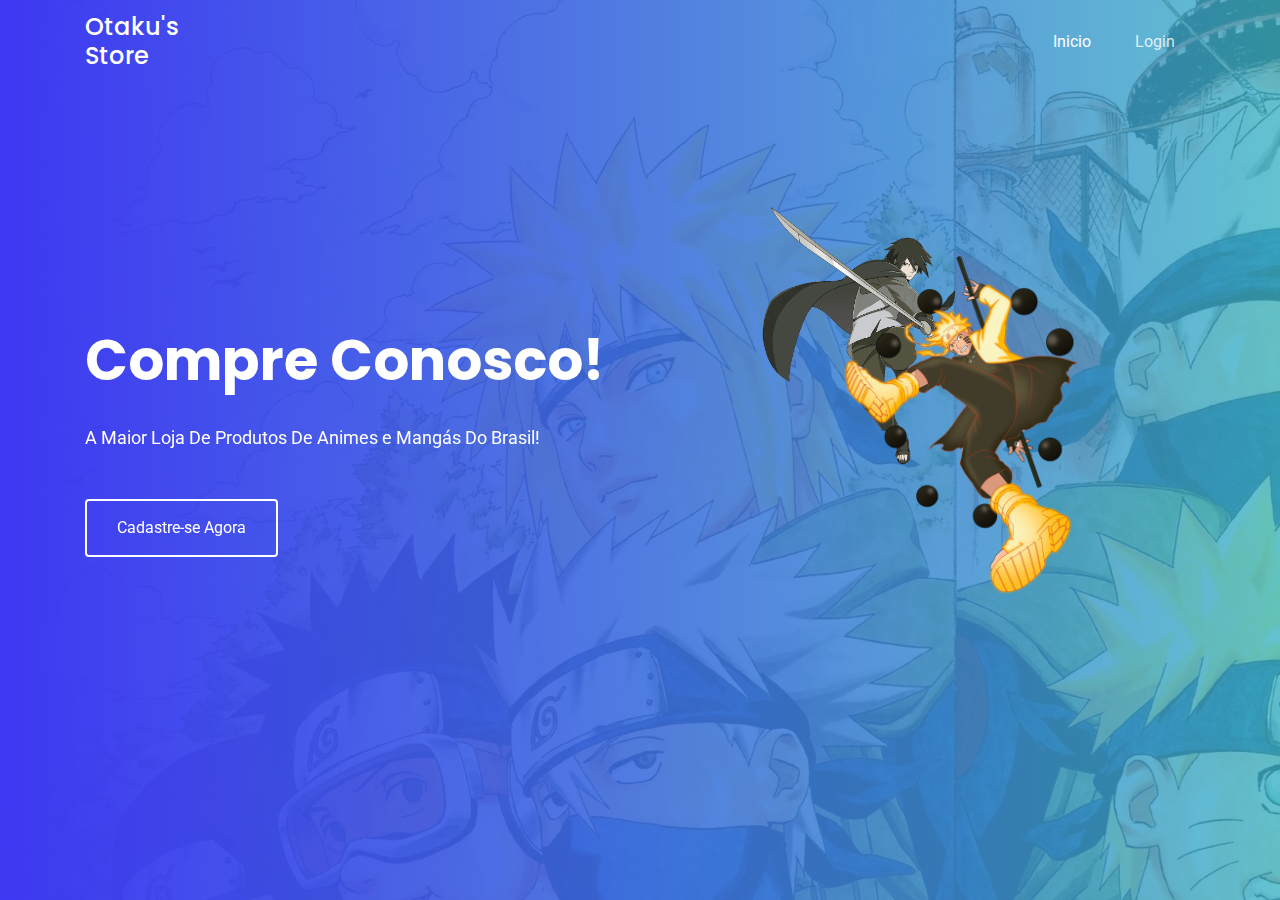
<file: index.html>
<!DOCTYPE html>
<html lang="en">

<head>
  <meta charset="utf-8">
  <meta content="width=device-width, initial-scale=1.0" name="viewport">

  <title>Lojinha</title>
  <meta content="" name="descriptison">
  <meta content="" name="keywords">

  <!-- Favicons -->
  <link href="assets/img/faavstore.png" rel="icon">
  <link href="assets/img/apple-touch-icon.png" rel="apple-touch-icon">

  <!-- Google Fonts -->
  <link href="https://fonts.googleapis.com/css?family=Roboto:300,300i,400,400i,500,500i,600,600i,700,700i|Poppins:300,300i,400,400i,500,500i,600,600i,700,700i" rel="stylesheet">

  <!-- Vendor CSS Files -->
  <link href="assets/vendor/bootstrap/css/bootstrap.min.css" rel="stylesheet">
  <link href="assets/vendor/icofont/icofont.min.css" rel="stylesheet">
  <link href="assets/vendor/aos/aos.css" rel="stylesheet">
  <link href="assets/vendor/line-awesome/css/line-awesome.min.css" rel="stylesheet">
  <link href="assets/vendor/owl.carousel/assets/owl.carousel.min.css" rel="stylesheet">

  <!-- Template Main CSS File -->
  <link href="assets/css/style.css" rel="stylesheet">

  <!-- =======================================================
  * Template Name: SoftLand - v2.1.0
  * Template URL: https://bootstrapmade.com/softland-bootstrap-app-landing-page-template/
  * Author: BootstrapMade.com
  * License: https://bootstrapmade.com/license/
  ======================================================== -->
</head>

<body>

  <!-- ======= Mobile Menu ======= -->
  <div class="site-mobile-menu site-navbar-target">
    <div class="site-mobile-menu-header">
      <div class="site-mobile-menu-close mt-3">
        <span class="icofont-close js-menu-toggle"></span>
      </div>
    </div>
    <div class="site-mobile-menu-body"></div>
  </div>

  <!-- ======= Header ======= -->
  <header class="site-navbar js-sticky-header site-navbar-target" role="banner">

    <div class="container">
      <div class="row align-items-center">

        <div class="col-6 col-lg-2">
          <h1 class="mb-0 site-logo"><a href="index.html" class="mb-0">Otaku's Store</a></h1>
        </div>

        <div class="col-12 col-md-10 d-none d-lg-block">
          <nav class="site-navigation position-relative text-right" role="navigation">

            <ul class="site-menu main-menu js-clone-nav mr-auto d-none d-lg-block">
              <li class="active"><a href="index.html" class="nav-link">Inicio</a></li>
              <li><a href="login/login.php" class="nav-link">Login</a></li>
          </nav>
        </div>

        <div class="col-6 d-inline-block d-lg-none ml-md-0 py-3" style="position: relative; top: 3px;">

          <a href="#" class="burger site-menu-toggle js-menu-toggle" data-toggle="collapse" data-target="#main-navbar">
            <span></span>
          </a>
        </div>

      </div>
    </div>

  </header>

  <!-- ======= Hero Section ======= -->
  <section class="hero-section" id="hero">

    <div class="wave">

        <g id="Page-1" stroke="none" stroke-width="1" fill="none" fill-rule="evenodd">
          <g id="Apple-TV" transform="translate(0.000000, -402.000000)" fill="#FFFFFF">
            <path d="M0,439.134243 C175.04074,464.89273 327.944386,477.771974 458.710937,477.771974 C654.860765,477.771974 870.645295,442.632362 1205.9828,410.192501 C1429.54114,388.565926 1667.54687,411.092417 1920,477.771974 L1920,757 L1017.15166,757 L0,757 L0,439.134243 Z" id="Path"></path>
          </g>
        </g>
      </svg>

    </div>

    <div class="container">
      <div class="row align-items-center">
        <div class="col-12 hero-text-image">
          <div class="row">
            <div class="col-lg-7 text-center text-lg-left">
              <h1 data-aos="fade-right">Compre Conosco!</h1>
              <p class="mb-5" data-aos="fade-right" data-aos-delay="100">A Maior Loja De Produtos De Animes e Mangás Do Brasil!</p>
              <p data-aos="fade-right" data-aos-delay="200" data-aos-offset="-500"><a href="registro/cadastro.php" class="btn btn-outline-white">Cadastre-se Agora</a></p>
            </div>
            <div class="col-lg-5 iphone-wrap">
              <img src="assets/img/sasuke.png" alt="Image" class="phone-1" data-aos="fade-right">
              <img src="assets/img/narutin.png" alt="Image" class="phone-2" data-aos="fade-right" data-aos-delay="200">
            </div>
          </div>
        </div>
      </div>
    </div>

  </section><!-- End Hero -->

  <main id="main">
    </section>
          </div>
        </div>
      </div>

    </div>
  </footer>

  <a href="#" class="back-to-top"><i class="icofont-simple-up"></i></a>

  <!-- Vendor JS Files -->
  <script src="assets/vendor/jquery/jquery.min.js"></script>
  <script src="assets/vendor/bootstrap/js/bootstrap.bundle.min.js"></script>
  <script src="assets/vendor/jquery.easing/jquery.easing.min.js"></script>
  <script src="assets/vendor/php-email-form/validate.js"></script>
  <script src="assets/vendor/aos/aos.js"></script>
  <script src="assets/vendor/owl.carousel/owl.carousel.min.js"></script>
  <script src="assets/vendor/jquery-sticky/jquery.sticky.js"></script>

  <!-- Template Main JS File -->
  <script src="assets/js/main.js"></script>

</body>

</html>
</file>
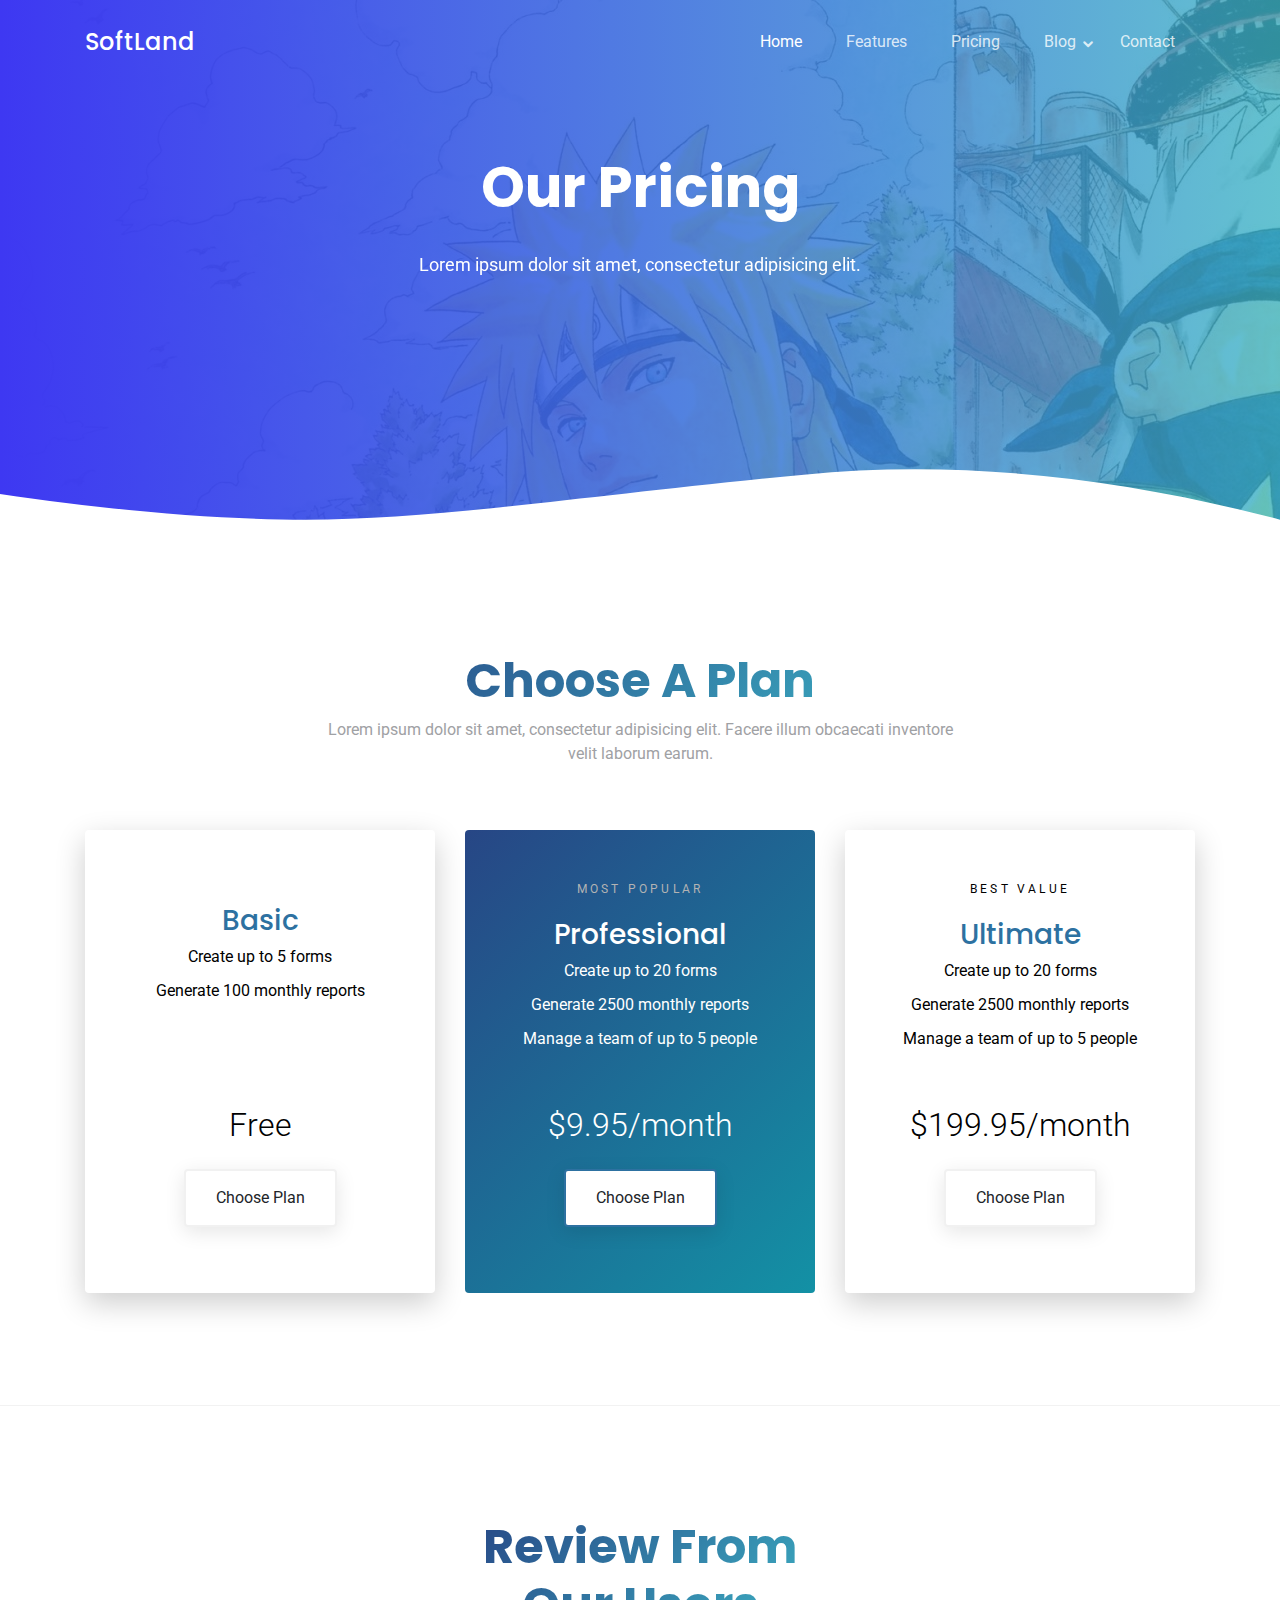
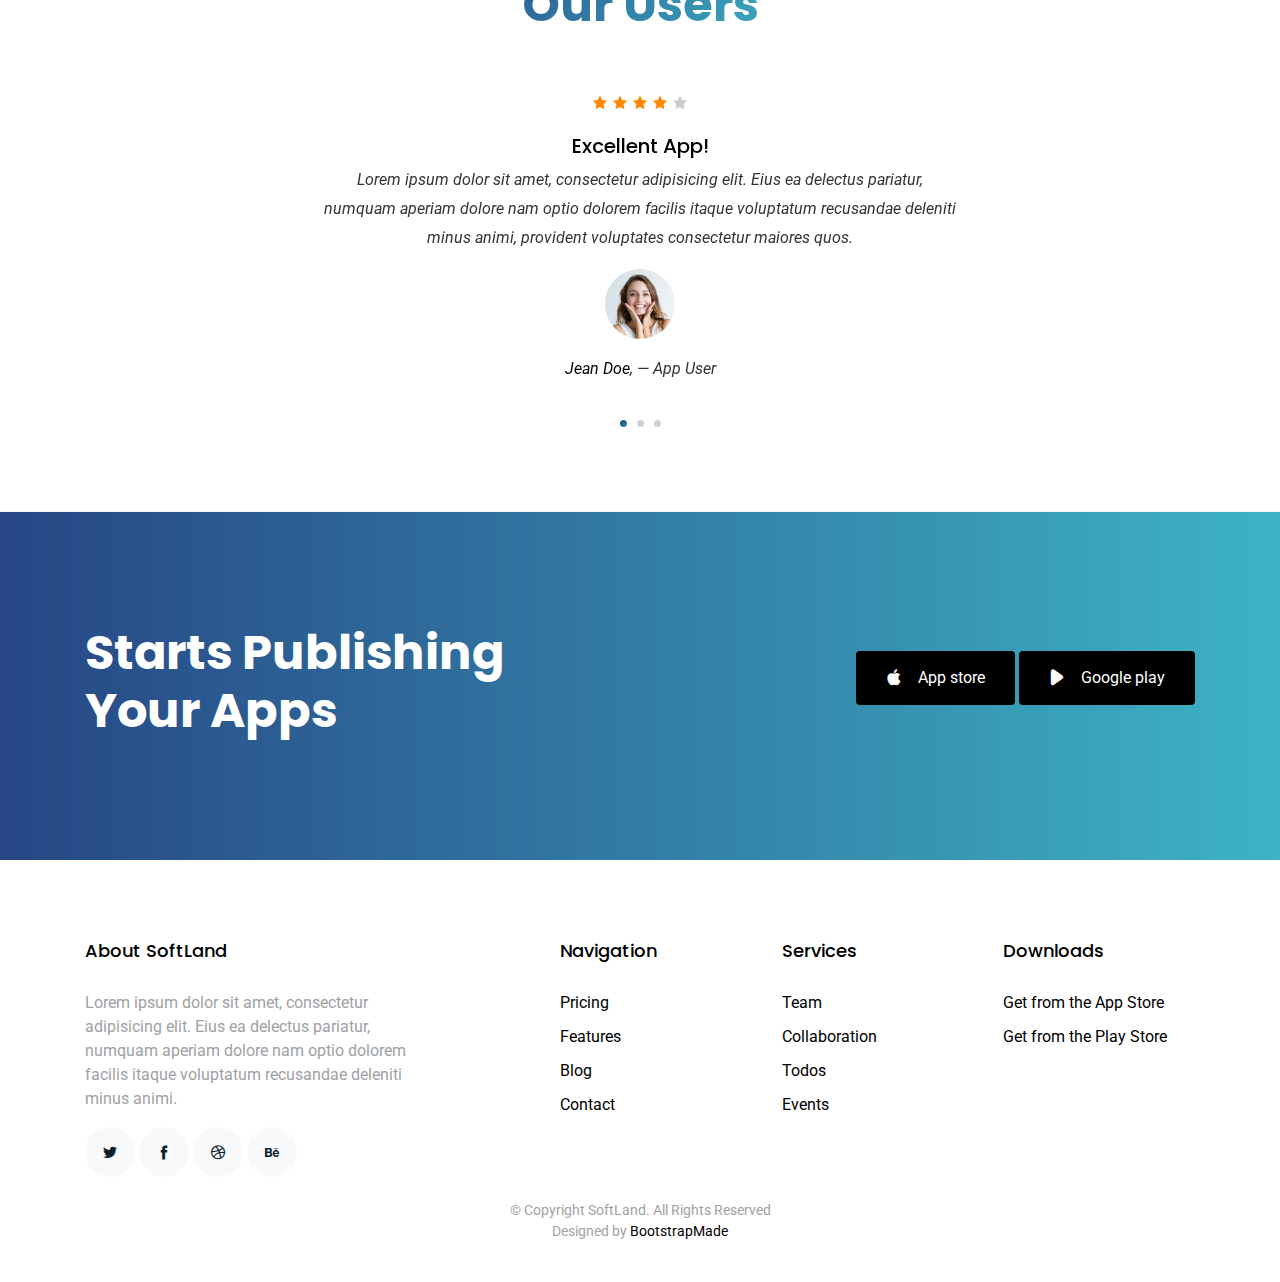
<file: pricing.html>
<!DOCTYPE html>
<html lang="en">

<head>
  <meta charset="utf-8">
  <meta content="width=device-width, initial-scale=1.0" name="viewport">

  <title>SoftLand Bootstrap Template - Pricing</title>
  <meta content="" name="descriptison">
  <meta content="" name="keywords">

  <!-- Favicons -->
  <link href="assets/img/favicon.png" rel="icon">
  <link href="assets/img/apple-touch-icon.png" rel="apple-touch-icon">

  <!-- Google Fonts -->
  <link href="https://fonts.googleapis.com/css?family=Roboto:300,300i,400,400i,500,500i,600,600i,700,700i|Poppins:300,300i,400,400i,500,500i,600,600i,700,700i" rel="stylesheet">

  <!-- Vendor CSS Files -->
  <link href="assets/vendor/bootstrap/css/bootstrap.min.css" rel="stylesheet">
  <link href="assets/vendor/icofont/icofont.min.css" rel="stylesheet">
  <link href="assets/vendor/aos/aos.css" rel="stylesheet">
  <link href="assets/vendor/line-awesome/css/line-awesome.min.css" rel="stylesheet">
  <link href="assets/vendor/owl.carousel/assets/owl.carousel.min.css" rel="stylesheet">

  <!-- Template Main CSS File -->
  <link href="assets/css/style.css" rel="stylesheet">

  <!-- =======================================================
  * Template Name: SoftLand - v2.1.0
  * Template URL: https://bootstrapmade.com/softland-bootstrap-app-landing-page-template/
  * Author: BootstrapMade.com
  * License: https://bootstrapmade.com/license/
  ======================================================== -->
</head>

<body>

  <!-- ======= Mobile Menu ======= -->
  <div class="site-mobile-menu site-navbar-target">
    <div class="site-mobile-menu-header">
      <div class="site-mobile-menu-close mt-3">
        <span class="icofont-close js-menu-toggle"></span>
      </div>
    </div>
    <div class="site-mobile-menu-body"></div>
  </div>

  <!-- ======= Header ======= -->
  <header class="site-navbar js-sticky-header site-navbar-target" role="banner">

    <div class="container">
      <div class="row align-items-center">

        <div class="col-6 col-lg-2">
          <h1 class="mb-0 site-logo"><a href="index.html" class="mb-0">SoftLand</a></h1>
        </div>

        <div class="col-12 col-md-10 d-none d-lg-block">
          <nav class="site-navigation position-relative text-right" role="navigation">

            <ul class="site-menu main-menu js-clone-nav mr-auto d-none d-lg-block">
              <li class="active"><a href="index.html" class="nav-link">Home</a></li>
              <li><a href="features.html" class="nav-link">Features</a></li>
              <li><a href="pricing.html" class="nav-link">Pricing</a></li>

              <li class="has-children">
                <a href="blog.html" class="nav-link">Blog</a>
                <ul class="dropdown">
                  <li><a href="blog.html" class="nav-link">Blog</a></li>
                  <li><a href="blog-single.html" class="nav-link">Blog Sigle</a></li>
                </ul>
              </li>
              <li><a href="contact.html" class="nav-link">Contact</a></li>
            </ul>
          </nav>
        </div>

        <div class="col-6 d-inline-block d-lg-none ml-md-0 py-3" style="position: relative; top: 3px;">

          <a href="#" class="burger site-menu-toggle js-menu-toggle" data-toggle="collapse" data-target="#main-navbar">
            <span></span>
          </a>
        </div>

      </div>
    </div>

  </header>

  <main id="main">

    <!-- ======= FeatPricingures Section ======= -->
    <div class="hero-section inner-page">
      <div class="wave">

        <svg width="1920px" height="265px" viewBox="0 0 1920 265" version="1.1" xmlns="http://www.w3.org/2000/svg" xmlns:xlink="http://www.w3.org/1999/xlink">
          <g id="Page-1" stroke="none" stroke-width="1" fill="none" fill-rule="evenodd">
            <g id="Apple-TV" transform="translate(0.000000, -402.000000)" fill="#FFFFFF">
              <path d="M0,439.134243 C175.04074,464.89273 327.944386,477.771974 458.710937,477.771974 C654.860765,477.771974 870.645295,442.632362 1205.9828,410.192501 C1429.54114,388.565926 1667.54687,411.092417 1920,477.771974 L1920,667 L1017.15166,667 L0,667 L0,439.134243 Z" id="Path"></path>
            </g>
          </g>
        </svg>

      </div>

      <div class="container">
        <div class="row align-items-center">
          <div class="col-12">
            <div class="row justify-content-center">
              <div class="col-md-7 text-center hero-text">
                <h1 data-aos="fade-up" data-aos-delay="">Our Pricing</h1>
                <p class="mb-5" data-aos="fade-up" data-aos-delay="100">Lorem ipsum dolor sit amet, consectetur adipisicing elit.</p>
              </div>
            </div>
          </div>
        </div>
      </div>

    </div>

    <section class="section">
      <div class="container">

        <div class="row justify-content-center text-center">
          <div class="col-md-7 mb-5">
            <h2 class="section-heading">Choose A Plan</h2>
            <p>Lorem ipsum dolor sit amet, consectetur adipisicing elit. Facere illum obcaecati inventore velit laborum earum.</p>
          </div>
        </div>
        <div class="row align-items-stretch">

          <div class="col-lg-4 mb-4 mb-lg-0">
            <div class="pricing h-100 text-center">
              <span>&nbsp;</span>
              <h3>Basic</h3>
              <ul class="list-unstyled">
                <li>Create up to 5 forms</li>
                <li>Generate 100 monthly reports</li>
              </ul>
              <div class="price-cta">
                <strong class="price">Free</strong>
                <p><a href="#" class="btn btn-white">Choose Plan</a></p>
              </div>
            </div>
          </div>
          <div class="col-lg-4 mb-4 mb-lg-0">
            <div class="pricing h-100 text-center popular">
              <span class="popularity">Most Popular</span>
              <h3>Professional</h3>
              <ul class="list-unstyled">
                <li>Create up to 20 forms</li>
                <li>Generate 2500 monthly reports</li>
                <li>Manage a team of up to 5 people</li>
              </ul>
              <div class="price-cta">
                <strong class="price">$9.95/month</strong>
                <p><a href="#" class="btn btn-white">Choose Plan</a></p>
              </div>
            </div>
          </div>
          <div class="col-lg-4 mb-4 mb-lg-0">
            <div class="pricing h-100 text-center">
              <span class="popularity">Best Value</span>
              <h3>Ultimate</h3>
              <ul class="list-unstyled">
                <li>Create up to 20 forms</li>
                <li>Generate 2500 monthly reports</li>
                <li>Manage a team of up to 5 people</li>
              </ul>
              <div class="price-cta">
                <strong class="price">$199.95/month</strong>
                <p><a href="#" class="btn btn-white">Choose Plan</a></p>
              </div>
            </div>
          </div>
        </div>
      </div>
    </section>

    <!-- ======= Testimonials Section ======= -->
    <section class="section border-top border-bottom">
      <div class="container">
        <div class="row justify-content-center text-center mb-5">
          <div class="col-md-4">
            <h2 class="section-heading">Review From Our Users</h2>
          </div>
        </div>
        <div class="row justify-content-center text-center">
          <div class="col-md-7">
            <div class="owl-carousel testimonial-carousel">
              <div class="review text-center">
                <p class="stars">
                  <span class="icofont-star"></span>
                  <span class="icofont-star"></span>
                  <span class="icofont-star"></span>
                  <span class="icofont-star"></span>
                  <span class="icofont-star muted"></span>
                </p>
                <h3>Excellent App!</h3>
                <blockquote>
                  <p>Lorem ipsum dolor sit amet, consectetur adipisicing elit. Eius ea delectus pariatur, numquam
                    aperiam dolore nam optio dolorem facilis itaque voluptatum recusandae deleniti minus animi,
                    provident voluptates consectetur maiores quos.</p>
                </blockquote>

                <p class="review-user">
                  <img src="assets/img/person_1.jpg" alt="Image" class="img-fluid rounded-circle mb-3">
                  <span class="d-block">
                    <span class="text-black">Jean Doe</span>, &mdash; App User
                  </span>
                </p>

              </div>

              <div class="review text-center">
                <p class="stars">
                  <span class="icofont-star"></span>
                  <span class="icofont-star"></span>
                  <span class="icofont-star"></span>
                  <span class="icofont-star"></span>
                  <span class="icofont-star muted"></span>
                </p>
                <h3>This App is easy to use!</h3>
                <blockquote>
                  <p>Lorem ipsum dolor sit amet, consectetur adipisicing elit. Eius ea delectus pariatur, numquam
                    aperiam dolore nam optio dolorem facilis itaque voluptatum recusandae deleniti minus animi,
                    provident voluptates consectetur maiores quos.</p>
                </blockquote>

                <p class="review-user">
                  <img src="assets/img/person_2.jpg" alt="Image" class="img-fluid rounded-circle mb-3">
                  <span class="d-block">
                    <span class="text-black">Johan Smith</span>, &mdash; App User
                  </span>
                </p>

              </div>

              <div class="review text-center">
                <p class="stars">
                  <span class="icofont-star"></span>
                  <span class="icofont-star"></span>
                  <span class="icofont-star"></span>
                  <span class="icofont-star"></span>
                  <span class="icofont-star muted"></span>
                </p>
                <h3>Awesome functionality!</h3>
                <blockquote>
                  <p>Lorem ipsum dolor sit amet, consectetur adipisicing elit. Eius ea delectus pariatur, numquam
                    aperiam dolore nam optio dolorem facilis itaque voluptatum recusandae deleniti minus animi,
                    provident voluptates consectetur maiores quos.</p>
                </blockquote>

                <p class="review-user">
                  <img src="assets/img/person_3.jpg" alt="Image" class="img-fluid rounded-circle mb-3">
                  <span class="d-block">
                    <span class="text-black">Jean Thunberg</span>, &mdash; App User
                  </span>
                </p>

              </div>
            </div>
          </div>
        </div>
      </div>
    </section><!-- End Testimonials Section -->

    <!-- ======= CTA Section ======= -->
    <section class="section cta-section">
      <div class="container">
        <div class="row align-items-center">
          <div class="col-md-6 mr-auto text-center text-md-left mb-5 mb-md-0">
            <h2>Starts Publishing Your Apps</h2>
          </div>
          <div class="col-md-5 text-center text-md-right">
            <p><a href="#" class="btn"><span class="icofont-brand-apple mr-3"></span>App store</a> <a href="#" class="btn"><span class="icofont-ui-play mr-3"></span>Google play</a></p>
          </div>
        </div>
      </div>
    </section><!-- End CTA Section -->

  </main><!-- End #main -->

  <!-- ======= Footer ======= -->
  <footer class="footer" role="contentinfo">
    <div class="container">
      <div class="row">
        <div class="col-md-4 mb-4 mb-md-0">
          <h3>About SoftLand</h3>
          <p>Lorem ipsum dolor sit amet, consectetur adipisicing elit. Eius ea delectus pariatur, numquam aperiam
            dolore nam optio dolorem facilis itaque voluptatum recusandae deleniti minus animi.</p>
          <p class="social">
            <a href="#"><span class="icofont-twitter"></span></a>
            <a href="#"><span class="icofont-facebook"></span></a>
            <a href="#"><span class="icofont-dribbble"></span></a>
            <a href="#"><span class="icofont-behance"></span></a>
          </p>
        </div>
        <div class="col-md-7 ml-auto">
          <div class="row site-section pt-0">
            <div class="col-md-4 mb-4 mb-md-0">
              <h3>Navigation</h3>
              <ul class="list-unstyled">
                <li><a href="#">Pricing</a></li>
                <li><a href="#">Features</a></li>
                <li><a href="#">Blog</a></li>
                <li><a href="#">Contact</a></li>
              </ul>
            </div>
            <div class="col-md-4 mb-4 mb-md-0">
              <h3>Services</h3>
              <ul class="list-unstyled">
                <li><a href="#">Team</a></li>
                <li><a href="#">Collaboration</a></li>
                <li><a href="#">Todos</a></li>
                <li><a href="#">Events</a></li>
              </ul>
            </div>
            <div class="col-md-4 mb-4 mb-md-0">
              <h3>Downloads</h3>
              <ul class="list-unstyled">
                <li><a href="#">Get from the App Store</a></li>
                <li><a href="#">Get from the Play Store</a></li>
              </ul>
            </div>
          </div>
        </div>
      </div>

      <div class="row justify-content-center text-center">
        <div class="col-md-7">
          <p class="copyright">&copy; Copyright SoftLand. All Rights Reserved</p>
          <div class="credits">
            <!--
            All the links in the footer should remain intact.
            You can delete the links only if you purchased the pro version.
            Licensing information: https://bootstrapmade.com/license/
            Purchase the pro version with working PHP/AJAX contact form: https://bootstrapmade.com/buy/?theme=SoftLand
          -->
            Designed by <a href="https://bootstrapmade.com/">BootstrapMade</a>
          </div>
        </div>
      </div>

    </div>
  </footer>

  <a href="#" class="back-to-top"><i class="icofont-simple-up"></i></a>

  <!-- Vendor JS Files -->
  <script src="assets/vendor/jquery/jquery.min.js"></script>
  <script src="assets/vendor/bootstrap/js/bootstrap.bundle.min.js"></script>
  <script src="assets/vendor/jquery.easing/jquery.easing.min.js"></script>
  <script src="assets/vendor/php-email-form/validate.js"></script>
  <script src="assets/vendor/aos/aos.js"></script>
  <script src="assets/vendor/owl.carousel/owl.carousel.min.js"></script>
  <script src="assets/vendor/jquery-sticky/jquery.sticky.js"></script>

  <!-- Template Main JS File -->
  <script src="assets/js/main.js"></script>

</body>

</html>
</file>
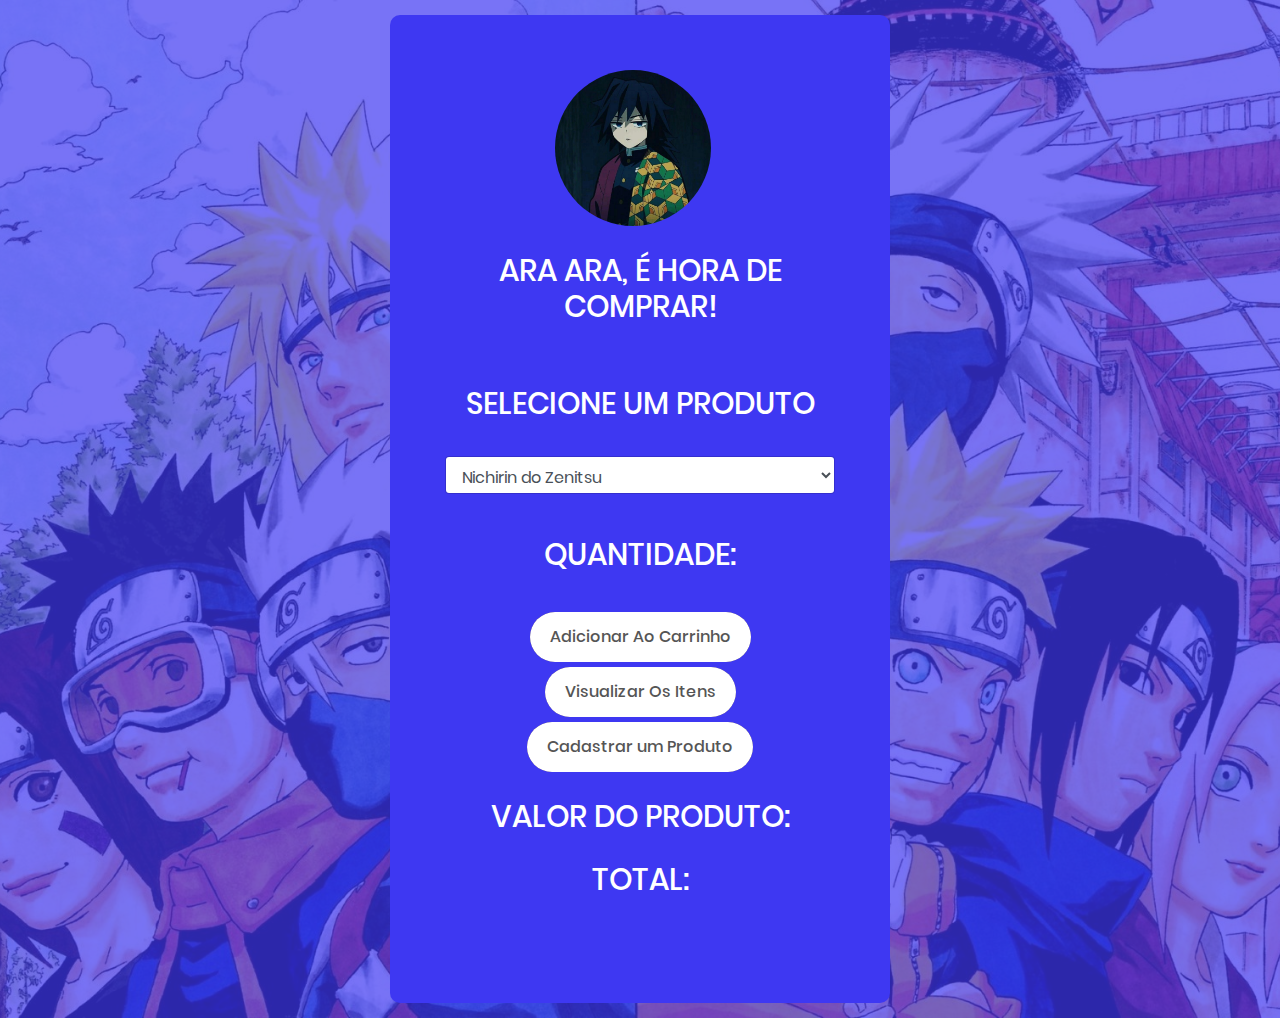
<file: cadastro/main.html>
<!DOCTYPE html>
<html lang="en">
<head>
	<title>Login V3</title>
	<meta charset="UTF-8">
	<meta name="viewport" content="width=device-width, initial-scale=1">
<!--===============================================================================================-->	
	<link rel="icon" type="image/png" href="images/icons/favicon.ico"/>
<!--===============================================================================================-->
	<link rel="stylesheet" type="text/css" href="vendor/bootstrap/css/bootstrap.min.css">
<!--===============================================================================================-->
	<link rel="stylesheet" type="text/css" href="fonts/font-awesome-4.7.0/css/font-awesome.min.css">
<!--===============================================================================================-->
	<link rel="stylesheet" type="text/css" href="fonts/iconic/css/material-design-iconic-font.min.css">
<!--===============================================================================================-->
	<link rel="stylesheet" type="text/css" href="vendor/animate/animate.css">
<!--===============================================================================================-->	
	<link rel="stylesheet" type="text/css" href="vendor/css-hamburgers/hamburgers.min.css">
<!--===============================================================================================-->
	<link rel="stylesheet" type="text/css" href="vendor/animsition/css/animsition.min.css">
<!--===============================================================================================-->
	<link rel="stylesheet" type="text/css" href="vendor/select2/select2.min.css">
<!--===============================================================================================-->	
	<link rel="stylesheet" type="text/css" href="vendor/daterangepicker/daterangepicker.css">
<!--===============================================================================================-->
	<link rel="stylesheet" type="text/css" href="css/util.css">
	<link rel="stylesheet" type="text/css" href="css/main.css">
<!--===============================================================================================-->
</head>
<body>
	
	<div class="limiter">
		<div class="container-login100" style="background-image: url('images/bgg.jpg');">
			<div class="wrap-login100">
				<form class="login100-form validate-form">
					<div class="naruto">
						<img src="images/tomioka.png">
					</div>
					</span>

					<span class="login100-form-title p-b-34 p-t-27">
					Ara Ara, É Hora De Comprar! 
					</span>

					<span class="login100-form-title p-b-34 p-t-27">
					<div class="selecione">
					Selecione um Produto
					</div>
					</span>
						
						<form>
				  <div class="form-group">
				  <div class="form-group">
				    <select class="form-control" id="exampleFormControlSelect1">
				      <option>Nichirin do Zenitsu</option>
				      <option>Naruto Vol.1 Golden Edition</option>
				      <option>Action Figure Ichigo Hollow Mask</option>
				      <option>Réplica Tensa Zangetsu</option>
				      <option>Action Figure Jotaro</option>
				    </select>
				  </div>
				</div>

					<span class="login100-form-title p-b-34 p-t-27">
						Quantidade:
					</span>

					<div class="container-login100-form-btn">
						<button class="login100-form-btn">
							Adicionar Ao Carrinho
						</button>
					</div>

					<div class="container-login100-form-btn">
						<button class="login100-form-btn">
							Visualizar Os Itens
						</button>
					</div>

					<div class="container-login100-form-btn">
						<button class="login100-form-btn">
							Cadastrar um Produto
						</button>
					</div>

						<span class="login100-form-title p-b-34 p-t-27">
							Valor Do Produto:
						<span class="login100-form-title p-b-34 p-t-27">
							Total: <form>
						<a class="txt1" href="../registro/cadastro.html">
						</a>
					</div>
				</form>
			</div>
		</div>
	</div>
	


		<div id="dropDownSelect1"></div>
	
<!--===============================================================================================-->
	<script src="vendor/jquery/jquery-3.2.1.min.js"></script>
<!--===============================================================================================-->
	<script src="vendor/animsition/js/animsition.min.js"></script>
<!--===============================================================================================-->
	<script src="vendor/bootstrap/js/popper.js"></script>
	<script src="vendor/bootstrap/js/bootstrap.min.js"></script>
<!--===============================================================================================-->
	<script src="vendor/select2/select2.min.js"></script>
<!--===============================================================================================-->
	<script src="vendor/daterangepicker/moment.min.js"></script>
	<script src="vendor/daterangepicker/daterangepicker.js"></script>
<!--===============================================================================================-->
	<script src="vendor/countdowntime/countdowntime.js"></script>
<!--===============================================================================================-->
	<script src="js/main.js"></script>

</body>
</html>
</file>
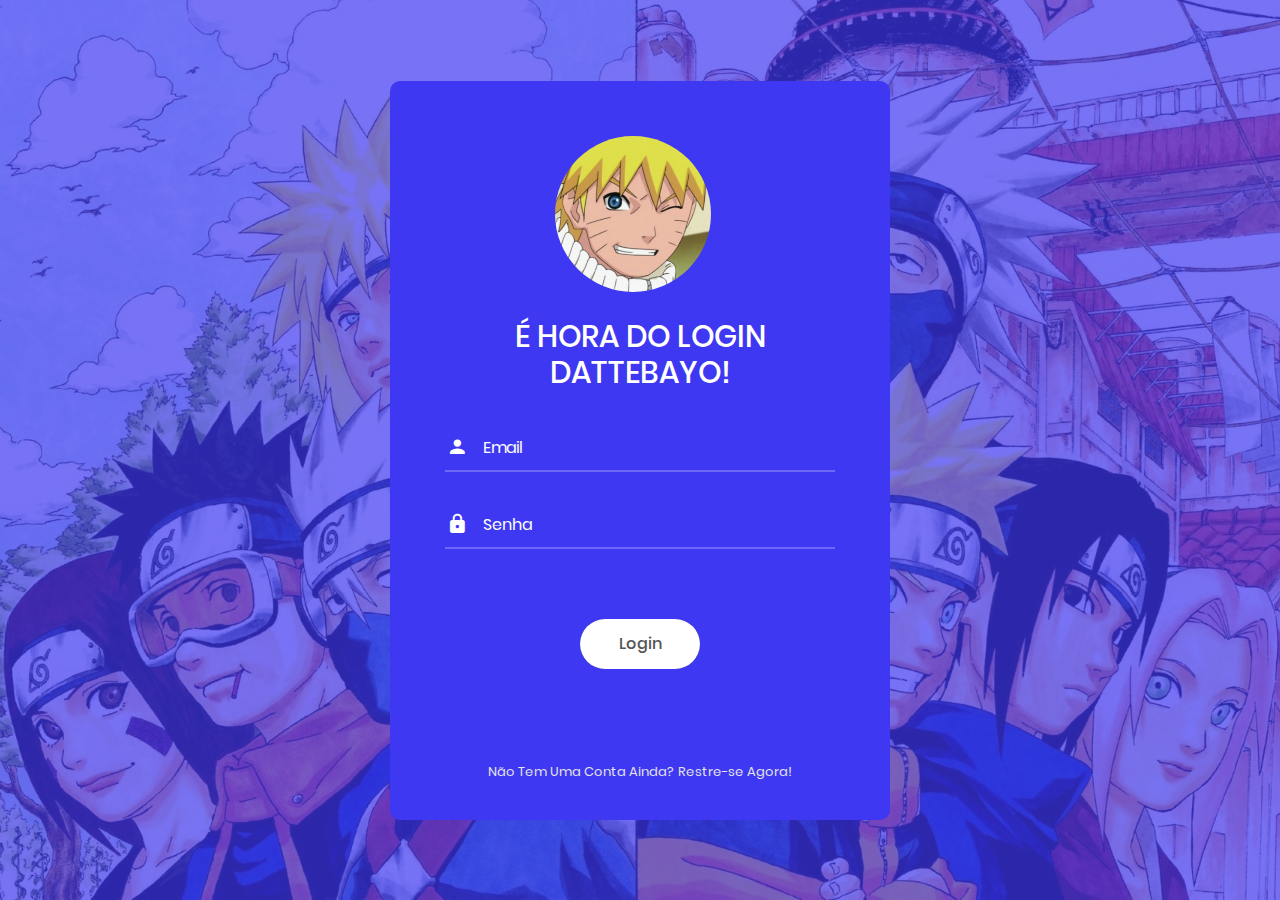
<file: login/login.html>
<!DOCTYPE html>
<html lang="en">
<head>
	<title>Login V3</title>
	<meta charset="UTF-8">
	<meta name="viewport" content="width=device-width, initial-scale=1">
<!--===============================================================================================-->	
	<link rel="icon" type="image/png" href="images/icons/favicon.ico"/>
<!--===============================================================================================-->
	<link rel="stylesheet" type="text/css" href="vendor/bootstrap/css/bootstrap.min.css">
<!--===============================================================================================-->
	<link rel="stylesheet" type="text/css" href="fonts/font-awesome-4.7.0/css/font-awesome.min.css">
<!--===============================================================================================-->
	<link rel="stylesheet" type="text/css" href="fonts/iconic/css/material-design-iconic-font.min.css">
<!--===============================================================================================-->
	<link rel="stylesheet" type="text/css" href="vendor/animate/animate.css">
<!--===============================================================================================-->	
	<link rel="stylesheet" type="text/css" href="vendor/css-hamburgers/hamburgers.min.css">
<!--===============================================================================================-->
	<link rel="stylesheet" type="text/css" href="vendor/animsition/css/animsition.min.css">
<!--===============================================================================================-->
	<link rel="stylesheet" type="text/css" href="vendor/select2/select2.min.css">
<!--===============================================================================================-->	
	<link rel="stylesheet" type="text/css" href="vendor/daterangepicker/daterangepicker.css">
<!--===============================================================================================-->
	<link rel="stylesheet" type="text/css" href="css/util.css">
	<link rel="stylesheet" type="text/css" href="css/main.css">
<!--===============================================================================================-->
</head>
<body>
	
	<div class="limiter">
		<div class="container-login100" style="background-image: url('images/bgg.jpg');">
			<div class="wrap-login100">
				<form class="login100-form validate-form">
					<div class="naruto">
						<img src="images/narutoo.png">
					</div>
					</span>

					<span class="login100-form-title p-b-34 p-t-27">
						É Hora Do Login Dattebayo!
					</span>

					<div class="wrap-input100 validate-input" data-validate = "Insira Seu Email">
						<input class="input100" type="text" name="username" placeholder="Email">
						<span class="focus-input100" data-placeholder="&#xf207;"></span>
					</div>

					<div class="wrap-input100 validate-input" data-validate="Insira Sua Senha">
						<input class="input100" type="password" name="pass" placeholder="Senha">
						<span class="focus-input100" data-placeholder="&#xf191;"></span>
					</div>

					<div class="contact100-form-checkbox">
					</div>

					<div class="container-login100-form-btn">
						<button class="login100-form-btn">
							Login
						</button>
					</div>

					<div class="text-center p-t-90">
						<a class="txt1" href="../registro/cadastro.html">
							Não Tem Uma Conta Ainda? Restre-se Agora!  
						</a>
					</div>
				</form>
			</div>
		</div>
	</div>
	

	<div id="dropDownSelect1"></div>
	
<!--===============================================================================================-->
	<script src="vendor/jquery/jquery-3.2.1.min.js"></script>
<!--===============================================================================================-->
	<script src="vendor/animsition/js/animsition.min.js"></script>
<!--===============================================================================================-->
	<script src="vendor/bootstrap/js/popper.js"></script>
	<script src="vendor/bootstrap/js/bootstrap.min.js"></script>
<!--===============================================================================================-->
	<script src="vendor/select2/select2.min.js"></script>
<!--===============================================================================================-->
	<script src="vendor/daterangepicker/moment.min.js"></script>
	<script src="vendor/daterangepicker/daterangepicker.js"></script>
<!--===============================================================================================-->
	<script src="vendor/countdowntime/countdowntime.js"></script>
<!--===============================================================================================-->
	<script src="js/main.js"></script>

</body>
</html>
</file>
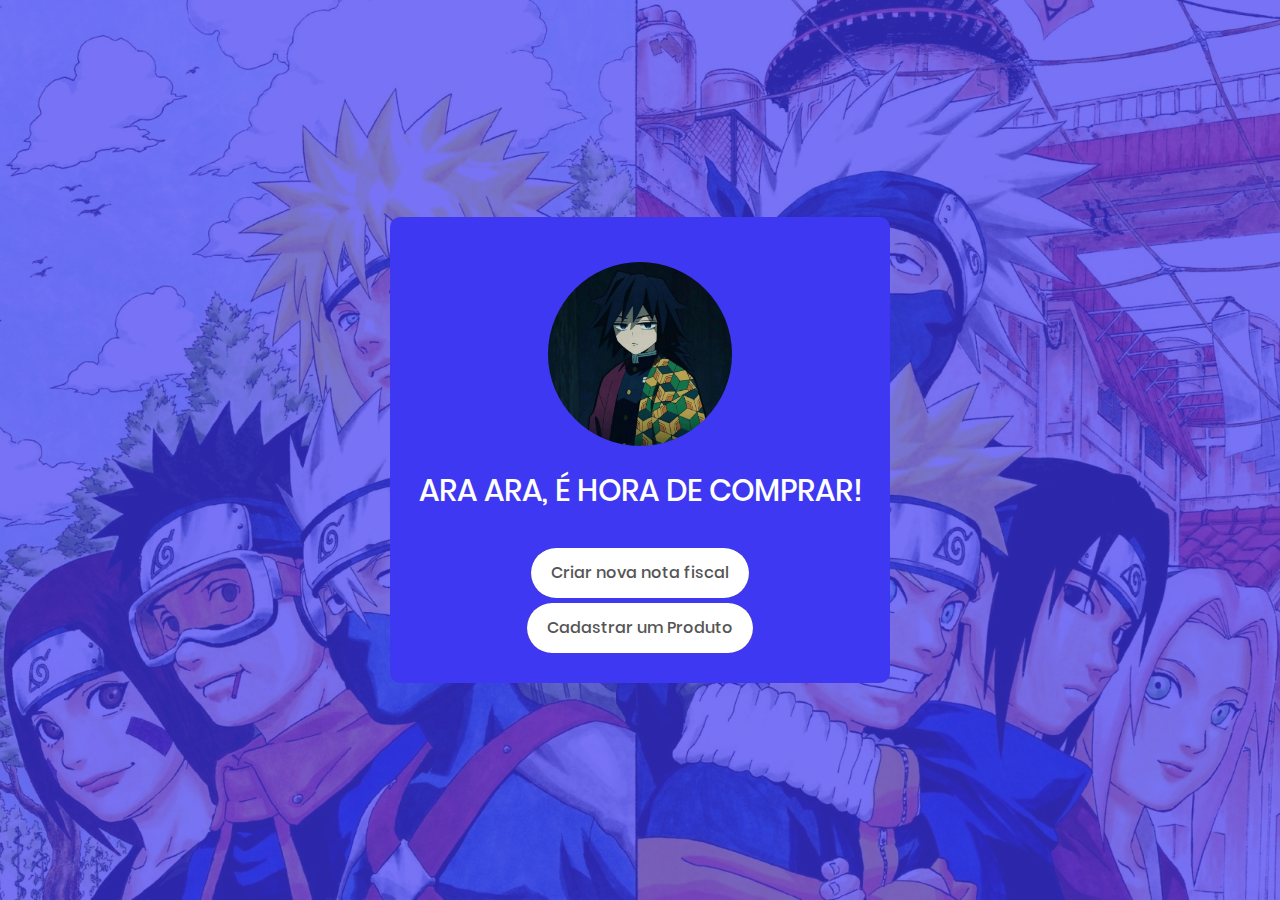
<file: main/main.html>
<!DOCTYPE html>
<html lang="en">
<head>
	<title>Login V3</title>
	<meta charset="UTF-8">
	<meta name="viewport" content="width=device-width, initial-scale=1">
<!--===============================================================================================-->	
	<link rel="icon" type="image/png" href="images/icons/favicon.ico"/>
<!--===============================================================================================-->
	<link rel="stylesheet" type="text/css" href="vendor/bootstrap/css/bootstrap.min.css">
<!--===============================================================================================-->
	<link rel="stylesheet" type="text/css" href="fonts/font-awesome-4.7.0/css/font-awesome.min.css">
<!--===============================================================================================-->
	<link rel="stylesheet" type="text/css" href="fonts/iconic/css/material-design-iconic-font.min.css">
<!--===============================================================================================-->
	<link rel="stylesheet" type="text/css" href="vendor/animate/animate.css">
<!--===============================================================================================-->	
	<link rel="stylesheet" type="text/css" href="vendor/css-hamburgers/hamburgers.min.css">
<!--===============================================================================================-->
	<link rel="stylesheet" type="text/css" href="vendor/animsition/css/animsition.min.css">
<!--===============================================================================================-->
	<link rel="stylesheet" type="text/css" href="vendor/select2/select2.min.css">
<!--===============================================================================================-->	
	<link rel="stylesheet" type="text/css" href="vendor/daterangepicker/daterangepicker.css">
<!--===============================================================================================-->
	<link rel="stylesheet" type="text/css" href="css/util.css">
	<link rel="stylesheet" type="text/css" href="css/main.css">
<!--===============================================================================================-->
</head>
<body>
	
	<div class="limiter">
		<div class="container-login100" style="background-image: url('images/bgg.jpg');">
			<div class="wrap-login100">
				<form class="login100-form validate-form">
					<div class="naruto">
						<img src="images/tomioka.png">
					</div>
					</span>

					<span class="login100-form-title p-b-34 p-t-27">
					Ara Ara, É Hora De Comprar! 
					</span>

					
					<div class="container-login100-form-btn">
						<form action="data_nf.php" method="post">
						<button class="login100-form-btn">
							Criar nova nota fiscal
						</button>
						</form>
					</div>

					    <div class="container-login100-form-btn">
						<form action="data_nf.php" method="post">
						<button class="login100-form-btn">
							Cadastrar um Produto
						</button>
						</form>
					</div>

					</div>
				</form>
			</div>
		</div>
	</div>
	


		<div id="dropDownSelect1"></div>
	
<!--===============================================================================================-->
	<script src="vendor/jquery/jquery-3.2.1.min.js"></script>
<!--===============================================================================================-->
	<script src="vendor/animsition/js/animsition.min.js"></script>
<!--===============================================================================================-->
	<script src="vendor/bootstrap/js/popper.js"></script>
	<script src="vendor/bootstrap/js/bootstrap.min.js"></script>
<!--===============================================================================================-->
	<script src="vendor/select2/select2.min.js"></script>
<!--===============================================================================================-->
	<script src="vendor/daterangepicker/moment.min.js"></script>
	<script src="vendor/daterangepicker/daterangepicker.js"></script>
<!--===============================================================================================-->
	<script src="vendor/countdowntime/countdowntime.js"></script>
<!--===============================================================================================-->
	<script src="js/main.js"></script>

</body>
</html>
</file>
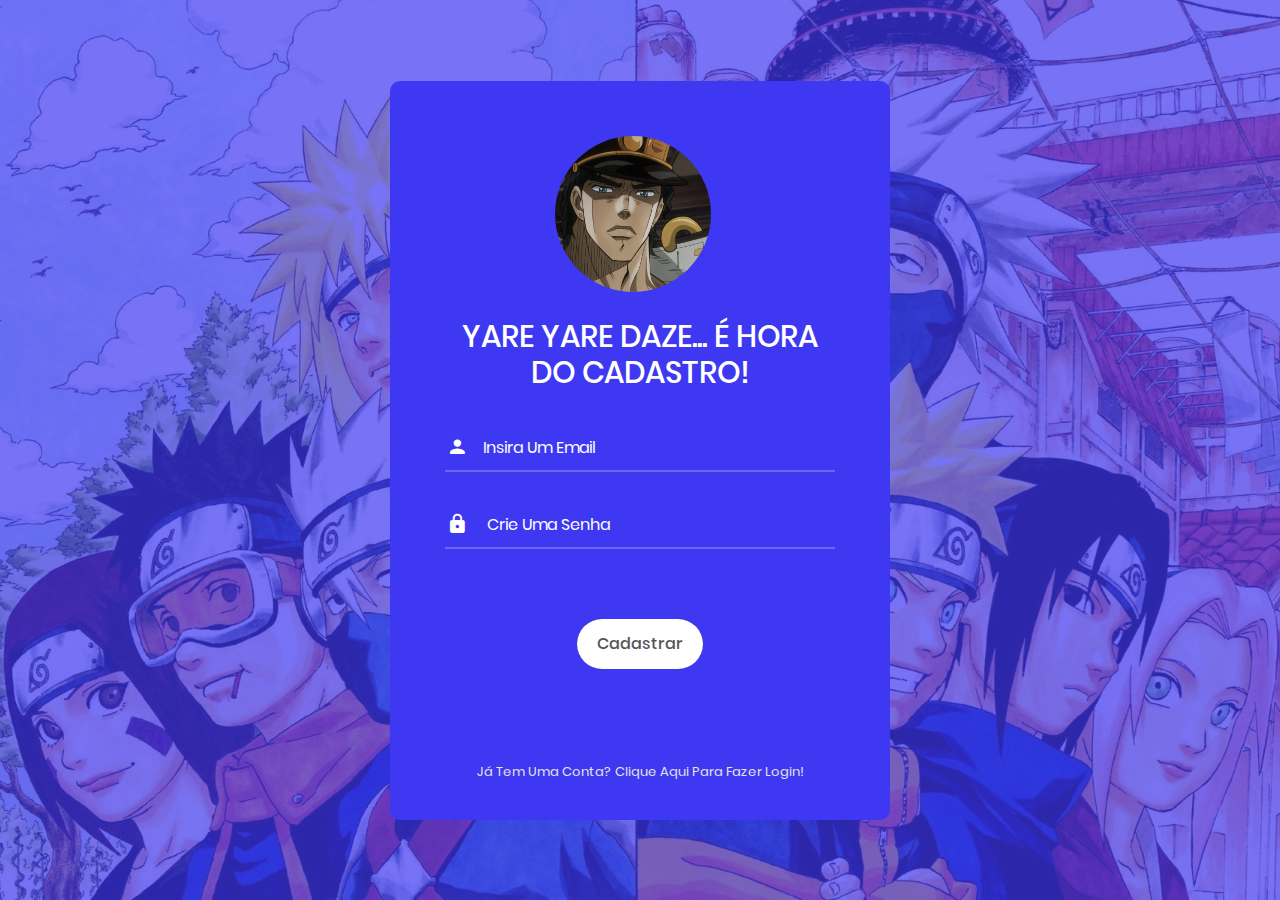
<file: registro/cadastro.html>
<!DOCTYPE html>
<html lang="en">
<head>
	<title>Login V3</title>
	<meta charset="UTF-8">
	<meta name="viewport" content="width=device-width, initial-scale=1">
<!--===============================================================================================-->	
	<link rel="icon" type="image/png" href="images/icons/favicon.ico"/>
<!--===============================================================================================-->
	<link rel="stylesheet" type="text/css" href="vendor/bootstrap/css/bootstrap.min.css">
<!--===============================================================================================-->
	<link rel="stylesheet" type="text/css" href="fonts/font-awesome-4.7.0/css/font-awesome.min.css">
<!--===============================================================================================-->
	<link rel="stylesheet" type="text/css" href="fonts/iconic/css/material-design-iconic-font.min.css">
<!--===============================================================================================-->
	<link rel="stylesheet" type="text/css" href="vendor/animate/animate.css">
<!--===============================================================================================-->	
	<link rel="stylesheet" type="text/css" href="vendor/css-hamburgers/hamburgers.min.css">
<!--===============================================================================================-->
	<link rel="stylesheet" type="text/css" href="vendor/animsition/css/animsition.min.css">
<!--===============================================================================================-->
	<link rel="stylesheet" type="text/css" href="vendor/select2/select2.min.css">
<!--===============================================================================================-->	
	<link rel="stylesheet" type="text/css" href="vendor/daterangepicker/daterangepicker.css">
<!--===============================================================================================-->
	<link rel="stylesheet" type="text/css" href="css/util.css">
	<link rel="stylesheet" type="text/css" href="css/main.css">
<!--===============================================================================================-->
</head>
<body>
	
	<div class="limiter">
		<div class="container-login100" style="background-image: url('images/bgg.jpg');">
			<div class="wrap-login100">
				<form class="login100-form validate-form">
					<div class="naruto">
						<img src="images/jotaroora.png">
					</div>
					</span>

					<span class="login100-form-title p-b-34 p-t-27">
						Yare Yare Daze... É Hora Do Cadastro!
					</span>

					<div class="wrap-input100 validate-input" data-validate ="Este Campo É Obrigatório Para Continuar">
						<input class="input100" type="text" name="username" placeholder="Insira Um Email">
						<span class="focus-input100" data-placeholder="&#xf207;"></span>
					</div>

					<div class="wrap-input100 validate-input" data-validate="Este Campo É Obrigatório Para Continuar">
						<input class="input100" type="password" name="pass" placeholder=" Crie Uma Senha">
						<span class="focus-input100" data-placeholder="&#xf191;"></span>
					</div>

					<div class="contact100-form-checkbox">
					</div>

					<div class="container-login100-form-btn">
						<button class="login100-form-btn">
							Cadastrar
						</button>
					</div>

					<div class="text-center p-t-90">
						<a class="txt1" href="../login/login.html">
							Já Tem Uma Conta? Clique Aqui Para Fazer Login!  
						</a>
					</div>
				</form>
			</div>
		</div>
	</div>
	

	<div id="dropDownSelect1"></div>
	
<!--===============================================================================================-->
	<script src="vendor/jquery/jquery-3.2.1.min.js"></script>
<!--===============================================================================================-->
	<script src="vendor/animsition/js/animsition.min.js"></script>
<!--===============================================================================================-->
	<script src="vendor/bootstrap/js/popper.js"></script>
	<script src="vendor/bootstrap/js/bootstrap.min.js"></script>
<!--===============================================================================================-->
	<script src="vendor/select2/select2.min.js"></script>
<!--===============================================================================================-->
	<script src="vendor/daterangepicker/moment.min.js"></script>
	<script src="vendor/daterangepicker/daterangepicker.js"></script>
<!--===============================================================================================-->
	<script src="vendor/countdowntime/countdowntime.js"></script>
<!--===============================================================================================-->
	<script src="js/main.js"></script>

</body>
</html>
</file>
<file: cadastro/vendor/daterangepicker/daterangepicker.css>
.daterangepicker {
  position: absolute;
  color: inherit;
  background-color: #fff;
  border-radius: 4px;
  width: 278px;
  padding: 4px;
  margin-top: 1px;
  top: 100px;
  left: 20px;
  /* Calendars */ }
  .daterangepicker:before, .daterangepicker:after {
    position: absolute;
    display: inline-block;
    border-bottom-color: rgba(0, 0, 0, 0.2);
    content: ''; }
  .daterangepicker:before {
    top: -7px;
    border-right: 7px solid transparent;
    border-left: 7px solid transparent;
    border-bottom: 7px solid #ccc; }
  .daterangepicker:after {
    top: -6px;
    border-right: 6px solid transparent;
    border-bottom: 6px solid #fff;
    border-left: 6px solid transparent; }
  .daterangepicker.opensleft:before {
    right: 9px; }
  .daterangepicker.opensleft:after {
    right: 10px; }
  .daterangepicker.openscenter:before {
    left: 0;
    right: 0;
    width: 0;
    margin-left: auto;
    margin-right: auto; }
  .daterangepicker.openscenter:after {
    left: 0;
    right: 0;
    width: 0;
    margin-left: auto;
    margin-right: auto; }
  .daterangepicker.opensright:before {
    left: 9px; }
  .daterangepicker.opensright:after {
    left: 10px; }
  .daterangepicker.dropup {
    margin-top: -5px; }
    .daterangepicker.dropup:before {
      top: initial;
      bottom: -7px;
      border-bottom: initial;
      border-top: 7px solid #ccc; }
    .daterangepicker.dropup:after {
      top: initial;
      bottom: -6px;
      border-bottom: initial;
      border-top: 6px solid #fff; }
  .daterangepicker.dropdown-menu {
    max-width: none;
    z-index: 3001; }
  .daterangepicker.single .ranges, .daterangepicker.single .calendar {
    float: none; }
  .daterangepicker.show-calendar .calendar {
    display: block; }
  .daterangepicker .calendar {
    display: none;
    max-width: 270px;
    margin: 4px; }
    .daterangepicker .calendar.single .calendar-table {
      border: none; }
    .daterangepicker .calendar th, .daterangepicker .calendar td {
      white-space: nowrap;
      text-align: center;
      min-width: 32px; }
  .daterangepicker .calendar-table {
    border: 1px solid #fff;
    padding: 4px;
    border-radius: 4px;
    background-color: #fff; }
  .daterangepicker table {
    width: 100%;
    margin: 0; }
  .daterangepicker td, .daterangepicker th {
    text-align: center;
    width: 20px;
    height: 20px;
    border-radius: 4px;
    border: 1px solid transparent;
    white-space: nowrap;
    cursor: pointer; }
    .daterangepicker td.available:hover, .daterangepicker th.available:hover {
      background-color: #eee;
      border-color: transparent;
      color: inherit; }
    .daterangepicker td.week, .daterangepicker th.week {
      font-size: 80%;
      color: #ccc; }
  .daterangepicker td.off, .daterangepicker td.off.in-range, .daterangepicker td.off.start-date, .daterangepicker td.off.end-date {
    background-color: #fff;
    border-color: transparent;
    color: #999; }
  .daterangepicker td.in-range {
    background-color: #ebf4f8;
    border-color: transparent;
    color: #000;
    border-radius: 0; }
  .daterangepicker td.start-date {
    border-radius: 4px 0 0 4px; }
  .daterangepicker td.end-date {
    border-radius: 0 4px 4px 0; }
  .daterangepicker td.start-date.end-date {
    border-radius: 4px; }
  .daterangepicker td.active, .daterangepicker td.active:hover {
    background-color: #357ebd;
    border-color: transparent;
    color: #fff; }
  .daterangepicker th.month {
    width: auto; }
  .daterangepicker td.disabled, .daterangepicker option.disabled {
    color: #999;
    cursor: not-allowed;
    text-decoration: line-through; }
  .daterangepicker select.monthselect, .daterangepicker select.yearselect {
    font-size: 12px;
    padding: 1px;
    height: auto;
    margin: 0;
    cursor: default; }
  .daterangepicker select.monthselect {
    margin-right: 2%;
    width: 56%; }
  .daterangepicker select.yearselect {
    width: 40%; }
  .daterangepicker select.hourselect, .daterangepicker select.minuteselect, .daterangepicker select.secondselect, .daterangepicker select.ampmselect {
    width: 50px;
    margin-bottom: 0; }
  .daterangepicker .input-mini {
    border: 1px solid #ccc;
    border-radius: 4px;
    color: #555;
    height: 30px;
    line-height: 30px;
    display: block;
    vertical-align: middle;
    margin: 0 0 5px 0;
    padding: 0 6px 0 28px;
    width: 100%; }
    .daterangepicker .input-mini.active {
      border: 1px solid #08c;
      border-radius: 4px; }
  .daterangepicker .daterangepicker_input {
    position: relative; }
    .daterangepicker .daterangepicker_input i {
      position: absolute;
      left: 8px;
      top: 8px; }
  .daterangepicker.rtl .input-mini {
    padding-right: 28px;
    padding-left: 6px; }
  .daterangepicker.rtl .daterangepicker_input i {
    left: auto;
    right: 8px; }
  .daterangepicker .calendar-time {
    text-align: center;
    margin: 5px auto;
    line-height: 30px;
    position: relative;
    padding-left: 28px; }
    .daterangepicker .calendar-time select.disabled {
      color: #ccc;
      cursor: not-allowed; }

.ranges {
  font-size: 11px;
  float: none;
  margin: 4px;
  text-align: left; }
  .ranges ul {
    list-style: none;
    margin: 0 auto;
    padding: 0;
    width: 100%; }
  .ranges li {
    font-size: 13px;
    background-color: #f5f5f5;
    border: 1px solid #f5f5f5;
    border-radius: 4px;
    color: #08c;
    padding: 3px 12px;
    margin-bottom: 8px;
    cursor: pointer; }
    .ranges li:hover {
      background-color: #08c;
      border: 1px solid #08c;
      color: #fff; }
    .ranges li.active {
      background-color: #08c;
      border: 1px solid #08c;
      color: #fff; }

/*  Larger Screen Styling */
@media (min-width: 564px) {
  .daterangepicker {
    width: auto; }
    .daterangepicker .ranges ul {
      width: 160px; }
    .daterangepicker.single .ranges ul {
      width: 100%; }
    .daterangepicker.single .calendar.left {
      clear: none; }
    .daterangepicker.single.ltr .ranges, .daterangepicker.single.ltr .calendar {
      float: left; }
    .daterangepicker.single.rtl .ranges, .daterangepicker.single.rtl .calendar {
      float: right; }
    .daterangepicker.ltr {
      direction: ltr;
      text-align: left; }
      .daterangepicker.ltr .calendar.left {
        clear: left;
        margin-right: 0; }
        .daterangepicker.ltr .calendar.left .calendar-table {
          border-right: none;
          border-top-right-radius: 0;
          border-bottom-right-radius: 0; }
      .daterangepicker.ltr .calendar.right {
        margin-left: 0; }
        .daterangepicker.ltr .calendar.right .calendar-table {
          border-left: none;
          border-top-left-radius: 0;
          border-bottom-left-radius: 0; }
      .daterangepicker.ltr .left .daterangepicker_input {
        padding-right: 12px; }
      .daterangepicker.ltr .calendar.left .calendar-table {
        padding-right: 12px; }
      .daterangepicker.ltr .ranges, .daterangepicker.ltr .calendar {
        float: left; }
    .daterangepicker.rtl {
      direction: rtl;
      text-align: right; }
      .daterangepicker.rtl .calendar.left {
        clear: right;
        margin-left: 0; }
        .daterangepicker.rtl .calendar.left .calendar-table {
          border-left: none;
          border-top-left-radius: 0;
          border-bottom-left-radius: 0; }
      .daterangepicker.rtl .calendar.right {
        margin-right: 0; }
        .daterangepicker.rtl .calendar.right .calendar-table {
          border-right: none;
          border-top-right-radius: 0;
          border-bottom-right-radius: 0; }
      .daterangepicker.rtl .left .daterangepicker_input {
        padding-left: 12px; }
      .daterangepicker.rtl .calendar.left .calendar-table {
        padding-left: 12px; }
      .daterangepicker.rtl .ranges, .daterangepicker.rtl .calendar {
        text-align: right;
        float: right; } }
@media (min-width: 730px) {
  .daterangepicker .ranges {
    width: auto; }
  .daterangepicker.ltr .ranges {
    float: left; }
  .daterangepicker.rtl .ranges {
    float: right; }
  .daterangepicker .calendar.left {
    clear: none !important; } }
</file>
<file: cadastro/css/util.css>
/*[ FONT SIZE ]
///////////////////////////////////////////////////////////
*/
.fs-1 {font-size: 1px;}
.fs-2 {font-size: 2px;}
.fs-3 {font-size: 3px;}
.fs-4 {font-size: 4px;}
.fs-5 {font-size: 5px;}
.fs-6 {font-size: 6px;}
.fs-7 {font-size: 7px;}
.fs-8 {font-size: 8px;}
.fs-9 {font-size: 9px;}
.fs-10 {font-size: 10px;}
.fs-11 {font-size: 11px;}
.fs-12 {font-size: 12px;}
.fs-13 {font-size: 13px;}
.fs-14 {font-size: 14px;}
.fs-15 {font-size: 15px;}
.fs-16 {font-size: 16px;}
.fs-17 {font-size: 17px;}
.fs-18 {font-size: 18px;}
.fs-19 {font-size: 19px;}
.fs-20 {font-size: 20px;}
.fs-21 {font-size: 21px;}
.fs-22 {font-size: 22px;}
.fs-23 {font-size: 23px;}
.fs-24 {font-size: 24px;}
.fs-25 {font-size: 25px;}
.fs-26 {font-size: 26px;}
.fs-27 {font-size: 27px;}
.fs-28 {font-size: 28px;}
.fs-29 {font-size: 29px;}
.fs-30 {font-size: 30px;}
.fs-31 {font-size: 31px;}
.fs-32 {font-size: 32px;}
.fs-33 {font-size: 33px;}
.fs-34 {font-size: 34px;}
.fs-35 {font-size: 35px;}
.fs-36 {font-size: 36px;}
.fs-37 {font-size: 37px;}
.fs-38 {font-size: 38px;}
.fs-39 {font-size: 39px;}
.fs-40 {font-size: 40px;}
.fs-41 {font-size: 41px;}
.fs-42 {font-size: 42px;}
.fs-43 {font-size: 43px;}
.fs-44 {font-size: 44px;}
.fs-45 {font-size: 45px;}
.fs-46 {font-size: 46px;}
.fs-47 {font-size: 47px;}
.fs-48 {font-size: 48px;}
.fs-49 {font-size: 49px;}
.fs-50 {font-size: 50px;}
.fs-51 {font-size: 51px;}
.fs-52 {font-size: 52px;}
.fs-53 {font-size: 53px;}
.fs-54 {font-size: 54px;}
.fs-55 {font-size: 55px;}
.fs-56 {font-size: 56px;}
.fs-57 {font-size: 57px;}
.fs-58 {font-size: 58px;}
.fs-59 {font-size: 59px;}
.fs-60 {font-size: 60px;}
.fs-61 {font-size: 61px;}
.fs-62 {font-size: 62px;}
.fs-63 {font-size: 63px;}
.fs-64 {font-size: 64px;}
.fs-65 {font-size: 65px;}
.fs-66 {font-size: 66px;}
.fs-67 {font-size: 67px;}
.fs-68 {font-size: 68px;}
.fs-69 {font-size: 69px;}
.fs-70 {font-size: 70px;}
.fs-71 {font-size: 71px;}
.fs-72 {font-size: 72px;}
.fs-73 {font-size: 73px;}
.fs-74 {font-size: 74px;}
.fs-75 {font-size: 75px;}
.fs-76 {font-size: 76px;}
.fs-77 {font-size: 77px;}
.fs-78 {font-size: 78px;}
.fs-79 {font-size: 79px;}
.fs-80 {font-size: 80px;}
.fs-81 {font-size: 81px;}
.fs-82 {font-size: 82px;}
.fs-83 {font-size: 83px;}
.fs-84 {font-size: 84px;}
.fs-85 {font-size: 85px;}
.fs-86 {font-size: 86px;}
.fs-87 {font-size: 87px;}
.fs-88 {font-size: 88px;}
.fs-89 {font-size: 89px;}
.fs-90 {font-size: 90px;}
.fs-91 {font-size: 91px;}
.fs-92 {font-size: 92px;}
.fs-93 {font-size: 93px;}
.fs-94 {font-size: 94px;}
.fs-95 {font-size: 95px;}
.fs-96 {font-size: 96px;}
.fs-97 {font-size: 97px;}
.fs-98 {font-size: 98px;}
.fs-99 {font-size: 99px;}
.fs-100 {font-size: 100px;}
.fs-101 {font-size: 101px;}
.fs-102 {font-size: 102px;}
.fs-103 {font-size: 103px;}
.fs-104 {font-size: 104px;}
.fs-105 {font-size: 105px;}
.fs-106 {font-size: 106px;}
.fs-107 {font-size: 107px;}
.fs-108 {font-size: 108px;}
.fs-109 {font-size: 109px;}
.fs-110 {font-size: 110px;}
.fs-111 {font-size: 111px;}
.fs-112 {font-size: 112px;}
.fs-113 {font-size: 113px;}
.fs-114 {font-size: 114px;}
.fs-115 {font-size: 115px;}
.fs-116 {font-size: 116px;}
.fs-117 {font-size: 117px;}
.fs-118 {font-size: 118px;}
.fs-119 {font-size: 119px;}
.fs-120 {font-size: 120px;}
.fs-121 {font-size: 121px;}
.fs-122 {font-size: 122px;}
.fs-123 {font-size: 123px;}
.fs-124 {font-size: 124px;}
.fs-125 {font-size: 125px;}
.fs-126 {font-size: 126px;}
.fs-127 {font-size: 127px;}
.fs-128 {font-size: 128px;}
.fs-129 {font-size: 129px;}
.fs-130 {font-size: 130px;}
.fs-131 {font-size: 131px;}
.fs-132 {font-size: 132px;}
.fs-133 {font-size: 133px;}
.fs-134 {font-size: 134px;}
.fs-135 {font-size: 135px;}
.fs-136 {font-size: 136px;}
.fs-137 {font-size: 137px;}
.fs-138 {font-size: 138px;}
.fs-139 {font-size: 139px;}
.fs-140 {font-size: 140px;}
.fs-141 {font-size: 141px;}
.fs-142 {font-size: 142px;}
.fs-143 {font-size: 143px;}
.fs-144 {font-size: 144px;}
.fs-145 {font-size: 145px;}
.fs-146 {font-size: 146px;}
.fs-147 {font-size: 147px;}
.fs-148 {font-size: 148px;}
.fs-149 {font-size: 149px;}
.fs-150 {font-size: 150px;}
.fs-151 {font-size: 151px;}
.fs-152 {font-size: 152px;}
.fs-153 {font-size: 153px;}
.fs-154 {font-size: 154px;}
.fs-155 {font-size: 155px;}
.fs-156 {font-size: 156px;}
.fs-157 {font-size: 157px;}
.fs-158 {font-size: 158px;}
.fs-159 {font-size: 159px;}
.fs-160 {font-size: 160px;}
.fs-161 {font-size: 161px;}
.fs-162 {font-size: 162px;}
.fs-163 {font-size: 163px;}
.fs-164 {font-size: 164px;}
.fs-165 {font-size: 165px;}
.fs-166 {font-size: 166px;}
.fs-167 {font-size: 167px;}
.fs-168 {font-size: 168px;}
.fs-169 {font-size: 169px;}
.fs-170 {font-size: 170px;}
.fs-171 {font-size: 171px;}
.fs-172 {font-size: 172px;}
.fs-173 {font-size: 173px;}
.fs-174 {font-size: 174px;}
.fs-175 {font-size: 175px;}
.fs-176 {font-size: 176px;}
.fs-177 {font-size: 177px;}
.fs-178 {font-size: 178px;}
.fs-179 {font-size: 179px;}
.fs-180 {font-size: 180px;}
.fs-181 {font-size: 181px;}
.fs-182 {font-size: 182px;}
.fs-183 {font-size: 183px;}
.fs-184 {font-size: 184px;}
.fs-185 {font-size: 185px;}
.fs-186 {font-size: 186px;}
.fs-187 {font-size: 187px;}
.fs-188 {font-size: 188px;}
.fs-189 {font-size: 189px;}
.fs-190 {font-size: 190px;}
.fs-191 {font-size: 191px;}
.fs-192 {font-size: 192px;}
.fs-193 {font-size: 193px;}
.fs-194 {font-size: 194px;}
.fs-195 {font-size: 195px;}
.fs-196 {font-size: 196px;}
.fs-197 {font-size: 197px;}
.fs-198 {font-size: 198px;}
.fs-199 {font-size: 199px;}
.fs-200 {font-size: 200px;}

/*[ PADDING ]
///////////////////////////////////////////////////////////
*/
.p-t-0 {padding-top: 0px;}
.p-t-1 {padding-top: 1px;}
.p-t-2 {padding-top: 2px;}
.p-t-3 {padding-top: 3px;}
.p-t-4 {padding-top: 4px;}
.p-t-5 {padding-top: 5px;}
.p-t-6 {padding-top: 6px;}
.p-t-7 {padding-top: 7px;}
.p-t-8 {padding-top: 8px;}
.p-t-9 {padding-top: 9px;}
.p-t-10 {padding-top: 10px;}
.p-t-11 {padding-top: 11px;}
.p-t-12 {padding-top: 12px;}
.p-t-13 {padding-top: 13px;}
.p-t-14 {padding-top: 14px;}
.p-t-15 {padding-top: 15px;}
.p-t-16 {padding-top: 16px;}
.p-t-17 {padding-top: 17px;}
.p-t-18 {padding-top: 18px;}
.p-t-19 {padding-top: 19px;}
.p-t-20 {padding-top: 20px;}
.p-t-21 {padding-top: 21px;}
.p-t-22 {padding-top: 22px;}
.p-t-23 {padding-top: 23px;}
.p-t-24 {padding-top: 24px;}
.p-t-25 {padding-top: 25px;}
.p-t-26 {padding-top: 26px;}
.p-t-27 {padding-top: 27px;}
.p-t-28 {padding-top: 28px;}
.p-t-29 {padding-top: 29px;}
.p-t-30 {padding-top: 30px;}
.p-t-31 {padding-top: 31px;}
.p-t-32 {padding-top: 32px;}
.p-t-33 {padding-top: 33px;}
.p-t-34 {padding-top: 34px;}
.p-t-35 {padding-top: 35px;}
.p-t-36 {padding-top: 36px;}
.p-t-37 {padding-top: 37px;}
.p-t-38 {padding-top: 38px;}
.p-t-39 {padding-top: 39px;}
.p-t-40 {padding-top: 40px;}
.p-t-41 {padding-top: 41px;}
.p-t-42 {padding-top: 42px;}
.p-t-43 {padding-top: 43px;}
.p-t-44 {padding-top: 44px;}
.p-t-45 {padding-top: 45px;}
.p-t-46 {padding-top: 46px;}
.p-t-47 {padding-top: 47px;}
.p-t-48 {padding-top: 48px;}
.p-t-49 {padding-top: 49px;}
.p-t-50 {padding-top: 50px;}
.p-t-51 {padding-top: 51px;}
.p-t-52 {padding-top: 52px;}
.p-t-53 {padding-top: 53px;}
.p-t-54 {padding-top: 54px;}
.p-t-55 {padding-top: 55px;}
.p-t-56 {padding-top: 56px;}
.p-t-57 {padding-top: 57px;}
.p-t-58 {padding-top: 58px;}
.p-t-59 {padding-top: 59px;}
.p-t-60 {padding-top: 60px;}
.p-t-61 {padding-top: 61px;}
.p-t-62 {padding-top: 62px;}
.p-t-63 {padding-top: 63px;}
.p-t-64 {padding-top: 64px;}
.p-t-65 {padding-top: 65px;}
.p-t-66 {padding-top: 66px;}
.p-t-67 {padding-top: 67px;}
.p-t-68 {padding-top: 68px;}
.p-t-69 {padding-top: 69px;}
.p-t-70 {padding-top: 70px;}
.p-t-71 {padding-top: 71px;}
.p-t-72 {padding-top: 72px;}
.p-t-73 {padding-top: 73px;}
.p-t-74 {padding-top: 74px;}
.p-t-75 {padding-top: 75px;}
.p-t-76 {padding-top: 76px;}
.p-t-77 {padding-top: 77px;}
.p-t-78 {padding-top: 78px;}
.p-t-79 {padding-top: 79px;}
.p-t-80 {padding-top: 80px;}
.p-t-81 {padding-top: 81px;}
.p-t-82 {padding-top: 82px;}
.p-t-83 {padding-top: 83px;}
.p-t-84 {padding-top: 84px;}
.p-t-85 {padding-top: 85px;}
.p-t-86 {padding-top: 86px;}
.p-t-87 {padding-top: 87px;}
.p-t-88 {padding-top: 88px;}
.p-t-89 {padding-top: 89px;}
.p-t-90 {padding-top: 90px;}
.p-t-91 {padding-top: 91px;}
.p-t-92 {padding-top: 92px;}
.p-t-93 {padding-top: 93px;}
.p-t-94 {padding-top: 94px;}
.p-t-95 {padding-top: 95px;}
.p-t-96 {padding-top: 96px;}
.p-t-97 {padding-top: 97px;}
.p-t-98 {padding-top: 98px;}
.p-t-99 {padding-top: 99px;}
.p-t-100 {padding-top: 100px;}
.p-t-101 {padding-top: 101px;}
.p-t-102 {padding-top: 102px;}
.p-t-103 {padding-top: 103px;}
.p-t-104 {padding-top: 104px;}
.p-t-105 {padding-top: 105px;}
.p-t-106 {padding-top: 106px;}
.p-t-107 {padding-top: 107px;}
.p-t-108 {padding-top: 108px;}
.p-t-109 {padding-top: 109px;}
.p-t-110 {padding-top: 110px;}
.p-t-111 {padding-top: 111px;}
.p-t-112 {padding-top: 112px;}
.p-t-113 {padding-top: 113px;}
.p-t-114 {padding-top: 114px;}
.p-t-115 {padding-top: 115px;}
.p-t-116 {padding-top: 116px;}
.p-t-117 {padding-top: 117px;}
.p-t-118 {padding-top: 118px;}
.p-t-119 {padding-top: 119px;}
.p-t-120 {padding-top: 120px;}
.p-t-121 {padding-top: 121px;}
.p-t-122 {padding-top: 122px;}
.p-t-123 {padding-top: 123px;}
.p-t-124 {padding-top: 124px;}
.p-t-125 {padding-top: 125px;}
.p-t-126 {padding-top: 126px;}
.p-t-127 {padding-top: 127px;}
.p-t-128 {padding-top: 128px;}
.p-t-129 {padding-top: 129px;}
.p-t-130 {padding-top: 130px;}
.p-t-131 {padding-top: 131px;}
.p-t-132 {padding-top: 132px;}
.p-t-133 {padding-top: 133px;}
.p-t-134 {padding-top: 134px;}
.p-t-135 {padding-top: 135px;}
.p-t-136 {padding-top: 136px;}
.p-t-137 {padding-top: 137px;}
.p-t-138 {padding-top: 138px;}
.p-t-139 {padding-top: 139px;}
.p-t-140 {padding-top: 140px;}
.p-t-141 {padding-top: 141px;}
.p-t-142 {padding-top: 142px;}
.p-t-143 {padding-top: 143px;}
.p-t-144 {padding-top: 144px;}
.p-t-145 {padding-top: 145px;}
.p-t-146 {padding-top: 146px;}
.p-t-147 {padding-top: 147px;}
.p-t-148 {padding-top: 148px;}
.p-t-149 {padding-top: 149px;}
.p-t-150 {padding-top: 150px;}
.p-t-151 {padding-top: 151px;}
.p-t-152 {padding-top: 152px;}
.p-t-153 {padding-top: 153px;}
.p-t-154 {padding-top: 154px;}
.p-t-155 {padding-top: 155px;}
.p-t-156 {padding-top: 156px;}
.p-t-157 {padding-top: 157px;}
.p-t-158 {padding-top: 158px;}
.p-t-159 {padding-top: 159px;}
.p-t-160 {padding-top: 160px;}
.p-t-161 {padding-top: 161px;}
.p-t-162 {padding-top: 162px;}
.p-t-163 {padding-top: 163px;}
.p-t-164 {padding-top: 164px;}
.p-t-165 {padding-top: 165px;}
.p-t-166 {padding-top: 166px;}
.p-t-167 {padding-top: 167px;}
.p-t-168 {padding-top: 168px;}
.p-t-169 {padding-top: 169px;}
.p-t-170 {padding-top: 170px;}
.p-t-171 {padding-top: 171px;}
.p-t-172 {padding-top: 172px;}
.p-t-173 {padding-top: 173px;}
.p-t-174 {padding-top: 174px;}
.p-t-175 {padding-top: 175px;}
.p-t-176 {padding-top: 176px;}
.p-t-177 {padding-top: 177px;}
.p-t-178 {padding-top: 178px;}
.p-t-179 {padding-top: 179px;}
.p-t-180 {padding-top: 180px;}
.p-t-181 {padding-top: 181px;}
.p-t-182 {padding-top: 182px;}
.p-t-183 {padding-top: 183px;}
.p-t-184 {padding-top: 184px;}
.p-t-185 {padding-top: 185px;}
.p-t-186 {padding-top: 186px;}
.p-t-187 {padding-top: 187px;}
.p-t-188 {padding-top: 188px;}
.p-t-189 {padding-top: 189px;}
.p-t-190 {padding-top: 190px;}
.p-t-191 {padding-top: 191px;}
.p-t-192 {padding-top: 192px;}
.p-t-193 {padding-top: 193px;}
.p-t-194 {padding-top: 194px;}
.p-t-195 {padding-top: 195px;}
.p-t-196 {padding-top: 196px;}
.p-t-197 {padding-top: 197px;}
.p-t-198 {padding-top: 198px;}
.p-t-199 {padding-top: 199px;}
.p-t-200 {padding-top: 200px;}
.p-t-201 {padding-top: 201px;}
.p-t-202 {padding-top: 202px;}
.p-t-203 {padding-top: 203px;}
.p-t-204 {padding-top: 204px;}
.p-t-205 {padding-top: 205px;}
.p-t-206 {padding-top: 206px;}
.p-t-207 {padding-top: 207px;}
.p-t-208 {padding-top: 208px;}
.p-t-209 {padding-top: 209px;}
.p-t-210 {padding-top: 210px;}
.p-t-211 {padding-top: 211px;}
.p-t-212 {padding-top: 212px;}
.p-t-213 {padding-top: 213px;}
.p-t-214 {padding-top: 214px;}
.p-t-215 {padding-top: 215px;}
.p-t-216 {padding-top: 216px;}
.p-t-217 {padding-top: 217px;}
.p-t-218 {padding-top: 218px;}
.p-t-219 {padding-top: 219px;}
.p-t-220 {padding-top: 220px;}
.p-t-221 {padding-top: 221px;}
.p-t-222 {padding-top: 222px;}
.p-t-223 {padding-top: 223px;}
.p-t-224 {padding-top: 224px;}
.p-t-225 {padding-top: 225px;}
.p-t-226 {padding-top: 226px;}
.p-t-227 {padding-top: 227px;}
.p-t-228 {padding-top: 228px;}
.p-t-229 {padding-top: 229px;}
.p-t-230 {padding-top: 230px;}
.p-t-231 {padding-top: 231px;}
.p-t-232 {padding-top: 232px;}
.p-t-233 {padding-top: 233px;}
.p-t-234 {padding-top: 234px;}
.p-t-235 {padding-top: 235px;}
.p-t-236 {padding-top: 236px;}
.p-t-237 {padding-top: 237px;}
.p-t-238 {padding-top: 238px;}
.p-t-239 {padding-top: 239px;}
.p-t-240 {padding-top: 240px;}
.p-t-241 {padding-top: 241px;}
.p-t-242 {padding-top: 242px;}
.p-t-243 {padding-top: 243px;}
.p-t-244 {padding-top: 244px;}
.p-t-245 {padding-top: 245px;}
.p-t-246 {padding-top: 246px;}
.p-t-247 {padding-top: 247px;}
.p-t-248 {padding-top: 248px;}
.p-t-249 {padding-top: 249px;}
.p-t-250 {padding-top: 250px;}
.p-b-0 {padding-bottom: 0px;}
.p-b-1 {padding-bottom: 1px;}
.p-b-2 {padding-bottom: 2px;}
.p-b-3 {padding-bottom: 3px;}
.p-b-4 {padding-bottom: 4px;}
.p-b-5 {padding-bottom: 5px;}
.p-b-6 {padding-bottom: 6px;}
.p-b-7 {padding-bottom: 7px;}
.p-b-8 {padding-bottom: 8px;}
.p-b-9 {padding-bottom: 9px;}
.p-b-10 {padding-bottom: 10px;}
.p-b-11 {padding-bottom: 11px;}
.p-b-12 {padding-bottom: 12px;}
.p-b-13 {padding-bottom: 13px;}
.p-b-14 {padding-bottom: 14px;}
.p-b-15 {padding-bottom: 15px;}
.p-b-16 {padding-bottom: 16px;}
.p-b-17 {padding-bottom: 17px;}
.p-b-18 {padding-bottom: 18px;}
.p-b-19 {padding-bottom: 19px;}
.p-b-20 {padding-bottom: 20px;}
.p-b-21 {padding-bottom: 21px;}
.p-b-22 {padding-bottom: 22px;}
.p-b-23 {padding-bottom: 23px;}
.p-b-24 {padding-bottom: 24px;}
.p-b-25 {padding-bottom: 25px;}
.p-b-26 {padding-bottom: 26px;}
.p-b-27 {padding-bottom: 27px;}
.p-b-28 {padding-bottom: 28px;}
.p-b-29 {padding-bottom: 29px;}
.p-b-30 {padding-bottom: 30px;}
.p-b-31 {padding-bottom: 31px;}
.p-b-32 {padding-bottom: 32px;}
.p-b-33 {padding-bottom: 33px;}
.p-b-34 {padding-bottom: 34px;}
.p-b-35 {padding-bottom: 35px;}
.p-b-36 {padding-bottom: 36px;}
.p-b-37 {padding-bottom: 37px;}
.p-b-38 {padding-bottom: 38px;}
.p-b-39 {padding-bottom: 39px;}
.p-b-40 {padding-bottom: 40px;}
.p-b-41 {padding-bottom: 41px;}
.p-b-42 {padding-bottom: 42px;}
.p-b-43 {padding-bottom: 43px;}
.p-b-44 {padding-bottom: 44px;}
.p-b-45 {padding-bottom: 45px;}
.p-b-46 {padding-bottom: 46px;}
.p-b-47 {padding-bottom: 47px;}
.p-b-48 {padding-bottom: 48px;}
.p-b-49 {padding-bottom: 49px;}
.p-b-50 {padding-bottom: 50px;}
.p-b-51 {padding-bottom: 51px;}
.p-b-52 {padding-bottom: 52px;}
.p-b-53 {padding-bottom: 53px;}
.p-b-54 {padding-bottom: 54px;}
.p-b-55 {padding-bottom: 55px;}
.p-b-56 {padding-bottom: 56px;}
.p-b-57 {padding-bottom: 57px;}
.p-b-58 {padding-bottom: 58px;}
.p-b-59 {padding-bottom: 59px;}
.p-b-60 {padding-bottom: 60px;}
.p-b-61 {padding-bottom: 61px;}
.p-b-62 {padding-bottom: 62px;}
.p-b-63 {padding-bottom: 63px;}
.p-b-64 {padding-bottom: 64px;}
.p-b-65 {padding-bottom: 65px;}
.p-b-66 {padding-bottom: 66px;}
.p-b-67 {padding-bottom: 67px;}
.p-b-68 {padding-bottom: 68px;}
.p-b-69 {padding-bottom: 69px;}
.p-b-70 {padding-bottom: 70px;}
.p-b-71 {padding-bottom: 71px;}
.p-b-72 {padding-bottom: 72px;}
.p-b-73 {padding-bottom: 73px;}
.p-b-74 {padding-bottom: 74px;}
.p-b-75 {padding-bottom: 75px;}
.p-b-76 {padding-bottom: 76px;}
.p-b-77 {padding-bottom: 77px;}
.p-b-78 {padding-bottom: 78px;}
.p-b-79 {padding-bottom: 79px;}
.p-b-80 {padding-bottom: 80px;}
.p-b-81 {padding-bottom: 81px;}
.p-b-82 {padding-bottom: 82px;}
.p-b-83 {padding-bottom: 83px;}
.p-b-84 {padding-bottom: 84px;}
.p-b-85 {padding-bottom: 85px;}
.p-b-86 {padding-bottom: 86px;}
.p-b-87 {padding-bottom: 87px;}
.p-b-88 {padding-bottom: 88px;}
.p-b-89 {padding-bottom: 89px;}
.p-b-90 {padding-bottom: 90px;}
.p-b-91 {padding-bottom: 91px;}
.p-b-92 {padding-bottom: 92px;}
.p-b-93 {padding-bottom: 93px;}
.p-b-94 {padding-bottom: 94px;}
.p-b-95 {padding-bottom: 95px;}
.p-b-96 {padding-bottom: 96px;}
.p-b-97 {padding-bottom: 97px;}
.p-b-98 {padding-bottom: 98px;}
.p-b-99 {padding-bottom: 99px;}
.p-b-100 {padding-bottom: 100px;}
.p-b-101 {padding-bottom: 101px;}
.p-b-102 {padding-bottom: 102px;}
.p-b-103 {padding-bottom: 103px;}
.p-b-104 {padding-bottom: 104px;}
.p-b-105 {padding-bottom: 105px;}
.p-b-106 {padding-bottom: 106px;}
.p-b-107 {padding-bottom: 107px;}
.p-b-108 {padding-bottom: 108px;}
.p-b-109 {padding-bottom: 109px;}
.p-b-110 {padding-bottom: 110px;}
.p-b-111 {padding-bottom: 111px;}
.p-b-112 {padding-bottom: 112px;}
.p-b-113 {padding-bottom: 113px;}
.p-b-114 {padding-bottom: 114px;}
.p-b-115 {padding-bottom: 115px;}
.p-b-116 {padding-bottom: 116px;}
.p-b-117 {padding-bottom: 117px;}
.p-b-118 {padding-bottom: 118px;}
.p-b-119 {padding-bottom: 119px;}
.p-b-120 {padding-bottom: 120px;}
.p-b-121 {padding-bottom: 121px;}
.p-b-122 {padding-bottom: 122px;}
.p-b-123 {padding-bottom: 123px;}
.p-b-124 {padding-bottom: 124px;}
.p-b-125 {padding-bottom: 125px;}
.p-b-126 {padding-bottom: 126px;}
.p-b-127 {padding-bottom: 127px;}
.p-b-128 {padding-bottom: 128px;}
.p-b-129 {padding-bottom: 129px;}
.p-b-130 {padding-bottom: 130px;}
.p-b-131 {padding-bottom: 131px;}
.p-b-132 {padding-bottom: 132px;}
.p-b-133 {padding-bottom: 133px;}
.p-b-134 {padding-bottom: 134px;}
.p-b-135 {padding-bottom: 135px;}
.p-b-136 {padding-bottom: 136px;}
.p-b-137 {padding-bottom: 137px;}
.p-b-138 {padding-bottom: 138px;}
.p-b-139 {padding-bottom: 139px;}
.p-b-140 {padding-bottom: 140px;}
.p-b-141 {padding-bottom: 141px;}
.p-b-142 {padding-bottom: 142px;}
.p-b-143 {padding-bottom: 143px;}
.p-b-144 {padding-bottom: 144px;}
.p-b-145 {padding-bottom: 145px;}
.p-b-146 {padding-bottom: 146px;}
.p-b-147 {padding-bottom: 147px;}
.p-b-148 {padding-bottom: 148px;}
.p-b-149 {padding-bottom: 149px;}
.p-b-150 {padding-bottom: 150px;}
.p-b-151 {padding-bottom: 151px;}
.p-b-152 {padding-bottom: 152px;}
.p-b-153 {padding-bottom: 153px;}
.p-b-154 {padding-bottom: 154px;}
.p-b-155 {padding-bottom: 155px;}
.p-b-156 {padding-bottom: 156px;}
.p-b-157 {padding-bottom: 157px;}
.p-b-158 {padding-bottom: 158px;}
.p-b-159 {padding-bottom: 159px;}
.p-b-160 {padding-bottom: 160px;}
.p-b-161 {padding-bottom: 161px;}
.p-b-162 {padding-bottom: 162px;}
.p-b-163 {padding-bottom: 163px;}
.p-b-164 {padding-bottom: 164px;}
.p-b-165 {padding-bottom: 165px;}
.p-b-166 {padding-bottom: 166px;}
.p-b-167 {padding-bottom: 167px;}
.p-b-168 {padding-bottom: 168px;}
.p-b-169 {padding-bottom: 169px;}
.p-b-170 {padding-bottom: 170px;}
.p-b-171 {padding-bottom: 171px;}
.p-b-172 {padding-bottom: 172px;}
.p-b-173 {padding-bottom: 173px;}
.p-b-174 {padding-bottom: 174px;}
.p-b-175 {padding-bottom: 175px;}
.p-b-176 {padding-bottom: 176px;}
.p-b-177 {padding-bottom: 177px;}
.p-b-178 {padding-bottom: 178px;}
.p-b-179 {padding-bottom: 179px;}
.p-b-180 {padding-bottom: 180px;}
.p-b-181 {padding-bottom: 181px;}
.p-b-182 {padding-bottom: 182px;}
.p-b-183 {padding-bottom: 183px;}
.p-b-184 {padding-bottom: 184px;}
.p-b-185 {padding-bottom: 185px;}
.p-b-186 {padding-bottom: 186px;}
.p-b-187 {padding-bottom: 187px;}
.p-b-188 {padding-bottom: 188px;}
.p-b-189 {padding-bottom: 189px;}
.p-b-190 {padding-bottom: 190px;}
.p-b-191 {padding-bottom: 191px;}
.p-b-192 {padding-bottom: 192px;}
.p-b-193 {padding-bottom: 193px;}
.p-b-194 {padding-bottom: 194px;}
.p-b-195 {padding-bottom: 195px;}
.p-b-196 {padding-bottom: 196px;}
.p-b-197 {padding-bottom: 197px;}
.p-b-198 {padding-bottom: 198px;}
.p-b-199 {padding-bottom: 199px;}
.p-b-200 {padding-bottom: 200px;}
.p-b-201 {padding-bottom: 201px;}
.p-b-202 {padding-bottom: 202px;}
.p-b-203 {padding-bottom: 203px;}
.p-b-204 {padding-bottom: 204px;}
.p-b-205 {padding-bottom: 205px;}
.p-b-206 {padding-bottom: 206px;}
.p-b-207 {padding-bottom: 207px;}
.p-b-208 {padding-bottom: 208px;}
.p-b-209 {padding-bottom: 209px;}
.p-b-210 {padding-bottom: 210px;}
.p-b-211 {padding-bottom: 211px;}
.p-b-212 {padding-bottom: 212px;}
.p-b-213 {padding-bottom: 213px;}
.p-b-214 {padding-bottom: 214px;}
.p-b-215 {padding-bottom: 215px;}
.p-b-216 {padding-bottom: 216px;}
.p-b-217 {padding-bottom: 217px;}
.p-b-218 {padding-bottom: 218px;}
.p-b-219 {padding-bottom: 219px;}
.p-b-220 {padding-bottom: 220px;}
.p-b-221 {padding-bottom: 221px;}
.p-b-222 {padding-bottom: 222px;}
.p-b-223 {padding-bottom: 223px;}
.p-b-224 {padding-bottom: 224px;}
.p-b-225 {padding-bottom: 225px;}
.p-b-226 {padding-bottom: 226px;}
.p-b-227 {padding-bottom: 227px;}
.p-b-228 {padding-bottom: 228px;}
.p-b-229 {padding-bottom: 229px;}
.p-b-230 {padding-bottom: 230px;}
.p-b-231 {padding-bottom: 231px;}
.p-b-232 {padding-bottom: 232px;}
.p-b-233 {padding-bottom: 233px;}
.p-b-234 {padding-bottom: 234px;}
.p-b-235 {padding-bottom: 235px;}
.p-b-236 {padding-bottom: 236px;}
.p-b-237 {padding-bottom: 237px;}
.p-b-238 {padding-bottom: 238px;}
.p-b-239 {padding-bottom: 239px;}
.p-b-240 {padding-bottom: 240px;}
.p-b-241 {padding-bottom: 241px;}
.p-b-242 {padding-bottom: 242px;}
.p-b-243 {padding-bottom: 243px;}
.p-b-244 {padding-bottom: 244px;}
.p-b-245 {padding-bottom: 245px;}
.p-b-246 {padding-bottom: 246px;}
.p-b-247 {padding-bottom: 247px;}
.p-b-248 {padding-bottom: 248px;}
.p-b-249 {padding-bottom: 249px;}
.p-b-250 {padding-bottom: 250px;}
.p-l-0 {padding-left: 0px;}
.p-l-1 {padding-left: 1px;}
.p-l-2 {padding-left: 2px;}
.p-l-3 {padding-left: 3px;}
.p-l-4 {padding-left: 4px;}
.p-l-5 {padding-left: 5px;}
.p-l-6 {padding-left: 6px;}
.p-l-7 {padding-left: 7px;}
.p-l-8 {padding-left: 8px;}
.p-l-9 {padding-left: 9px;}
.p-l-10 {padding-left: 10px;}
.p-l-11 {padding-left: 11px;}
.p-l-12 {padding-left: 12px;}
.p-l-13 {padding-left: 13px;}
.p-l-14 {padding-left: 14px;}
.p-l-15 {padding-left: 15px;}
.p-l-16 {padding-left: 16px;}
.p-l-17 {padding-left: 17px;}
.p-l-18 {padding-left: 18px;}
.p-l-19 {padding-left: 19px;}
.p-l-20 {padding-left: 20px;}
.p-l-21 {padding-left: 21px;}
.p-l-22 {padding-left: 22px;}
.p-l-23 {padding-left: 23px;}
.p-l-24 {padding-left: 24px;}
.p-l-25 {padding-left: 25px;}
.p-l-26 {padding-left: 26px;}
.p-l-27 {padding-left: 27px;}
.p-l-28 {padding-left: 28px;}
.p-l-29 {padding-left: 29px;}
.p-l-30 {padding-left: 30px;}
.p-l-31 {padding-left: 31px;}
.p-l-32 {padding-left: 32px;}
.p-l-33 {padding-left: 33px;}
.p-l-34 {padding-left: 34px;}
.p-l-35 {padding-left: 35px;}
.p-l-36 {padding-left: 36px;}
.p-l-37 {padding-left: 37px;}
.p-l-38 {padding-left: 38px;}
.p-l-39 {padding-left: 39px;}
.p-l-40 {padding-left: 40px;}
.p-l-41 {padding-left: 41px;}
.p-l-42 {padding-left: 42px;}
.p-l-43 {padding-left: 43px;}
.p-l-44 {padding-left: 44px;}
.p-l-45 {padding-left: 45px;}
.p-l-46 {padding-left: 46px;}
.p-l-47 {padding-left: 47px;}
.p-l-48 {padding-left: 48px;}
.p-l-49 {padding-left: 49px;}
.p-l-50 {padding-left: 50px;}
.p-l-51 {padding-left: 51px;}
.p-l-52 {padding-left: 52px;}
.p-l-53 {padding-left: 53px;}
.p-l-54 {padding-left: 54px;}
.p-l-55 {padding-left: 55px;}
.p-l-56 {padding-left: 56px;}
.p-l-57 {padding-left: 57px;}
.p-l-58 {padding-left: 58px;}
.p-l-59 {padding-left: 59px;}
.p-l-60 {padding-left: 60px;}
.p-l-61 {padding-left: 61px;}
.p-l-62 {padding-left: 62px;}
.p-l-63 {padding-left: 63px;}
.p-l-64 {padding-left: 64px;}
.p-l-65 {padding-left: 65px;}
.p-l-66 {padding-left: 66px;}
.p-l-67 {padding-left: 67px;}
.p-l-68 {padding-left: 68px;}
.p-l-69 {padding-left: 69px;}
.p-l-70 {padding-left: 70px;}
.p-l-71 {padding-left: 71px;}
.p-l-72 {padding-left: 72px;}
.p-l-73 {padding-left: 73px;}
.p-l-74 {padding-left: 74px;}
.p-l-75 {padding-left: 75px;}
.p-l-76 {padding-left: 76px;}
.p-l-77 {padding-left: 77px;}
.p-l-78 {padding-left: 78px;}
.p-l-79 {padding-left: 79px;}
.p-l-80 {padding-left: 80px;}
.p-l-81 {padding-left: 81px;}
.p-l-82 {padding-left: 82px;}
.p-l-83 {padding-left: 83px;}
.p-l-84 {padding-left: 84px;}
.p-l-85 {padding-left: 85px;}
.p-l-86 {padding-left: 86px;}
.p-l-87 {padding-left: 87px;}
.p-l-88 {padding-left: 88px;}
.p-l-89 {padding-left: 89px;}
.p-l-90 {padding-left: 90px;}
.p-l-91 {padding-left: 91px;}
.p-l-92 {padding-left: 92px;}
.p-l-93 {padding-left: 93px;}
.p-l-94 {padding-left: 94px;}
.p-l-95 {padding-left: 95px;}
.p-l-96 {padding-left: 96px;}
.p-l-97 {padding-left: 97px;}
.p-l-98 {padding-left: 98px;}
.p-l-99 {padding-left: 99px;}
.p-l-100 {padding-left: 100px;}
.p-l-101 {padding-left: 101px;}
.p-l-102 {padding-left: 102px;}
.p-l-103 {padding-left: 103px;}
.p-l-104 {padding-left: 104px;}
.p-l-105 {padding-left: 105px;}
.p-l-106 {padding-left: 106px;}
.p-l-107 {padding-left: 107px;}
.p-l-108 {padding-left: 108px;}
.p-l-109 {padding-left: 109px;}
.p-l-110 {padding-left: 110px;}
.p-l-111 {padding-left: 111px;}
.p-l-112 {padding-left: 112px;}
.p-l-113 {padding-left: 113px;}
.p-l-114 {padding-left: 114px;}
.p-l-115 {padding-left: 115px;}
.p-l-116 {padding-left: 116px;}
.p-l-117 {padding-left: 117px;}
.p-l-118 {padding-left: 118px;}
.p-l-119 {padding-left: 119px;}
.p-l-120 {padding-left: 120px;}
.p-l-121 {padding-left: 121px;}
.p-l-122 {padding-left: 122px;}
.p-l-123 {padding-left: 123px;}
.p-l-124 {padding-left: 124px;}
.p-l-125 {padding-left: 125px;}
.p-l-126 {padding-left: 126px;}
.p-l-127 {padding-left: 127px;}
.p-l-128 {padding-left: 128px;}
.p-l-129 {padding-left: 129px;}
.p-l-130 {padding-left: 130px;}
.p-l-131 {padding-left: 131px;}
.p-l-132 {padding-left: 132px;}
.p-l-133 {padding-left: 133px;}
.p-l-134 {padding-left: 134px;}
.p-l-135 {padding-left: 135px;}
.p-l-136 {padding-left: 136px;}
.p-l-137 {padding-left: 137px;}
.p-l-138 {padding-left: 138px;}
.p-l-139 {padding-left: 139px;}
.p-l-140 {padding-left: 140px;}
.p-l-141 {padding-left: 141px;}
.p-l-142 {padding-left: 142px;}
.p-l-143 {padding-left: 143px;}
.p-l-144 {padding-left: 144px;}
.p-l-145 {padding-left: 145px;}
.p-l-146 {padding-left: 146px;}
.p-l-147 {padding-left: 147px;}
.p-l-148 {padding-left: 148px;}
.p-l-149 {padding-left: 149px;}
.p-l-150 {padding-left: 150px;}
.p-l-151 {padding-left: 151px;}
.p-l-152 {padding-left: 152px;}
.p-l-153 {padding-left: 153px;}
.p-l-154 {padding-left: 154px;}
.p-l-155 {padding-left: 155px;}
.p-l-156 {padding-left: 156px;}
.p-l-157 {padding-left: 157px;}
.p-l-158 {padding-left: 158px;}
.p-l-159 {padding-left: 159px;}
.p-l-160 {padding-left: 160px;}
.p-l-161 {padding-left: 161px;}
.p-l-162 {padding-left: 162px;}
.p-l-163 {padding-left: 163px;}
.p-l-164 {padding-left: 164px;}
.p-l-165 {padding-left: 165px;}
.p-l-166 {padding-left: 166px;}
.p-l-167 {padding-left: 167px;}
.p-l-168 {padding-left: 168px;}
.p-l-169 {padding-left: 169px;}
.p-l-170 {padding-left: 170px;}
.p-l-171 {padding-left: 171px;}
.p-l-172 {padding-left: 172px;}
.p-l-173 {padding-left: 173px;}
.p-l-174 {padding-left: 174px;}
.p-l-175 {padding-left: 175px;}
.p-l-176 {padding-left: 176px;}
.p-l-177 {padding-left: 177px;}
.p-l-178 {padding-left: 178px;}
.p-l-179 {padding-left: 179px;}
.p-l-180 {padding-left: 180px;}
.p-l-181 {padding-left: 181px;}
.p-l-182 {padding-left: 182px;}
.p-l-183 {padding-left: 183px;}
.p-l-184 {padding-left: 184px;}
.p-l-185 {padding-left: 185px;}
.p-l-186 {padding-left: 186px;}
.p-l-187 {padding-left: 187px;}
.p-l-188 {padding-left: 188px;}
.p-l-189 {padding-left: 189px;}
.p-l-190 {padding-left: 190px;}
.p-l-191 {padding-left: 191px;}
.p-l-192 {padding-left: 192px;}
.p-l-193 {padding-left: 193px;}
.p-l-194 {padding-left: 194px;}
.p-l-195 {padding-left: 195px;}
.p-l-196 {padding-left: 196px;}
.p-l-197 {padding-left: 197px;}
.p-l-198 {padding-left: 198px;}
.p-l-199 {padding-left: 199px;}
.p-l-200 {padding-left: 200px;}
.p-l-201 {padding-left: 201px;}
.p-l-202 {padding-left: 202px;}
.p-l-203 {padding-left: 203px;}
.p-l-204 {padding-left: 204px;}
.p-l-205 {padding-left: 205px;}
.p-l-206 {padding-left: 206px;}
.p-l-207 {padding-left: 207px;}
.p-l-208 {padding-left: 208px;}
.p-l-209 {padding-left: 209px;}
.p-l-210 {padding-left: 210px;}
.p-l-211 {padding-left: 211px;}
.p-l-212 {padding-left: 212px;}
.p-l-213 {padding-left: 213px;}
.p-l-214 {padding-left: 214px;}
.p-l-215 {padding-left: 215px;}
.p-l-216 {padding-left: 216px;}
.p-l-217 {padding-left: 217px;}
.p-l-218 {padding-left: 218px;}
.p-l-219 {padding-left: 219px;}
.p-l-220 {padding-left: 220px;}
.p-l-221 {padding-left: 221px;}
.p-l-222 {padding-left: 222px;}
.p-l-223 {padding-left: 223px;}
.p-l-224 {padding-left: 224px;}
.p-l-225 {padding-left: 225px;}
.p-l-226 {padding-left: 226px;}
.p-l-227 {padding-left: 227px;}
.p-l-228 {padding-left: 228px;}
.p-l-229 {padding-left: 229px;}
.p-l-230 {padding-left: 230px;}
.p-l-231 {padding-left: 231px;}
.p-l-232 {padding-left: 232px;}
.p-l-233 {padding-left: 233px;}
.p-l-234 {padding-left: 234px;}
.p-l-235 {padding-left: 235px;}
.p-l-236 {padding-left: 236px;}
.p-l-237 {padding-left: 237px;}
.p-l-238 {padding-left: 238px;}
.p-l-239 {padding-left: 239px;}
.p-l-240 {padding-left: 240px;}
.p-l-241 {padding-left: 241px;}
.p-l-242 {padding-left: 242px;}
.p-l-243 {padding-left: 243px;}
.p-l-244 {padding-left: 244px;}
.p-l-245 {padding-left: 245px;}
.p-l-246 {padding-left: 246px;}
.p-l-247 {padding-left: 247px;}
.p-l-248 {padding-left: 248px;}
.p-l-249 {padding-left: 249px;}
.p-l-250 {padding-left: 250px;}
.p-r-0 {padding-right: 0px;}
.p-r-1 {padding-right: 1px;}
.p-r-2 {padding-right: 2px;}
.p-r-3 {padding-right: 3px;}
.p-r-4 {padding-right: 4px;}
.p-r-5 {padding-right: 5px;}
.p-r-6 {padding-right: 6px;}
.p-r-7 {padding-right: 7px;}
.p-r-8 {padding-right: 8px;}
.p-r-9 {padding-right: 9px;}
.p-r-10 {padding-right: 10px;}
.p-r-11 {padding-right: 11px;}
.p-r-12 {padding-right: 12px;}
.p-r-13 {padding-right: 13px;}
.p-r-14 {padding-right: 14px;}
.p-r-15 {padding-right: 15px;}
.p-r-16 {padding-right: 16px;}
.p-r-17 {padding-right: 17px;}
.p-r-18 {padding-right: 18px;}
.p-r-19 {padding-right: 19px;}
.p-r-20 {padding-right: 20px;}
.p-r-21 {padding-right: 21px;}
.p-r-22 {padding-right: 22px;}
.p-r-23 {padding-right: 23px;}
.p-r-24 {padding-right: 24px;}
.p-r-25 {padding-right: 25px;}
.p-r-26 {padding-right: 26px;}
.p-r-27 {padding-right: 27px;}
.p-r-28 {padding-right: 28px;}
.p-r-29 {padding-right: 29px;}
.p-r-30 {padding-right: 30px;}
.p-r-31 {padding-right: 31px;}
.p-r-32 {padding-right: 32px;}
.p-r-33 {padding-right: 33px;}
.p-r-34 {padding-right: 34px;}
.p-r-35 {padding-right: 35px;}
.p-r-36 {padding-right: 36px;}
.p-r-37 {padding-right: 37px;}
.p-r-38 {padding-right: 38px;}
.p-r-39 {padding-right: 39px;}
.p-r-40 {padding-right: 40px;}
.p-r-41 {padding-right: 41px;}
.p-r-42 {padding-right: 42px;}
.p-r-43 {padding-right: 43px;}
.p-r-44 {padding-right: 44px;}
.p-r-45 {padding-right: 45px;}
.p-r-46 {padding-right: 46px;}
.p-r-47 {padding-right: 47px;}
.p-r-48 {padding-right: 48px;}
.p-r-49 {padding-right: 49px;}
.p-r-50 {padding-right: 50px;}
.p-r-51 {padding-right: 51px;}
.p-r-52 {padding-right: 52px;}
.p-r-53 {padding-right: 53px;}
.p-r-54 {padding-right: 54px;}
.p-r-55 {padding-right: 55px;}
.p-r-56 {padding-right: 56px;}
.p-r-57 {padding-right: 57px;}
.p-r-58 {padding-right: 58px;}
.p-r-59 {padding-right: 59px;}
.p-r-60 {padding-right: 60px;}
.p-r-61 {padding-right: 61px;}
.p-r-62 {padding-right: 62px;}
.p-r-63 {padding-right: 63px;}
.p-r-64 {padding-right: 64px;}
.p-r-65 {padding-right: 65px;}
.p-r-66 {padding-right: 66px;}
.p-r-67 {padding-right: 67px;}
.p-r-68 {padding-right: 68px;}
.p-r-69 {padding-right: 69px;}
.p-r-70 {padding-right: 70px;}
.p-r-71 {padding-right: 71px;}
.p-r-72 {padding-right: 72px;}
.p-r-73 {padding-right: 73px;}
.p-r-74 {padding-right: 74px;}
.p-r-75 {padding-right: 75px;}
.p-r-76 {padding-right: 76px;}
.p-r-77 {padding-right: 77px;}
.p-r-78 {padding-right: 78px;}
.p-r-79 {padding-right: 79px;}
.p-r-80 {padding-right: 80px;}
.p-r-81 {padding-right: 81px;}
.p-r-82 {padding-right: 82px;}
.p-r-83 {padding-right: 83px;}
.p-r-84 {padding-right: 84px;}
.p-r-85 {padding-right: 85px;}
.p-r-86 {padding-right: 86px;}
.p-r-87 {padding-right: 87px;}
.p-r-88 {padding-right: 88px;}
.p-r-89 {padding-right: 89px;}
.p-r-90 {padding-right: 90px;}
.p-r-91 {padding-right: 91px;}
.p-r-92 {padding-right: 92px;}
.p-r-93 {padding-right: 93px;}
.p-r-94 {padding-right: 94px;}
.p-r-95 {padding-right: 95px;}
.p-r-96 {padding-right: 96px;}
.p-r-97 {padding-right: 97px;}
.p-r-98 {padding-right: 98px;}
.p-r-99 {padding-right: 99px;}
.p-r-100 {padding-right: 100px;}
.p-r-101 {padding-right: 101px;}
.p-r-102 {padding-right: 102px;}
.p-r-103 {padding-right: 103px;}
.p-r-104 {padding-right: 104px;}
.p-r-105 {padding-right: 105px;}
.p-r-106 {padding-right: 106px;}
.p-r-107 {padding-right: 107px;}
.p-r-108 {padding-right: 108px;}
.p-r-109 {padding-right: 109px;}
.p-r-110 {padding-right: 110px;}
.p-r-111 {padding-right: 111px;}
.p-r-112 {padding-right: 112px;}
.p-r-113 {padding-right: 113px;}
.p-r-114 {padding-right: 114px;}
.p-r-115 {padding-right: 115px;}
.p-r-116 {padding-right: 116px;}
.p-r-117 {padding-right: 117px;}
.p-r-118 {padding-right: 118px;}
.p-r-119 {padding-right: 119px;}
.p-r-120 {padding-right: 120px;}
.p-r-121 {padding-right: 121px;}
.p-r-122 {padding-right: 122px;}
.p-r-123 {padding-right: 123px;}
.p-r-124 {padding-right: 124px;}
.p-r-125 {padding-right: 125px;}
.p-r-126 {padding-right: 126px;}
.p-r-127 {padding-right: 127px;}
.p-r-128 {padding-right: 128px;}
.p-r-129 {padding-right: 129px;}
.p-r-130 {padding-right: 130px;}
.p-r-131 {padding-right: 131px;}
.p-r-132 {padding-right: 132px;}
.p-r-133 {padding-right: 133px;}
.p-r-134 {padding-right: 134px;}
.p-r-135 {padding-right: 135px;}
.p-r-136 {padding-right: 136px;}
.p-r-137 {padding-right: 137px;}
.p-r-138 {padding-right: 138px;}
.p-r-139 {padding-right: 139px;}
.p-r-140 {padding-right: 140px;}
.p-r-141 {padding-right: 141px;}
.p-r-142 {padding-right: 142px;}
.p-r-143 {padding-right: 143px;}
.p-r-144 {padding-right: 144px;}
.p-r-145 {padding-right: 145px;}
.p-r-146 {padding-right: 146px;}
.p-r-147 {padding-right: 147px;}
.p-r-148 {padding-right: 148px;}
.p-r-149 {padding-right: 149px;}
.p-r-150 {padding-right: 150px;}
.p-r-151 {padding-right: 151px;}
.p-r-152 {padding-right: 152px;}
.p-r-153 {padding-right: 153px;}
.p-r-154 {padding-right: 154px;}
.p-r-155 {padding-right: 155px;}
.p-r-156 {padding-right: 156px;}
.p-r-157 {padding-right: 157px;}
.p-r-158 {padding-right: 158px;}
.p-r-159 {padding-right: 159px;}
.p-r-160 {padding-right: 160px;}
.p-r-161 {padding-right: 161px;}
.p-r-162 {padding-right: 162px;}
.p-r-163 {padding-right: 163px;}
.p-r-164 {padding-right: 164px;}
.p-r-165 {padding-right: 165px;}
.p-r-166 {padding-right: 166px;}
.p-r-167 {padding-right: 167px;}
.p-r-168 {padding-right: 168px;}
.p-r-169 {padding-right: 169px;}
.p-r-170 {padding-right: 170px;}
.p-r-171 {padding-right: 171px;}
.p-r-172 {padding-right: 172px;}
.p-r-173 {padding-right: 173px;}
.p-r-174 {padding-right: 174px;}
.p-r-175 {padding-right: 175px;}
.p-r-176 {padding-right: 176px;}
.p-r-177 {padding-right: 177px;}
.p-r-178 {padding-right: 178px;}
.p-r-179 {padding-right: 179px;}
.p-r-180 {padding-right: 180px;}
.p-r-181 {padding-right: 181px;}
.p-r-182 {padding-right: 182px;}
.p-r-183 {padding-right: 183px;}
.p-r-184 {padding-right: 184px;}
.p-r-185 {padding-right: 185px;}
.p-r-186 {padding-right: 186px;}
.p-r-187 {padding-right: 187px;}
.p-r-188 {padding-right: 188px;}
.p-r-189 {padding-right: 189px;}
.p-r-190 {padding-right: 190px;}
.p-r-191 {padding-right: 191px;}
.p-r-192 {padding-right: 192px;}
.p-r-193 {padding-right: 193px;}
.p-r-194 {padding-right: 194px;}
.p-r-195 {padding-right: 195px;}
.p-r-196 {padding-right: 196px;}
.p-r-197 {padding-right: 197px;}
.p-r-198 {padding-right: 198px;}
.p-r-199 {padding-right: 199px;}
.p-r-200 {padding-right: 200px;}
.p-r-201 {padding-right: 201px;}
.p-r-202 {padding-right: 202px;}
.p-r-203 {padding-right: 203px;}
.p-r-204 {padding-right: 204px;}
.p-r-205 {padding-right: 205px;}
.p-r-206 {padding-right: 206px;}
.p-r-207 {padding-right: 207px;}
.p-r-208 {padding-right: 208px;}
.p-r-209 {padding-right: 209px;}
.p-r-210 {padding-right: 210px;}
.p-r-211 {padding-right: 211px;}
.p-r-212 {padding-right: 212px;}
.p-r-213 {padding-right: 213px;}
.p-r-214 {padding-right: 214px;}
.p-r-215 {padding-right: 215px;}
.p-r-216 {padding-right: 216px;}
.p-r-217 {padding-right: 217px;}
.p-r-218 {padding-right: 218px;}
.p-r-219 {padding-right: 219px;}
.p-r-220 {padding-right: 220px;}
.p-r-221 {padding-right: 221px;}
.p-r-222 {padding-right: 222px;}
.p-r-223 {padding-right: 223px;}
.p-r-224 {padding-right: 224px;}
.p-r-225 {padding-right: 225px;}
.p-r-226 {padding-right: 226px;}
.p-r-227 {padding-right: 227px;}
.p-r-228 {padding-right: 228px;}
.p-r-229 {padding-right: 229px;}
.p-r-230 {padding-right: 230px;}
.p-r-231 {padding-right: 231px;}
.p-r-232 {padding-right: 232px;}
.p-r-233 {padding-right: 233px;}
.p-r-234 {padding-right: 234px;}
.p-r-235 {padding-right: 235px;}
.p-r-236 {padding-right: 236px;}
.p-r-237 {padding-right: 237px;}
.p-r-238 {padding-right: 238px;}
.p-r-239 {padding-right: 239px;}
.p-r-240 {padding-right: 240px;}
.p-r-241 {padding-right: 241px;}
.p-r-242 {padding-right: 242px;}
.p-r-243 {padding-right: 243px;}
.p-r-244 {padding-right: 244px;}
.p-r-245 {padding-right: 245px;}
.p-r-246 {padding-right: 246px;}
.p-r-247 {padding-right: 247px;}
.p-r-248 {padding-right: 248px;}
.p-r-249 {padding-right: 249px;}
.p-r-250 {padding-right: 250px;}

/*[ MARGIN ]
///////////////////////////////////////////////////////////
*/
.m-t-0 {margin-top: 0px;}
.m-t-1 {margin-top: 1px;}
.m-t-2 {margin-top: 2px;}
.m-t-3 {margin-top: 3px;}
.m-t-4 {margin-top: 4px;}
.m-t-5 {margin-top: 5px;}
.m-t-6 {margin-top: 6px;}
.m-t-7 {margin-top: 7px;}
.m-t-8 {margin-top: 8px;}
.m-t-9 {margin-top: 9px;}
.m-t-10 {margin-top: 10px;}
.m-t-11 {margin-top: 11px;}
.m-t-12 {margin-top: 12px;}
.m-t-13 {margin-top: 13px;}
.m-t-14 {margin-top: 14px;}
.m-t-15 {margin-top: 15px;}
.m-t-16 {margin-top: 16px;}
.m-t-17 {margin-top: 17px;}
.m-t-18 {margin-top: 18px;}
.m-t-19 {margin-top: 19px;}
.m-t-20 {margin-top: 20px;}
.m-t-21 {margin-top: 21px;}
.m-t-22 {margin-top: 22px;}
.m-t-23 {margin-top: 23px;}
.m-t-24 {margin-top: 24px;}
.m-t-25 {margin-top: 25px;}
.m-t-26 {margin-top: 26px;}
.m-t-27 {margin-top: 27px;}
.m-t-28 {margin-top: 28px;}
.m-t-29 {margin-top: 29px;}
.m-t-30 {margin-top: 30px;}
.m-t-31 {margin-top: 31px;}
.m-t-32 {margin-top: 32px;}
.m-t-33 {margin-top: 33px;}
.m-t-34 {margin-top: 34px;}
.m-t-35 {margin-top: 35px;}
.m-t-36 {margin-top: 36px;}
.m-t-37 {margin-top: 37px;}
.m-t-38 {margin-top: 38px;}
.m-t-39 {margin-top: 39px;}
.m-t-40 {margin-top: 40px;}
.m-t-41 {margin-top: 41px;}
.m-t-42 {margin-top: 42px;}
.m-t-43 {margin-top: 43px;}
.m-t-44 {margin-top: 44px;}
.m-t-45 {margin-top: 45px;}
.m-t-46 {margin-top: 46px;}
.m-t-47 {margin-top: 47px;}
.m-t-48 {margin-top: 48px;}
.m-t-49 {margin-top: 49px;}
.m-t-50 {margin-top: 50px;}
.m-t-51 {margin-top: 51px;}
.m-t-52 {margin-top: 52px;}
.m-t-53 {margin-top: 53px;}
.m-t-54 {margin-top: 54px;}
.m-t-55 {margin-top: 55px;}
.m-t-56 {margin-top: 56px;}
.m-t-57 {margin-top: 57px;}
.m-t-58 {margin-top: 58px;}
.m-t-59 {margin-top: 59px;}
.m-t-60 {margin-top: 60px;}
.m-t-61 {margin-top: 61px;}
.m-t-62 {margin-top: 62px;}
.m-t-63 {margin-top: 63px;}
.m-t-64 {margin-top: 64px;}
.m-t-65 {margin-top: 65px;}
.m-t-66 {margin-top: 66px;}
.m-t-67 {margin-top: 67px;}
.m-t-68 {margin-top: 68px;}
.m-t-69 {margin-top: 69px;}
.m-t-70 {margin-top: 70px;}
.m-t-71 {margin-top: 71px;}
.m-t-72 {margin-top: 72px;}
.m-t-73 {margin-top: 73px;}
.m-t-74 {margin-top: 74px;}
.m-t-75 {margin-top: 75px;}
.m-t-76 {margin-top: 76px;}
.m-t-77 {margin-top: 77px;}
.m-t-78 {margin-top: 78px;}
.m-t-79 {margin-top: 79px;}
.m-t-80 {margin-top: 80px;}
.m-t-81 {margin-top: 81px;}
.m-t-82 {margin-top: 82px;}
.m-t-83 {margin-top: 83px;}
.m-t-84 {margin-top: 84px;}
.m-t-85 {margin-top: 85px;}
.m-t-86 {margin-top: 86px;}
.m-t-87 {margin-top: 87px;}
.m-t-88 {margin-top: 88px;}
.m-t-89 {margin-top: 89px;}
.m-t-90 {margin-top: 90px;}
.m-t-91 {margin-top: 91px;}
.m-t-92 {margin-top: 92px;}
.m-t-93 {margin-top: 93px;}
.m-t-94 {margin-top: 94px;}
.m-t-95 {margin-top: 95px;}
.m-t-96 {margin-top: 96px;}
.m-t-97 {margin-top: 97px;}
.m-t-98 {margin-top: 98px;}
.m-t-99 {margin-top: 99px;}
.m-t-100 {margin-top: 100px;}
.m-t-101 {margin-top: 101px;}
.m-t-102 {margin-top: 102px;}
.m-t-103 {margin-top: 103px;}
.m-t-104 {margin-top: 104px;}
.m-t-105 {margin-top: 105px;}
.m-t-106 {margin-top: 106px;}
.m-t-107 {margin-top: 107px;}
.m-t-108 {margin-top: 108px;}
.m-t-109 {margin-top: 109px;}
.m-t-110 {margin-top: 110px;}
.m-t-111 {margin-top: 111px;}
.m-t-112 {margin-top: 112px;}
.m-t-113 {margin-top: 113px;}
.m-t-114 {margin-top: 114px;}
.m-t-115 {margin-top: 115px;}
.m-t-116 {margin-top: 116px;}
.m-t-117 {margin-top: 117px;}
.m-t-118 {margin-top: 118px;}
.m-t-119 {margin-top: 119px;}
.m-t-120 {margin-top: 120px;}
.m-t-121 {margin-top: 121px;}
.m-t-122 {margin-top: 122px;}
.m-t-123 {margin-top: 123px;}
.m-t-124 {margin-top: 124px;}
.m-t-125 {margin-top: 125px;}
.m-t-126 {margin-top: 126px;}
.m-t-127 {margin-top: 127px;}
.m-t-128 {margin-top: 128px;}
.m-t-129 {margin-top: 129px;}
.m-t-130 {margin-top: 130px;}
.m-t-131 {margin-top: 131px;}
.m-t-132 {margin-top: 132px;}
.m-t-133 {margin-top: 133px;}
.m-t-134 {margin-top: 134px;}
.m-t-135 {margin-top: 135px;}
.m-t-136 {margin-top: 136px;}
.m-t-137 {margin-top: 137px;}
.m-t-138 {margin-top: 138px;}
.m-t-139 {margin-top: 139px;}
.m-t-140 {margin-top: 140px;}
.m-t-141 {margin-top: 141px;}
.m-t-142 {margin-top: 142px;}
.m-t-143 {margin-top: 143px;}
.m-t-144 {margin-top: 144px;}
.m-t-145 {margin-top: 145px;}
.m-t-146 {margin-top: 146px;}
.m-t-147 {margin-top: 147px;}
.m-t-148 {margin-top: 148px;}
.m-t-149 {margin-top: 149px;}
.m-t-150 {margin-top: 150px;}
.m-t-151 {margin-top: 151px;}
.m-t-152 {margin-top: 152px;}
.m-t-153 {margin-top: 153px;}
.m-t-154 {margin-top: 154px;}
.m-t-155 {margin-top: 155px;}
.m-t-156 {margin-top: 156px;}
.m-t-157 {margin-top: 157px;}
.m-t-158 {margin-top: 158px;}
.m-t-159 {margin-top: 159px;}
.m-t-160 {margin-top: 160px;}
.m-t-161 {margin-top: 161px;}
.m-t-162 {margin-top: 162px;}
.m-t-163 {margin-top: 163px;}
.m-t-164 {margin-top: 164px;}
.m-t-165 {margin-top: 165px;}
.m-t-166 {margin-top: 166px;}
.m-t-167 {margin-top: 167px;}
.m-t-168 {margin-top: 168px;}
.m-t-169 {margin-top: 169px;}
.m-t-170 {margin-top: 170px;}
.m-t-171 {margin-top: 171px;}
.m-t-172 {margin-top: 172px;}
.m-t-173 {margin-top: 173px;}
.m-t-174 {margin-top: 174px;}
.m-t-175 {margin-top: 175px;}
.m-t-176 {margin-top: 176px;}
.m-t-177 {margin-top: 177px;}
.m-t-178 {margin-top: 178px;}
.m-t-179 {margin-top: 179px;}
.m-t-180 {margin-top: 180px;}
.m-t-181 {margin-top: 181px;}
.m-t-182 {margin-top: 182px;}
.m-t-183 {margin-top: 183px;}
.m-t-184 {margin-top: 184px;}
.m-t-185 {margin-top: 185px;}
.m-t-186 {margin-top: 186px;}
.m-t-187 {margin-top: 187px;}
.m-t-188 {margin-top: 188px;}
.m-t-189 {margin-top: 189px;}
.m-t-190 {margin-top: 190px;}
.m-t-191 {margin-top: 191px;}
.m-t-192 {margin-top: 192px;}
.m-t-193 {margin-top: 193px;}
.m-t-194 {margin-top: 194px;}
.m-t-195 {margin-top: 195px;}
.m-t-196 {margin-top: 196px;}
.m-t-197 {margin-top: 197px;}
.m-t-198 {margin-top: 198px;}
.m-t-199 {margin-top: 199px;}
.m-t-200 {margin-top: 200px;}
.m-t-201 {margin-top: 201px;}
.m-t-202 {margin-top: 202px;}
.m-t-203 {margin-top: 203px;}
.m-t-204 {margin-top: 204px;}
.m-t-205 {margin-top: 205px;}
.m-t-206 {margin-top: 206px;}
.m-t-207 {margin-top: 207px;}
.m-t-208 {margin-top: 208px;}
.m-t-209 {margin-top: 209px;}
.m-t-210 {margin-top: 210px;}
.m-t-211 {margin-top: 211px;}
.m-t-212 {margin-top: 212px;}
.m-t-213 {margin-top: 213px;}
.m-t-214 {margin-top: 214px;}
.m-t-215 {margin-top: 215px;}
.m-t-216 {margin-top: 216px;}
.m-t-217 {margin-top: 217px;}
.m-t-218 {margin-top: 218px;}
.m-t-219 {margin-top: 219px;}
.m-t-220 {margin-top: 220px;}
.m-t-221 {margin-top: 221px;}
.m-t-222 {margin-top: 222px;}
.m-t-223 {margin-top: 223px;}
.m-t-224 {margin-top: 224px;}
.m-t-225 {margin-top: 225px;}
.m-t-226 {margin-top: 226px;}
.m-t-227 {margin-top: 227px;}
.m-t-228 {margin-top: 228px;}
.m-t-229 {margin-top: 229px;}
.m-t-230 {margin-top: 230px;}
.m-t-231 {margin-top: 231px;}
.m-t-232 {margin-top: 232px;}
.m-t-233 {margin-top: 233px;}
.m-t-234 {margin-top: 234px;}
.m-t-235 {margin-top: 235px;}
.m-t-236 {margin-top: 236px;}
.m-t-237 {margin-top: 237px;}
.m-t-238 {margin-top: 238px;}
.m-t-239 {margin-top: 239px;}
.m-t-240 {margin-top: 240px;}
.m-t-241 {margin-top: 241px;}
.m-t-242 {margin-top: 242px;}
.m-t-243 {margin-top: 243px;}
.m-t-244 {margin-top: 244px;}
.m-t-245 {margin-top: 245px;}
.m-t-246 {margin-top: 246px;}
.m-t-247 {margin-top: 247px;}
.m-t-248 {margin-top: 248px;}
.m-t-249 {margin-top: 249px;}
.m-t-250 {margin-top: 250px;}
.m-b-0 {margin-bottom: 0px;}
.m-b-1 {margin-bottom: 1px;}
.m-b-2 {margin-bottom: 2px;}
.m-b-3 {margin-bottom: 3px;}
.m-b-4 {margin-bottom: 4px;}
.m-b-5 {margin-bottom: 5px;}
.m-b-6 {margin-bottom: 6px;}
.m-b-7 {margin-bottom: 7px;}
.m-b-8 {margin-bottom: 8px;}
.m-b-9 {margin-bottom: 9px;}
.m-b-10 {margin-bottom: 10px;}
.m-b-11 {margin-bottom: 11px;}
.m-b-12 {margin-bottom: 12px;}
.m-b-13 {margin-bottom: 13px;}
.m-b-14 {margin-bottom: 14px;}
.m-b-15 {margin-bottom: 15px;}
.m-b-16 {margin-bottom: 16px;}
.m-b-17 {margin-bottom: 17px;}
.m-b-18 {margin-bottom: 18px;}
.m-b-19 {margin-bottom: 19px;}
.m-b-20 {margin-bottom: 20px;}
.m-b-21 {margin-bottom: 21px;}
.m-b-22 {margin-bottom: 22px;}
.m-b-23 {margin-bottom: 23px;}
.m-b-24 {margin-bottom: 24px;}
.m-b-25 {margin-bottom: 25px;}
.m-b-26 {margin-bottom: 26px;}
.m-b-27 {margin-bottom: 27px;}
.m-b-28 {margin-bottom: 28px;}
.m-b-29 {margin-bottom: 29px;}
.m-b-30 {margin-bottom: 30px;}
.m-b-31 {margin-bottom: 31px;}
.m-b-32 {margin-bottom: 32px;}
.m-b-33 {margin-bottom: 33px;}
.m-b-34 {margin-bottom: 34px;}
.m-b-35 {margin-bottom: 35px;}
.m-b-36 {margin-bottom: 36px;}
.m-b-37 {margin-bottom: 37px;}
.m-b-38 {margin-bottom: 38px;}
.m-b-39 {margin-bottom: 39px;}
.m-b-40 {margin-bottom: 40px;}
.m-b-41 {margin-bottom: 41px;}
.m-b-42 {margin-bottom: 42px;}
.m-b-43 {margin-bottom: 43px;}
.m-b-44 {margin-bottom: 44px;}
.m-b-45 {margin-bottom: 45px;}
.m-b-46 {margin-bottom: 46px;}
.m-b-47 {margin-bottom: 47px;}
.m-b-48 {margin-bottom: 48px;}
.m-b-49 {margin-bottom: 49px;}
.m-b-50 {margin-bottom: 50px;}
.m-b-51 {margin-bottom: 51px;}
.m-b-52 {margin-bottom: 52px;}
.m-b-53 {margin-bottom: 53px;}
.m-b-54 {margin-bottom: 54px;}
.m-b-55 {margin-bottom: 55px;}
.m-b-56 {margin-bottom: 56px;}
.m-b-57 {margin-bottom: 57px;}
.m-b-58 {margin-bottom: 58px;}
.m-b-59 {margin-bottom: 59px;}
.m-b-60 {margin-bottom: 60px;}
.m-b-61 {margin-bottom: 61px;}
.m-b-62 {margin-bottom: 62px;}
.m-b-63 {margin-bottom: 63px;}
.m-b-64 {margin-bottom: 64px;}
.m-b-65 {margin-bottom: 65px;}
.m-b-66 {margin-bottom: 66px;}
.m-b-67 {margin-bottom: 67px;}
.m-b-68 {margin-bottom: 68px;}
.m-b-69 {margin-bottom: 69px;}
.m-b-70 {margin-bottom: 70px;}
.m-b-71 {margin-bottom: 71px;}
.m-b-72 {margin-bottom: 72px;}
.m-b-73 {margin-bottom: 73px;}
.m-b-74 {margin-bottom: 74px;}
.m-b-75 {margin-bottom: 75px;}
.m-b-76 {margin-bottom: 76px;}
.m-b-77 {margin-bottom: 77px;}
.m-b-78 {margin-bottom: 78px;}
.m-b-79 {margin-bottom: 79px;}
.m-b-80 {margin-bottom: 80px;}
.m-b-81 {margin-bottom: 81px;}
.m-b-82 {margin-bottom: 82px;}
.m-b-83 {margin-bottom: 83px;}
.m-b-84 {margin-bottom: 84px;}
.m-b-85 {margin-bottom: 85px;}
.m-b-86 {margin-bottom: 86px;}
.m-b-87 {margin-bottom: 87px;}
.m-b-88 {margin-bottom: 88px;}
.m-b-89 {margin-bottom: 89px;}
.m-b-90 {margin-bottom: 90px;}
.m-b-91 {margin-bottom: 91px;}
.m-b-92 {margin-bottom: 92px;}
.m-b-93 {margin-bottom: 93px;}
.m-b-94 {margin-bottom: 94px;}
.m-b-95 {margin-bottom: 95px;}
.m-b-96 {margin-bottom: 96px;}
.m-b-97 {margin-bottom: 97px;}
.m-b-98 {margin-bottom: 98px;}
.m-b-99 {margin-bottom: 99px;}
.m-b-100 {margin-bottom: 100px;}
.m-b-101 {margin-bottom: 101px;}
.m-b-102 {margin-bottom: 102px;}
.m-b-103 {margin-bottom: 103px;}
.m-b-104 {margin-bottom: 104px;}
.m-b-105 {margin-bottom: 105px;}
.m-b-106 {margin-bottom: 106px;}
.m-b-107 {margin-bottom: 107px;}
.m-b-108 {margin-bottom: 108px;}
.m-b-109 {margin-bottom: 109px;}
.m-b-110 {margin-bottom: 110px;}
.m-b-111 {margin-bottom: 111px;}
.m-b-112 {margin-bottom: 112px;}
.m-b-113 {margin-bottom: 113px;}
.m-b-114 {margin-bottom: 114px;}
.m-b-115 {margin-bottom: 115px;}
.m-b-116 {margin-bottom: 116px;}
.m-b-117 {margin-bottom: 117px;}
.m-b-118 {margin-bottom: 118px;}
.m-b-119 {margin-bottom: 119px;}
.m-b-120 {margin-bottom: 120px;}
.m-b-121 {margin-bottom: 121px;}
.m-b-122 {margin-bottom: 122px;}
.m-b-123 {margin-bottom: 123px;}
.m-b-124 {margin-bottom: 124px;}
.m-b-125 {margin-bottom: 125px;}
.m-b-126 {margin-bottom: 126px;}
.m-b-127 {margin-bottom: 127px;}
.m-b-128 {margin-bottom: 128px;}
.m-b-129 {margin-bottom: 129px;}
.m-b-130 {margin-bottom: 130px;}
.m-b-131 {margin-bottom: 131px;}
.m-b-132 {margin-bottom: 132px;}
.m-b-133 {margin-bottom: 133px;}
.m-b-134 {margin-bottom: 134px;}
.m-b-135 {margin-bottom: 135px;}
.m-b-136 {margin-bottom: 136px;}
.m-b-137 {margin-bottom: 137px;}
.m-b-138 {margin-bottom: 138px;}
.m-b-139 {margin-bottom: 139px;}
.m-b-140 {margin-bottom: 140px;}
.m-b-141 {margin-bottom: 141px;}
.m-b-142 {margin-bottom: 142px;}
.m-b-143 {margin-bottom: 143px;}
.m-b-144 {margin-bottom: 144px;}
.m-b-145 {margin-bottom: 145px;}
.m-b-146 {margin-bottom: 146px;}
.m-b-147 {margin-bottom: 147px;}
.m-b-148 {margin-bottom: 148px;}
.m-b-149 {margin-bottom: 149px;}
.m-b-150 {margin-bottom: 150px;}
.m-b-151 {margin-bottom: 151px;}
.m-b-152 {margin-bottom: 152px;}
.m-b-153 {margin-bottom: 153px;}
.m-b-154 {margin-bottom: 154px;}
.m-b-155 {margin-bottom: 155px;}
.m-b-156 {margin-bottom: 156px;}
.m-b-157 {margin-bottom: 157px;}
.m-b-158 {margin-bottom: 158px;}
.m-b-159 {margin-bottom: 159px;}
.m-b-160 {margin-bottom: 160px;}
.m-b-161 {margin-bottom: 161px;}
.m-b-162 {margin-bottom: 162px;}
.m-b-163 {margin-bottom: 163px;}
.m-b-164 {margin-bottom: 164px;}
.m-b-165 {margin-bottom: 165px;}
.m-b-166 {margin-bottom: 166px;}
.m-b-167 {margin-bottom: 167px;}
.m-b-168 {margin-bottom: 168px;}
.m-b-169 {margin-bottom: 169px;}
.m-b-170 {margin-bottom: 170px;}
.m-b-171 {margin-bottom: 171px;}
.m-b-172 {margin-bottom: 172px;}
.m-b-173 {margin-bottom: 173px;}
.m-b-174 {margin-bottom: 174px;}
.m-b-175 {margin-bottom: 175px;}
.m-b-176 {margin-bottom: 176px;}
.m-b-177 {margin-bottom: 177px;}
.m-b-178 {margin-bottom: 178px;}
.m-b-179 {margin-bottom: 179px;}
.m-b-180 {margin-bottom: 180px;}
.m-b-181 {margin-bottom: 181px;}
.m-b-182 {margin-bottom: 182px;}
.m-b-183 {margin-bottom: 183px;}
.m-b-184 {margin-bottom: 184px;}
.m-b-185 {margin-bottom: 185px;}
.m-b-186 {margin-bottom: 186px;}
.m-b-187 {margin-bottom: 187px;}
.m-b-188 {margin-bottom: 188px;}
.m-b-189 {margin-bottom: 189px;}
.m-b-190 {margin-bottom: 190px;}
.m-b-191 {margin-bottom: 191px;}
.m-b-192 {margin-bottom: 192px;}
.m-b-193 {margin-bottom: 193px;}
.m-b-194 {margin-bottom: 194px;}
.m-b-195 {margin-bottom: 195px;}
.m-b-196 {margin-bottom: 196px;}
.m-b-197 {margin-bottom: 197px;}
.m-b-198 {margin-bottom: 198px;}
.m-b-199 {margin-bottom: 199px;}
.m-b-200 {margin-bottom: 200px;}
.m-b-201 {margin-bottom: 201px;}
.m-b-202 {margin-bottom: 202px;}
.m-b-203 {margin-bottom: 203px;}
.m-b-204 {margin-bottom: 204px;}
.m-b-205 {margin-bottom: 205px;}
.m-b-206 {margin-bottom: 206px;}
.m-b-207 {margin-bottom: 207px;}
.m-b-208 {margin-bottom: 208px;}
.m-b-209 {margin-bottom: 209px;}
.m-b-210 {margin-bottom: 210px;}
.m-b-211 {margin-bottom: 211px;}
.m-b-212 {margin-bottom: 212px;}
.m-b-213 {margin-bottom: 213px;}
.m-b-214 {margin-bottom: 214px;}
.m-b-215 {margin-bottom: 215px;}
.m-b-216 {margin-bottom: 216px;}
.m-b-217 {margin-bottom: 217px;}
.m-b-218 {margin-bottom: 218px;}
.m-b-219 {margin-bottom: 219px;}
.m-b-220 {margin-bottom: 220px;}
.m-b-221 {margin-bottom: 221px;}
.m-b-222 {margin-bottom: 222px;}
.m-b-223 {margin-bottom: 223px;}
.m-b-224 {margin-bottom: 224px;}
.m-b-225 {margin-bottom: 225px;}
.m-b-226 {margin-bottom: 226px;}
.m-b-227 {margin-bottom: 227px;}
.m-b-228 {margin-bottom: 228px;}
.m-b-229 {margin-bottom: 229px;}
.m-b-230 {margin-bottom: 230px;}
.m-b-231 {margin-bottom: 231px;}
.m-b-232 {margin-bottom: 232px;}
.m-b-233 {margin-bottom: 233px;}
.m-b-234 {margin-bottom: 234px;}
.m-b-235 {margin-bottom: 235px;}
.m-b-236 {margin-bottom: 236px;}
.m-b-237 {margin-bottom: 237px;}
.m-b-238 {margin-bottom: 238px;}
.m-b-239 {margin-bottom: 239px;}
.m-b-240 {margin-bottom: 240px;}
.m-b-241 {margin-bottom: 241px;}
.m-b-242 {margin-bottom: 242px;}
.m-b-243 {margin-bottom: 243px;}
.m-b-244 {margin-bottom: 244px;}
.m-b-245 {margin-bottom: 245px;}
.m-b-246 {margin-bottom: 246px;}
.m-b-247 {margin-bottom: 247px;}
.m-b-248 {margin-bottom: 248px;}
.m-b-249 {margin-bottom: 249px;}
.m-b-250 {margin-bottom: 250px;}
.m-l-0 {margin-left: 0px;}
.m-l-1 {margin-left: 1px;}
.m-l-2 {margin-left: 2px;}
.m-l-3 {margin-left: 3px;}
.m-l-4 {margin-left: 4px;}
.m-l-5 {margin-left: 5px;}
.m-l-6 {margin-left: 6px;}
.m-l-7 {margin-left: 7px;}
.m-l-8 {margin-left: 8px;}
.m-l-9 {margin-left: 9px;}
.m-l-10 {margin-left: 10px;}
.m-l-11 {margin-left: 11px;}
.m-l-12 {margin-left: 12px;}
.m-l-13 {margin-left: 13px;}
.m-l-14 {margin-left: 14px;}
.m-l-15 {margin-left: 15px;}
.m-l-16 {margin-left: 16px;}
.m-l-17 {margin-left: 17px;}
.m-l-18 {margin-left: 18px;}
.m-l-19 {margin-left: 19px;}
.m-l-20 {margin-left: 20px;}
.m-l-21 {margin-left: 21px;}
.m-l-22 {margin-left: 22px;}
.m-l-23 {margin-left: 23px;}
.m-l-24 {margin-left: 24px;}
.m-l-25 {margin-left: 25px;}
.m-l-26 {margin-left: 26px;}
.m-l-27 {margin-left: 27px;}
.m-l-28 {margin-left: 28px;}
.m-l-29 {margin-left: 29px;}
.m-l-30 {margin-left: 30px;}
.m-l-31 {margin-left: 31px;}
.m-l-32 {margin-left: 32px;}
.m-l-33 {margin-left: 33px;}
.m-l-34 {margin-left: 34px;}
.m-l-35 {margin-left: 35px;}
.m-l-36 {margin-left: 36px;}
.m-l-37 {margin-left: 37px;}
.m-l-38 {margin-left: 38px;}
.m-l-39 {margin-left: 39px;}
.m-l-40 {margin-left: 40px;}
.m-l-41 {margin-left: 41px;}
.m-l-42 {margin-left: 42px;}
.m-l-43 {margin-left: 43px;}
.m-l-44 {margin-left: 44px;}
.m-l-45 {margin-left: 45px;}
.m-l-46 {margin-left: 46px;}
.m-l-47 {margin-left: 47px;}
.m-l-48 {margin-left: 48px;}
.m-l-49 {margin-left: 49px;}
.m-l-50 {margin-left: 50px;}
.m-l-51 {margin-left: 51px;}
.m-l-52 {margin-left: 52px;}
.m-l-53 {margin-left: 53px;}
.m-l-54 {margin-left: 54px;}
.m-l-55 {margin-left: 55px;}
.m-l-56 {margin-left: 56px;}
.m-l-57 {margin-left: 57px;}
.m-l-58 {margin-left: 58px;}
.m-l-59 {margin-left: 59px;}
.m-l-60 {margin-left: 60px;}
.m-l-61 {margin-left: 61px;}
.m-l-62 {margin-left: 62px;}
.m-l-63 {margin-left: 63px;}
.m-l-64 {margin-left: 64px;}
.m-l-65 {margin-left: 65px;}
.m-l-66 {margin-left: 66px;}
.m-l-67 {margin-left: 67px;}
.m-l-68 {margin-left: 68px;}
.m-l-69 {margin-left: 69px;}
.m-l-70 {margin-left: 70px;}
.m-l-71 {margin-left: 71px;}
.m-l-72 {margin-left: 72px;}
.m-l-73 {margin-left: 73px;}
.m-l-74 {margin-left: 74px;}
.m-l-75 {margin-left: 75px;}
.m-l-76 {margin-left: 76px;}
.m-l-77 {margin-left: 77px;}
.m-l-78 {margin-left: 78px;}
.m-l-79 {margin-left: 79px;}
.m-l-80 {margin-left: 80px;}
.m-l-81 {margin-left: 81px;}
.m-l-82 {margin-left: 82px;}
.m-l-83 {margin-left: 83px;}
.m-l-84 {margin-left: 84px;}
.m-l-85 {margin-left: 85px;}
.m-l-86 {margin-left: 86px;}
.m-l-87 {margin-left: 87px;}
.m-l-88 {margin-left: 88px;}
.m-l-89 {margin-left: 89px;}
.m-l-90 {margin-left: 90px;}
.m-l-91 {margin-left: 91px;}
.m-l-92 {margin-left: 92px;}
.m-l-93 {margin-left: 93px;}
.m-l-94 {margin-left: 94px;}
.m-l-95 {margin-left: 95px;}
.m-l-96 {margin-left: 96px;}
.m-l-97 {margin-left: 97px;}
.m-l-98 {margin-left: 98px;}
.m-l-99 {margin-left: 99px;}
.m-l-100 {margin-left: 100px;}
.m-l-101 {margin-left: 101px;}
.m-l-102 {margin-left: 102px;}
.m-l-103 {margin-left: 103px;}
.m-l-104 {margin-left: 104px;}
.m-l-105 {margin-left: 105px;}
.m-l-106 {margin-left: 106px;}
.m-l-107 {margin-left: 107px;}
.m-l-108 {margin-left: 108px;}
.m-l-109 {margin-left: 109px;}
.m-l-110 {margin-left: 110px;}
.m-l-111 {margin-left: 111px;}
.m-l-112 {margin-left: 112px;}
.m-l-113 {margin-left: 113px;}
.m-l-114 {margin-left: 114px;}
.m-l-115 {margin-left: 115px;}
.m-l-116 {margin-left: 116px;}
.m-l-117 {margin-left: 117px;}
.m-l-118 {margin-left: 118px;}
.m-l-119 {margin-left: 119px;}
.m-l-120 {margin-left: 120px;}
.m-l-121 {margin-left: 121px;}
.m-l-122 {margin-left: 122px;}
.m-l-123 {margin-left: 123px;}
.m-l-124 {margin-left: 124px;}
.m-l-125 {margin-left: 125px;}
.m-l-126 {margin-left: 126px;}
.m-l-127 {margin-left: 127px;}
.m-l-128 {margin-left: 128px;}
.m-l-129 {margin-left: 129px;}
.m-l-130 {margin-left: 130px;}
.m-l-131 {margin-left: 131px;}
.m-l-132 {margin-left: 132px;}
.m-l-133 {margin-left: 133px;}
.m-l-134 {margin-left: 134px;}
.m-l-135 {margin-left: 135px;}
.m-l-136 {margin-left: 136px;}
.m-l-137 {margin-left: 137px;}
.m-l-138 {margin-left: 138px;}
.m-l-139 {margin-left: 139px;}
.m-l-140 {margin-left: 140px;}
.m-l-141 {margin-left: 141px;}
.m-l-142 {margin-left: 142px;}
.m-l-143 {margin-left: 143px;}
.m-l-144 {margin-left: 144px;}
.m-l-145 {margin-left: 145px;}
.m-l-146 {margin-left: 146px;}
.m-l-147 {margin-left: 147px;}
.m-l-148 {margin-left: 148px;}
.m-l-149 {margin-left: 149px;}
.m-l-150 {margin-left: 150px;}
.m-l-151 {margin-left: 151px;}
.m-l-152 {margin-left: 152px;}
.m-l-153 {margin-left: 153px;}
.m-l-154 {margin-left: 154px;}
.m-l-155 {margin-left: 155px;}
.m-l-156 {margin-left: 156px;}
.m-l-157 {margin-left: 157px;}
.m-l-158 {margin-left: 158px;}
.m-l-159 {margin-left: 159px;}
.m-l-160 {margin-left: 160px;}
.m-l-161 {margin-left: 161px;}
.m-l-162 {margin-left: 162px;}
.m-l-163 {margin-left: 163px;}
.m-l-164 {margin-left: 164px;}
.m-l-165 {margin-left: 165px;}
.m-l-166 {margin-left: 166px;}
.m-l-167 {margin-left: 167px;}
.m-l-168 {margin-left: 168px;}
.m-l-169 {margin-left: 169px;}
.m-l-170 {margin-left: 170px;}
.m-l-171 {margin-left: 171px;}
.m-l-172 {margin-left: 172px;}
.m-l-173 {margin-left: 173px;}
.m-l-174 {margin-left: 174px;}
.m-l-175 {margin-left: 175px;}
.m-l-176 {margin-left: 176px;}
.m-l-177 {margin-left: 177px;}
.m-l-178 {margin-left: 178px;}
.m-l-179 {margin-left: 179px;}
.m-l-180 {margin-left: 180px;}
.m-l-181 {margin-left: 181px;}
.m-l-182 {margin-left: 182px;}
.m-l-183 {margin-left: 183px;}
.m-l-184 {margin-left: 184px;}
.m-l-185 {margin-left: 185px;}
.m-l-186 {margin-left: 186px;}
.m-l-187 {margin-left: 187px;}
.m-l-188 {margin-left: 188px;}
.m-l-189 {margin-left: 189px;}
.m-l-190 {margin-left: 190px;}
.m-l-191 {margin-left: 191px;}
.m-l-192 {margin-left: 192px;}
.m-l-193 {margin-left: 193px;}
.m-l-194 {margin-left: 194px;}
.m-l-195 {margin-left: 195px;}
.m-l-196 {margin-left: 196px;}
.m-l-197 {margin-left: 197px;}
.m-l-198 {margin-left: 198px;}
.m-l-199 {margin-left: 199px;}
.m-l-200 {margin-left: 200px;}
.m-l-201 {margin-left: 201px;}
.m-l-202 {margin-left: 202px;}
.m-l-203 {margin-left: 203px;}
.m-l-204 {margin-left: 204px;}
.m-l-205 {margin-left: 205px;}
.m-l-206 {margin-left: 206px;}
.m-l-207 {margin-left: 207px;}
.m-l-208 {margin-left: 208px;}
.m-l-209 {margin-left: 209px;}
.m-l-210 {margin-left: 210px;}
.m-l-211 {margin-left: 211px;}
.m-l-212 {margin-left: 212px;}
.m-l-213 {margin-left: 213px;}
.m-l-214 {margin-left: 214px;}
.m-l-215 {margin-left: 215px;}
.m-l-216 {margin-left: 216px;}
.m-l-217 {margin-left: 217px;}
.m-l-218 {margin-left: 218px;}
.m-l-219 {margin-left: 219px;}
.m-l-220 {margin-left: 220px;}
.m-l-221 {margin-left: 221px;}
.m-l-222 {margin-left: 222px;}
.m-l-223 {margin-left: 223px;}
.m-l-224 {margin-left: 224px;}
.m-l-225 {margin-left: 225px;}
.m-l-226 {margin-left: 226px;}
.m-l-227 {margin-left: 227px;}
.m-l-228 {margin-left: 228px;}
.m-l-229 {margin-left: 229px;}
.m-l-230 {margin-left: 230px;}
.m-l-231 {margin-left: 231px;}
.m-l-232 {margin-left: 232px;}
.m-l-233 {margin-left: 233px;}
.m-l-234 {margin-left: 234px;}
.m-l-235 {margin-left: 235px;}
.m-l-236 {margin-left: 236px;}
.m-l-237 {margin-left: 237px;}
.m-l-238 {margin-left: 238px;}
.m-l-239 {margin-left: 239px;}
.m-l-240 {margin-left: 240px;}
.m-l-241 {margin-left: 241px;}
.m-l-242 {margin-left: 242px;}
.m-l-243 {margin-left: 243px;}
.m-l-244 {margin-left: 244px;}
.m-l-245 {margin-left: 245px;}
.m-l-246 {margin-left: 246px;}
.m-l-247 {margin-left: 247px;}
.m-l-248 {margin-left: 248px;}
.m-l-249 {margin-left: 249px;}
.m-l-250 {margin-left: 250px;}
.m-r-0 {margin-right: 0px;}
.m-r-1 {margin-right: 1px;}
.m-r-2 {margin-right: 2px;}
.m-r-3 {margin-right: 3px;}
.m-r-4 {margin-right: 4px;}
.m-r-5 {margin-right: 5px;}
.m-r-6 {margin-right: 6px;}
.m-r-7 {margin-right: 7px;}
.m-r-8 {margin-right: 8px;}
.m-r-9 {margin-right: 9px;}
.m-r-10 {margin-right: 10px;}
.m-r-11 {margin-right: 11px;}
.m-r-12 {margin-right: 12px;}
.m-r-13 {margin-right: 13px;}
.m-r-14 {margin-right: 14px;}
.m-r-15 {margin-right: 15px;}
.m-r-16 {margin-right: 16px;}
.m-r-17 {margin-right: 17px;}
.m-r-18 {margin-right: 18px;}
.m-r-19 {margin-right: 19px;}
.m-r-20 {margin-right: 20px;}
.m-r-21 {margin-right: 21px;}
.m-r-22 {margin-right: 22px;}
.m-r-23 {margin-right: 23px;}
.m-r-24 {margin-right: 24px;}
.m-r-25 {margin-right: 25px;}
.m-r-26 {margin-right: 26px;}
.m-r-27 {margin-right: 27px;}
.m-r-28 {margin-right: 28px;}
.m-r-29 {margin-right: 29px;}
.m-r-30 {margin-right: 30px;}
.m-r-31 {margin-right: 31px;}
.m-r-32 {margin-right: 32px;}
.m-r-33 {margin-right: 33px;}
.m-r-34 {margin-right: 34px;}
.m-r-35 {margin-right: 35px;}
.m-r-36 {margin-right: 36px;}
.m-r-37 {margin-right: 37px;}
.m-r-38 {margin-right: 38px;}
.m-r-39 {margin-right: 39px;}
.m-r-40 {margin-right: 40px;}
.m-r-41 {margin-right: 41px;}
.m-r-42 {margin-right: 42px;}
.m-r-43 {margin-right: 43px;}
.m-r-44 {margin-right: 44px;}
.m-r-45 {margin-right: 45px;}
.m-r-46 {margin-right: 46px;}
.m-r-47 {margin-right: 47px;}
.m-r-48 {margin-right: 48px;}
.m-r-49 {margin-right: 49px;}
.m-r-50 {margin-right: 50px;}
.m-r-51 {margin-right: 51px;}
.m-r-52 {margin-right: 52px;}
.m-r-53 {margin-right: 53px;}
.m-r-54 {margin-right: 54px;}
.m-r-55 {margin-right: 55px;}
.m-r-56 {margin-right: 56px;}
.m-r-57 {margin-right: 57px;}
.m-r-58 {margin-right: 58px;}
.m-r-59 {margin-right: 59px;}
.m-r-60 {margin-right: 60px;}
.m-r-61 {margin-right: 61px;}
.m-r-62 {margin-right: 62px;}
.m-r-63 {margin-right: 63px;}
.m-r-64 {margin-right: 64px;}
.m-r-65 {margin-right: 65px;}
.m-r-66 {margin-right: 66px;}
.m-r-67 {margin-right: 67px;}
.m-r-68 {margin-right: 68px;}
.m-r-69 {margin-right: 69px;}
.m-r-70 {margin-right: 70px;}
.m-r-71 {margin-right: 71px;}
.m-r-72 {margin-right: 72px;}
.m-r-73 {margin-right: 73px;}
.m-r-74 {margin-right: 74px;}
.m-r-75 {margin-right: 75px;}
.m-r-76 {margin-right: 76px;}
.m-r-77 {margin-right: 77px;}
.m-r-78 {margin-right: 78px;}
.m-r-79 {margin-right: 79px;}
.m-r-80 {margin-right: 80px;}
.m-r-81 {margin-right: 81px;}
.m-r-82 {margin-right: 82px;}
.m-r-83 {margin-right: 83px;}
.m-r-84 {margin-right: 84px;}
.m-r-85 {margin-right: 85px;}
.m-r-86 {margin-right: 86px;}
.m-r-87 {margin-right: 87px;}
.m-r-88 {margin-right: 88px;}
.m-r-89 {margin-right: 89px;}
.m-r-90 {margin-right: 90px;}
.m-r-91 {margin-right: 91px;}
.m-r-92 {margin-right: 92px;}
.m-r-93 {margin-right: 93px;}
.m-r-94 {margin-right: 94px;}
.m-r-95 {margin-right: 95px;}
.m-r-96 {margin-right: 96px;}
.m-r-97 {margin-right: 97px;}
.m-r-98 {margin-right: 98px;}
.m-r-99 {margin-right: 99px;}
.m-r-100 {margin-right: 100px;}
.m-r-101 {margin-right: 101px;}
.m-r-102 {margin-right: 102px;}
.m-r-103 {margin-right: 103px;}
.m-r-104 {margin-right: 104px;}
.m-r-105 {margin-right: 105px;}
.m-r-106 {margin-right: 106px;}
.m-r-107 {margin-right: 107px;}
.m-r-108 {margin-right: 108px;}
.m-r-109 {margin-right: 109px;}
.m-r-110 {margin-right: 110px;}
.m-r-111 {margin-right: 111px;}
.m-r-112 {margin-right: 112px;}
.m-r-113 {margin-right: 113px;}
.m-r-114 {margin-right: 114px;}
.m-r-115 {margin-right: 115px;}
.m-r-116 {margin-right: 116px;}
.m-r-117 {margin-right: 117px;}
.m-r-118 {margin-right: 118px;}
.m-r-119 {margin-right: 119px;}
.m-r-120 {margin-right: 120px;}
.m-r-121 {margin-right: 121px;}
.m-r-122 {margin-right: 122px;}
.m-r-123 {margin-right: 123px;}
.m-r-124 {margin-right: 124px;}
.m-r-125 {margin-right: 125px;}
.m-r-126 {margin-right: 126px;}
.m-r-127 {margin-right: 127px;}
.m-r-128 {margin-right: 128px;}
.m-r-129 {margin-right: 129px;}
.m-r-130 {margin-right: 130px;}
.m-r-131 {margin-right: 131px;}
.m-r-132 {margin-right: 132px;}
.m-r-133 {margin-right: 133px;}
.m-r-134 {margin-right: 134px;}
.m-r-135 {margin-right: 135px;}
.m-r-136 {margin-right: 136px;}
.m-r-137 {margin-right: 137px;}
.m-r-138 {margin-right: 138px;}
.m-r-139 {margin-right: 139px;}
.m-r-140 {margin-right: 140px;}
.m-r-141 {margin-right: 141px;}
.m-r-142 {margin-right: 142px;}
.m-r-143 {margin-right: 143px;}
.m-r-144 {margin-right: 144px;}
.m-r-145 {margin-right: 145px;}
.m-r-146 {margin-right: 146px;}
.m-r-147 {margin-right: 147px;}
.m-r-148 {margin-right: 148px;}
.m-r-149 {margin-right: 149px;}
.m-r-150 {margin-right: 150px;}
.m-r-151 {margin-right: 151px;}
.m-r-152 {margin-right: 152px;}
.m-r-153 {margin-right: 153px;}
.m-r-154 {margin-right: 154px;}
.m-r-155 {margin-right: 155px;}
.m-r-156 {margin-right: 156px;}
.m-r-157 {margin-right: 157px;}
.m-r-158 {margin-right: 158px;}
.m-r-159 {margin-right: 159px;}
.m-r-160 {margin-right: 160px;}
.m-r-161 {margin-right: 161px;}
.m-r-162 {margin-right: 162px;}
.m-r-163 {margin-right: 163px;}
.m-r-164 {margin-right: 164px;}
.m-r-165 {margin-right: 165px;}
.m-r-166 {margin-right: 166px;}
.m-r-167 {margin-right: 167px;}
.m-r-168 {margin-right: 168px;}
.m-r-169 {margin-right: 169px;}
.m-r-170 {margin-right: 170px;}
.m-r-171 {margin-right: 171px;}
.m-r-172 {margin-right: 172px;}
.m-r-173 {margin-right: 173px;}
.m-r-174 {margin-right: 174px;}
.m-r-175 {margin-right: 175px;}
.m-r-176 {margin-right: 176px;}
.m-r-177 {margin-right: 177px;}
.m-r-178 {margin-right: 178px;}
.m-r-179 {margin-right: 179px;}
.m-r-180 {margin-right: 180px;}
.m-r-181 {margin-right: 181px;}
.m-r-182 {margin-right: 182px;}
.m-r-183 {margin-right: 183px;}
.m-r-184 {margin-right: 184px;}
.m-r-185 {margin-right: 185px;}
.m-r-186 {margin-right: 186px;}
.m-r-187 {margin-right: 187px;}
.m-r-188 {margin-right: 188px;}
.m-r-189 {margin-right: 189px;}
.m-r-190 {margin-right: 190px;}
.m-r-191 {margin-right: 191px;}
.m-r-192 {margin-right: 192px;}
.m-r-193 {margin-right: 193px;}
.m-r-194 {margin-right: 194px;}
.m-r-195 {margin-right: 195px;}
.m-r-196 {margin-right: 196px;}
.m-r-197 {margin-right: 197px;}
.m-r-198 {margin-right: 198px;}
.m-r-199 {margin-right: 199px;}
.m-r-200 {margin-right: 200px;}
.m-r-201 {margin-right: 201px;}
.m-r-202 {margin-right: 202px;}
.m-r-203 {margin-right: 203px;}
.m-r-204 {margin-right: 204px;}
.m-r-205 {margin-right: 205px;}
.m-r-206 {margin-right: 206px;}
.m-r-207 {margin-right: 207px;}
.m-r-208 {margin-right: 208px;}
.m-r-209 {margin-right: 209px;}
.m-r-210 {margin-right: 210px;}
.m-r-211 {margin-right: 211px;}
.m-r-212 {margin-right: 212px;}
.m-r-213 {margin-right: 213px;}
.m-r-214 {margin-right: 214px;}
.m-r-215 {margin-right: 215px;}
.m-r-216 {margin-right: 216px;}
.m-r-217 {margin-right: 217px;}
.m-r-218 {margin-right: 218px;}
.m-r-219 {margin-right: 219px;}
.m-r-220 {margin-right: 220px;}
.m-r-221 {margin-right: 221px;}
.m-r-222 {margin-right: 222px;}
.m-r-223 {margin-right: 223px;}
.m-r-224 {margin-right: 224px;}
.m-r-225 {margin-right: 225px;}
.m-r-226 {margin-right: 226px;}
.m-r-227 {margin-right: 227px;}
.m-r-228 {margin-right: 228px;}
.m-r-229 {margin-right: 229px;}
.m-r-230 {margin-right: 230px;}
.m-r-231 {margin-right: 231px;}
.m-r-232 {margin-right: 232px;}
.m-r-233 {margin-right: 233px;}
.m-r-234 {margin-right: 234px;}
.m-r-235 {margin-right: 235px;}
.m-r-236 {margin-right: 236px;}
.m-r-237 {margin-right: 237px;}
.m-r-238 {margin-right: 238px;}
.m-r-239 {margin-right: 239px;}
.m-r-240 {margin-right: 240px;}
.m-r-241 {margin-right: 241px;}
.m-r-242 {margin-right: 242px;}
.m-r-243 {margin-right: 243px;}
.m-r-244 {margin-right: 244px;}
.m-r-245 {margin-right: 245px;}
.m-r-246 {margin-right: 246px;}
.m-r-247 {margin-right: 247px;}
.m-r-248 {margin-right: 248px;}
.m-r-249 {margin-right: 249px;}
.m-r-250 {margin-right: 250px;}
.m-l-r-auto {margin-left: auto;	margin-right: auto;}
.m-l-auto {margin-left: auto;}
.m-r-auto {margin-right: auto;}



/*[ TEXT ]
///////////////////////////////////////////////////////////
*/
/* ------------------------------------ */
.text-white {color: white;}
.text-black {color: black;}

.text-hov-white:hover {color: white;}

/* ------------------------------------ */
.text-up {text-transform: uppercase;}

/* ------------------------------------ */
.text-center {text-align: center;}
.text-left {text-align: left;}
.text-right {text-align: right;}
.text-middle {vertical-align: middle;}

/* ------------------------------------ */
.lh-1-0 {line-height: 1.0;}
.lh-1-1 {line-height: 1.1;}
.lh-1-2 {line-height: 1.2;}
.lh-1-3 {line-height: 1.3;}
.lh-1-4 {line-height: 1.4;}
.lh-1-5 {line-height: 1.5;}
.lh-1-6 {line-height: 1.6;}
.lh-1-7 {line-height: 1.7;}
.lh-1-8 {line-height: 1.8;}
.lh-1-9 {line-height: 1.9;}
.lh-2-0 {line-height: 2.0;}
.lh-2-1 {line-height: 2.1;}
.lh-2-2 {line-height: 2.2;}
.lh-2-3 {line-height: 2.3;}
.lh-2-4 {line-height: 2.4;}
.lh-2-5 {line-height: 2.5;}
.lh-2-6 {line-height: 2.6;}
.lh-2-7 {line-height: 2.7;}
.lh-2-8 {line-height: 2.8;}
.lh-2-9 {line-height: 2.9;}





/*[ SHAPE ]
///////////////////////////////////////////////////////////
*/

/*[ Display ]
-----------------------------------------------------------
*/
.dis-none {display: none;}
.dis-block {display: block;}
.dis-inline {display: inline;}
.dis-inline-block {display: inline-block;}
.dis-flex {
	display: -webkit-box;
	display: -webkit-flex;
	display: -moz-box;
	display: -ms-flexbox;
	display: flex;
}

/*[ Position ]
-----------------------------------------------------------
*/
.pos-relative {position: relative;}
.pos-absolute {position: absolute;}
.pos-fixed {position: fixed;}

/*[ float ]
-----------------------------------------------------------
*/
.float-l {float: left;}
.float-r {float: right;}


/*[ Width & Height ]
-----------------------------------------------------------
*/
.sizefull {
	width: 100%;
	height: 100%;
}
.w-full {width: 100%;}
.h-full {height: 100%;}
.max-w-full {max-width: 100%;}
.max-h-full {max-height: 100%;}
.min-w-full {min-width: 100%;}
.min-h-full {min-height: 100%;}

/*[ Top Bottom Left Right ]
-----------------------------------------------------------
*/
.top-0 {top: 0;}
.bottom-0 {bottom: 0;}
.left-0 {left: 0;}
.right-0 {right: 0;}

.top-auto {top: auto;}
.bottom-auto {bottom: auto;}
.left-auto {left: auto;}
.right-auto {right: auto;}


/*[ Opacity ]
-----------------------------------------------------------
*/
.op-0-0 {opacity: 0;}
.op-0-1 {opacity: 0.1;}
.op-0-2 {opacity: 0.2;}
.op-0-3 {opacity: 0.3;}
.op-0-4 {opacity: 0.4;}
.op-0-5 {opacity: 0.5;}
.op-0-6 {opacity: 0.6;}
.op-0-7 {opacity: 0.7;}
.op-0-8 {opacity: 0.8;}
.op-0-9 {opacity: 0.9;}
.op-1-0 {opacity: 1;}

/*[ Background ]
-----------------------------------------------------------
*/
.bgwhite {background-color: white;}
.bgblack {background-color: black;}



/*[ Wrap Picture ]
-----------------------------------------------------------
*/
.wrap-pic-w img {width: 100%;}
.wrap-pic-max-w img {max-width: 100%;}

/* ------------------------------------ */
.wrap-pic-h img {height: 100%;}
.wrap-pic-max-h img {max-height: 100%;}

/* ------------------------------------ */
.wrap-pic-cir {
	border-radius: 50%;
	overflow: hidden;
}
.wrap-pic-cir img {
	width: 100%;
}



/*[ Hover ]
-----------------------------------------------------------
*/
.hov-pointer:hover {cursor: pointer;}

/* ------------------------------------ */
.hov-img-zoom {
	display: block;
	overflow: hidden;
}
.hov-img-zoom img{
	width: 100%;
	-webkit-transition: all 0.6s;
    -o-transition: all 0.6s;
    -moz-transition: all 0.6s;
    transition: all 0.6s;
}
.hov-img-zoom:hover img {
	-webkit-transform: scale(1.1);
  	-moz-transform: scale(1.1);
  	-ms-transform: scale(1.1);
  	-o-transform: scale(1.1);
	transform: scale(1.1);
}



/*[  ]
-----------------------------------------------------------
*/
.bo-cir {border-radius: 50%;}

.of-hidden {overflow: hidden;}

.visible-false {visibility: hidden;}
.visible-true {visibility: visible;}




/*[ Transition ]
-----------------------------------------------------------
*/
.trans-0-1 {
	-webkit-transition: all 0.1s;
    -o-transition: all 0.1s;
    -moz-transition: all 0.1s;
    transition: all 0.1s;
}
.trans-0-2 {
	-webkit-transition: all 0.2s;
    -o-transition: all 0.2s;
    -moz-transition: all 0.2s;
    transition: all 0.2s;
}
.trans-0-3 {
	-webkit-transition: all 0.3s;
    -o-transition: all 0.3s;
    -moz-transition: all 0.3s;
    transition: all 0.3s;
}
.trans-0-4 {
	-webkit-transition: all 0.4s;
    -o-transition: all 0.4s;
    -moz-transition: all 0.4s;
    transition: all 0.4s;
}
.trans-0-5 {
	-webkit-transition: all 0.5s;
    -o-transition: all 0.5s;
    -moz-transition: all 0.5s;
    transition: all 0.5s;
}
.trans-0-6 {
	-webkit-transition: all 0.6s;
    -o-transition: all 0.6s;
    -moz-transition: all 0.6s;
    transition: all 0.6s;
}
.trans-0-9 {
	-webkit-transition: all 0.9s;
    -o-transition: all 0.9s;
    -moz-transition: all 0.9s;
    transition: all 0.9s;
}
.trans-1-0 {
	-webkit-transition: all 1s;
    -o-transition: all 1s;
    -moz-transition: all 1s;
    transition: all 1s;
}



/*[ Layout ]
///////////////////////////////////////////////////////////
*/

/*[ Flex ]
-----------------------------------------------------------
*/
/* ------------------------------------ */
.flex-w {
	display: -webkit-box;
	display: -webkit-flex;
	display: -moz-box;
	display: -ms-flexbox;
	display: flex;
	-webkit-flex-wrap: wrap;
	-moz-flex-wrap: wrap;
	-ms-flex-wrap: wrap;
	-o-flex-wrap: wrap;
	flex-wrap: wrap;
}

/* ------------------------------------ */
.flex-l {
	display: -webkit-box;
	display: -webkit-flex;
	display: -moz-box;
	display: -ms-flexbox;
	display: flex;
	justify-content: flex-start;
}

.flex-r {
	display: -webkit-box;
	display: -webkit-flex;
	display: -moz-box;
	display: -ms-flexbox;
	display: flex;
	justify-content: flex-end;
}

.flex-c {
	display: -webkit-box;
	display: -webkit-flex;
	display: -moz-box;
	display: -ms-flexbox;
	display: flex;
	justify-content: center;
}

.flex-sa {
	display: -webkit-box;
	display: -webkit-flex;
	display: -moz-box;
	display: -ms-flexbox;
	display: flex;
	justify-content: space-around;
}

.flex-sb {
	display: -webkit-box;
	display: -webkit-flex;
	display: -moz-box;
	display: -ms-flexbox;
	display: flex;
	justify-content: space-between;
}

/* ------------------------------------ */
.flex-t {
	display: -webkit-box;
	display: -webkit-flex;
	display: -moz-box;
	display: -ms-flexbox;
	display: flex;
	-ms-align-items: flex-start;
	align-items: flex-start;
}

.flex-b {
	display: -webkit-box;
	display: -webkit-flex;
	display: -moz-box;
	display: -ms-flexbox;
	display: flex;
	-ms-align-items: flex-end;
	align-items: flex-end;
}

.flex-m {
	display: -webkit-box;
	display: -webkit-flex;
	display: -moz-box;
	display: -ms-flexbox;
	display: flex;
	-ms-align-items: center;
	align-items: center;
}

.flex-str {
	display: -webkit-box;
	display: -webkit-flex;
	display: -moz-box;
	display: -ms-flexbox;
	display: flex;
	-ms-align-items: stretch;
	align-items: stretch;
}

/* ------------------------------------ */
.flex-row {
	display: -webkit-box;
	display: -webkit-flex;
	display: -moz-box;
	display: -ms-flexbox;
	display: flex;
	-webkit-flex-direction: row;
	-moz-flex-direction: row;
	-ms-flex-direction: row;
	-o-flex-direction: row;
	flex-direction: row;
}

.flex-row-rev {
	display: -webkit-box;
	display: -webkit-flex;
	display: -moz-box;
	display: -ms-flexbox;
	display: flex;
	-webkit-flex-direction: row-reverse;
	-moz-flex-direction: row-reverse;
	-ms-flex-direction: row-reverse;
	-o-flex-direction: row-reverse;
	flex-direction: row-reverse;
}

.flex-col {
	display: -webkit-box;
	display: -webkit-flex;
	display: -moz-box;
	display: -ms-flexbox;
	display: flex;
	-webkit-flex-direction: column;
	-moz-flex-direction: column;
	-ms-flex-direction: column;
	-o-flex-direction: column;
	flex-direction: column;
}

.flex-col-rev {
	display: -webkit-box;
	display: -webkit-flex;
	display: -moz-box;
	display: -ms-flexbox;
	display: flex;
	-webkit-flex-direction: column-reverse;
	-moz-flex-direction: column-reverse;
	-ms-flex-direction: column-reverse;
	-o-flex-direction: column-reverse;
	flex-direction: column-reverse;
}

/* ------------------------------------ */
.flex-c-m {
	display: -webkit-box;
	display: -webkit-flex;
	display: -moz-box;
	display: -ms-flexbox;
	display: flex;
	justify-content: center;
	-ms-align-items: center;
	align-items: center;
}

.flex-c-t {
	display: -webkit-box;
	display: -webkit-flex;
	display: -moz-box;
	display: -ms-flexbox;
	display: flex;
	justify-content: center;
	-ms-align-items: flex-start;
	align-items: flex-start;
}

.flex-c-b {
	display: -webkit-box;
	display: -webkit-flex;
	display: -moz-box;
	display: -ms-flexbox;
	display: flex;
	justify-content: center;
	-ms-align-items: flex-end;
	align-items: flex-end;
}

.flex-c-str {
	display: -webkit-box;
	display: -webkit-flex;
	display: -moz-box;
	display: -ms-flexbox;
	display: flex;
	justify-content: center;
	-ms-align-items: stretch;
	align-items: stretch;
}

.flex-l-m {
	display: -webkit-box;
	display: -webkit-flex;
	display: -moz-box;
	display: -ms-flexbox;
	display: flex;
	justify-content: flex-start;
	-ms-align-items: center;
	align-items: center;
}

.flex-r-m {
	display: -webkit-box;
	display: -webkit-flex;
	display: -moz-box;
	display: -ms-flexbox;
	display: flex;
	justify-content: flex-end;
	-ms-align-items: center;
	align-items: center;
}

.flex-sa-m {
	display: -webkit-box;
	display: -webkit-flex;
	display: -moz-box;
	display: -ms-flexbox;
	display: flex;
	justify-content: space-around;
	-ms-align-items: center;
	align-items: center;
}

.flex-sb-m {
	display: -webkit-box;
	display: -webkit-flex;
	display: -moz-box;
	display: -ms-flexbox;
	display: flex;
	justify-content: space-between;
	-ms-align-items: center;
	align-items: center;
}

/* ------------------------------------ */
.flex-col-l {
	display: -webkit-box;
	display: -webkit-flex;
	display: -moz-box;
	display: -ms-flexbox;
	display: flex;
	-webkit-flex-direction: column;
	-moz-flex-direction: column;
	-ms-flex-direction: column;
	-o-flex-direction: column;
	flex-direction: column;
	-ms-align-items: flex-start;
	align-items: flex-start;
}

.flex-col-r {
	display: -webkit-box;
	display: -webkit-flex;
	display: -moz-box;
	display: -ms-flexbox;
	display: flex;
	-webkit-flex-direction: column;
	-moz-flex-direction: column;
	-ms-flex-direction: column;
	-o-flex-direction: column;
	flex-direction: column;
	-ms-align-items: flex-end;
	align-items: flex-end;
}

.flex-col-c {
	display: -webkit-box;
	display: -webkit-flex;
	display: -moz-box;
	display: -ms-flexbox;
	display: flex;
	-webkit-flex-direction: column;
	-moz-flex-direction: column;
	-ms-flex-direction: column;
	-o-flex-direction: column;
	flex-direction: column;
	-ms-align-items: center;
	align-items: center;
}

.flex-col-l-m {
	display: -webkit-box;
	display: -webkit-flex;
	display: -moz-box;
	display: -ms-flexbox;
	display: flex;
	-webkit-flex-direction: column;
	-moz-flex-direction: column;
	-ms-flex-direction: column;
	-o-flex-direction: column;
	flex-direction: column;
	-ms-align-items: flex-start;
	align-items: flex-start;
	justify-content: center;
}

.flex-col-r-m {
	display: -webkit-box;
	display: -webkit-flex;
	display: -moz-box;
	display: -ms-flexbox;
	display: flex;
	-webkit-flex-direction: column;
	-moz-flex-direction: column;
	-ms-flex-direction: column;
	-o-flex-direction: column;
	flex-direction: column;
	-ms-align-items: flex-end;
	align-items: flex-end;
	justify-content: center;
}

.flex-col-c-m {
	display: -webkit-box;
	display: -webkit-flex;
	display: -moz-box;
	display: -ms-flexbox;
	display: flex;
	-webkit-flex-direction: column;
	-moz-flex-direction: column;
	-ms-flex-direction: column;
	-o-flex-direction: column;
	flex-direction: column;
	-ms-align-items: center;
	align-items: center;
	justify-content: center;
}

.flex-col-str {
	display: -webkit-box;
	display: -webkit-flex;
	display: -moz-box;
	display: -ms-flexbox;
	display: flex;
	-webkit-flex-direction: column;
	-moz-flex-direction: column;
	-ms-flex-direction: column;
	-o-flex-direction: column;
	flex-direction: column;
	-ms-align-items: stretch;
	align-items: stretch;
}

.flex-col-sb {
	display: -webkit-box;
	display: -webkit-flex;
	display: -moz-box;
	display: -ms-flexbox;
	display: flex;
	-webkit-flex-direction: column;
	-moz-flex-direction: column;
	-ms-flex-direction: column;
	-o-flex-direction: column;
	flex-direction: column;
	justify-content: space-between;
}

/* ------------------------------------ */
.flex-col-rev-l {
	display: -webkit-box;
	display: -webkit-flex;
	display: -moz-box;
	display: -ms-flexbox;
	display: flex;
	-webkit-flex-direction: column-reverse;
	-moz-flex-direction: column-reverse;
	-ms-flex-direction: column-reverse;
	-o-flex-direction: column-reverse;
	flex-direction: column-reverse;
	-ms-align-items: flex-start;
	align-items: flex-start;
}

.flex-col-rev-r {
	display: -webkit-box;
	display: -webkit-flex;
	display: -moz-box;
	display: -ms-flexbox;
	display: flex;
	-webkit-flex-direction: column-reverse;
	-moz-flex-direction: column-reverse;
	-ms-flex-direction: column-reverse;
	-o-flex-direction: column-reverse;
	flex-direction: column-reverse;
	-ms-align-items: flex-end;
	align-items: flex-end;
}

.flex-col-rev-c {
	display: -webkit-box;
	display: -webkit-flex;
	display: -moz-box;
	display: -ms-flexbox;
	display: flex;
	-webkit-flex-direction: column-reverse;
	-moz-flex-direction: column-reverse;
	-ms-flex-direction: column-reverse;
	-o-flex-direction: column-reverse;
	flex-direction: column-reverse;
	-ms-align-items: center;
	align-items: center;
}

.flex-col-rev-str {
	display: -webkit-box;
	display: -webkit-flex;
	display: -moz-box;
	display: -ms-flexbox;
	display: flex;
	-webkit-flex-direction: column-reverse;
	-moz-flex-direction: column-reverse;
	-ms-flex-direction: column-reverse;
	-o-flex-direction: column-reverse;
	flex-direction: column-reverse;
	-ms-align-items: stretch;
	align-items: stretch;
}


/*[ Absolute ]
-----------------------------------------------------------
*/
.ab-c-m {
	position: absolute;
	top: 50%;
	left: 50%;
	-webkit-transform: translate(-50%, -50%);
  	-moz-transform: translate(-50%, -50%);
  	-ms-transform: translate(-50%, -50%);
  	-o-transform: translate(-50%, -50%);
	transform: translate(-50%, -50%);
}

.ab-c-t {
	position: absolute;
	top: 0px;
	left: 50%;
	-webkit-transform: translateX(-50%);
  	-moz-transform: translateX(-50%);
  	-ms-transform: translateX(-50%);
  	-o-transform: translateX(-50%);
	transform: translateX(-50%);
}

.ab-c-b {
	position: absolute;
	bottom: 0px;
	left: 50%;
	-webkit-transform: translateX(-50%);
  	-moz-transform: translateX(-50%);
  	-ms-transform: translateX(-50%);
  	-o-transform: translateX(-50%);
	transform: translateX(-50%);
}

.ab-l-m {
	position: absolute;
	left: 0px;
	top: 50%;
	-webkit-transform: translateY(-50%);
  	-moz-transform: translateY(-50%);
  	-ms-transform: translateY(-50%);
  	-o-transform: translateY(-50%);
	transform: translateY(-50%);
}

.ab-r-m {
	position: absolute;
	right: 0px;
	top: 50%;
	-webkit-transform: translateY(-50%);
  	-moz-transform: translateY(-50%);
  	-ms-transform: translateY(-50%);
  	-o-transform: translateY(-50%);
	transform: translateY(-50%);
}

.ab-t-l {
	position: absolute;
	left: 0px;
	top: 0px;
}

.ab-t-r {
	position: absolute;
	right: 0px;
	top: 0px;
}

.ab-b-l {
	position: absolute;
	left: 0px;
	bottom: 0px;
}

.ab-b-r {
	position: absolute;
	right: 0px;
	bottom: 0px;
}
</file>
<file: cadastro/css/main.css>
/*//////////////////////////////////////////////////////////////////
[ FONT ]*/

@font-face {
  font-family: Poppins-Regular;
  src: url('../fonts/poppins/Poppins-Regular.ttf'); 
}

@font-face {
  font-family: Poppins-Medium;
  src: url('../fonts/poppins/Poppins-Medium.ttf'); 
}

@font-face {
  font-family: Poppins-Bold;
  src: url('../fonts/poppins/Poppins-Bold.ttf'); 
}

@font-face {
  font-family: Poppins-SemiBold;
  src: url('../fonts/poppins/Poppins-SemiBold.ttf'); 
}




/*//////////////////////////////////////////////////////////////////
[ RESTYLE TAG ]*/

* {
	margin: 0px; 
	padding: 0px; 
	box-sizing: border-box;
}

body, html {
	height: 100%;
	font-family: Poppins-Regular, sans-serif;
}

/*---------------------------------------------*/
a {
	font-family: Poppins-Regular;
	font-size: 14px;
	line-height: 1.7;
	color: #666666;
	margin: 0px;
	transition: all 0.4s;
	-webkit-transition: all 0.4s;
  -o-transition: all 0.4s;
  -moz-transition: all 0.4s;
}

a:focus {
	outline: none !important;
}

a:hover {
	text-decoration: none;
  color: #fff;
}

/*---------------------------------------------*/
h1,h2,h3,h4,h5,h6 {
	margin: 0px;
}

p {
	font-family: Poppins-Regular;
	font-size: 14px;
	line-height: 1.7;
	color: #666666;
	margin: 0px;
}

ul, li {
	margin: 0px;
	list-style-type: none;
}


/*---------------------------------------------*/
input {
	outline: none;
	border: none;
}

textarea {
  outline: none;
  border: none;
}

textarea:focus, input:focus {
  border-color: transparent !important;
}

input:focus::-webkit-input-placeholder { color:transparent; }
input:focus:-moz-placeholder { color:transparent; }
input:focus::-moz-placeholder { color:transparent; }
input:focus:-ms-input-placeholder { color:transparent; }

textarea:focus::-webkit-input-placeholder { color:transparent; }
textarea:focus:-moz-placeholder { color:transparent; }
textarea:focus::-moz-placeholder { color:transparent; }
textarea:focus:-ms-input-placeholder { color:transparent; }

input::-webkit-input-placeholder { color: #fff;}
input:-moz-placeholder { color: #fff;}
input::-moz-placeholder { color: #fff;}
input:-ms-input-placeholder { color: #fff;}

textarea::-webkit-input-placeholder { color: #fff;}
textarea:-moz-placeholder { color: #fff;}
textarea::-moz-placeholder { color: #fff;}
textarea:-ms-input-placeholder { color: #fff;}

label {
  margin: 0;
  display: block;
}

/*---------------------------------------------*/
button {
	outline: none !important;
	border: none;
	background: transparent;
}

button:hover {
	cursor: pointer;
}

iframe {
	border: none !important;
}


/*//////////////////////////////////////////////////////////////////
[ Utility ]*/
.txt1 {
  font-family: Poppins-Regular;
  font-size: 13px;
  color: #e5e5e5;
  line-height: 1.5;
}


/*//////////////////////////////////////////////////////////////////
[ login ]*/

.limiter {
  width: 100%;
  margin: 0 auto;
}

.container-login100 {
  width: 100%;  
  min-height: 100vh;
  display: -webkit-box;
  display: -webkit-flex;
  display: -moz-box;
  display: -ms-flexbox;
  display: flex;
  flex-wrap: wrap;
  justify-content: center;
  align-items: center;
  padding: 15px;

  background-image: url(images/bgg.jpg);
  background-repeat: no-repeat;
  background-position: center;
  background-size: cover;
  position: relative;
  z-index: 1;  
}

.naruto img{
  width: 40%;
  border-radius: 100%;
  margin-left: 110px;
  transition-property: width, border-radius;
  transition-duration: 1s;

}

.naruto img:hover{
  width: 42%;
  border-radius: 90
}

.container-login100::before {
  content: "";
  display: block;
  position: absolute;
  z-index: -1;
  width: 100%;
  height: 100%;
  top: 0;
  left: 0;
  background-color: #3e38f2;
  opacity: 70%;
}

.wrap-login100 {
  width: 500px;
  border-radius: 10px;
  overflow: hidden;
  padding: 55px 55px 37px 55px;

  background: #9152f8;
  background: #3e38f2;
  background: -o-linear-gradient(top, #7579ff, #b224ef);
  background: -moz-linear-gradient(top, #7579ff, #b224ef);
  background: linear-gradient(top, #7579ff, #b224ef);
}


/*------------------------------------------------------------------
[ Form ]*/

.login100-form {
  width: 100%;
}

.login100-form-logo {
  font-size: 60px; 
  color: #333333;
  display: -webkit-box;
  display: -webkit-flex;
  display: -moz-box;
  display: -ms-flexbox;
  display: flex;
  justify-content: center;
  align-items: center;
  width: 120px;
  height: 120px;
  border-radius: 50%;
  background-color: #fff;
  margin: 0 auto;
}

.login100-form-title {
  font-family: Poppins-Medium;
  font-size: 30px;
  color: #fff;
  line-height: 1.2;
  text-align: center;
  text-transform: uppercase;

  display: block;
}

/*------------------------------------------------------------------
[ Input ]*/

.wrap-input100 {
  width: 100%;
  position: relative;
  border-bottom: 2px solid rgba(255,255,255,0.24);
  margin-bottom: 30px;
}

.input100 {
  font-family: Poppins-Regular;
  font-size: 16px;
  color: #fff;
  line-height: 1.2;

  display: block;
  width: 100%;
  height: 45px;
  background: transparent;
  padding: 0 5px 0 38px;
}

/*---------------------------------------------*/ 
.focus-input100 {
  position: absolute;
  display: block;
  width: 100%;
  height: 100%;
  top: 0;
  left: 0;
  pointer-events: none;
}

.focus-input100::before {
  content: "";
  display: block;
  position: absolute;
  bottom: -2px;
  left: 0;
  width: 0;
  height: 2px;

  -webkit-transition: all 0.4s;
  -o-transition: all 0.4s;
  -moz-transition: all 0.4s;
  transition: all 0.4s;

  background: #fff;
}

.focus-input100::after {
  font-family: Material-Design-Iconic-Font;
  font-size: 22px;
  color: #fff;

  content: attr(data-placeholder);
  display: block;
  width: 100%;
  position: absolute;
  top: 6px;
  left: 0px;
  padding-left: 5px;

  -webkit-transition: all 0.4s;
  -o-transition: all 0.4s;
  -moz-transition: all 0.4s;
  transition: all 0.4s;
}

.input100:focus {
  padding-left: 5px;
}

.input100:focus + .focus-input100::after {
  top: -22px;
  font-size: 18px;
}

.input100:focus + .focus-input100::before {
  width: 100%;
}

.has-val.input100 + .focus-input100::after {
  top: -22px;
  font-size: 18px;
}

.has-val.input100 + .focus-input100::before {
  width: 100%;
}

.has-val.input100 {
  padding-left: 5px;
}


/*==================================================================
[ Restyle Checkbox ]*/

.contact100-form-checkbox {
  padding-left: 5px;
  padding-top: 5px;
  padding-bottom: 35px;
}

.input-checkbox100 {
  display: none;
}

.label-checkbox100 {
  font-family: Poppins-Regular;
  font-size: 13px;
  color: #fff;
  line-height: 1.2;

  display: block;
  position: relative;
  padding-left: 26px;
  cursor: pointer;
}

.label-checkbox100::before {
  content: "\f26b";
  font-family: Material-Design-Iconic-Font;
  font-size: 13px;
  color: transparent;

  display: -webkit-box;
  display: -webkit-flex;
  display: -moz-box;
  display: -ms-flexbox;
  display: flex;
  justify-content: center;
  align-items: center;
  position: absolute;
  width: 16px;
  height: 16px;
  border-radius: 2px;
  background: #fff;
  left: 0;
  top: 50%;
  -webkit-transform: translateY(-50%);
  -moz-transform: translateY(-50%);
  -ms-transform: translateY(-50%);
  -o-transform: translateY(-50%);
  transform: translateY(-50%);
}

.input-checkbox100:checked + .label-checkbox100::before {
  color: #555555;
}


/*------------------------------------------------------------------
[ Button ]*/
.container-login100-form-btn {
  width: 100%;
  display: -webkit-box;
  display: -webkit-flex;
  display: -moz-box;
  display: -ms-flexbox;
  display: flex;
  flex-wrap: wrap;
  justify-content: center;
  padding-top: 5px;
}

.login100-form-btn {
  font-family: Poppins-Medium;
  font-size: 16px;
  color: #555555;
  line-height: 1.2;

  display: -webkit-box;
  display: -webkit-flex;
  display: -moz-box;
  display: -ms-flexbox;
  display: flex;
  justify-content: center;
  align-items: center;
  padding: 0 20px;
  min-width: 120px;
  height: 50px;
  border-radius: 25px;

  background: #230a59;
  position: relative;
  z-index: 1;

  -webkit-transition: all 0.4s;
  -o-transition: all 0.4s;
  -moz-transition: all 0.4s;
  transition: all 0.4s;
}

.login100-form-btn::before {
  content: "";
  display: block;
  position: absolute;
  z-index: -1;
  width: 100%;
  height: 100%;
  border-radius: 25px;
  background-color: #fff;
  top: 0;
  left: 0;
  opacity: 1;

  -webkit-transition: all 0.4s;
  -o-transition: all 0.4s;
  -moz-transition: all 0.4s;
  transition: all 0.4s;
}

.login100-form-btn:hover {
  color: #fff;
}

.login100-form-btn:hover:before {
  opacity: 0;
}


/*------------------------------------------------------------------
[ Responsive ]*/

@media (max-width: 576px) {
  .wrap-login100 {
    padding: 55px 15px 37px 15px;
  }
}



/*------------------------------------------------------------------
[ Alert validate ]*/

.validate-input {
  position: relative;
}

.alert-validate::before {
  content: attr(data-validate);
  position: absolute;
  max-width: 70%;
  background-color: #fff;
  border: 1px solid #c80000;
  border-radius: 2px;
  padding: 4px 25px 4px 10px;
  top: 50%;
  -webkit-transform: translateY(-50%);
  -moz-transform: translateY(-50%);
  -ms-transform: translateY(-50%);
  -o-transform: translateY(-50%);
  transform: translateY(-50%);
  right: 0px;
  pointer-events: none;

  font-family: Poppins-Regular;
  color: #c80000;
  font-size: 13px;
  line-height: 1.4;
  text-align: left;

  visibility: hidden;
  opacity: 0;

  -webkit-transition: opacity 0.4s;
  -o-transition: opacity 0.4s;
  -moz-transition: opacity 0.4s;
  transition: opacity 0.4s;
}

.alert-validate::after {
  content: "\f12a";
  font-family: FontAwesome;
  font-size: 16px;
  color: #c80000;

  display: block;
  position: absolute;
  top: 50%;
  -webkit-transform: translateY(-50%);
  -moz-transform: translateY(-50%);
  -ms-transform: translateY(-50%);
  -o-transform: translateY(-50%);
  transform: translateY(-50%);
  right: 5px;
}

.alert-validate:hover:before {
  visibility: visible;
  opacity: 1;
}

@media (max-width: 992px) {
  .alert-validate::before {
    visibility: visible;
    opacity: 1;
  }
}
</file>
<file: login/vendor/daterangepicker/daterangepicker.css>
.daterangepicker {
  position: absolute;
  color: inherit;
  background-color: #fff;
  border-radius: 4px;
  width: 278px;
  padding: 4px;
  margin-top: 1px;
  top: 100px;
  left: 20px;
  /* Calendars */ }
  .daterangepicker:before, .daterangepicker:after {
    position: absolute;
    display: inline-block;
    border-bottom-color: rgba(0, 0, 0, 0.2);
    content: ''; }
  .daterangepicker:before {
    top: -7px;
    border-right: 7px solid transparent;
    border-left: 7px solid transparent;
    border-bottom: 7px solid #ccc; }
  .daterangepicker:after {
    top: -6px;
    border-right: 6px solid transparent;
    border-bottom: 6px solid #fff;
    border-left: 6px solid transparent; }
  .daterangepicker.opensleft:before {
    right: 9px; }
  .daterangepicker.opensleft:after {
    right: 10px; }
  .daterangepicker.openscenter:before {
    left: 0;
    right: 0;
    width: 0;
    margin-left: auto;
    margin-right: auto; }
  .daterangepicker.openscenter:after {
    left: 0;
    right: 0;
    width: 0;
    margin-left: auto;
    margin-right: auto; }
  .daterangepicker.opensright:before {
    left: 9px; }
  .daterangepicker.opensright:after {
    left: 10px; }
  .daterangepicker.dropup {
    margin-top: -5px; }
    .daterangepicker.dropup:before {
      top: initial;
      bottom: -7px;
      border-bottom: initial;
      border-top: 7px solid #ccc; }
    .daterangepicker.dropup:after {
      top: initial;
      bottom: -6px;
      border-bottom: initial;
      border-top: 6px solid #fff; }
  .daterangepicker.dropdown-menu {
    max-width: none;
    z-index: 3001; }
  .daterangepicker.single .ranges, .daterangepicker.single .calendar {
    float: none; }
  .daterangepicker.show-calendar .calendar {
    display: block; }
  .daterangepicker .calendar {
    display: none;
    max-width: 270px;
    margin: 4px; }
    .daterangepicker .calendar.single .calendar-table {
      border: none; }
    .daterangepicker .calendar th, .daterangepicker .calendar td {
      white-space: nowrap;
      text-align: center;
      min-width: 32px; }
  .daterangepicker .calendar-table {
    border: 1px solid #fff;
    padding: 4px;
    border-radius: 4px;
    background-color: #fff; }
  .daterangepicker table {
    width: 100%;
    margin: 0; }
  .daterangepicker td, .daterangepicker th {
    text-align: center;
    width: 20px;
    height: 20px;
    border-radius: 4px;
    border: 1px solid transparent;
    white-space: nowrap;
    cursor: pointer; }
    .daterangepicker td.available:hover, .daterangepicker th.available:hover {
      background-color: #eee;
      border-color: transparent;
      color: inherit; }
    .daterangepicker td.week, .daterangepicker th.week {
      font-size: 80%;
      color: #ccc; }
  .daterangepicker td.off, .daterangepicker td.off.in-range, .daterangepicker td.off.start-date, .daterangepicker td.off.end-date {
    background-color: #fff;
    border-color: transparent;
    color: #999; }
  .daterangepicker td.in-range {
    background-color: #ebf4f8;
    border-color: transparent;
    color: #000;
    border-radius: 0; }
  .daterangepicker td.start-date {
    border-radius: 4px 0 0 4px; }
  .daterangepicker td.end-date {
    border-radius: 0 4px 4px 0; }
  .daterangepicker td.start-date.end-date {
    border-radius: 4px; }
  .daterangepicker td.active, .daterangepicker td.active:hover {
    background-color: #357ebd;
    border-color: transparent;
    color: #fff; }
  .daterangepicker th.month {
    width: auto; }
  .daterangepicker td.disabled, .daterangepicker option.disabled {
    color: #999;
    cursor: not-allowed;
    text-decoration: line-through; }
  .daterangepicker select.monthselect, .daterangepicker select.yearselect {
    font-size: 12px;
    padding: 1px;
    height: auto;
    margin: 0;
    cursor: default; }
  .daterangepicker select.monthselect {
    margin-right: 2%;
    width: 56%; }
  .daterangepicker select.yearselect {
    width: 40%; }
  .daterangepicker select.hourselect, .daterangepicker select.minuteselect, .daterangepicker select.secondselect, .daterangepicker select.ampmselect {
    width: 50px;
    margin-bottom: 0; }
  .daterangepicker .input-mini {
    border: 1px solid #ccc;
    border-radius: 4px;
    color: #555;
    height: 30px;
    line-height: 30px;
    display: block;
    vertical-align: middle;
    margin: 0 0 5px 0;
    padding: 0 6px 0 28px;
    width: 100%; }
    .daterangepicker .input-mini.active {
      border: 1px solid #08c;
      border-radius: 4px; }
  .daterangepicker .daterangepicker_input {
    position: relative; }
    .daterangepicker .daterangepicker_input i {
      position: absolute;
      left: 8px;
      top: 8px; }
  .daterangepicker.rtl .input-mini {
    padding-right: 28px;
    padding-left: 6px; }
  .daterangepicker.rtl .daterangepicker_input i {
    left: auto;
    right: 8px; }
  .daterangepicker .calendar-time {
    text-align: center;
    margin: 5px auto;
    line-height: 30px;
    position: relative;
    padding-left: 28px; }
    .daterangepicker .calendar-time select.disabled {
      color: #ccc;
      cursor: not-allowed; }

.ranges {
  font-size: 11px;
  float: none;
  margin: 4px;
  text-align: left; }
  .ranges ul {
    list-style: none;
    margin: 0 auto;
    padding: 0;
    width: 100%; }
  .ranges li {
    font-size: 13px;
    background-color: #f5f5f5;
    border: 1px solid #f5f5f5;
    border-radius: 4px;
    color: #08c;
    padding: 3px 12px;
    margin-bottom: 8px;
    cursor: pointer; }
    .ranges li:hover {
      background-color: #08c;
      border: 1px solid #08c;
      color: #fff; }
    .ranges li.active {
      background-color: #08c;
      border: 1px solid #08c;
      color: #fff; }

/*  Larger Screen Styling */
@media (min-width: 564px) {
  .daterangepicker {
    width: auto; }
    .daterangepicker .ranges ul {
      width: 160px; }
    .daterangepicker.single .ranges ul {
      width: 100%; }
    .daterangepicker.single .calendar.left {
      clear: none; }
    .daterangepicker.single.ltr .ranges, .daterangepicker.single.ltr .calendar {
      float: left; }
    .daterangepicker.single.rtl .ranges, .daterangepicker.single.rtl .calendar {
      float: right; }
    .daterangepicker.ltr {
      direction: ltr;
      text-align: left; }
      .daterangepicker.ltr .calendar.left {
        clear: left;
        margin-right: 0; }
        .daterangepicker.ltr .calendar.left .calendar-table {
          border-right: none;
          border-top-right-radius: 0;
          border-bottom-right-radius: 0; }
      .daterangepicker.ltr .calendar.right {
        margin-left: 0; }
        .daterangepicker.ltr .calendar.right .calendar-table {
          border-left: none;
          border-top-left-radius: 0;
          border-bottom-left-radius: 0; }
      .daterangepicker.ltr .left .daterangepicker_input {
        padding-right: 12px; }
      .daterangepicker.ltr .calendar.left .calendar-table {
        padding-right: 12px; }
      .daterangepicker.ltr .ranges, .daterangepicker.ltr .calendar {
        float: left; }
    .daterangepicker.rtl {
      direction: rtl;
      text-align: right; }
      .daterangepicker.rtl .calendar.left {
        clear: right;
        margin-left: 0; }
        .daterangepicker.rtl .calendar.left .calendar-table {
          border-left: none;
          border-top-left-radius: 0;
          border-bottom-left-radius: 0; }
      .daterangepicker.rtl .calendar.right {
        margin-right: 0; }
        .daterangepicker.rtl .calendar.right .calendar-table {
          border-right: none;
          border-top-right-radius: 0;
          border-bottom-right-radius: 0; }
      .daterangepicker.rtl .left .daterangepicker_input {
        padding-left: 12px; }
      .daterangepicker.rtl .calendar.left .calendar-table {
        padding-left: 12px; }
      .daterangepicker.rtl .ranges, .daterangepicker.rtl .calendar {
        text-align: right;
        float: right; } }
@media (min-width: 730px) {
  .daterangepicker .ranges {
    width: auto; }
  .daterangepicker.ltr .ranges {
    float: left; }
  .daterangepicker.rtl .ranges {
    float: right; }
  .daterangepicker .calendar.left {
    clear: none !important; } }
</file>
<file: login/css/util.css>
/*[ FONT SIZE ]
///////////////////////////////////////////////////////////
*/
.fs-1 {font-size: 1px;}
.fs-2 {font-size: 2px;}
.fs-3 {font-size: 3px;}
.fs-4 {font-size: 4px;}
.fs-5 {font-size: 5px;}
.fs-6 {font-size: 6px;}
.fs-7 {font-size: 7px;}
.fs-8 {font-size: 8px;}
.fs-9 {font-size: 9px;}
.fs-10 {font-size: 10px;}
.fs-11 {font-size: 11px;}
.fs-12 {font-size: 12px;}
.fs-13 {font-size: 13px;}
.fs-14 {font-size: 14px;}
.fs-15 {font-size: 15px;}
.fs-16 {font-size: 16px;}
.fs-17 {font-size: 17px;}
.fs-18 {font-size: 18px;}
.fs-19 {font-size: 19px;}
.fs-20 {font-size: 20px;}
.fs-21 {font-size: 21px;}
.fs-22 {font-size: 22px;}
.fs-23 {font-size: 23px;}
.fs-24 {font-size: 24px;}
.fs-25 {font-size: 25px;}
.fs-26 {font-size: 26px;}
.fs-27 {font-size: 27px;}
.fs-28 {font-size: 28px;}
.fs-29 {font-size: 29px;}
.fs-30 {font-size: 30px;}
.fs-31 {font-size: 31px;}
.fs-32 {font-size: 32px;}
.fs-33 {font-size: 33px;}
.fs-34 {font-size: 34px;}
.fs-35 {font-size: 35px;}
.fs-36 {font-size: 36px;}
.fs-37 {font-size: 37px;}
.fs-38 {font-size: 38px;}
.fs-39 {font-size: 39px;}
.fs-40 {font-size: 40px;}
.fs-41 {font-size: 41px;}
.fs-42 {font-size: 42px;}
.fs-43 {font-size: 43px;}
.fs-44 {font-size: 44px;}
.fs-45 {font-size: 45px;}
.fs-46 {font-size: 46px;}
.fs-47 {font-size: 47px;}
.fs-48 {font-size: 48px;}
.fs-49 {font-size: 49px;}
.fs-50 {font-size: 50px;}
.fs-51 {font-size: 51px;}
.fs-52 {font-size: 52px;}
.fs-53 {font-size: 53px;}
.fs-54 {font-size: 54px;}
.fs-55 {font-size: 55px;}
.fs-56 {font-size: 56px;}
.fs-57 {font-size: 57px;}
.fs-58 {font-size: 58px;}
.fs-59 {font-size: 59px;}
.fs-60 {font-size: 60px;}
.fs-61 {font-size: 61px;}
.fs-62 {font-size: 62px;}
.fs-63 {font-size: 63px;}
.fs-64 {font-size: 64px;}
.fs-65 {font-size: 65px;}
.fs-66 {font-size: 66px;}
.fs-67 {font-size: 67px;}
.fs-68 {font-size: 68px;}
.fs-69 {font-size: 69px;}
.fs-70 {font-size: 70px;}
.fs-71 {font-size: 71px;}
.fs-72 {font-size: 72px;}
.fs-73 {font-size: 73px;}
.fs-74 {font-size: 74px;}
.fs-75 {font-size: 75px;}
.fs-76 {font-size: 76px;}
.fs-77 {font-size: 77px;}
.fs-78 {font-size: 78px;}
.fs-79 {font-size: 79px;}
.fs-80 {font-size: 80px;}
.fs-81 {font-size: 81px;}
.fs-82 {font-size: 82px;}
.fs-83 {font-size: 83px;}
.fs-84 {font-size: 84px;}
.fs-85 {font-size: 85px;}
.fs-86 {font-size: 86px;}
.fs-87 {font-size: 87px;}
.fs-88 {font-size: 88px;}
.fs-89 {font-size: 89px;}
.fs-90 {font-size: 90px;}
.fs-91 {font-size: 91px;}
.fs-92 {font-size: 92px;}
.fs-93 {font-size: 93px;}
.fs-94 {font-size: 94px;}
.fs-95 {font-size: 95px;}
.fs-96 {font-size: 96px;}
.fs-97 {font-size: 97px;}
.fs-98 {font-size: 98px;}
.fs-99 {font-size: 99px;}
.fs-100 {font-size: 100px;}
.fs-101 {font-size: 101px;}
.fs-102 {font-size: 102px;}
.fs-103 {font-size: 103px;}
.fs-104 {font-size: 104px;}
.fs-105 {font-size: 105px;}
.fs-106 {font-size: 106px;}
.fs-107 {font-size: 107px;}
.fs-108 {font-size: 108px;}
.fs-109 {font-size: 109px;}
.fs-110 {font-size: 110px;}
.fs-111 {font-size: 111px;}
.fs-112 {font-size: 112px;}
.fs-113 {font-size: 113px;}
.fs-114 {font-size: 114px;}
.fs-115 {font-size: 115px;}
.fs-116 {font-size: 116px;}
.fs-117 {font-size: 117px;}
.fs-118 {font-size: 118px;}
.fs-119 {font-size: 119px;}
.fs-120 {font-size: 120px;}
.fs-121 {font-size: 121px;}
.fs-122 {font-size: 122px;}
.fs-123 {font-size: 123px;}
.fs-124 {font-size: 124px;}
.fs-125 {font-size: 125px;}
.fs-126 {font-size: 126px;}
.fs-127 {font-size: 127px;}
.fs-128 {font-size: 128px;}
.fs-129 {font-size: 129px;}
.fs-130 {font-size: 130px;}
.fs-131 {font-size: 131px;}
.fs-132 {font-size: 132px;}
.fs-133 {font-size: 133px;}
.fs-134 {font-size: 134px;}
.fs-135 {font-size: 135px;}
.fs-136 {font-size: 136px;}
.fs-137 {font-size: 137px;}
.fs-138 {font-size: 138px;}
.fs-139 {font-size: 139px;}
.fs-140 {font-size: 140px;}
.fs-141 {font-size: 141px;}
.fs-142 {font-size: 142px;}
.fs-143 {font-size: 143px;}
.fs-144 {font-size: 144px;}
.fs-145 {font-size: 145px;}
.fs-146 {font-size: 146px;}
.fs-147 {font-size: 147px;}
.fs-148 {font-size: 148px;}
.fs-149 {font-size: 149px;}
.fs-150 {font-size: 150px;}
.fs-151 {font-size: 151px;}
.fs-152 {font-size: 152px;}
.fs-153 {font-size: 153px;}
.fs-154 {font-size: 154px;}
.fs-155 {font-size: 155px;}
.fs-156 {font-size: 156px;}
.fs-157 {font-size: 157px;}
.fs-158 {font-size: 158px;}
.fs-159 {font-size: 159px;}
.fs-160 {font-size: 160px;}
.fs-161 {font-size: 161px;}
.fs-162 {font-size: 162px;}
.fs-163 {font-size: 163px;}
.fs-164 {font-size: 164px;}
.fs-165 {font-size: 165px;}
.fs-166 {font-size: 166px;}
.fs-167 {font-size: 167px;}
.fs-168 {font-size: 168px;}
.fs-169 {font-size: 169px;}
.fs-170 {font-size: 170px;}
.fs-171 {font-size: 171px;}
.fs-172 {font-size: 172px;}
.fs-173 {font-size: 173px;}
.fs-174 {font-size: 174px;}
.fs-175 {font-size: 175px;}
.fs-176 {font-size: 176px;}
.fs-177 {font-size: 177px;}
.fs-178 {font-size: 178px;}
.fs-179 {font-size: 179px;}
.fs-180 {font-size: 180px;}
.fs-181 {font-size: 181px;}
.fs-182 {font-size: 182px;}
.fs-183 {font-size: 183px;}
.fs-184 {font-size: 184px;}
.fs-185 {font-size: 185px;}
.fs-186 {font-size: 186px;}
.fs-187 {font-size: 187px;}
.fs-188 {font-size: 188px;}
.fs-189 {font-size: 189px;}
.fs-190 {font-size: 190px;}
.fs-191 {font-size: 191px;}
.fs-192 {font-size: 192px;}
.fs-193 {font-size: 193px;}
.fs-194 {font-size: 194px;}
.fs-195 {font-size: 195px;}
.fs-196 {font-size: 196px;}
.fs-197 {font-size: 197px;}
.fs-198 {font-size: 198px;}
.fs-199 {font-size: 199px;}
.fs-200 {font-size: 200px;}

/*[ PADDING ]
///////////////////////////////////////////////////////////
*/
.p-t-0 {padding-top: 0px;}
.p-t-1 {padding-top: 1px;}
.p-t-2 {padding-top: 2px;}
.p-t-3 {padding-top: 3px;}
.p-t-4 {padding-top: 4px;}
.p-t-5 {padding-top: 5px;}
.p-t-6 {padding-top: 6px;}
.p-t-7 {padding-top: 7px;}
.p-t-8 {padding-top: 8px;}
.p-t-9 {padding-top: 9px;}
.p-t-10 {padding-top: 10px;}
.p-t-11 {padding-top: 11px;}
.p-t-12 {padding-top: 12px;}
.p-t-13 {padding-top: 13px;}
.p-t-14 {padding-top: 14px;}
.p-t-15 {padding-top: 15px;}
.p-t-16 {padding-top: 16px;}
.p-t-17 {padding-top: 17px;}
.p-t-18 {padding-top: 18px;}
.p-t-19 {padding-top: 19px;}
.p-t-20 {padding-top: 20px;}
.p-t-21 {padding-top: 21px;}
.p-t-22 {padding-top: 22px;}
.p-t-23 {padding-top: 23px;}
.p-t-24 {padding-top: 24px;}
.p-t-25 {padding-top: 25px;}
.p-t-26 {padding-top: 26px;}
.p-t-27 {padding-top: 27px;}
.p-t-28 {padding-top: 28px;}
.p-t-29 {padding-top: 29px;}
.p-t-30 {padding-top: 30px;}
.p-t-31 {padding-top: 31px;}
.p-t-32 {padding-top: 32px;}
.p-t-33 {padding-top: 33px;}
.p-t-34 {padding-top: 34px;}
.p-t-35 {padding-top: 35px;}
.p-t-36 {padding-top: 36px;}
.p-t-37 {padding-top: 37px;}
.p-t-38 {padding-top: 38px;}
.p-t-39 {padding-top: 39px;}
.p-t-40 {padding-top: 40px;}
.p-t-41 {padding-top: 41px;}
.p-t-42 {padding-top: 42px;}
.p-t-43 {padding-top: 43px;}
.p-t-44 {padding-top: 44px;}
.p-t-45 {padding-top: 45px;}
.p-t-46 {padding-top: 46px;}
.p-t-47 {padding-top: 47px;}
.p-t-48 {padding-top: 48px;}
.p-t-49 {padding-top: 49px;}
.p-t-50 {padding-top: 50px;}
.p-t-51 {padding-top: 51px;}
.p-t-52 {padding-top: 52px;}
.p-t-53 {padding-top: 53px;}
.p-t-54 {padding-top: 54px;}
.p-t-55 {padding-top: 55px;}
.p-t-56 {padding-top: 56px;}
.p-t-57 {padding-top: 57px;}
.p-t-58 {padding-top: 58px;}
.p-t-59 {padding-top: 59px;}
.p-t-60 {padding-top: 60px;}
.p-t-61 {padding-top: 61px;}
.p-t-62 {padding-top: 62px;}
.p-t-63 {padding-top: 63px;}
.p-t-64 {padding-top: 64px;}
.p-t-65 {padding-top: 65px;}
.p-t-66 {padding-top: 66px;}
.p-t-67 {padding-top: 67px;}
.p-t-68 {padding-top: 68px;}
.p-t-69 {padding-top: 69px;}
.p-t-70 {padding-top: 70px;}
.p-t-71 {padding-top: 71px;}
.p-t-72 {padding-top: 72px;}
.p-t-73 {padding-top: 73px;}
.p-t-74 {padding-top: 74px;}
.p-t-75 {padding-top: 75px;}
.p-t-76 {padding-top: 76px;}
.p-t-77 {padding-top: 77px;}
.p-t-78 {padding-top: 78px;}
.p-t-79 {padding-top: 79px;}
.p-t-80 {padding-top: 80px;}
.p-t-81 {padding-top: 81px;}
.p-t-82 {padding-top: 82px;}
.p-t-83 {padding-top: 83px;}
.p-t-84 {padding-top: 84px;}
.p-t-85 {padding-top: 85px;}
.p-t-86 {padding-top: 86px;}
.p-t-87 {padding-top: 87px;}
.p-t-88 {padding-top: 88px;}
.p-t-89 {padding-top: 89px;}
.p-t-90 {padding-top: 90px;}
.p-t-91 {padding-top: 91px;}
.p-t-92 {padding-top: 92px;}
.p-t-93 {padding-top: 93px;}
.p-t-94 {padding-top: 94px;}
.p-t-95 {padding-top: 95px;}
.p-t-96 {padding-top: 96px;}
.p-t-97 {padding-top: 97px;}
.p-t-98 {padding-top: 98px;}
.p-t-99 {padding-top: 99px;}
.p-t-100 {padding-top: 100px;}
.p-t-101 {padding-top: 101px;}
.p-t-102 {padding-top: 102px;}
.p-t-103 {padding-top: 103px;}
.p-t-104 {padding-top: 104px;}
.p-t-105 {padding-top: 105px;}
.p-t-106 {padding-top: 106px;}
.p-t-107 {padding-top: 107px;}
.p-t-108 {padding-top: 108px;}
.p-t-109 {padding-top: 109px;}
.p-t-110 {padding-top: 110px;}
.p-t-111 {padding-top: 111px;}
.p-t-112 {padding-top: 112px;}
.p-t-113 {padding-top: 113px;}
.p-t-114 {padding-top: 114px;}
.p-t-115 {padding-top: 115px;}
.p-t-116 {padding-top: 116px;}
.p-t-117 {padding-top: 117px;}
.p-t-118 {padding-top: 118px;}
.p-t-119 {padding-top: 119px;}
.p-t-120 {padding-top: 120px;}
.p-t-121 {padding-top: 121px;}
.p-t-122 {padding-top: 122px;}
.p-t-123 {padding-top: 123px;}
.p-t-124 {padding-top: 124px;}
.p-t-125 {padding-top: 125px;}
.p-t-126 {padding-top: 126px;}
.p-t-127 {padding-top: 127px;}
.p-t-128 {padding-top: 128px;}
.p-t-129 {padding-top: 129px;}
.p-t-130 {padding-top: 130px;}
.p-t-131 {padding-top: 131px;}
.p-t-132 {padding-top: 132px;}
.p-t-133 {padding-top: 133px;}
.p-t-134 {padding-top: 134px;}
.p-t-135 {padding-top: 135px;}
.p-t-136 {padding-top: 136px;}
.p-t-137 {padding-top: 137px;}
.p-t-138 {padding-top: 138px;}
.p-t-139 {padding-top: 139px;}
.p-t-140 {padding-top: 140px;}
.p-t-141 {padding-top: 141px;}
.p-t-142 {padding-top: 142px;}
.p-t-143 {padding-top: 143px;}
.p-t-144 {padding-top: 144px;}
.p-t-145 {padding-top: 145px;}
.p-t-146 {padding-top: 146px;}
.p-t-147 {padding-top: 147px;}
.p-t-148 {padding-top: 148px;}
.p-t-149 {padding-top: 149px;}
.p-t-150 {padding-top: 150px;}
.p-t-151 {padding-top: 151px;}
.p-t-152 {padding-top: 152px;}
.p-t-153 {padding-top: 153px;}
.p-t-154 {padding-top: 154px;}
.p-t-155 {padding-top: 155px;}
.p-t-156 {padding-top: 156px;}
.p-t-157 {padding-top: 157px;}
.p-t-158 {padding-top: 158px;}
.p-t-159 {padding-top: 159px;}
.p-t-160 {padding-top: 160px;}
.p-t-161 {padding-top: 161px;}
.p-t-162 {padding-top: 162px;}
.p-t-163 {padding-top: 163px;}
.p-t-164 {padding-top: 164px;}
.p-t-165 {padding-top: 165px;}
.p-t-166 {padding-top: 166px;}
.p-t-167 {padding-top: 167px;}
.p-t-168 {padding-top: 168px;}
.p-t-169 {padding-top: 169px;}
.p-t-170 {padding-top: 170px;}
.p-t-171 {padding-top: 171px;}
.p-t-172 {padding-top: 172px;}
.p-t-173 {padding-top: 173px;}
.p-t-174 {padding-top: 174px;}
.p-t-175 {padding-top: 175px;}
.p-t-176 {padding-top: 176px;}
.p-t-177 {padding-top: 177px;}
.p-t-178 {padding-top: 178px;}
.p-t-179 {padding-top: 179px;}
.p-t-180 {padding-top: 180px;}
.p-t-181 {padding-top: 181px;}
.p-t-182 {padding-top: 182px;}
.p-t-183 {padding-top: 183px;}
.p-t-184 {padding-top: 184px;}
.p-t-185 {padding-top: 185px;}
.p-t-186 {padding-top: 186px;}
.p-t-187 {padding-top: 187px;}
.p-t-188 {padding-top: 188px;}
.p-t-189 {padding-top: 189px;}
.p-t-190 {padding-top: 190px;}
.p-t-191 {padding-top: 191px;}
.p-t-192 {padding-top: 192px;}
.p-t-193 {padding-top: 193px;}
.p-t-194 {padding-top: 194px;}
.p-t-195 {padding-top: 195px;}
.p-t-196 {padding-top: 196px;}
.p-t-197 {padding-top: 197px;}
.p-t-198 {padding-top: 198px;}
.p-t-199 {padding-top: 199px;}
.p-t-200 {padding-top: 200px;}
.p-t-201 {padding-top: 201px;}
.p-t-202 {padding-top: 202px;}
.p-t-203 {padding-top: 203px;}
.p-t-204 {padding-top: 204px;}
.p-t-205 {padding-top: 205px;}
.p-t-206 {padding-top: 206px;}
.p-t-207 {padding-top: 207px;}
.p-t-208 {padding-top: 208px;}
.p-t-209 {padding-top: 209px;}
.p-t-210 {padding-top: 210px;}
.p-t-211 {padding-top: 211px;}
.p-t-212 {padding-top: 212px;}
.p-t-213 {padding-top: 213px;}
.p-t-214 {padding-top: 214px;}
.p-t-215 {padding-top: 215px;}
.p-t-216 {padding-top: 216px;}
.p-t-217 {padding-top: 217px;}
.p-t-218 {padding-top: 218px;}
.p-t-219 {padding-top: 219px;}
.p-t-220 {padding-top: 220px;}
.p-t-221 {padding-top: 221px;}
.p-t-222 {padding-top: 222px;}
.p-t-223 {padding-top: 223px;}
.p-t-224 {padding-top: 224px;}
.p-t-225 {padding-top: 225px;}
.p-t-226 {padding-top: 226px;}
.p-t-227 {padding-top: 227px;}
.p-t-228 {padding-top: 228px;}
.p-t-229 {padding-top: 229px;}
.p-t-230 {padding-top: 230px;}
.p-t-231 {padding-top: 231px;}
.p-t-232 {padding-top: 232px;}
.p-t-233 {padding-top: 233px;}
.p-t-234 {padding-top: 234px;}
.p-t-235 {padding-top: 235px;}
.p-t-236 {padding-top: 236px;}
.p-t-237 {padding-top: 237px;}
.p-t-238 {padding-top: 238px;}
.p-t-239 {padding-top: 239px;}
.p-t-240 {padding-top: 240px;}
.p-t-241 {padding-top: 241px;}
.p-t-242 {padding-top: 242px;}
.p-t-243 {padding-top: 243px;}
.p-t-244 {padding-top: 244px;}
.p-t-245 {padding-top: 245px;}
.p-t-246 {padding-top: 246px;}
.p-t-247 {padding-top: 247px;}
.p-t-248 {padding-top: 248px;}
.p-t-249 {padding-top: 249px;}
.p-t-250 {padding-top: 250px;}
.p-b-0 {padding-bottom: 0px;}
.p-b-1 {padding-bottom: 1px;}
.p-b-2 {padding-bottom: 2px;}
.p-b-3 {padding-bottom: 3px;}
.p-b-4 {padding-bottom: 4px;}
.p-b-5 {padding-bottom: 5px;}
.p-b-6 {padding-bottom: 6px;}
.p-b-7 {padding-bottom: 7px;}
.p-b-8 {padding-bottom: 8px;}
.p-b-9 {padding-bottom: 9px;}
.p-b-10 {padding-bottom: 10px;}
.p-b-11 {padding-bottom: 11px;}
.p-b-12 {padding-bottom: 12px;}
.p-b-13 {padding-bottom: 13px;}
.p-b-14 {padding-bottom: 14px;}
.p-b-15 {padding-bottom: 15px;}
.p-b-16 {padding-bottom: 16px;}
.p-b-17 {padding-bottom: 17px;}
.p-b-18 {padding-bottom: 18px;}
.p-b-19 {padding-bottom: 19px;}
.p-b-20 {padding-bottom: 20px;}
.p-b-21 {padding-bottom: 21px;}
.p-b-22 {padding-bottom: 22px;}
.p-b-23 {padding-bottom: 23px;}
.p-b-24 {padding-bottom: 24px;}
.p-b-25 {padding-bottom: 25px;}
.p-b-26 {padding-bottom: 26px;}
.p-b-27 {padding-bottom: 27px;}
.p-b-28 {padding-bottom: 28px;}
.p-b-29 {padding-bottom: 29px;}
.p-b-30 {padding-bottom: 30px;}
.p-b-31 {padding-bottom: 31px;}
.p-b-32 {padding-bottom: 32px;}
.p-b-33 {padding-bottom: 33px;}
.p-b-34 {padding-bottom: 34px;}
.p-b-35 {padding-bottom: 35px;}
.p-b-36 {padding-bottom: 36px;}
.p-b-37 {padding-bottom: 37px;}
.p-b-38 {padding-bottom: 38px;}
.p-b-39 {padding-bottom: 39px;}
.p-b-40 {padding-bottom: 40px;}
.p-b-41 {padding-bottom: 41px;}
.p-b-42 {padding-bottom: 42px;}
.p-b-43 {padding-bottom: 43px;}
.p-b-44 {padding-bottom: 44px;}
.p-b-45 {padding-bottom: 45px;}
.p-b-46 {padding-bottom: 46px;}
.p-b-47 {padding-bottom: 47px;}
.p-b-48 {padding-bottom: 48px;}
.p-b-49 {padding-bottom: 49px;}
.p-b-50 {padding-bottom: 50px;}
.p-b-51 {padding-bottom: 51px;}
.p-b-52 {padding-bottom: 52px;}
.p-b-53 {padding-bottom: 53px;}
.p-b-54 {padding-bottom: 54px;}
.p-b-55 {padding-bottom: 55px;}
.p-b-56 {padding-bottom: 56px;}
.p-b-57 {padding-bottom: 57px;}
.p-b-58 {padding-bottom: 58px;}
.p-b-59 {padding-bottom: 59px;}
.p-b-60 {padding-bottom: 60px;}
.p-b-61 {padding-bottom: 61px;}
.p-b-62 {padding-bottom: 62px;}
.p-b-63 {padding-bottom: 63px;}
.p-b-64 {padding-bottom: 64px;}
.p-b-65 {padding-bottom: 65px;}
.p-b-66 {padding-bottom: 66px;}
.p-b-67 {padding-bottom: 67px;}
.p-b-68 {padding-bottom: 68px;}
.p-b-69 {padding-bottom: 69px;}
.p-b-70 {padding-bottom: 70px;}
.p-b-71 {padding-bottom: 71px;}
.p-b-72 {padding-bottom: 72px;}
.p-b-73 {padding-bottom: 73px;}
.p-b-74 {padding-bottom: 74px;}
.p-b-75 {padding-bottom: 75px;}
.p-b-76 {padding-bottom: 76px;}
.p-b-77 {padding-bottom: 77px;}
.p-b-78 {padding-bottom: 78px;}
.p-b-79 {padding-bottom: 79px;}
.p-b-80 {padding-bottom: 80px;}
.p-b-81 {padding-bottom: 81px;}
.p-b-82 {padding-bottom: 82px;}
.p-b-83 {padding-bottom: 83px;}
.p-b-84 {padding-bottom: 84px;}
.p-b-85 {padding-bottom: 85px;}
.p-b-86 {padding-bottom: 86px;}
.p-b-87 {padding-bottom: 87px;}
.p-b-88 {padding-bottom: 88px;}
.p-b-89 {padding-bottom: 89px;}
.p-b-90 {padding-bottom: 90px;}
.p-b-91 {padding-bottom: 91px;}
.p-b-92 {padding-bottom: 92px;}
.p-b-93 {padding-bottom: 93px;}
.p-b-94 {padding-bottom: 94px;}
.p-b-95 {padding-bottom: 95px;}
.p-b-96 {padding-bottom: 96px;}
.p-b-97 {padding-bottom: 97px;}
.p-b-98 {padding-bottom: 98px;}
.p-b-99 {padding-bottom: 99px;}
.p-b-100 {padding-bottom: 100px;}
.p-b-101 {padding-bottom: 101px;}
.p-b-102 {padding-bottom: 102px;}
.p-b-103 {padding-bottom: 103px;}
.p-b-104 {padding-bottom: 104px;}
.p-b-105 {padding-bottom: 105px;}
.p-b-106 {padding-bottom: 106px;}
.p-b-107 {padding-bottom: 107px;}
.p-b-108 {padding-bottom: 108px;}
.p-b-109 {padding-bottom: 109px;}
.p-b-110 {padding-bottom: 110px;}
.p-b-111 {padding-bottom: 111px;}
.p-b-112 {padding-bottom: 112px;}
.p-b-113 {padding-bottom: 113px;}
.p-b-114 {padding-bottom: 114px;}
.p-b-115 {padding-bottom: 115px;}
.p-b-116 {padding-bottom: 116px;}
.p-b-117 {padding-bottom: 117px;}
.p-b-118 {padding-bottom: 118px;}
.p-b-119 {padding-bottom: 119px;}
.p-b-120 {padding-bottom: 120px;}
.p-b-121 {padding-bottom: 121px;}
.p-b-122 {padding-bottom: 122px;}
.p-b-123 {padding-bottom: 123px;}
.p-b-124 {padding-bottom: 124px;}
.p-b-125 {padding-bottom: 125px;}
.p-b-126 {padding-bottom: 126px;}
.p-b-127 {padding-bottom: 127px;}
.p-b-128 {padding-bottom: 128px;}
.p-b-129 {padding-bottom: 129px;}
.p-b-130 {padding-bottom: 130px;}
.p-b-131 {padding-bottom: 131px;}
.p-b-132 {padding-bottom: 132px;}
.p-b-133 {padding-bottom: 133px;}
.p-b-134 {padding-bottom: 134px;}
.p-b-135 {padding-bottom: 135px;}
.p-b-136 {padding-bottom: 136px;}
.p-b-137 {padding-bottom: 137px;}
.p-b-138 {padding-bottom: 138px;}
.p-b-139 {padding-bottom: 139px;}
.p-b-140 {padding-bottom: 140px;}
.p-b-141 {padding-bottom: 141px;}
.p-b-142 {padding-bottom: 142px;}
.p-b-143 {padding-bottom: 143px;}
.p-b-144 {padding-bottom: 144px;}
.p-b-145 {padding-bottom: 145px;}
.p-b-146 {padding-bottom: 146px;}
.p-b-147 {padding-bottom: 147px;}
.p-b-148 {padding-bottom: 148px;}
.p-b-149 {padding-bottom: 149px;}
.p-b-150 {padding-bottom: 150px;}
.p-b-151 {padding-bottom: 151px;}
.p-b-152 {padding-bottom: 152px;}
.p-b-153 {padding-bottom: 153px;}
.p-b-154 {padding-bottom: 154px;}
.p-b-155 {padding-bottom: 155px;}
.p-b-156 {padding-bottom: 156px;}
.p-b-157 {padding-bottom: 157px;}
.p-b-158 {padding-bottom: 158px;}
.p-b-159 {padding-bottom: 159px;}
.p-b-160 {padding-bottom: 160px;}
.p-b-161 {padding-bottom: 161px;}
.p-b-162 {padding-bottom: 162px;}
.p-b-163 {padding-bottom: 163px;}
.p-b-164 {padding-bottom: 164px;}
.p-b-165 {padding-bottom: 165px;}
.p-b-166 {padding-bottom: 166px;}
.p-b-167 {padding-bottom: 167px;}
.p-b-168 {padding-bottom: 168px;}
.p-b-169 {padding-bottom: 169px;}
.p-b-170 {padding-bottom: 170px;}
.p-b-171 {padding-bottom: 171px;}
.p-b-172 {padding-bottom: 172px;}
.p-b-173 {padding-bottom: 173px;}
.p-b-174 {padding-bottom: 174px;}
.p-b-175 {padding-bottom: 175px;}
.p-b-176 {padding-bottom: 176px;}
.p-b-177 {padding-bottom: 177px;}
.p-b-178 {padding-bottom: 178px;}
.p-b-179 {padding-bottom: 179px;}
.p-b-180 {padding-bottom: 180px;}
.p-b-181 {padding-bottom: 181px;}
.p-b-182 {padding-bottom: 182px;}
.p-b-183 {padding-bottom: 183px;}
.p-b-184 {padding-bottom: 184px;}
.p-b-185 {padding-bottom: 185px;}
.p-b-186 {padding-bottom: 186px;}
.p-b-187 {padding-bottom: 187px;}
.p-b-188 {padding-bottom: 188px;}
.p-b-189 {padding-bottom: 189px;}
.p-b-190 {padding-bottom: 190px;}
.p-b-191 {padding-bottom: 191px;}
.p-b-192 {padding-bottom: 192px;}
.p-b-193 {padding-bottom: 193px;}
.p-b-194 {padding-bottom: 194px;}
.p-b-195 {padding-bottom: 195px;}
.p-b-196 {padding-bottom: 196px;}
.p-b-197 {padding-bottom: 197px;}
.p-b-198 {padding-bottom: 198px;}
.p-b-199 {padding-bottom: 199px;}
.p-b-200 {padding-bottom: 200px;}
.p-b-201 {padding-bottom: 201px;}
.p-b-202 {padding-bottom: 202px;}
.p-b-203 {padding-bottom: 203px;}
.p-b-204 {padding-bottom: 204px;}
.p-b-205 {padding-bottom: 205px;}
.p-b-206 {padding-bottom: 206px;}
.p-b-207 {padding-bottom: 207px;}
.p-b-208 {padding-bottom: 208px;}
.p-b-209 {padding-bottom: 209px;}
.p-b-210 {padding-bottom: 210px;}
.p-b-211 {padding-bottom: 211px;}
.p-b-212 {padding-bottom: 212px;}
.p-b-213 {padding-bottom: 213px;}
.p-b-214 {padding-bottom: 214px;}
.p-b-215 {padding-bottom: 215px;}
.p-b-216 {padding-bottom: 216px;}
.p-b-217 {padding-bottom: 217px;}
.p-b-218 {padding-bottom: 218px;}
.p-b-219 {padding-bottom: 219px;}
.p-b-220 {padding-bottom: 220px;}
.p-b-221 {padding-bottom: 221px;}
.p-b-222 {padding-bottom: 222px;}
.p-b-223 {padding-bottom: 223px;}
.p-b-224 {padding-bottom: 224px;}
.p-b-225 {padding-bottom: 225px;}
.p-b-226 {padding-bottom: 226px;}
.p-b-227 {padding-bottom: 227px;}
.p-b-228 {padding-bottom: 228px;}
.p-b-229 {padding-bottom: 229px;}
.p-b-230 {padding-bottom: 230px;}
.p-b-231 {padding-bottom: 231px;}
.p-b-232 {padding-bottom: 232px;}
.p-b-233 {padding-bottom: 233px;}
.p-b-234 {padding-bottom: 234px;}
.p-b-235 {padding-bottom: 235px;}
.p-b-236 {padding-bottom: 236px;}
.p-b-237 {padding-bottom: 237px;}
.p-b-238 {padding-bottom: 238px;}
.p-b-239 {padding-bottom: 239px;}
.p-b-240 {padding-bottom: 240px;}
.p-b-241 {padding-bottom: 241px;}
.p-b-242 {padding-bottom: 242px;}
.p-b-243 {padding-bottom: 243px;}
.p-b-244 {padding-bottom: 244px;}
.p-b-245 {padding-bottom: 245px;}
.p-b-246 {padding-bottom: 246px;}
.p-b-247 {padding-bottom: 247px;}
.p-b-248 {padding-bottom: 248px;}
.p-b-249 {padding-bottom: 249px;}
.p-b-250 {padding-bottom: 250px;}
.p-l-0 {padding-left: 0px;}
.p-l-1 {padding-left: 1px;}
.p-l-2 {padding-left: 2px;}
.p-l-3 {padding-left: 3px;}
.p-l-4 {padding-left: 4px;}
.p-l-5 {padding-left: 5px;}
.p-l-6 {padding-left: 6px;}
.p-l-7 {padding-left: 7px;}
.p-l-8 {padding-left: 8px;}
.p-l-9 {padding-left: 9px;}
.p-l-10 {padding-left: 10px;}
.p-l-11 {padding-left: 11px;}
.p-l-12 {padding-left: 12px;}
.p-l-13 {padding-left: 13px;}
.p-l-14 {padding-left: 14px;}
.p-l-15 {padding-left: 15px;}
.p-l-16 {padding-left: 16px;}
.p-l-17 {padding-left: 17px;}
.p-l-18 {padding-left: 18px;}
.p-l-19 {padding-left: 19px;}
.p-l-20 {padding-left: 20px;}
.p-l-21 {padding-left: 21px;}
.p-l-22 {padding-left: 22px;}
.p-l-23 {padding-left: 23px;}
.p-l-24 {padding-left: 24px;}
.p-l-25 {padding-left: 25px;}
.p-l-26 {padding-left: 26px;}
.p-l-27 {padding-left: 27px;}
.p-l-28 {padding-left: 28px;}
.p-l-29 {padding-left: 29px;}
.p-l-30 {padding-left: 30px;}
.p-l-31 {padding-left: 31px;}
.p-l-32 {padding-left: 32px;}
.p-l-33 {padding-left: 33px;}
.p-l-34 {padding-left: 34px;}
.p-l-35 {padding-left: 35px;}
.p-l-36 {padding-left: 36px;}
.p-l-37 {padding-left: 37px;}
.p-l-38 {padding-left: 38px;}
.p-l-39 {padding-left: 39px;}
.p-l-40 {padding-left: 40px;}
.p-l-41 {padding-left: 41px;}
.p-l-42 {padding-left: 42px;}
.p-l-43 {padding-left: 43px;}
.p-l-44 {padding-left: 44px;}
.p-l-45 {padding-left: 45px;}
.p-l-46 {padding-left: 46px;}
.p-l-47 {padding-left: 47px;}
.p-l-48 {padding-left: 48px;}
.p-l-49 {padding-left: 49px;}
.p-l-50 {padding-left: 50px;}
.p-l-51 {padding-left: 51px;}
.p-l-52 {padding-left: 52px;}
.p-l-53 {padding-left: 53px;}
.p-l-54 {padding-left: 54px;}
.p-l-55 {padding-left: 55px;}
.p-l-56 {padding-left: 56px;}
.p-l-57 {padding-left: 57px;}
.p-l-58 {padding-left: 58px;}
.p-l-59 {padding-left: 59px;}
.p-l-60 {padding-left: 60px;}
.p-l-61 {padding-left: 61px;}
.p-l-62 {padding-left: 62px;}
.p-l-63 {padding-left: 63px;}
.p-l-64 {padding-left: 64px;}
.p-l-65 {padding-left: 65px;}
.p-l-66 {padding-left: 66px;}
.p-l-67 {padding-left: 67px;}
.p-l-68 {padding-left: 68px;}
.p-l-69 {padding-left: 69px;}
.p-l-70 {padding-left: 70px;}
.p-l-71 {padding-left: 71px;}
.p-l-72 {padding-left: 72px;}
.p-l-73 {padding-left: 73px;}
.p-l-74 {padding-left: 74px;}
.p-l-75 {padding-left: 75px;}
.p-l-76 {padding-left: 76px;}
.p-l-77 {padding-left: 77px;}
.p-l-78 {padding-left: 78px;}
.p-l-79 {padding-left: 79px;}
.p-l-80 {padding-left: 80px;}
.p-l-81 {padding-left: 81px;}
.p-l-82 {padding-left: 82px;}
.p-l-83 {padding-left: 83px;}
.p-l-84 {padding-left: 84px;}
.p-l-85 {padding-left: 85px;}
.p-l-86 {padding-left: 86px;}
.p-l-87 {padding-left: 87px;}
.p-l-88 {padding-left: 88px;}
.p-l-89 {padding-left: 89px;}
.p-l-90 {padding-left: 90px;}
.p-l-91 {padding-left: 91px;}
.p-l-92 {padding-left: 92px;}
.p-l-93 {padding-left: 93px;}
.p-l-94 {padding-left: 94px;}
.p-l-95 {padding-left: 95px;}
.p-l-96 {padding-left: 96px;}
.p-l-97 {padding-left: 97px;}
.p-l-98 {padding-left: 98px;}
.p-l-99 {padding-left: 99px;}
.p-l-100 {padding-left: 100px;}
.p-l-101 {padding-left: 101px;}
.p-l-102 {padding-left: 102px;}
.p-l-103 {padding-left: 103px;}
.p-l-104 {padding-left: 104px;}
.p-l-105 {padding-left: 105px;}
.p-l-106 {padding-left: 106px;}
.p-l-107 {padding-left: 107px;}
.p-l-108 {padding-left: 108px;}
.p-l-109 {padding-left: 109px;}
.p-l-110 {padding-left: 110px;}
.p-l-111 {padding-left: 111px;}
.p-l-112 {padding-left: 112px;}
.p-l-113 {padding-left: 113px;}
.p-l-114 {padding-left: 114px;}
.p-l-115 {padding-left: 115px;}
.p-l-116 {padding-left: 116px;}
.p-l-117 {padding-left: 117px;}
.p-l-118 {padding-left: 118px;}
.p-l-119 {padding-left: 119px;}
.p-l-120 {padding-left: 120px;}
.p-l-121 {padding-left: 121px;}
.p-l-122 {padding-left: 122px;}
.p-l-123 {padding-left: 123px;}
.p-l-124 {padding-left: 124px;}
.p-l-125 {padding-left: 125px;}
.p-l-126 {padding-left: 126px;}
.p-l-127 {padding-left: 127px;}
.p-l-128 {padding-left: 128px;}
.p-l-129 {padding-left: 129px;}
.p-l-130 {padding-left: 130px;}
.p-l-131 {padding-left: 131px;}
.p-l-132 {padding-left: 132px;}
.p-l-133 {padding-left: 133px;}
.p-l-134 {padding-left: 134px;}
.p-l-135 {padding-left: 135px;}
.p-l-136 {padding-left: 136px;}
.p-l-137 {padding-left: 137px;}
.p-l-138 {padding-left: 138px;}
.p-l-139 {padding-left: 139px;}
.p-l-140 {padding-left: 140px;}
.p-l-141 {padding-left: 141px;}
.p-l-142 {padding-left: 142px;}
.p-l-143 {padding-left: 143px;}
.p-l-144 {padding-left: 144px;}
.p-l-145 {padding-left: 145px;}
.p-l-146 {padding-left: 146px;}
.p-l-147 {padding-left: 147px;}
.p-l-148 {padding-left: 148px;}
.p-l-149 {padding-left: 149px;}
.p-l-150 {padding-left: 150px;}
.p-l-151 {padding-left: 151px;}
.p-l-152 {padding-left: 152px;}
.p-l-153 {padding-left: 153px;}
.p-l-154 {padding-left: 154px;}
.p-l-155 {padding-left: 155px;}
.p-l-156 {padding-left: 156px;}
.p-l-157 {padding-left: 157px;}
.p-l-158 {padding-left: 158px;}
.p-l-159 {padding-left: 159px;}
.p-l-160 {padding-left: 160px;}
.p-l-161 {padding-left: 161px;}
.p-l-162 {padding-left: 162px;}
.p-l-163 {padding-left: 163px;}
.p-l-164 {padding-left: 164px;}
.p-l-165 {padding-left: 165px;}
.p-l-166 {padding-left: 166px;}
.p-l-167 {padding-left: 167px;}
.p-l-168 {padding-left: 168px;}
.p-l-169 {padding-left: 169px;}
.p-l-170 {padding-left: 170px;}
.p-l-171 {padding-left: 171px;}
.p-l-172 {padding-left: 172px;}
.p-l-173 {padding-left: 173px;}
.p-l-174 {padding-left: 174px;}
.p-l-175 {padding-left: 175px;}
.p-l-176 {padding-left: 176px;}
.p-l-177 {padding-left: 177px;}
.p-l-178 {padding-left: 178px;}
.p-l-179 {padding-left: 179px;}
.p-l-180 {padding-left: 180px;}
.p-l-181 {padding-left: 181px;}
.p-l-182 {padding-left: 182px;}
.p-l-183 {padding-left: 183px;}
.p-l-184 {padding-left: 184px;}
.p-l-185 {padding-left: 185px;}
.p-l-186 {padding-left: 186px;}
.p-l-187 {padding-left: 187px;}
.p-l-188 {padding-left: 188px;}
.p-l-189 {padding-left: 189px;}
.p-l-190 {padding-left: 190px;}
.p-l-191 {padding-left: 191px;}
.p-l-192 {padding-left: 192px;}
.p-l-193 {padding-left: 193px;}
.p-l-194 {padding-left: 194px;}
.p-l-195 {padding-left: 195px;}
.p-l-196 {padding-left: 196px;}
.p-l-197 {padding-left: 197px;}
.p-l-198 {padding-left: 198px;}
.p-l-199 {padding-left: 199px;}
.p-l-200 {padding-left: 200px;}
.p-l-201 {padding-left: 201px;}
.p-l-202 {padding-left: 202px;}
.p-l-203 {padding-left: 203px;}
.p-l-204 {padding-left: 204px;}
.p-l-205 {padding-left: 205px;}
.p-l-206 {padding-left: 206px;}
.p-l-207 {padding-left: 207px;}
.p-l-208 {padding-left: 208px;}
.p-l-209 {padding-left: 209px;}
.p-l-210 {padding-left: 210px;}
.p-l-211 {padding-left: 211px;}
.p-l-212 {padding-left: 212px;}
.p-l-213 {padding-left: 213px;}
.p-l-214 {padding-left: 214px;}
.p-l-215 {padding-left: 215px;}
.p-l-216 {padding-left: 216px;}
.p-l-217 {padding-left: 217px;}
.p-l-218 {padding-left: 218px;}
.p-l-219 {padding-left: 219px;}
.p-l-220 {padding-left: 220px;}
.p-l-221 {padding-left: 221px;}
.p-l-222 {padding-left: 222px;}
.p-l-223 {padding-left: 223px;}
.p-l-224 {padding-left: 224px;}
.p-l-225 {padding-left: 225px;}
.p-l-226 {padding-left: 226px;}
.p-l-227 {padding-left: 227px;}
.p-l-228 {padding-left: 228px;}
.p-l-229 {padding-left: 229px;}
.p-l-230 {padding-left: 230px;}
.p-l-231 {padding-left: 231px;}
.p-l-232 {padding-left: 232px;}
.p-l-233 {padding-left: 233px;}
.p-l-234 {padding-left: 234px;}
.p-l-235 {padding-left: 235px;}
.p-l-236 {padding-left: 236px;}
.p-l-237 {padding-left: 237px;}
.p-l-238 {padding-left: 238px;}
.p-l-239 {padding-left: 239px;}
.p-l-240 {padding-left: 240px;}
.p-l-241 {padding-left: 241px;}
.p-l-242 {padding-left: 242px;}
.p-l-243 {padding-left: 243px;}
.p-l-244 {padding-left: 244px;}
.p-l-245 {padding-left: 245px;}
.p-l-246 {padding-left: 246px;}
.p-l-247 {padding-left: 247px;}
.p-l-248 {padding-left: 248px;}
.p-l-249 {padding-left: 249px;}
.p-l-250 {padding-left: 250px;}
.p-r-0 {padding-right: 0px;}
.p-r-1 {padding-right: 1px;}
.p-r-2 {padding-right: 2px;}
.p-r-3 {padding-right: 3px;}
.p-r-4 {padding-right: 4px;}
.p-r-5 {padding-right: 5px;}
.p-r-6 {padding-right: 6px;}
.p-r-7 {padding-right: 7px;}
.p-r-8 {padding-right: 8px;}
.p-r-9 {padding-right: 9px;}
.p-r-10 {padding-right: 10px;}
.p-r-11 {padding-right: 11px;}
.p-r-12 {padding-right: 12px;}
.p-r-13 {padding-right: 13px;}
.p-r-14 {padding-right: 14px;}
.p-r-15 {padding-right: 15px;}
.p-r-16 {padding-right: 16px;}
.p-r-17 {padding-right: 17px;}
.p-r-18 {padding-right: 18px;}
.p-r-19 {padding-right: 19px;}
.p-r-20 {padding-right: 20px;}
.p-r-21 {padding-right: 21px;}
.p-r-22 {padding-right: 22px;}
.p-r-23 {padding-right: 23px;}
.p-r-24 {padding-right: 24px;}
.p-r-25 {padding-right: 25px;}
.p-r-26 {padding-right: 26px;}
.p-r-27 {padding-right: 27px;}
.p-r-28 {padding-right: 28px;}
.p-r-29 {padding-right: 29px;}
.p-r-30 {padding-right: 30px;}
.p-r-31 {padding-right: 31px;}
.p-r-32 {padding-right: 32px;}
.p-r-33 {padding-right: 33px;}
.p-r-34 {padding-right: 34px;}
.p-r-35 {padding-right: 35px;}
.p-r-36 {padding-right: 36px;}
.p-r-37 {padding-right: 37px;}
.p-r-38 {padding-right: 38px;}
.p-r-39 {padding-right: 39px;}
.p-r-40 {padding-right: 40px;}
.p-r-41 {padding-right: 41px;}
.p-r-42 {padding-right: 42px;}
.p-r-43 {padding-right: 43px;}
.p-r-44 {padding-right: 44px;}
.p-r-45 {padding-right: 45px;}
.p-r-46 {padding-right: 46px;}
.p-r-47 {padding-right: 47px;}
.p-r-48 {padding-right: 48px;}
.p-r-49 {padding-right: 49px;}
.p-r-50 {padding-right: 50px;}
.p-r-51 {padding-right: 51px;}
.p-r-52 {padding-right: 52px;}
.p-r-53 {padding-right: 53px;}
.p-r-54 {padding-right: 54px;}
.p-r-55 {padding-right: 55px;}
.p-r-56 {padding-right: 56px;}
.p-r-57 {padding-right: 57px;}
.p-r-58 {padding-right: 58px;}
.p-r-59 {padding-right: 59px;}
.p-r-60 {padding-right: 60px;}
.p-r-61 {padding-right: 61px;}
.p-r-62 {padding-right: 62px;}
.p-r-63 {padding-right: 63px;}
.p-r-64 {padding-right: 64px;}
.p-r-65 {padding-right: 65px;}
.p-r-66 {padding-right: 66px;}
.p-r-67 {padding-right: 67px;}
.p-r-68 {padding-right: 68px;}
.p-r-69 {padding-right: 69px;}
.p-r-70 {padding-right: 70px;}
.p-r-71 {padding-right: 71px;}
.p-r-72 {padding-right: 72px;}
.p-r-73 {padding-right: 73px;}
.p-r-74 {padding-right: 74px;}
.p-r-75 {padding-right: 75px;}
.p-r-76 {padding-right: 76px;}
.p-r-77 {padding-right: 77px;}
.p-r-78 {padding-right: 78px;}
.p-r-79 {padding-right: 79px;}
.p-r-80 {padding-right: 80px;}
.p-r-81 {padding-right: 81px;}
.p-r-82 {padding-right: 82px;}
.p-r-83 {padding-right: 83px;}
.p-r-84 {padding-right: 84px;}
.p-r-85 {padding-right: 85px;}
.p-r-86 {padding-right: 86px;}
.p-r-87 {padding-right: 87px;}
.p-r-88 {padding-right: 88px;}
.p-r-89 {padding-right: 89px;}
.p-r-90 {padding-right: 90px;}
.p-r-91 {padding-right: 91px;}
.p-r-92 {padding-right: 92px;}
.p-r-93 {padding-right: 93px;}
.p-r-94 {padding-right: 94px;}
.p-r-95 {padding-right: 95px;}
.p-r-96 {padding-right: 96px;}
.p-r-97 {padding-right: 97px;}
.p-r-98 {padding-right: 98px;}
.p-r-99 {padding-right: 99px;}
.p-r-100 {padding-right: 100px;}
.p-r-101 {padding-right: 101px;}
.p-r-102 {padding-right: 102px;}
.p-r-103 {padding-right: 103px;}
.p-r-104 {padding-right: 104px;}
.p-r-105 {padding-right: 105px;}
.p-r-106 {padding-right: 106px;}
.p-r-107 {padding-right: 107px;}
.p-r-108 {padding-right: 108px;}
.p-r-109 {padding-right: 109px;}
.p-r-110 {padding-right: 110px;}
.p-r-111 {padding-right: 111px;}
.p-r-112 {padding-right: 112px;}
.p-r-113 {padding-right: 113px;}
.p-r-114 {padding-right: 114px;}
.p-r-115 {padding-right: 115px;}
.p-r-116 {padding-right: 116px;}
.p-r-117 {padding-right: 117px;}
.p-r-118 {padding-right: 118px;}
.p-r-119 {padding-right: 119px;}
.p-r-120 {padding-right: 120px;}
.p-r-121 {padding-right: 121px;}
.p-r-122 {padding-right: 122px;}
.p-r-123 {padding-right: 123px;}
.p-r-124 {padding-right: 124px;}
.p-r-125 {padding-right: 125px;}
.p-r-126 {padding-right: 126px;}
.p-r-127 {padding-right: 127px;}
.p-r-128 {padding-right: 128px;}
.p-r-129 {padding-right: 129px;}
.p-r-130 {padding-right: 130px;}
.p-r-131 {padding-right: 131px;}
.p-r-132 {padding-right: 132px;}
.p-r-133 {padding-right: 133px;}
.p-r-134 {padding-right: 134px;}
.p-r-135 {padding-right: 135px;}
.p-r-136 {padding-right: 136px;}
.p-r-137 {padding-right: 137px;}
.p-r-138 {padding-right: 138px;}
.p-r-139 {padding-right: 139px;}
.p-r-140 {padding-right: 140px;}
.p-r-141 {padding-right: 141px;}
.p-r-142 {padding-right: 142px;}
.p-r-143 {padding-right: 143px;}
.p-r-144 {padding-right: 144px;}
.p-r-145 {padding-right: 145px;}
.p-r-146 {padding-right: 146px;}
.p-r-147 {padding-right: 147px;}
.p-r-148 {padding-right: 148px;}
.p-r-149 {padding-right: 149px;}
.p-r-150 {padding-right: 150px;}
.p-r-151 {padding-right: 151px;}
.p-r-152 {padding-right: 152px;}
.p-r-153 {padding-right: 153px;}
.p-r-154 {padding-right: 154px;}
.p-r-155 {padding-right: 155px;}
.p-r-156 {padding-right: 156px;}
.p-r-157 {padding-right: 157px;}
.p-r-158 {padding-right: 158px;}
.p-r-159 {padding-right: 159px;}
.p-r-160 {padding-right: 160px;}
.p-r-161 {padding-right: 161px;}
.p-r-162 {padding-right: 162px;}
.p-r-163 {padding-right: 163px;}
.p-r-164 {padding-right: 164px;}
.p-r-165 {padding-right: 165px;}
.p-r-166 {padding-right: 166px;}
.p-r-167 {padding-right: 167px;}
.p-r-168 {padding-right: 168px;}
.p-r-169 {padding-right: 169px;}
.p-r-170 {padding-right: 170px;}
.p-r-171 {padding-right: 171px;}
.p-r-172 {padding-right: 172px;}
.p-r-173 {padding-right: 173px;}
.p-r-174 {padding-right: 174px;}
.p-r-175 {padding-right: 175px;}
.p-r-176 {padding-right: 176px;}
.p-r-177 {padding-right: 177px;}
.p-r-178 {padding-right: 178px;}
.p-r-179 {padding-right: 179px;}
.p-r-180 {padding-right: 180px;}
.p-r-181 {padding-right: 181px;}
.p-r-182 {padding-right: 182px;}
.p-r-183 {padding-right: 183px;}
.p-r-184 {padding-right: 184px;}
.p-r-185 {padding-right: 185px;}
.p-r-186 {padding-right: 186px;}
.p-r-187 {padding-right: 187px;}
.p-r-188 {padding-right: 188px;}
.p-r-189 {padding-right: 189px;}
.p-r-190 {padding-right: 190px;}
.p-r-191 {padding-right: 191px;}
.p-r-192 {padding-right: 192px;}
.p-r-193 {padding-right: 193px;}
.p-r-194 {padding-right: 194px;}
.p-r-195 {padding-right: 195px;}
.p-r-196 {padding-right: 196px;}
.p-r-197 {padding-right: 197px;}
.p-r-198 {padding-right: 198px;}
.p-r-199 {padding-right: 199px;}
.p-r-200 {padding-right: 200px;}
.p-r-201 {padding-right: 201px;}
.p-r-202 {padding-right: 202px;}
.p-r-203 {padding-right: 203px;}
.p-r-204 {padding-right: 204px;}
.p-r-205 {padding-right: 205px;}
.p-r-206 {padding-right: 206px;}
.p-r-207 {padding-right: 207px;}
.p-r-208 {padding-right: 208px;}
.p-r-209 {padding-right: 209px;}
.p-r-210 {padding-right: 210px;}
.p-r-211 {padding-right: 211px;}
.p-r-212 {padding-right: 212px;}
.p-r-213 {padding-right: 213px;}
.p-r-214 {padding-right: 214px;}
.p-r-215 {padding-right: 215px;}
.p-r-216 {padding-right: 216px;}
.p-r-217 {padding-right: 217px;}
.p-r-218 {padding-right: 218px;}
.p-r-219 {padding-right: 219px;}
.p-r-220 {padding-right: 220px;}
.p-r-221 {padding-right: 221px;}
.p-r-222 {padding-right: 222px;}
.p-r-223 {padding-right: 223px;}
.p-r-224 {padding-right: 224px;}
.p-r-225 {padding-right: 225px;}
.p-r-226 {padding-right: 226px;}
.p-r-227 {padding-right: 227px;}
.p-r-228 {padding-right: 228px;}
.p-r-229 {padding-right: 229px;}
.p-r-230 {padding-right: 230px;}
.p-r-231 {padding-right: 231px;}
.p-r-232 {padding-right: 232px;}
.p-r-233 {padding-right: 233px;}
.p-r-234 {padding-right: 234px;}
.p-r-235 {padding-right: 235px;}
.p-r-236 {padding-right: 236px;}
.p-r-237 {padding-right: 237px;}
.p-r-238 {padding-right: 238px;}
.p-r-239 {padding-right: 239px;}
.p-r-240 {padding-right: 240px;}
.p-r-241 {padding-right: 241px;}
.p-r-242 {padding-right: 242px;}
.p-r-243 {padding-right: 243px;}
.p-r-244 {padding-right: 244px;}
.p-r-245 {padding-right: 245px;}
.p-r-246 {padding-right: 246px;}
.p-r-247 {padding-right: 247px;}
.p-r-248 {padding-right: 248px;}
.p-r-249 {padding-right: 249px;}
.p-r-250 {padding-right: 250px;}

/*[ MARGIN ]
///////////////////////////////////////////////////////////
*/
.m-t-0 {margin-top: 0px;}
.m-t-1 {margin-top: 1px;}
.m-t-2 {margin-top: 2px;}
.m-t-3 {margin-top: 3px;}
.m-t-4 {margin-top: 4px;}
.m-t-5 {margin-top: 5px;}
.m-t-6 {margin-top: 6px;}
.m-t-7 {margin-top: 7px;}
.m-t-8 {margin-top: 8px;}
.m-t-9 {margin-top: 9px;}
.m-t-10 {margin-top: 10px;}
.m-t-11 {margin-top: 11px;}
.m-t-12 {margin-top: 12px;}
.m-t-13 {margin-top: 13px;}
.m-t-14 {margin-top: 14px;}
.m-t-15 {margin-top: 15px;}
.m-t-16 {margin-top: 16px;}
.m-t-17 {margin-top: 17px;}
.m-t-18 {margin-top: 18px;}
.m-t-19 {margin-top: 19px;}
.m-t-20 {margin-top: 20px;}
.m-t-21 {margin-top: 21px;}
.m-t-22 {margin-top: 22px;}
.m-t-23 {margin-top: 23px;}
.m-t-24 {margin-top: 24px;}
.m-t-25 {margin-top: 25px;}
.m-t-26 {margin-top: 26px;}
.m-t-27 {margin-top: 27px;}
.m-t-28 {margin-top: 28px;}
.m-t-29 {margin-top: 29px;}
.m-t-30 {margin-top: 30px;}
.m-t-31 {margin-top: 31px;}
.m-t-32 {margin-top: 32px;}
.m-t-33 {margin-top: 33px;}
.m-t-34 {margin-top: 34px;}
.m-t-35 {margin-top: 35px;}
.m-t-36 {margin-top: 36px;}
.m-t-37 {margin-top: 37px;}
.m-t-38 {margin-top: 38px;}
.m-t-39 {margin-top: 39px;}
.m-t-40 {margin-top: 40px;}
.m-t-41 {margin-top: 41px;}
.m-t-42 {margin-top: 42px;}
.m-t-43 {margin-top: 43px;}
.m-t-44 {margin-top: 44px;}
.m-t-45 {margin-top: 45px;}
.m-t-46 {margin-top: 46px;}
.m-t-47 {margin-top: 47px;}
.m-t-48 {margin-top: 48px;}
.m-t-49 {margin-top: 49px;}
.m-t-50 {margin-top: 50px;}
.m-t-51 {margin-top: 51px;}
.m-t-52 {margin-top: 52px;}
.m-t-53 {margin-top: 53px;}
.m-t-54 {margin-top: 54px;}
.m-t-55 {margin-top: 55px;}
.m-t-56 {margin-top: 56px;}
.m-t-57 {margin-top: 57px;}
.m-t-58 {margin-top: 58px;}
.m-t-59 {margin-top: 59px;}
.m-t-60 {margin-top: 60px;}
.m-t-61 {margin-top: 61px;}
.m-t-62 {margin-top: 62px;}
.m-t-63 {margin-top: 63px;}
.m-t-64 {margin-top: 64px;}
.m-t-65 {margin-top: 65px;}
.m-t-66 {margin-top: 66px;}
.m-t-67 {margin-top: 67px;}
.m-t-68 {margin-top: 68px;}
.m-t-69 {margin-top: 69px;}
.m-t-70 {margin-top: 70px;}
.m-t-71 {margin-top: 71px;}
.m-t-72 {margin-top: 72px;}
.m-t-73 {margin-top: 73px;}
.m-t-74 {margin-top: 74px;}
.m-t-75 {margin-top: 75px;}
.m-t-76 {margin-top: 76px;}
.m-t-77 {margin-top: 77px;}
.m-t-78 {margin-top: 78px;}
.m-t-79 {margin-top: 79px;}
.m-t-80 {margin-top: 80px;}
.m-t-81 {margin-top: 81px;}
.m-t-82 {margin-top: 82px;}
.m-t-83 {margin-top: 83px;}
.m-t-84 {margin-top: 84px;}
.m-t-85 {margin-top: 85px;}
.m-t-86 {margin-top: 86px;}
.m-t-87 {margin-top: 87px;}
.m-t-88 {margin-top: 88px;}
.m-t-89 {margin-top: 89px;}
.m-t-90 {margin-top: 90px;}
.m-t-91 {margin-top: 91px;}
.m-t-92 {margin-top: 92px;}
.m-t-93 {margin-top: 93px;}
.m-t-94 {margin-top: 94px;}
.m-t-95 {margin-top: 95px;}
.m-t-96 {margin-top: 96px;}
.m-t-97 {margin-top: 97px;}
.m-t-98 {margin-top: 98px;}
.m-t-99 {margin-top: 99px;}
.m-t-100 {margin-top: 100px;}
.m-t-101 {margin-top: 101px;}
.m-t-102 {margin-top: 102px;}
.m-t-103 {margin-top: 103px;}
.m-t-104 {margin-top: 104px;}
.m-t-105 {margin-top: 105px;}
.m-t-106 {margin-top: 106px;}
.m-t-107 {margin-top: 107px;}
.m-t-108 {margin-top: 108px;}
.m-t-109 {margin-top: 109px;}
.m-t-110 {margin-top: 110px;}
.m-t-111 {margin-top: 111px;}
.m-t-112 {margin-top: 112px;}
.m-t-113 {margin-top: 113px;}
.m-t-114 {margin-top: 114px;}
.m-t-115 {margin-top: 115px;}
.m-t-116 {margin-top: 116px;}
.m-t-117 {margin-top: 117px;}
.m-t-118 {margin-top: 118px;}
.m-t-119 {margin-top: 119px;}
.m-t-120 {margin-top: 120px;}
.m-t-121 {margin-top: 121px;}
.m-t-122 {margin-top: 122px;}
.m-t-123 {margin-top: 123px;}
.m-t-124 {margin-top: 124px;}
.m-t-125 {margin-top: 125px;}
.m-t-126 {margin-top: 126px;}
.m-t-127 {margin-top: 127px;}
.m-t-128 {margin-top: 128px;}
.m-t-129 {margin-top: 129px;}
.m-t-130 {margin-top: 130px;}
.m-t-131 {margin-top: 131px;}
.m-t-132 {margin-top: 132px;}
.m-t-133 {margin-top: 133px;}
.m-t-134 {margin-top: 134px;}
.m-t-135 {margin-top: 135px;}
.m-t-136 {margin-top: 136px;}
.m-t-137 {margin-top: 137px;}
.m-t-138 {margin-top: 138px;}
.m-t-139 {margin-top: 139px;}
.m-t-140 {margin-top: 140px;}
.m-t-141 {margin-top: 141px;}
.m-t-142 {margin-top: 142px;}
.m-t-143 {margin-top: 143px;}
.m-t-144 {margin-top: 144px;}
.m-t-145 {margin-top: 145px;}
.m-t-146 {margin-top: 146px;}
.m-t-147 {margin-top: 147px;}
.m-t-148 {margin-top: 148px;}
.m-t-149 {margin-top: 149px;}
.m-t-150 {margin-top: 150px;}
.m-t-151 {margin-top: 151px;}
.m-t-152 {margin-top: 152px;}
.m-t-153 {margin-top: 153px;}
.m-t-154 {margin-top: 154px;}
.m-t-155 {margin-top: 155px;}
.m-t-156 {margin-top: 156px;}
.m-t-157 {margin-top: 157px;}
.m-t-158 {margin-top: 158px;}
.m-t-159 {margin-top: 159px;}
.m-t-160 {margin-top: 160px;}
.m-t-161 {margin-top: 161px;}
.m-t-162 {margin-top: 162px;}
.m-t-163 {margin-top: 163px;}
.m-t-164 {margin-top: 164px;}
.m-t-165 {margin-top: 165px;}
.m-t-166 {margin-top: 166px;}
.m-t-167 {margin-top: 167px;}
.m-t-168 {margin-top: 168px;}
.m-t-169 {margin-top: 169px;}
.m-t-170 {margin-top: 170px;}
.m-t-171 {margin-top: 171px;}
.m-t-172 {margin-top: 172px;}
.m-t-173 {margin-top: 173px;}
.m-t-174 {margin-top: 174px;}
.m-t-175 {margin-top: 175px;}
.m-t-176 {margin-top: 176px;}
.m-t-177 {margin-top: 177px;}
.m-t-178 {margin-top: 178px;}
.m-t-179 {margin-top: 179px;}
.m-t-180 {margin-top: 180px;}
.m-t-181 {margin-top: 181px;}
.m-t-182 {margin-top: 182px;}
.m-t-183 {margin-top: 183px;}
.m-t-184 {margin-top: 184px;}
.m-t-185 {margin-top: 185px;}
.m-t-186 {margin-top: 186px;}
.m-t-187 {margin-top: 187px;}
.m-t-188 {margin-top: 188px;}
.m-t-189 {margin-top: 189px;}
.m-t-190 {margin-top: 190px;}
.m-t-191 {margin-top: 191px;}
.m-t-192 {margin-top: 192px;}
.m-t-193 {margin-top: 193px;}
.m-t-194 {margin-top: 194px;}
.m-t-195 {margin-top: 195px;}
.m-t-196 {margin-top: 196px;}
.m-t-197 {margin-top: 197px;}
.m-t-198 {margin-top: 198px;}
.m-t-199 {margin-top: 199px;}
.m-t-200 {margin-top: 200px;}
.m-t-201 {margin-top: 201px;}
.m-t-202 {margin-top: 202px;}
.m-t-203 {margin-top: 203px;}
.m-t-204 {margin-top: 204px;}
.m-t-205 {margin-top: 205px;}
.m-t-206 {margin-top: 206px;}
.m-t-207 {margin-top: 207px;}
.m-t-208 {margin-top: 208px;}
.m-t-209 {margin-top: 209px;}
.m-t-210 {margin-top: 210px;}
.m-t-211 {margin-top: 211px;}
.m-t-212 {margin-top: 212px;}
.m-t-213 {margin-top: 213px;}
.m-t-214 {margin-top: 214px;}
.m-t-215 {margin-top: 215px;}
.m-t-216 {margin-top: 216px;}
.m-t-217 {margin-top: 217px;}
.m-t-218 {margin-top: 218px;}
.m-t-219 {margin-top: 219px;}
.m-t-220 {margin-top: 220px;}
.m-t-221 {margin-top: 221px;}
.m-t-222 {margin-top: 222px;}
.m-t-223 {margin-top: 223px;}
.m-t-224 {margin-top: 224px;}
.m-t-225 {margin-top: 225px;}
.m-t-226 {margin-top: 226px;}
.m-t-227 {margin-top: 227px;}
.m-t-228 {margin-top: 228px;}
.m-t-229 {margin-top: 229px;}
.m-t-230 {margin-top: 230px;}
.m-t-231 {margin-top: 231px;}
.m-t-232 {margin-top: 232px;}
.m-t-233 {margin-top: 233px;}
.m-t-234 {margin-top: 234px;}
.m-t-235 {margin-top: 235px;}
.m-t-236 {margin-top: 236px;}
.m-t-237 {margin-top: 237px;}
.m-t-238 {margin-top: 238px;}
.m-t-239 {margin-top: 239px;}
.m-t-240 {margin-top: 240px;}
.m-t-241 {margin-top: 241px;}
.m-t-242 {margin-top: 242px;}
.m-t-243 {margin-top: 243px;}
.m-t-244 {margin-top: 244px;}
.m-t-245 {margin-top: 245px;}
.m-t-246 {margin-top: 246px;}
.m-t-247 {margin-top: 247px;}
.m-t-248 {margin-top: 248px;}
.m-t-249 {margin-top: 249px;}
.m-t-250 {margin-top: 250px;}
.m-b-0 {margin-bottom: 0px;}
.m-b-1 {margin-bottom: 1px;}
.m-b-2 {margin-bottom: 2px;}
.m-b-3 {margin-bottom: 3px;}
.m-b-4 {margin-bottom: 4px;}
.m-b-5 {margin-bottom: 5px;}
.m-b-6 {margin-bottom: 6px;}
.m-b-7 {margin-bottom: 7px;}
.m-b-8 {margin-bottom: 8px;}
.m-b-9 {margin-bottom: 9px;}
.m-b-10 {margin-bottom: 10px;}
.m-b-11 {margin-bottom: 11px;}
.m-b-12 {margin-bottom: 12px;}
.m-b-13 {margin-bottom: 13px;}
.m-b-14 {margin-bottom: 14px;}
.m-b-15 {margin-bottom: 15px;}
.m-b-16 {margin-bottom: 16px;}
.m-b-17 {margin-bottom: 17px;}
.m-b-18 {margin-bottom: 18px;}
.m-b-19 {margin-bottom: 19px;}
.m-b-20 {margin-bottom: 20px;}
.m-b-21 {margin-bottom: 21px;}
.m-b-22 {margin-bottom: 22px;}
.m-b-23 {margin-bottom: 23px;}
.m-b-24 {margin-bottom: 24px;}
.m-b-25 {margin-bottom: 25px;}
.m-b-26 {margin-bottom: 26px;}
.m-b-27 {margin-bottom: 27px;}
.m-b-28 {margin-bottom: 28px;}
.m-b-29 {margin-bottom: 29px;}
.m-b-30 {margin-bottom: 30px;}
.m-b-31 {margin-bottom: 31px;}
.m-b-32 {margin-bottom: 32px;}
.m-b-33 {margin-bottom: 33px;}
.m-b-34 {margin-bottom: 34px;}
.m-b-35 {margin-bottom: 35px;}
.m-b-36 {margin-bottom: 36px;}
.m-b-37 {margin-bottom: 37px;}
.m-b-38 {margin-bottom: 38px;}
.m-b-39 {margin-bottom: 39px;}
.m-b-40 {margin-bottom: 40px;}
.m-b-41 {margin-bottom: 41px;}
.m-b-42 {margin-bottom: 42px;}
.m-b-43 {margin-bottom: 43px;}
.m-b-44 {margin-bottom: 44px;}
.m-b-45 {margin-bottom: 45px;}
.m-b-46 {margin-bottom: 46px;}
.m-b-47 {margin-bottom: 47px;}
.m-b-48 {margin-bottom: 48px;}
.m-b-49 {margin-bottom: 49px;}
.m-b-50 {margin-bottom: 50px;}
.m-b-51 {margin-bottom: 51px;}
.m-b-52 {margin-bottom: 52px;}
.m-b-53 {margin-bottom: 53px;}
.m-b-54 {margin-bottom: 54px;}
.m-b-55 {margin-bottom: 55px;}
.m-b-56 {margin-bottom: 56px;}
.m-b-57 {margin-bottom: 57px;}
.m-b-58 {margin-bottom: 58px;}
.m-b-59 {margin-bottom: 59px;}
.m-b-60 {margin-bottom: 60px;}
.m-b-61 {margin-bottom: 61px;}
.m-b-62 {margin-bottom: 62px;}
.m-b-63 {margin-bottom: 63px;}
.m-b-64 {margin-bottom: 64px;}
.m-b-65 {margin-bottom: 65px;}
.m-b-66 {margin-bottom: 66px;}
.m-b-67 {margin-bottom: 67px;}
.m-b-68 {margin-bottom: 68px;}
.m-b-69 {margin-bottom: 69px;}
.m-b-70 {margin-bottom: 70px;}
.m-b-71 {margin-bottom: 71px;}
.m-b-72 {margin-bottom: 72px;}
.m-b-73 {margin-bottom: 73px;}
.m-b-74 {margin-bottom: 74px;}
.m-b-75 {margin-bottom: 75px;}
.m-b-76 {margin-bottom: 76px;}
.m-b-77 {margin-bottom: 77px;}
.m-b-78 {margin-bottom: 78px;}
.m-b-79 {margin-bottom: 79px;}
.m-b-80 {margin-bottom: 80px;}
.m-b-81 {margin-bottom: 81px;}
.m-b-82 {margin-bottom: 82px;}
.m-b-83 {margin-bottom: 83px;}
.m-b-84 {margin-bottom: 84px;}
.m-b-85 {margin-bottom: 85px;}
.m-b-86 {margin-bottom: 86px;}
.m-b-87 {margin-bottom: 87px;}
.m-b-88 {margin-bottom: 88px;}
.m-b-89 {margin-bottom: 89px;}
.m-b-90 {margin-bottom: 90px;}
.m-b-91 {margin-bottom: 91px;}
.m-b-92 {margin-bottom: 92px;}
.m-b-93 {margin-bottom: 93px;}
.m-b-94 {margin-bottom: 94px;}
.m-b-95 {margin-bottom: 95px;}
.m-b-96 {margin-bottom: 96px;}
.m-b-97 {margin-bottom: 97px;}
.m-b-98 {margin-bottom: 98px;}
.m-b-99 {margin-bottom: 99px;}
.m-b-100 {margin-bottom: 100px;}
.m-b-101 {margin-bottom: 101px;}
.m-b-102 {margin-bottom: 102px;}
.m-b-103 {margin-bottom: 103px;}
.m-b-104 {margin-bottom: 104px;}
.m-b-105 {margin-bottom: 105px;}
.m-b-106 {margin-bottom: 106px;}
.m-b-107 {margin-bottom: 107px;}
.m-b-108 {margin-bottom: 108px;}
.m-b-109 {margin-bottom: 109px;}
.m-b-110 {margin-bottom: 110px;}
.m-b-111 {margin-bottom: 111px;}
.m-b-112 {margin-bottom: 112px;}
.m-b-113 {margin-bottom: 113px;}
.m-b-114 {margin-bottom: 114px;}
.m-b-115 {margin-bottom: 115px;}
.m-b-116 {margin-bottom: 116px;}
.m-b-117 {margin-bottom: 117px;}
.m-b-118 {margin-bottom: 118px;}
.m-b-119 {margin-bottom: 119px;}
.m-b-120 {margin-bottom: 120px;}
.m-b-121 {margin-bottom: 121px;}
.m-b-122 {margin-bottom: 122px;}
.m-b-123 {margin-bottom: 123px;}
.m-b-124 {margin-bottom: 124px;}
.m-b-125 {margin-bottom: 125px;}
.m-b-126 {margin-bottom: 126px;}
.m-b-127 {margin-bottom: 127px;}
.m-b-128 {margin-bottom: 128px;}
.m-b-129 {margin-bottom: 129px;}
.m-b-130 {margin-bottom: 130px;}
.m-b-131 {margin-bottom: 131px;}
.m-b-132 {margin-bottom: 132px;}
.m-b-133 {margin-bottom: 133px;}
.m-b-134 {margin-bottom: 134px;}
.m-b-135 {margin-bottom: 135px;}
.m-b-136 {margin-bottom: 136px;}
.m-b-137 {margin-bottom: 137px;}
.m-b-138 {margin-bottom: 138px;}
.m-b-139 {margin-bottom: 139px;}
.m-b-140 {margin-bottom: 140px;}
.m-b-141 {margin-bottom: 141px;}
.m-b-142 {margin-bottom: 142px;}
.m-b-143 {margin-bottom: 143px;}
.m-b-144 {margin-bottom: 144px;}
.m-b-145 {margin-bottom: 145px;}
.m-b-146 {margin-bottom: 146px;}
.m-b-147 {margin-bottom: 147px;}
.m-b-148 {margin-bottom: 148px;}
.m-b-149 {margin-bottom: 149px;}
.m-b-150 {margin-bottom: 150px;}
.m-b-151 {margin-bottom: 151px;}
.m-b-152 {margin-bottom: 152px;}
.m-b-153 {margin-bottom: 153px;}
.m-b-154 {margin-bottom: 154px;}
.m-b-155 {margin-bottom: 155px;}
.m-b-156 {margin-bottom: 156px;}
.m-b-157 {margin-bottom: 157px;}
.m-b-158 {margin-bottom: 158px;}
.m-b-159 {margin-bottom: 159px;}
.m-b-160 {margin-bottom: 160px;}
.m-b-161 {margin-bottom: 161px;}
.m-b-162 {margin-bottom: 162px;}
.m-b-163 {margin-bottom: 163px;}
.m-b-164 {margin-bottom: 164px;}
.m-b-165 {margin-bottom: 165px;}
.m-b-166 {margin-bottom: 166px;}
.m-b-167 {margin-bottom: 167px;}
.m-b-168 {margin-bottom: 168px;}
.m-b-169 {margin-bottom: 169px;}
.m-b-170 {margin-bottom: 170px;}
.m-b-171 {margin-bottom: 171px;}
.m-b-172 {margin-bottom: 172px;}
.m-b-173 {margin-bottom: 173px;}
.m-b-174 {margin-bottom: 174px;}
.m-b-175 {margin-bottom: 175px;}
.m-b-176 {margin-bottom: 176px;}
.m-b-177 {margin-bottom: 177px;}
.m-b-178 {margin-bottom: 178px;}
.m-b-179 {margin-bottom: 179px;}
.m-b-180 {margin-bottom: 180px;}
.m-b-181 {margin-bottom: 181px;}
.m-b-182 {margin-bottom: 182px;}
.m-b-183 {margin-bottom: 183px;}
.m-b-184 {margin-bottom: 184px;}
.m-b-185 {margin-bottom: 185px;}
.m-b-186 {margin-bottom: 186px;}
.m-b-187 {margin-bottom: 187px;}
.m-b-188 {margin-bottom: 188px;}
.m-b-189 {margin-bottom: 189px;}
.m-b-190 {margin-bottom: 190px;}
.m-b-191 {margin-bottom: 191px;}
.m-b-192 {margin-bottom: 192px;}
.m-b-193 {margin-bottom: 193px;}
.m-b-194 {margin-bottom: 194px;}
.m-b-195 {margin-bottom: 195px;}
.m-b-196 {margin-bottom: 196px;}
.m-b-197 {margin-bottom: 197px;}
.m-b-198 {margin-bottom: 198px;}
.m-b-199 {margin-bottom: 199px;}
.m-b-200 {margin-bottom: 200px;}
.m-b-201 {margin-bottom: 201px;}
.m-b-202 {margin-bottom: 202px;}
.m-b-203 {margin-bottom: 203px;}
.m-b-204 {margin-bottom: 204px;}
.m-b-205 {margin-bottom: 205px;}
.m-b-206 {margin-bottom: 206px;}
.m-b-207 {margin-bottom: 207px;}
.m-b-208 {margin-bottom: 208px;}
.m-b-209 {margin-bottom: 209px;}
.m-b-210 {margin-bottom: 210px;}
.m-b-211 {margin-bottom: 211px;}
.m-b-212 {margin-bottom: 212px;}
.m-b-213 {margin-bottom: 213px;}
.m-b-214 {margin-bottom: 214px;}
.m-b-215 {margin-bottom: 215px;}
.m-b-216 {margin-bottom: 216px;}
.m-b-217 {margin-bottom: 217px;}
.m-b-218 {margin-bottom: 218px;}
.m-b-219 {margin-bottom: 219px;}
.m-b-220 {margin-bottom: 220px;}
.m-b-221 {margin-bottom: 221px;}
.m-b-222 {margin-bottom: 222px;}
.m-b-223 {margin-bottom: 223px;}
.m-b-224 {margin-bottom: 224px;}
.m-b-225 {margin-bottom: 225px;}
.m-b-226 {margin-bottom: 226px;}
.m-b-227 {margin-bottom: 227px;}
.m-b-228 {margin-bottom: 228px;}
.m-b-229 {margin-bottom: 229px;}
.m-b-230 {margin-bottom: 230px;}
.m-b-231 {margin-bottom: 231px;}
.m-b-232 {margin-bottom: 232px;}
.m-b-233 {margin-bottom: 233px;}
.m-b-234 {margin-bottom: 234px;}
.m-b-235 {margin-bottom: 235px;}
.m-b-236 {margin-bottom: 236px;}
.m-b-237 {margin-bottom: 237px;}
.m-b-238 {margin-bottom: 238px;}
.m-b-239 {margin-bottom: 239px;}
.m-b-240 {margin-bottom: 240px;}
.m-b-241 {margin-bottom: 241px;}
.m-b-242 {margin-bottom: 242px;}
.m-b-243 {margin-bottom: 243px;}
.m-b-244 {margin-bottom: 244px;}
.m-b-245 {margin-bottom: 245px;}
.m-b-246 {margin-bottom: 246px;}
.m-b-247 {margin-bottom: 247px;}
.m-b-248 {margin-bottom: 248px;}
.m-b-249 {margin-bottom: 249px;}
.m-b-250 {margin-bottom: 250px;}
.m-l-0 {margin-left: 0px;}
.m-l-1 {margin-left: 1px;}
.m-l-2 {margin-left: 2px;}
.m-l-3 {margin-left: 3px;}
.m-l-4 {margin-left: 4px;}
.m-l-5 {margin-left: 5px;}
.m-l-6 {margin-left: 6px;}
.m-l-7 {margin-left: 7px;}
.m-l-8 {margin-left: 8px;}
.m-l-9 {margin-left: 9px;}
.m-l-10 {margin-left: 10px;}
.m-l-11 {margin-left: 11px;}
.m-l-12 {margin-left: 12px;}
.m-l-13 {margin-left: 13px;}
.m-l-14 {margin-left: 14px;}
.m-l-15 {margin-left: 15px;}
.m-l-16 {margin-left: 16px;}
.m-l-17 {margin-left: 17px;}
.m-l-18 {margin-left: 18px;}
.m-l-19 {margin-left: 19px;}
.m-l-20 {margin-left: 20px;}
.m-l-21 {margin-left: 21px;}
.m-l-22 {margin-left: 22px;}
.m-l-23 {margin-left: 23px;}
.m-l-24 {margin-left: 24px;}
.m-l-25 {margin-left: 25px;}
.m-l-26 {margin-left: 26px;}
.m-l-27 {margin-left: 27px;}
.m-l-28 {margin-left: 28px;}
.m-l-29 {margin-left: 29px;}
.m-l-30 {margin-left: 30px;}
.m-l-31 {margin-left: 31px;}
.m-l-32 {margin-left: 32px;}
.m-l-33 {margin-left: 33px;}
.m-l-34 {margin-left: 34px;}
.m-l-35 {margin-left: 35px;}
.m-l-36 {margin-left: 36px;}
.m-l-37 {margin-left: 37px;}
.m-l-38 {margin-left: 38px;}
.m-l-39 {margin-left: 39px;}
.m-l-40 {margin-left: 40px;}
.m-l-41 {margin-left: 41px;}
.m-l-42 {margin-left: 42px;}
.m-l-43 {margin-left: 43px;}
.m-l-44 {margin-left: 44px;}
.m-l-45 {margin-left: 45px;}
.m-l-46 {margin-left: 46px;}
.m-l-47 {margin-left: 47px;}
.m-l-48 {margin-left: 48px;}
.m-l-49 {margin-left: 49px;}
.m-l-50 {margin-left: 50px;}
.m-l-51 {margin-left: 51px;}
.m-l-52 {margin-left: 52px;}
.m-l-53 {margin-left: 53px;}
.m-l-54 {margin-left: 54px;}
.m-l-55 {margin-left: 55px;}
.m-l-56 {margin-left: 56px;}
.m-l-57 {margin-left: 57px;}
.m-l-58 {margin-left: 58px;}
.m-l-59 {margin-left: 59px;}
.m-l-60 {margin-left: 60px;}
.m-l-61 {margin-left: 61px;}
.m-l-62 {margin-left: 62px;}
.m-l-63 {margin-left: 63px;}
.m-l-64 {margin-left: 64px;}
.m-l-65 {margin-left: 65px;}
.m-l-66 {margin-left: 66px;}
.m-l-67 {margin-left: 67px;}
.m-l-68 {margin-left: 68px;}
.m-l-69 {margin-left: 69px;}
.m-l-70 {margin-left: 70px;}
.m-l-71 {margin-left: 71px;}
.m-l-72 {margin-left: 72px;}
.m-l-73 {margin-left: 73px;}
.m-l-74 {margin-left: 74px;}
.m-l-75 {margin-left: 75px;}
.m-l-76 {margin-left: 76px;}
.m-l-77 {margin-left: 77px;}
.m-l-78 {margin-left: 78px;}
.m-l-79 {margin-left: 79px;}
.m-l-80 {margin-left: 80px;}
.m-l-81 {margin-left: 81px;}
.m-l-82 {margin-left: 82px;}
.m-l-83 {margin-left: 83px;}
.m-l-84 {margin-left: 84px;}
.m-l-85 {margin-left: 85px;}
.m-l-86 {margin-left: 86px;}
.m-l-87 {margin-left: 87px;}
.m-l-88 {margin-left: 88px;}
.m-l-89 {margin-left: 89px;}
.m-l-90 {margin-left: 90px;}
.m-l-91 {margin-left: 91px;}
.m-l-92 {margin-left: 92px;}
.m-l-93 {margin-left: 93px;}
.m-l-94 {margin-left: 94px;}
.m-l-95 {margin-left: 95px;}
.m-l-96 {margin-left: 96px;}
.m-l-97 {margin-left: 97px;}
.m-l-98 {margin-left: 98px;}
.m-l-99 {margin-left: 99px;}
.m-l-100 {margin-left: 100px;}
.m-l-101 {margin-left: 101px;}
.m-l-102 {margin-left: 102px;}
.m-l-103 {margin-left: 103px;}
.m-l-104 {margin-left: 104px;}
.m-l-105 {margin-left: 105px;}
.m-l-106 {margin-left: 106px;}
.m-l-107 {margin-left: 107px;}
.m-l-108 {margin-left: 108px;}
.m-l-109 {margin-left: 109px;}
.m-l-110 {margin-left: 110px;}
.m-l-111 {margin-left: 111px;}
.m-l-112 {margin-left: 112px;}
.m-l-113 {margin-left: 113px;}
.m-l-114 {margin-left: 114px;}
.m-l-115 {margin-left: 115px;}
.m-l-116 {margin-left: 116px;}
.m-l-117 {margin-left: 117px;}
.m-l-118 {margin-left: 118px;}
.m-l-119 {margin-left: 119px;}
.m-l-120 {margin-left: 120px;}
.m-l-121 {margin-left: 121px;}
.m-l-122 {margin-left: 122px;}
.m-l-123 {margin-left: 123px;}
.m-l-124 {margin-left: 124px;}
.m-l-125 {margin-left: 125px;}
.m-l-126 {margin-left: 126px;}
.m-l-127 {margin-left: 127px;}
.m-l-128 {margin-left: 128px;}
.m-l-129 {margin-left: 129px;}
.m-l-130 {margin-left: 130px;}
.m-l-131 {margin-left: 131px;}
.m-l-132 {margin-left: 132px;}
.m-l-133 {margin-left: 133px;}
.m-l-134 {margin-left: 134px;}
.m-l-135 {margin-left: 135px;}
.m-l-136 {margin-left: 136px;}
.m-l-137 {margin-left: 137px;}
.m-l-138 {margin-left: 138px;}
.m-l-139 {margin-left: 139px;}
.m-l-140 {margin-left: 140px;}
.m-l-141 {margin-left: 141px;}
.m-l-142 {margin-left: 142px;}
.m-l-143 {margin-left: 143px;}
.m-l-144 {margin-left: 144px;}
.m-l-145 {margin-left: 145px;}
.m-l-146 {margin-left: 146px;}
.m-l-147 {margin-left: 147px;}
.m-l-148 {margin-left: 148px;}
.m-l-149 {margin-left: 149px;}
.m-l-150 {margin-left: 150px;}
.m-l-151 {margin-left: 151px;}
.m-l-152 {margin-left: 152px;}
.m-l-153 {margin-left: 153px;}
.m-l-154 {margin-left: 154px;}
.m-l-155 {margin-left: 155px;}
.m-l-156 {margin-left: 156px;}
.m-l-157 {margin-left: 157px;}
.m-l-158 {margin-left: 158px;}
.m-l-159 {margin-left: 159px;}
.m-l-160 {margin-left: 160px;}
.m-l-161 {margin-left: 161px;}
.m-l-162 {margin-left: 162px;}
.m-l-163 {margin-left: 163px;}
.m-l-164 {margin-left: 164px;}
.m-l-165 {margin-left: 165px;}
.m-l-166 {margin-left: 166px;}
.m-l-167 {margin-left: 167px;}
.m-l-168 {margin-left: 168px;}
.m-l-169 {margin-left: 169px;}
.m-l-170 {margin-left: 170px;}
.m-l-171 {margin-left: 171px;}
.m-l-172 {margin-left: 172px;}
.m-l-173 {margin-left: 173px;}
.m-l-174 {margin-left: 174px;}
.m-l-175 {margin-left: 175px;}
.m-l-176 {margin-left: 176px;}
.m-l-177 {margin-left: 177px;}
.m-l-178 {margin-left: 178px;}
.m-l-179 {margin-left: 179px;}
.m-l-180 {margin-left: 180px;}
.m-l-181 {margin-left: 181px;}
.m-l-182 {margin-left: 182px;}
.m-l-183 {margin-left: 183px;}
.m-l-184 {margin-left: 184px;}
.m-l-185 {margin-left: 185px;}
.m-l-186 {margin-left: 186px;}
.m-l-187 {margin-left: 187px;}
.m-l-188 {margin-left: 188px;}
.m-l-189 {margin-left: 189px;}
.m-l-190 {margin-left: 190px;}
.m-l-191 {margin-left: 191px;}
.m-l-192 {margin-left: 192px;}
.m-l-193 {margin-left: 193px;}
.m-l-194 {margin-left: 194px;}
.m-l-195 {margin-left: 195px;}
.m-l-196 {margin-left: 196px;}
.m-l-197 {margin-left: 197px;}
.m-l-198 {margin-left: 198px;}
.m-l-199 {margin-left: 199px;}
.m-l-200 {margin-left: 200px;}
.m-l-201 {margin-left: 201px;}
.m-l-202 {margin-left: 202px;}
.m-l-203 {margin-left: 203px;}
.m-l-204 {margin-left: 204px;}
.m-l-205 {margin-left: 205px;}
.m-l-206 {margin-left: 206px;}
.m-l-207 {margin-left: 207px;}
.m-l-208 {margin-left: 208px;}
.m-l-209 {margin-left: 209px;}
.m-l-210 {margin-left: 210px;}
.m-l-211 {margin-left: 211px;}
.m-l-212 {margin-left: 212px;}
.m-l-213 {margin-left: 213px;}
.m-l-214 {margin-left: 214px;}
.m-l-215 {margin-left: 215px;}
.m-l-216 {margin-left: 216px;}
.m-l-217 {margin-left: 217px;}
.m-l-218 {margin-left: 218px;}
.m-l-219 {margin-left: 219px;}
.m-l-220 {margin-left: 220px;}
.m-l-221 {margin-left: 221px;}
.m-l-222 {margin-left: 222px;}
.m-l-223 {margin-left: 223px;}
.m-l-224 {margin-left: 224px;}
.m-l-225 {margin-left: 225px;}
.m-l-226 {margin-left: 226px;}
.m-l-227 {margin-left: 227px;}
.m-l-228 {margin-left: 228px;}
.m-l-229 {margin-left: 229px;}
.m-l-230 {margin-left: 230px;}
.m-l-231 {margin-left: 231px;}
.m-l-232 {margin-left: 232px;}
.m-l-233 {margin-left: 233px;}
.m-l-234 {margin-left: 234px;}
.m-l-235 {margin-left: 235px;}
.m-l-236 {margin-left: 236px;}
.m-l-237 {margin-left: 237px;}
.m-l-238 {margin-left: 238px;}
.m-l-239 {margin-left: 239px;}
.m-l-240 {margin-left: 240px;}
.m-l-241 {margin-left: 241px;}
.m-l-242 {margin-left: 242px;}
.m-l-243 {margin-left: 243px;}
.m-l-244 {margin-left: 244px;}
.m-l-245 {margin-left: 245px;}
.m-l-246 {margin-left: 246px;}
.m-l-247 {margin-left: 247px;}
.m-l-248 {margin-left: 248px;}
.m-l-249 {margin-left: 249px;}
.m-l-250 {margin-left: 250px;}
.m-r-0 {margin-right: 0px;}
.m-r-1 {margin-right: 1px;}
.m-r-2 {margin-right: 2px;}
.m-r-3 {margin-right: 3px;}
.m-r-4 {margin-right: 4px;}
.m-r-5 {margin-right: 5px;}
.m-r-6 {margin-right: 6px;}
.m-r-7 {margin-right: 7px;}
.m-r-8 {margin-right: 8px;}
.m-r-9 {margin-right: 9px;}
.m-r-10 {margin-right: 10px;}
.m-r-11 {margin-right: 11px;}
.m-r-12 {margin-right: 12px;}
.m-r-13 {margin-right: 13px;}
.m-r-14 {margin-right: 14px;}
.m-r-15 {margin-right: 15px;}
.m-r-16 {margin-right: 16px;}
.m-r-17 {margin-right: 17px;}
.m-r-18 {margin-right: 18px;}
.m-r-19 {margin-right: 19px;}
.m-r-20 {margin-right: 20px;}
.m-r-21 {margin-right: 21px;}
.m-r-22 {margin-right: 22px;}
.m-r-23 {margin-right: 23px;}
.m-r-24 {margin-right: 24px;}
.m-r-25 {margin-right: 25px;}
.m-r-26 {margin-right: 26px;}
.m-r-27 {margin-right: 27px;}
.m-r-28 {margin-right: 28px;}
.m-r-29 {margin-right: 29px;}
.m-r-30 {margin-right: 30px;}
.m-r-31 {margin-right: 31px;}
.m-r-32 {margin-right: 32px;}
.m-r-33 {margin-right: 33px;}
.m-r-34 {margin-right: 34px;}
.m-r-35 {margin-right: 35px;}
.m-r-36 {margin-right: 36px;}
.m-r-37 {margin-right: 37px;}
.m-r-38 {margin-right: 38px;}
.m-r-39 {margin-right: 39px;}
.m-r-40 {margin-right: 40px;}
.m-r-41 {margin-right: 41px;}
.m-r-42 {margin-right: 42px;}
.m-r-43 {margin-right: 43px;}
.m-r-44 {margin-right: 44px;}
.m-r-45 {margin-right: 45px;}
.m-r-46 {margin-right: 46px;}
.m-r-47 {margin-right: 47px;}
.m-r-48 {margin-right: 48px;}
.m-r-49 {margin-right: 49px;}
.m-r-50 {margin-right: 50px;}
.m-r-51 {margin-right: 51px;}
.m-r-52 {margin-right: 52px;}
.m-r-53 {margin-right: 53px;}
.m-r-54 {margin-right: 54px;}
.m-r-55 {margin-right: 55px;}
.m-r-56 {margin-right: 56px;}
.m-r-57 {margin-right: 57px;}
.m-r-58 {margin-right: 58px;}
.m-r-59 {margin-right: 59px;}
.m-r-60 {margin-right: 60px;}
.m-r-61 {margin-right: 61px;}
.m-r-62 {margin-right: 62px;}
.m-r-63 {margin-right: 63px;}
.m-r-64 {margin-right: 64px;}
.m-r-65 {margin-right: 65px;}
.m-r-66 {margin-right: 66px;}
.m-r-67 {margin-right: 67px;}
.m-r-68 {margin-right: 68px;}
.m-r-69 {margin-right: 69px;}
.m-r-70 {margin-right: 70px;}
.m-r-71 {margin-right: 71px;}
.m-r-72 {margin-right: 72px;}
.m-r-73 {margin-right: 73px;}
.m-r-74 {margin-right: 74px;}
.m-r-75 {margin-right: 75px;}
.m-r-76 {margin-right: 76px;}
.m-r-77 {margin-right: 77px;}
.m-r-78 {margin-right: 78px;}
.m-r-79 {margin-right: 79px;}
.m-r-80 {margin-right: 80px;}
.m-r-81 {margin-right: 81px;}
.m-r-82 {margin-right: 82px;}
.m-r-83 {margin-right: 83px;}
.m-r-84 {margin-right: 84px;}
.m-r-85 {margin-right: 85px;}
.m-r-86 {margin-right: 86px;}
.m-r-87 {margin-right: 87px;}
.m-r-88 {margin-right: 88px;}
.m-r-89 {margin-right: 89px;}
.m-r-90 {margin-right: 90px;}
.m-r-91 {margin-right: 91px;}
.m-r-92 {margin-right: 92px;}
.m-r-93 {margin-right: 93px;}
.m-r-94 {margin-right: 94px;}
.m-r-95 {margin-right: 95px;}
.m-r-96 {margin-right: 96px;}
.m-r-97 {margin-right: 97px;}
.m-r-98 {margin-right: 98px;}
.m-r-99 {margin-right: 99px;}
.m-r-100 {margin-right: 100px;}
.m-r-101 {margin-right: 101px;}
.m-r-102 {margin-right: 102px;}
.m-r-103 {margin-right: 103px;}
.m-r-104 {margin-right: 104px;}
.m-r-105 {margin-right: 105px;}
.m-r-106 {margin-right: 106px;}
.m-r-107 {margin-right: 107px;}
.m-r-108 {margin-right: 108px;}
.m-r-109 {margin-right: 109px;}
.m-r-110 {margin-right: 110px;}
.m-r-111 {margin-right: 111px;}
.m-r-112 {margin-right: 112px;}
.m-r-113 {margin-right: 113px;}
.m-r-114 {margin-right: 114px;}
.m-r-115 {margin-right: 115px;}
.m-r-116 {margin-right: 116px;}
.m-r-117 {margin-right: 117px;}
.m-r-118 {margin-right: 118px;}
.m-r-119 {margin-right: 119px;}
.m-r-120 {margin-right: 120px;}
.m-r-121 {margin-right: 121px;}
.m-r-122 {margin-right: 122px;}
.m-r-123 {margin-right: 123px;}
.m-r-124 {margin-right: 124px;}
.m-r-125 {margin-right: 125px;}
.m-r-126 {margin-right: 126px;}
.m-r-127 {margin-right: 127px;}
.m-r-128 {margin-right: 128px;}
.m-r-129 {margin-right: 129px;}
.m-r-130 {margin-right: 130px;}
.m-r-131 {margin-right: 131px;}
.m-r-132 {margin-right: 132px;}
.m-r-133 {margin-right: 133px;}
.m-r-134 {margin-right: 134px;}
.m-r-135 {margin-right: 135px;}
.m-r-136 {margin-right: 136px;}
.m-r-137 {margin-right: 137px;}
.m-r-138 {margin-right: 138px;}
.m-r-139 {margin-right: 139px;}
.m-r-140 {margin-right: 140px;}
.m-r-141 {margin-right: 141px;}
.m-r-142 {margin-right: 142px;}
.m-r-143 {margin-right: 143px;}
.m-r-144 {margin-right: 144px;}
.m-r-145 {margin-right: 145px;}
.m-r-146 {margin-right: 146px;}
.m-r-147 {margin-right: 147px;}
.m-r-148 {margin-right: 148px;}
.m-r-149 {margin-right: 149px;}
.m-r-150 {margin-right: 150px;}
.m-r-151 {margin-right: 151px;}
.m-r-152 {margin-right: 152px;}
.m-r-153 {margin-right: 153px;}
.m-r-154 {margin-right: 154px;}
.m-r-155 {margin-right: 155px;}
.m-r-156 {margin-right: 156px;}
.m-r-157 {margin-right: 157px;}
.m-r-158 {margin-right: 158px;}
.m-r-159 {margin-right: 159px;}
.m-r-160 {margin-right: 160px;}
.m-r-161 {margin-right: 161px;}
.m-r-162 {margin-right: 162px;}
.m-r-163 {margin-right: 163px;}
.m-r-164 {margin-right: 164px;}
.m-r-165 {margin-right: 165px;}
.m-r-166 {margin-right: 166px;}
.m-r-167 {margin-right: 167px;}
.m-r-168 {margin-right: 168px;}
.m-r-169 {margin-right: 169px;}
.m-r-170 {margin-right: 170px;}
.m-r-171 {margin-right: 171px;}
.m-r-172 {margin-right: 172px;}
.m-r-173 {margin-right: 173px;}
.m-r-174 {margin-right: 174px;}
.m-r-175 {margin-right: 175px;}
.m-r-176 {margin-right: 176px;}
.m-r-177 {margin-right: 177px;}
.m-r-178 {margin-right: 178px;}
.m-r-179 {margin-right: 179px;}
.m-r-180 {margin-right: 180px;}
.m-r-181 {margin-right: 181px;}
.m-r-182 {margin-right: 182px;}
.m-r-183 {margin-right: 183px;}
.m-r-184 {margin-right: 184px;}
.m-r-185 {margin-right: 185px;}
.m-r-186 {margin-right: 186px;}
.m-r-187 {margin-right: 187px;}
.m-r-188 {margin-right: 188px;}
.m-r-189 {margin-right: 189px;}
.m-r-190 {margin-right: 190px;}
.m-r-191 {margin-right: 191px;}
.m-r-192 {margin-right: 192px;}
.m-r-193 {margin-right: 193px;}
.m-r-194 {margin-right: 194px;}
.m-r-195 {margin-right: 195px;}
.m-r-196 {margin-right: 196px;}
.m-r-197 {margin-right: 197px;}
.m-r-198 {margin-right: 198px;}
.m-r-199 {margin-right: 199px;}
.m-r-200 {margin-right: 200px;}
.m-r-201 {margin-right: 201px;}
.m-r-202 {margin-right: 202px;}
.m-r-203 {margin-right: 203px;}
.m-r-204 {margin-right: 204px;}
.m-r-205 {margin-right: 205px;}
.m-r-206 {margin-right: 206px;}
.m-r-207 {margin-right: 207px;}
.m-r-208 {margin-right: 208px;}
.m-r-209 {margin-right: 209px;}
.m-r-210 {margin-right: 210px;}
.m-r-211 {margin-right: 211px;}
.m-r-212 {margin-right: 212px;}
.m-r-213 {margin-right: 213px;}
.m-r-214 {margin-right: 214px;}
.m-r-215 {margin-right: 215px;}
.m-r-216 {margin-right: 216px;}
.m-r-217 {margin-right: 217px;}
.m-r-218 {margin-right: 218px;}
.m-r-219 {margin-right: 219px;}
.m-r-220 {margin-right: 220px;}
.m-r-221 {margin-right: 221px;}
.m-r-222 {margin-right: 222px;}
.m-r-223 {margin-right: 223px;}
.m-r-224 {margin-right: 224px;}
.m-r-225 {margin-right: 225px;}
.m-r-226 {margin-right: 226px;}
.m-r-227 {margin-right: 227px;}
.m-r-228 {margin-right: 228px;}
.m-r-229 {margin-right: 229px;}
.m-r-230 {margin-right: 230px;}
.m-r-231 {margin-right: 231px;}
.m-r-232 {margin-right: 232px;}
.m-r-233 {margin-right: 233px;}
.m-r-234 {margin-right: 234px;}
.m-r-235 {margin-right: 235px;}
.m-r-236 {margin-right: 236px;}
.m-r-237 {margin-right: 237px;}
.m-r-238 {margin-right: 238px;}
.m-r-239 {margin-right: 239px;}
.m-r-240 {margin-right: 240px;}
.m-r-241 {margin-right: 241px;}
.m-r-242 {margin-right: 242px;}
.m-r-243 {margin-right: 243px;}
.m-r-244 {margin-right: 244px;}
.m-r-245 {margin-right: 245px;}
.m-r-246 {margin-right: 246px;}
.m-r-247 {margin-right: 247px;}
.m-r-248 {margin-right: 248px;}
.m-r-249 {margin-right: 249px;}
.m-r-250 {margin-right: 250px;}
.m-l-r-auto {margin-left: auto;	margin-right: auto;}
.m-l-auto {margin-left: auto;}
.m-r-auto {margin-right: auto;}



/*[ TEXT ]
///////////////////////////////////////////////////////////
*/
/* ------------------------------------ */
.text-white {color: white;}
.text-black {color: black;}

.text-hov-white:hover {color: white;}

/* ------------------------------------ */
.text-up {text-transform: uppercase;}

/* ------------------------------------ */
.text-center {text-align: center;}
.text-left {text-align: left;}
.text-right {text-align: right;}
.text-middle {vertical-align: middle;}

/* ------------------------------------ */
.lh-1-0 {line-height: 1.0;}
.lh-1-1 {line-height: 1.1;}
.lh-1-2 {line-height: 1.2;}
.lh-1-3 {line-height: 1.3;}
.lh-1-4 {line-height: 1.4;}
.lh-1-5 {line-height: 1.5;}
.lh-1-6 {line-height: 1.6;}
.lh-1-7 {line-height: 1.7;}
.lh-1-8 {line-height: 1.8;}
.lh-1-9 {line-height: 1.9;}
.lh-2-0 {line-height: 2.0;}
.lh-2-1 {line-height: 2.1;}
.lh-2-2 {line-height: 2.2;}
.lh-2-3 {line-height: 2.3;}
.lh-2-4 {line-height: 2.4;}
.lh-2-5 {line-height: 2.5;}
.lh-2-6 {line-height: 2.6;}
.lh-2-7 {line-height: 2.7;}
.lh-2-8 {line-height: 2.8;}
.lh-2-9 {line-height: 2.9;}





/*[ SHAPE ]
///////////////////////////////////////////////////////////
*/

/*[ Display ]
-----------------------------------------------------------
*/
.dis-none {display: none;}
.dis-block {display: block;}
.dis-inline {display: inline;}
.dis-inline-block {display: inline-block;}
.dis-flex {
	display: -webkit-box;
	display: -webkit-flex;
	display: -moz-box;
	display: -ms-flexbox;
	display: flex;
}

/*[ Position ]
-----------------------------------------------------------
*/
.pos-relative {position: relative;}
.pos-absolute {position: absolute;}
.pos-fixed {position: fixed;}

/*[ float ]
-----------------------------------------------------------
*/
.float-l {float: left;}
.float-r {float: right;}


/*[ Width & Height ]
-----------------------------------------------------------
*/
.sizefull {
	width: 100%;
	height: 100%;
}
.w-full {width: 100%;}
.h-full {height: 100%;}
.max-w-full {max-width: 100%;}
.max-h-full {max-height: 100%;}
.min-w-full {min-width: 100%;}
.min-h-full {min-height: 100%;}

/*[ Top Bottom Left Right ]
-----------------------------------------------------------
*/
.top-0 {top: 0;}
.bottom-0 {bottom: 0;}
.left-0 {left: 0;}
.right-0 {right: 0;}

.top-auto {top: auto;}
.bottom-auto {bottom: auto;}
.left-auto {left: auto;}
.right-auto {right: auto;}


/*[ Opacity ]
-----------------------------------------------------------
*/
.op-0-0 {opacity: 0;}
.op-0-1 {opacity: 0.1;}
.op-0-2 {opacity: 0.2;}
.op-0-3 {opacity: 0.3;}
.op-0-4 {opacity: 0.4;}
.op-0-5 {opacity: 0.5;}
.op-0-6 {opacity: 0.6;}
.op-0-7 {opacity: 0.7;}
.op-0-8 {opacity: 0.8;}
.op-0-9 {opacity: 0.9;}
.op-1-0 {opacity: 1;}

/*[ Background ]
-----------------------------------------------------------
*/
.bgwhite {background-color: white;}
.bgblack {background-color: black;}



/*[ Wrap Picture ]
-----------------------------------------------------------
*/
.wrap-pic-w img {width: 100%;}
.wrap-pic-max-w img {max-width: 100%;}

/* ------------------------------------ */
.wrap-pic-h img {height: 100%;}
.wrap-pic-max-h img {max-height: 100%;}

/* ------------------------------------ */
.wrap-pic-cir {
	border-radius: 50%;
	overflow: hidden;
}
.wrap-pic-cir img {
	width: 100%;
}



/*[ Hover ]
-----------------------------------------------------------
*/
.hov-pointer:hover {cursor: pointer;}

/* ------------------------------------ */
.hov-img-zoom {
	display: block;
	overflow: hidden;
}
.hov-img-zoom img{
	width: 100%;
	-webkit-transition: all 0.6s;
    -o-transition: all 0.6s;
    -moz-transition: all 0.6s;
    transition: all 0.6s;
}
.hov-img-zoom:hover img {
	-webkit-transform: scale(1.1);
  	-moz-transform: scale(1.1);
  	-ms-transform: scale(1.1);
  	-o-transform: scale(1.1);
	transform: scale(1.1);
}



/*[  ]
-----------------------------------------------------------
*/
.bo-cir {border-radius: 50%;}

.of-hidden {overflow: hidden;}

.visible-false {visibility: hidden;}
.visible-true {visibility: visible;}




/*[ Transition ]
-----------------------------------------------------------
*/
.trans-0-1 {
	-webkit-transition: all 0.1s;
    -o-transition: all 0.1s;
    -moz-transition: all 0.1s;
    transition: all 0.1s;
}
.trans-0-2 {
	-webkit-transition: all 0.2s;
    -o-transition: all 0.2s;
    -moz-transition: all 0.2s;
    transition: all 0.2s;
}
.trans-0-3 {
	-webkit-transition: all 0.3s;
    -o-transition: all 0.3s;
    -moz-transition: all 0.3s;
    transition: all 0.3s;
}
.trans-0-4 {
	-webkit-transition: all 0.4s;
    -o-transition: all 0.4s;
    -moz-transition: all 0.4s;
    transition: all 0.4s;
}
.trans-0-5 {
	-webkit-transition: all 0.5s;
    -o-transition: all 0.5s;
    -moz-transition: all 0.5s;
    transition: all 0.5s;
}
.trans-0-6 {
	-webkit-transition: all 0.6s;
    -o-transition: all 0.6s;
    -moz-transition: all 0.6s;
    transition: all 0.6s;
}
.trans-0-9 {
	-webkit-transition: all 0.9s;
    -o-transition: all 0.9s;
    -moz-transition: all 0.9s;
    transition: all 0.9s;
}
.trans-1-0 {
	-webkit-transition: all 1s;
    -o-transition: all 1s;
    -moz-transition: all 1s;
    transition: all 1s;
}



/*[ Layout ]
///////////////////////////////////////////////////////////
*/

/*[ Flex ]
-----------------------------------------------------------
*/
/* ------------------------------------ */
.flex-w {
	display: -webkit-box;
	display: -webkit-flex;
	display: -moz-box;
	display: -ms-flexbox;
	display: flex;
	-webkit-flex-wrap: wrap;
	-moz-flex-wrap: wrap;
	-ms-flex-wrap: wrap;
	-o-flex-wrap: wrap;
	flex-wrap: wrap;
}

/* ------------------------------------ */
.flex-l {
	display: -webkit-box;
	display: -webkit-flex;
	display: -moz-box;
	display: -ms-flexbox;
	display: flex;
	justify-content: flex-start;
}

.flex-r {
	display: -webkit-box;
	display: -webkit-flex;
	display: -moz-box;
	display: -ms-flexbox;
	display: flex;
	justify-content: flex-end;
}

.flex-c {
	display: -webkit-box;
	display: -webkit-flex;
	display: -moz-box;
	display: -ms-flexbox;
	display: flex;
	justify-content: center;
}

.flex-sa {
	display: -webkit-box;
	display: -webkit-flex;
	display: -moz-box;
	display: -ms-flexbox;
	display: flex;
	justify-content: space-around;
}

.flex-sb {
	display: -webkit-box;
	display: -webkit-flex;
	display: -moz-box;
	display: -ms-flexbox;
	display: flex;
	justify-content: space-between;
}

/* ------------------------------------ */
.flex-t {
	display: -webkit-box;
	display: -webkit-flex;
	display: -moz-box;
	display: -ms-flexbox;
	display: flex;
	-ms-align-items: flex-start;
	align-items: flex-start;
}

.flex-b {
	display: -webkit-box;
	display: -webkit-flex;
	display: -moz-box;
	display: -ms-flexbox;
	display: flex;
	-ms-align-items: flex-end;
	align-items: flex-end;
}

.flex-m {
	display: -webkit-box;
	display: -webkit-flex;
	display: -moz-box;
	display: -ms-flexbox;
	display: flex;
	-ms-align-items: center;
	align-items: center;
}

.flex-str {
	display: -webkit-box;
	display: -webkit-flex;
	display: -moz-box;
	display: -ms-flexbox;
	display: flex;
	-ms-align-items: stretch;
	align-items: stretch;
}

/* ------------------------------------ */
.flex-row {
	display: -webkit-box;
	display: -webkit-flex;
	display: -moz-box;
	display: -ms-flexbox;
	display: flex;
	-webkit-flex-direction: row;
	-moz-flex-direction: row;
	-ms-flex-direction: row;
	-o-flex-direction: row;
	flex-direction: row;
}

.flex-row-rev {
	display: -webkit-box;
	display: -webkit-flex;
	display: -moz-box;
	display: -ms-flexbox;
	display: flex;
	-webkit-flex-direction: row-reverse;
	-moz-flex-direction: row-reverse;
	-ms-flex-direction: row-reverse;
	-o-flex-direction: row-reverse;
	flex-direction: row-reverse;
}

.flex-col {
	display: -webkit-box;
	display: -webkit-flex;
	display: -moz-box;
	display: -ms-flexbox;
	display: flex;
	-webkit-flex-direction: column;
	-moz-flex-direction: column;
	-ms-flex-direction: column;
	-o-flex-direction: column;
	flex-direction: column;
}

.flex-col-rev {
	display: -webkit-box;
	display: -webkit-flex;
	display: -moz-box;
	display: -ms-flexbox;
	display: flex;
	-webkit-flex-direction: column-reverse;
	-moz-flex-direction: column-reverse;
	-ms-flex-direction: column-reverse;
	-o-flex-direction: column-reverse;
	flex-direction: column-reverse;
}

/* ------------------------------------ */
.flex-c-m {
	display: -webkit-box;
	display: -webkit-flex;
	display: -moz-box;
	display: -ms-flexbox;
	display: flex;
	justify-content: center;
	-ms-align-items: center;
	align-items: center;
}

.flex-c-t {
	display: -webkit-box;
	display: -webkit-flex;
	display: -moz-box;
	display: -ms-flexbox;
	display: flex;
	justify-content: center;
	-ms-align-items: flex-start;
	align-items: flex-start;
}

.flex-c-b {
	display: -webkit-box;
	display: -webkit-flex;
	display: -moz-box;
	display: -ms-flexbox;
	display: flex;
	justify-content: center;
	-ms-align-items: flex-end;
	align-items: flex-end;
}

.flex-c-str {
	display: -webkit-box;
	display: -webkit-flex;
	display: -moz-box;
	display: -ms-flexbox;
	display: flex;
	justify-content: center;
	-ms-align-items: stretch;
	align-items: stretch;
}

.flex-l-m {
	display: -webkit-box;
	display: -webkit-flex;
	display: -moz-box;
	display: -ms-flexbox;
	display: flex;
	justify-content: flex-start;
	-ms-align-items: center;
	align-items: center;
}

.flex-r-m {
	display: -webkit-box;
	display: -webkit-flex;
	display: -moz-box;
	display: -ms-flexbox;
	display: flex;
	justify-content: flex-end;
	-ms-align-items: center;
	align-items: center;
}

.flex-sa-m {
	display: -webkit-box;
	display: -webkit-flex;
	display: -moz-box;
	display: -ms-flexbox;
	display: flex;
	justify-content: space-around;
	-ms-align-items: center;
	align-items: center;
}

.flex-sb-m {
	display: -webkit-box;
	display: -webkit-flex;
	display: -moz-box;
	display: -ms-flexbox;
	display: flex;
	justify-content: space-between;
	-ms-align-items: center;
	align-items: center;
}

/* ------------------------------------ */
.flex-col-l {
	display: -webkit-box;
	display: -webkit-flex;
	display: -moz-box;
	display: -ms-flexbox;
	display: flex;
	-webkit-flex-direction: column;
	-moz-flex-direction: column;
	-ms-flex-direction: column;
	-o-flex-direction: column;
	flex-direction: column;
	-ms-align-items: flex-start;
	align-items: flex-start;
}

.flex-col-r {
	display: -webkit-box;
	display: -webkit-flex;
	display: -moz-box;
	display: -ms-flexbox;
	display: flex;
	-webkit-flex-direction: column;
	-moz-flex-direction: column;
	-ms-flex-direction: column;
	-o-flex-direction: column;
	flex-direction: column;
	-ms-align-items: flex-end;
	align-items: flex-end;
}

.flex-col-c {
	display: -webkit-box;
	display: -webkit-flex;
	display: -moz-box;
	display: -ms-flexbox;
	display: flex;
	-webkit-flex-direction: column;
	-moz-flex-direction: column;
	-ms-flex-direction: column;
	-o-flex-direction: column;
	flex-direction: column;
	-ms-align-items: center;
	align-items: center;
}

.flex-col-l-m {
	display: -webkit-box;
	display: -webkit-flex;
	display: -moz-box;
	display: -ms-flexbox;
	display: flex;
	-webkit-flex-direction: column;
	-moz-flex-direction: column;
	-ms-flex-direction: column;
	-o-flex-direction: column;
	flex-direction: column;
	-ms-align-items: flex-start;
	align-items: flex-start;
	justify-content: center;
}

.flex-col-r-m {
	display: -webkit-box;
	display: -webkit-flex;
	display: -moz-box;
	display: -ms-flexbox;
	display: flex;
	-webkit-flex-direction: column;
	-moz-flex-direction: column;
	-ms-flex-direction: column;
	-o-flex-direction: column;
	flex-direction: column;
	-ms-align-items: flex-end;
	align-items: flex-end;
	justify-content: center;
}

.flex-col-c-m {
	display: -webkit-box;
	display: -webkit-flex;
	display: -moz-box;
	display: -ms-flexbox;
	display: flex;
	-webkit-flex-direction: column;
	-moz-flex-direction: column;
	-ms-flex-direction: column;
	-o-flex-direction: column;
	flex-direction: column;
	-ms-align-items: center;
	align-items: center;
	justify-content: center;
}

.flex-col-str {
	display: -webkit-box;
	display: -webkit-flex;
	display: -moz-box;
	display: -ms-flexbox;
	display: flex;
	-webkit-flex-direction: column;
	-moz-flex-direction: column;
	-ms-flex-direction: column;
	-o-flex-direction: column;
	flex-direction: column;
	-ms-align-items: stretch;
	align-items: stretch;
}

.flex-col-sb {
	display: -webkit-box;
	display: -webkit-flex;
	display: -moz-box;
	display: -ms-flexbox;
	display: flex;
	-webkit-flex-direction: column;
	-moz-flex-direction: column;
	-ms-flex-direction: column;
	-o-flex-direction: column;
	flex-direction: column;
	justify-content: space-between;
}

/* ------------------------------------ */
.flex-col-rev-l {
	display: -webkit-box;
	display: -webkit-flex;
	display: -moz-box;
	display: -ms-flexbox;
	display: flex;
	-webkit-flex-direction: column-reverse;
	-moz-flex-direction: column-reverse;
	-ms-flex-direction: column-reverse;
	-o-flex-direction: column-reverse;
	flex-direction: column-reverse;
	-ms-align-items: flex-start;
	align-items: flex-start;
}

.flex-col-rev-r {
	display: -webkit-box;
	display: -webkit-flex;
	display: -moz-box;
	display: -ms-flexbox;
	display: flex;
	-webkit-flex-direction: column-reverse;
	-moz-flex-direction: column-reverse;
	-ms-flex-direction: column-reverse;
	-o-flex-direction: column-reverse;
	flex-direction: column-reverse;
	-ms-align-items: flex-end;
	align-items: flex-end;
}

.flex-col-rev-c {
	display: -webkit-box;
	display: -webkit-flex;
	display: -moz-box;
	display: -ms-flexbox;
	display: flex;
	-webkit-flex-direction: column-reverse;
	-moz-flex-direction: column-reverse;
	-ms-flex-direction: column-reverse;
	-o-flex-direction: column-reverse;
	flex-direction: column-reverse;
	-ms-align-items: center;
	align-items: center;
}

.flex-col-rev-str {
	display: -webkit-box;
	display: -webkit-flex;
	display: -moz-box;
	display: -ms-flexbox;
	display: flex;
	-webkit-flex-direction: column-reverse;
	-moz-flex-direction: column-reverse;
	-ms-flex-direction: column-reverse;
	-o-flex-direction: column-reverse;
	flex-direction: column-reverse;
	-ms-align-items: stretch;
	align-items: stretch;
}


/*[ Absolute ]
-----------------------------------------------------------
*/
.ab-c-m {
	position: absolute;
	top: 50%;
	left: 50%;
	-webkit-transform: translate(-50%, -50%);
  	-moz-transform: translate(-50%, -50%);
  	-ms-transform: translate(-50%, -50%);
  	-o-transform: translate(-50%, -50%);
	transform: translate(-50%, -50%);
}

.ab-c-t {
	position: absolute;
	top: 0px;
	left: 50%;
	-webkit-transform: translateX(-50%);
  	-moz-transform: translateX(-50%);
  	-ms-transform: translateX(-50%);
  	-o-transform: translateX(-50%);
	transform: translateX(-50%);
}

.ab-c-b {
	position: absolute;
	bottom: 0px;
	left: 50%;
	-webkit-transform: translateX(-50%);
  	-moz-transform: translateX(-50%);
  	-ms-transform: translateX(-50%);
  	-o-transform: translateX(-50%);
	transform: translateX(-50%);
}

.ab-l-m {
	position: absolute;
	left: 0px;
	top: 50%;
	-webkit-transform: translateY(-50%);
  	-moz-transform: translateY(-50%);
  	-ms-transform: translateY(-50%);
  	-o-transform: translateY(-50%);
	transform: translateY(-50%);
}

.ab-r-m {
	position: absolute;
	right: 0px;
	top: 50%;
	-webkit-transform: translateY(-50%);
  	-moz-transform: translateY(-50%);
  	-ms-transform: translateY(-50%);
  	-o-transform: translateY(-50%);
	transform: translateY(-50%);
}

.ab-t-l {
	position: absolute;
	left: 0px;
	top: 0px;
}

.ab-t-r {
	position: absolute;
	right: 0px;
	top: 0px;
}

.ab-b-l {
	position: absolute;
	left: 0px;
	bottom: 0px;
}

.ab-b-r {
	position: absolute;
	right: 0px;
	bottom: 0px;
}
</file>
<file: login/css/main.css>
/*//////////////////////////////////////////////////////////////////
[ FONT ]*/

@font-face {
  font-family: Poppins-Regular;
  src: url('../fonts/poppins/Poppins-Regular.ttf'); 
}

@font-face {
  font-family: Poppins-Medium;
  src: url('../fonts/poppins/Poppins-Medium.ttf'); 
}

@font-face {
  font-family: Poppins-Bold;
  src: url('../fonts/poppins/Poppins-Bold.ttf'); 
}

@font-face {
  font-family: Poppins-SemiBold;
  src: url('../fonts/poppins/Poppins-SemiBold.ttf'); 
}




/*//////////////////////////////////////////////////////////////////
[ RESTYLE TAG ]*/

* {
	margin: 0px; 
	padding: 0px; 
	box-sizing: border-box;
}

body, html {
	height: 100%;
	font-family: Poppins-Regular, sans-serif;
}

/*---------------------------------------------*/
a {
	font-family: Poppins-Regular;
	font-size: 14px;
	line-height: 1.7;
	color: #666666;
	margin: 0px;
	transition: all 0.4s;
	-webkit-transition: all 0.4s;
  -o-transition: all 0.4s;
  -moz-transition: all 0.4s;
}

a:focus {
	outline: none !important;
}

a:hover {
	text-decoration: none;
  color: #fff;
}

/*---------------------------------------------*/
h1,h2,h3,h4,h5,h6 {
	margin: 0px;
}

p {
	font-family: Poppins-Regular;
	font-size: 14px;
	line-height: 1.7;
	color: #666666;
	margin: 0px;
}

ul, li {
	margin: 0px;
	list-style-type: none;
}


/*---------------------------------------------*/
input {
	outline: none;
	border: none;
}

textarea {
  outline: none;
  border: none;
}

textarea:focus, input:focus {
  border-color: transparent !important;
}

input:focus::-webkit-input-placeholder { color:transparent; }
input:focus:-moz-placeholder { color:transparent; }
input:focus::-moz-placeholder { color:transparent; }
input:focus:-ms-input-placeholder { color:transparent; }

textarea:focus::-webkit-input-placeholder { color:transparent; }
textarea:focus:-moz-placeholder { color:transparent; }
textarea:focus::-moz-placeholder { color:transparent; }
textarea:focus:-ms-input-placeholder { color:transparent; }

input::-webkit-input-placeholder { color: #fff;}
input:-moz-placeholder { color: #fff;}
input::-moz-placeholder { color: #fff;}
input:-ms-input-placeholder { color: #fff;}

textarea::-webkit-input-placeholder { color: #fff;}
textarea:-moz-placeholder { color: #fff;}
textarea::-moz-placeholder { color: #fff;}
textarea:-ms-input-placeholder { color: #fff;}

label {
  margin: 0;
  display: block;
}

/*---------------------------------------------*/
button {
	outline: none !important;
	border: none;
	background: transparent;
}

button:hover {
	cursor: pointer;
}

iframe {
	border: none !important;
}


/*//////////////////////////////////////////////////////////////////
[ Utility ]*/
.txt1 {
  font-family: Poppins-Regular;
  font-size: 13px;
  color: #e5e5e5;
  line-height: 1.5;
}


/*//////////////////////////////////////////////////////////////////
[ login ]*/

.limiter {
  width: 100%;
  margin: 0 auto;
}

.container-login100 {
  width: 100%;  
  min-height: 100vh;
  display: -webkit-box;
  display: -webkit-flex;
  display: -moz-box;
  display: -ms-flexbox;
  display: flex;
  flex-wrap: wrap;
  justify-content: center;
  align-items: center;
  padding: 15px;

  background-image: url(images/bgg.jpg);
  background-repeat: no-repeat;
  background-position: center;
  background-size: cover;
  position: relative;
  z-index: 1;  
}

.naruto img{
  width: 40%;
  border-radius: 100%;
  margin-left: 110px;
  transition-property: width, border-radius;
  transition-duration: 1s;

}

.naruto img:hover{
  width: 42%;
  border-radius: 90
}

.container-login100::before {
  content: "";
  display: block;
  position: absolute;
  z-index: -1;
  width: 100%;
  height: 100%;
  top: 0;
  left: 0;
  background-color: #3e38f2;
  opacity: 70%;
}

.wrap-login100 {
  width: 500px;
  border-radius: 10px;
  overflow: hidden;
  padding: 55px 55px 37px 55px;

  background: #9152f8;
  background: #3e38f2;
  background: -o-linear-gradient(top, #7579ff, #b224ef);
  background: -moz-linear-gradient(top, #7579ff, #b224ef);
  background: linear-gradient(top, #7579ff, #b224ef);
}


/*------------------------------------------------------------------
[ Form ]*/

.login100-form {
  width: 100%;
}

.login100-form-logo {
  font-size: 60px; 
  color: #333333;
  display: -webkit-box;
  display: -webkit-flex;
  display: -moz-box;
  display: -ms-flexbox;
  display: flex;
  justify-content: center;
  align-items: center;
  width: 120px;
  height: 120px;
  border-radius: 50%;
  background-color: #fff;
  margin: 0 auto;
}

.login100-form-title {
  font-family: Poppins-Medium;
  font-size: 30px;
  color: #fff;
  line-height: 1.2;
  text-align: center;
  text-transform: uppercase;

  display: block;
}


/*------------------------------------------------------------------
[ Input ]*/

.wrap-input100 {
  width: 100%;
  position: relative;
  border-bottom: 2px solid rgba(255,255,255,0.24);
  margin-bottom: 30px;
}

.input100 {
  font-family: Poppins-Regular;
  font-size: 16px;
  color: #fff;
  line-height: 1.2;

  display: block;
  width: 100%;
  height: 45px;
  background: transparent;
  padding: 0 5px 0 38px;
}

/*---------------------------------------------*/ 
.focus-input100 {
  position: absolute;
  display: block;
  width: 100%;
  height: 100%;
  top: 0;
  left: 0;
  pointer-events: none;
}

.focus-input100::before {
  content: "";
  display: block;
  position: absolute;
  bottom: -2px;
  left: 0;
  width: 0;
  height: 2px;

  -webkit-transition: all 0.4s;
  -o-transition: all 0.4s;
  -moz-transition: all 0.4s;
  transition: all 0.4s;

  background: #fff;
}

.focus-input100::after {
  font-family: Material-Design-Iconic-Font;
  font-size: 22px;
  color: #fff;

  content: attr(data-placeholder);
  display: block;
  width: 100%;
  position: absolute;
  top: 6px;
  left: 0px;
  padding-left: 5px;

  -webkit-transition: all 0.4s;
  -o-transition: all 0.4s;
  -moz-transition: all 0.4s;
  transition: all 0.4s;
}

.input100:focus {
  padding-left: 5px;
}

.input100:focus + .focus-input100::after {
  top: -22px;
  font-size: 18px;
}

.input100:focus + .focus-input100::before {
  width: 100%;
}

.has-val.input100 + .focus-input100::after {
  top: -22px;
  font-size: 18px;
}

.has-val.input100 + .focus-input100::before {
  width: 100%;
}

.has-val.input100 {
  padding-left: 5px;
}


/*==================================================================
[ Restyle Checkbox ]*/

.contact100-form-checkbox {
  padding-left: 5px;
  padding-top: 5px;
  padding-bottom: 35px;
}

.input-checkbox100 {
  display: none;
}

.label-checkbox100 {
  font-family: Poppins-Regular;
  font-size: 13px;
  color: #fff;
  line-height: 1.2;

  display: block;
  position: relative;
  padding-left: 26px;
  cursor: pointer;
}

.label-checkbox100::before {
  content: "\f26b";
  font-family: Material-Design-Iconic-Font;
  font-size: 13px;
  color: transparent;

  display: -webkit-box;
  display: -webkit-flex;
  display: -moz-box;
  display: -ms-flexbox;
  display: flex;
  justify-content: center;
  align-items: center;
  position: absolute;
  width: 16px;
  height: 16px;
  border-radius: 2px;
  background: #fff;
  left: 0;
  top: 50%;
  -webkit-transform: translateY(-50%);
  -moz-transform: translateY(-50%);
  -ms-transform: translateY(-50%);
  -o-transform: translateY(-50%);
  transform: translateY(-50%);
}

.input-checkbox100:checked + .label-checkbox100::before {
  color: #555555;
}


/*------------------------------------------------------------------
[ Button ]*/
.container-login100-form-btn {
  width: 100%;
  display: -webkit-box;
  display: -webkit-flex;
  display: -moz-box;
  display: -ms-flexbox;
  display: flex;
  flex-wrap: wrap;
  justify-content: center;
}

.login100-form-btn {
  font-family: Poppins-Medium;
  font-size: 16px;
  color: #555555;
  line-height: 1.2;

  display: -webkit-box;
  display: -webkit-flex;
  display: -moz-box;
  display: -ms-flexbox;
  display: flex;
  justify-content: center;
  align-items: center;
  padding: 0 20px;
  min-width: 120px;
  height: 50px;
  border-radius: 25px;

  background: #230a59;
  position: relative;
  z-index: 1;

  -webkit-transition: all 0.4s;
  -o-transition: all 0.4s;
  -moz-transition: all 0.4s;
  transition: all 0.4s;
}

.login100-form-btn::before {
  content: "";
  display: block;
  position: absolute;
  z-index: -1;
  width: 100%;
  height: 100%;
  border-radius: 25px;
  background-color: #fff;
  top: 0;
  left: 0;
  opacity: 1;

  -webkit-transition: all 0.4s;
  -o-transition: all 0.4s;
  -moz-transition: all 0.4s;
  transition: all 0.4s;
}

.login100-form-btn:hover {
  color: #fff;
}

.login100-form-btn:hover:before {
  opacity: 0;
}


/*------------------------------------------------------------------
[ Responsive ]*/

@media (max-width: 576px) {
  .wrap-login100 {
    padding: 55px 15px 37px 15px;
  }
}



/*------------------------------------------------------------------
[ Alert validate ]*/

.validate-input {
  position: relative;
}

.alert-validate::before {
  content: attr(data-validate);
  position: absolute;
  max-width: 70%;
  background-color: #fff;
  border: 1px solid #c80000;
  border-radius: 2px;
  padding: 4px 25px 4px 10px;
  top: 50%;
  -webkit-transform: translateY(-50%);
  -moz-transform: translateY(-50%);
  -ms-transform: translateY(-50%);
  -o-transform: translateY(-50%);
  transform: translateY(-50%);
  right: 0px;
  pointer-events: none;

  font-family: Poppins-Regular;
  color: #c80000;
  font-size: 13px;
  line-height: 1.4;
  text-align: left;

  visibility: hidden;
  opacity: 0;

  -webkit-transition: opacity 0.4s;
  -o-transition: opacity 0.4s;
  -moz-transition: opacity 0.4s;
  transition: opacity 0.4s;
}

.alert-validate::after {
  content: "\f12a";
  font-family: FontAwesome;
  font-size: 16px;
  color: #c80000;

  display: block;
  position: absolute;
  top: 50%;
  -webkit-transform: translateY(-50%);
  -moz-transform: translateY(-50%);
  -ms-transform: translateY(-50%);
  -o-transform: translateY(-50%);
  transform: translateY(-50%);
  right: 5px;
}

.alert-validate:hover:before {
  visibility: visible;
  opacity: 1;
}

@media (max-width: 992px) {
  .alert-validate::before {
    visibility: visible;
    opacity: 1;
  }
}
</file>
<file: main/vendor/daterangepicker/daterangepicker.css>
.daterangepicker {
  position: absolute;
  color: inherit;
  background-color: #fff;
  border-radius: 4px;
  width: 278px;
  padding: 4px;
  margin-top: 1px;
  top: 100px;
  left: 20px;
  /* Calendars */ }
  .daterangepicker:before, .daterangepicker:after {
    position: absolute;
    display: inline-block;
    border-bottom-color: rgba(0, 0, 0, 0.2);
    content: ''; }
  .daterangepicker:before {
    top: -7px;
    border-right: 7px solid transparent;
    border-left: 7px solid transparent;
    border-bottom: 7px solid #ccc; }
  .daterangepicker:after {
    top: -6px;
    border-right: 6px solid transparent;
    border-bottom: 6px solid #fff;
    border-left: 6px solid transparent; }
  .daterangepicker.opensleft:before {
    right: 9px; }
  .daterangepicker.opensleft:after {
    right: 10px; }
  .daterangepicker.openscenter:before {
    left: 0;
    right: 0;
    width: 0;
    margin-left: auto;
    margin-right: auto; }
  .daterangepicker.openscenter:after {
    left: 0;
    right: 0;
    width: 0;
    margin-left: auto;
    margin-right: auto; }
  .daterangepicker.opensright:before {
    left: 9px; }
  .daterangepicker.opensright:after {
    left: 10px; }
  .daterangepicker.dropup {
    margin-top: -5px; }
    .daterangepicker.dropup:before {
      top: initial;
      bottom: -7px;
      border-bottom: initial;
      border-top: 7px solid #ccc; }
    .daterangepicker.dropup:after {
      top: initial;
      bottom: -6px;
      border-bottom: initial;
      border-top: 6px solid #fff; }
  .daterangepicker.dropdown-menu {
    max-width: none;
    z-index: 3001; }
  .daterangepicker.single .ranges, .daterangepicker.single .calendar {
    float: none; }
  .daterangepicker.show-calendar .calendar {
    display: block; }
  .daterangepicker .calendar {
    display: none;
    max-width: 270px;
    margin: 4px; }
    .daterangepicker .calendar.single .calendar-table {
      border: none; }
    .daterangepicker .calendar th, .daterangepicker .calendar td {
      white-space: nowrap;
      text-align: center;
      min-width: 32px; }
  .daterangepicker .calendar-table {
    border: 1px solid #fff;
    padding: 4px;
    border-radius: 4px;
    background-color: #fff; }
  .daterangepicker table {
    width: 100%;
    margin: 0; }
  .daterangepicker td, .daterangepicker th {
    text-align: center;
    width: 20px;
    height: 20px;
    border-radius: 4px;
    border: 1px solid transparent;
    white-space: nowrap;
    cursor: pointer; }
    .daterangepicker td.available:hover, .daterangepicker th.available:hover {
      background-color: #eee;
      border-color: transparent;
      color: inherit; }
    .daterangepicker td.week, .daterangepicker th.week {
      font-size: 80%;
      color: #ccc; }
  .daterangepicker td.off, .daterangepicker td.off.in-range, .daterangepicker td.off.start-date, .daterangepicker td.off.end-date {
    background-color: #fff;
    border-color: transparent;
    color: #999; }
  .daterangepicker td.in-range {
    background-color: #ebf4f8;
    border-color: transparent;
    color: #000;
    border-radius: 0; }
  .daterangepicker td.start-date {
    border-radius: 4px 0 0 4px; }
  .daterangepicker td.end-date {
    border-radius: 0 4px 4px 0; }
  .daterangepicker td.start-date.end-date {
    border-radius: 4px; }
  .daterangepicker td.active, .daterangepicker td.active:hover {
    background-color: #357ebd;
    border-color: transparent;
    color: #fff; }
  .daterangepicker th.month {
    width: auto; }
  .daterangepicker td.disabled, .daterangepicker option.disabled {
    color: #999;
    cursor: not-allowed;
    text-decoration: line-through; }
  .daterangepicker select.monthselect, .daterangepicker select.yearselect {
    font-size: 12px;
    padding: 1px;
    height: auto;
    margin: 0;
    cursor: default; }
  .daterangepicker select.monthselect {
    margin-right: 2%;
    width: 56%; }
  .daterangepicker select.yearselect {
    width: 40%; }
  .daterangepicker select.hourselect, .daterangepicker select.minuteselect, .daterangepicker select.secondselect, .daterangepicker select.ampmselect {
    width: 50px;
    margin-bottom: 0; }
  .daterangepicker .input-mini {
    border: 1px solid #ccc;
    border-radius: 4px;
    color: #555;
    height: 30px;
    line-height: 30px;
    display: block;
    vertical-align: middle;
    margin: 0 0 5px 0;
    padding: 0 6px 0 28px;
    width: 100%; }
    .daterangepicker .input-mini.active {
      border: 1px solid #08c;
      border-radius: 4px; }
  .daterangepicker .daterangepicker_input {
    position: relative; }
    .daterangepicker .daterangepicker_input i {
      position: absolute;
      left: 8px;
      top: 8px; }
  .daterangepicker.rtl .input-mini {
    padding-right: 28px;
    padding-left: 6px; }
  .daterangepicker.rtl .daterangepicker_input i {
    left: auto;
    right: 8px; }
  .daterangepicker .calendar-time {
    text-align: center;
    margin: 5px auto;
    line-height: 30px;
    position: relative;
    padding-left: 28px; }
    .daterangepicker .calendar-time select.disabled {
      color: #ccc;
      cursor: not-allowed; }

.ranges {
  font-size: 11px;
  float: none;
  margin: 4px;
  text-align: left; }
  .ranges ul {
    list-style: none;
    margin: 0 auto;
    padding: 0;
    width: 100%; }
  .ranges li {
    font-size: 13px;
    background-color: #f5f5f5;
    border: 1px solid #f5f5f5;
    border-radius: 4px;
    color: #08c;
    padding: 3px 12px;
    margin-bottom: 8px;
    cursor: pointer; }
    .ranges li:hover {
      background-color: #08c;
      border: 1px solid #08c;
      color: #fff; }
    .ranges li.active {
      background-color: #08c;
      border: 1px solid #08c;
      color: #fff; }

/*  Larger Screen Styling */
@media (min-width: 564px) {
  .daterangepicker {
    width: auto; }
    .daterangepicker .ranges ul {
      width: 160px; }
    .daterangepicker.single .ranges ul {
      width: 100%; }
    .daterangepicker.single .calendar.left {
      clear: none; }
    .daterangepicker.single.ltr .ranges, .daterangepicker.single.ltr .calendar {
      float: left; }
    .daterangepicker.single.rtl .ranges, .daterangepicker.single.rtl .calendar {
      float: right; }
    .daterangepicker.ltr {
      direction: ltr;
      text-align: left; }
      .daterangepicker.ltr .calendar.left {
        clear: left;
        margin-right: 0; }
        .daterangepicker.ltr .calendar.left .calendar-table {
          border-right: none;
          border-top-right-radius: 0;
          border-bottom-right-radius: 0; }
      .daterangepicker.ltr .calendar.right {
        margin-left: 0; }
        .daterangepicker.ltr .calendar.right .calendar-table {
          border-left: none;
          border-top-left-radius: 0;
          border-bottom-left-radius: 0; }
      .daterangepicker.ltr .left .daterangepicker_input {
        padding-right: 12px; }
      .daterangepicker.ltr .calendar.left .calendar-table {
        padding-right: 12px; }
      .daterangepicker.ltr .ranges, .daterangepicker.ltr .calendar {
        float: left; }
    .daterangepicker.rtl {
      direction: rtl;
      text-align: right; }
      .daterangepicker.rtl .calendar.left {
        clear: right;
        margin-left: 0; }
        .daterangepicker.rtl .calendar.left .calendar-table {
          border-left: none;
          border-top-left-radius: 0;
          border-bottom-left-radius: 0; }
      .daterangepicker.rtl .calendar.right {
        margin-right: 0; }
        .daterangepicker.rtl .calendar.right .calendar-table {
          border-right: none;
          border-top-right-radius: 0;
          border-bottom-right-radius: 0; }
      .daterangepicker.rtl .left .daterangepicker_input {
        padding-left: 12px; }
      .daterangepicker.rtl .calendar.left .calendar-table {
        padding-left: 12px; }
      .daterangepicker.rtl .ranges, .daterangepicker.rtl .calendar {
        text-align: right;
        float: right; } }
@media (min-width: 730px) {
  .daterangepicker .ranges {
    width: auto; }
  .daterangepicker.ltr .ranges {
    float: left; }
  .daterangepicker.rtl .ranges {
    float: right; }
  .daterangepicker .calendar.left {
    clear: none !important; } }
</file>
<file: main/css/util.css>
/*[ FONT SIZE ]
///////////////////////////////////////////////////////////
*/
.fs-1 {font-size: 1px;}
.fs-2 {font-size: 2px;}
.fs-3 {font-size: 3px;}
.fs-4 {font-size: 4px;}
.fs-5 {font-size: 5px;}
.fs-6 {font-size: 6px;}
.fs-7 {font-size: 7px;}
.fs-8 {font-size: 8px;}
.fs-9 {font-size: 9px;}
.fs-10 {font-size: 10px;}
.fs-11 {font-size: 11px;}
.fs-12 {font-size: 12px;}
.fs-13 {font-size: 13px;}
.fs-14 {font-size: 14px;}
.fs-15 {font-size: 15px;}
.fs-16 {font-size: 16px;}
.fs-17 {font-size: 17px;}
.fs-18 {font-size: 18px;}
.fs-19 {font-size: 19px;}
.fs-20 {font-size: 20px;}
.fs-21 {font-size: 21px;}
.fs-22 {font-size: 22px;}
.fs-23 {font-size: 23px;}
.fs-24 {font-size: 24px;}
.fs-25 {font-size: 25px;}
.fs-26 {font-size: 26px;}
.fs-27 {font-size: 27px;}
.fs-28 {font-size: 28px;}
.fs-29 {font-size: 29px;}
.fs-30 {font-size: 30px;}
.fs-31 {font-size: 31px;}
.fs-32 {font-size: 32px;}
.fs-33 {font-size: 33px;}
.fs-34 {font-size: 34px;}
.fs-35 {font-size: 35px;}
.fs-36 {font-size: 36px;}
.fs-37 {font-size: 37px;}
.fs-38 {font-size: 38px;}
.fs-39 {font-size: 39px;}
.fs-40 {font-size: 40px;}
.fs-41 {font-size: 41px;}
.fs-42 {font-size: 42px;}
.fs-43 {font-size: 43px;}
.fs-44 {font-size: 44px;}
.fs-45 {font-size: 45px;}
.fs-46 {font-size: 46px;}
.fs-47 {font-size: 47px;}
.fs-48 {font-size: 48px;}
.fs-49 {font-size: 49px;}
.fs-50 {font-size: 50px;}
.fs-51 {font-size: 51px;}
.fs-52 {font-size: 52px;}
.fs-53 {font-size: 53px;}
.fs-54 {font-size: 54px;}
.fs-55 {font-size: 55px;}
.fs-56 {font-size: 56px;}
.fs-57 {font-size: 57px;}
.fs-58 {font-size: 58px;}
.fs-59 {font-size: 59px;}
.fs-60 {font-size: 60px;}
.fs-61 {font-size: 61px;}
.fs-62 {font-size: 62px;}
.fs-63 {font-size: 63px;}
.fs-64 {font-size: 64px;}
.fs-65 {font-size: 65px;}
.fs-66 {font-size: 66px;}
.fs-67 {font-size: 67px;}
.fs-68 {font-size: 68px;}
.fs-69 {font-size: 69px;}
.fs-70 {font-size: 70px;}
.fs-71 {font-size: 71px;}
.fs-72 {font-size: 72px;}
.fs-73 {font-size: 73px;}
.fs-74 {font-size: 74px;}
.fs-75 {font-size: 75px;}
.fs-76 {font-size: 76px;}
.fs-77 {font-size: 77px;}
.fs-78 {font-size: 78px;}
.fs-79 {font-size: 79px;}
.fs-80 {font-size: 80px;}
.fs-81 {font-size: 81px;}
.fs-82 {font-size: 82px;}
.fs-83 {font-size: 83px;}
.fs-84 {font-size: 84px;}
.fs-85 {font-size: 85px;}
.fs-86 {font-size: 86px;}
.fs-87 {font-size: 87px;}
.fs-88 {font-size: 88px;}
.fs-89 {font-size: 89px;}
.fs-90 {font-size: 90px;}
.fs-91 {font-size: 91px;}
.fs-92 {font-size: 92px;}
.fs-93 {font-size: 93px;}
.fs-94 {font-size: 94px;}
.fs-95 {font-size: 95px;}
.fs-96 {font-size: 96px;}
.fs-97 {font-size: 97px;}
.fs-98 {font-size: 98px;}
.fs-99 {font-size: 99px;}
.fs-100 {font-size: 100px;}
.fs-101 {font-size: 101px;}
.fs-102 {font-size: 102px;}
.fs-103 {font-size: 103px;}
.fs-104 {font-size: 104px;}
.fs-105 {font-size: 105px;}
.fs-106 {font-size: 106px;}
.fs-107 {font-size: 107px;}
.fs-108 {font-size: 108px;}
.fs-109 {font-size: 109px;}
.fs-110 {font-size: 110px;}
.fs-111 {font-size: 111px;}
.fs-112 {font-size: 112px;}
.fs-113 {font-size: 113px;}
.fs-114 {font-size: 114px;}
.fs-115 {font-size: 115px;}
.fs-116 {font-size: 116px;}
.fs-117 {font-size: 117px;}
.fs-118 {font-size: 118px;}
.fs-119 {font-size: 119px;}
.fs-120 {font-size: 120px;}
.fs-121 {font-size: 121px;}
.fs-122 {font-size: 122px;}
.fs-123 {font-size: 123px;}
.fs-124 {font-size: 124px;}
.fs-125 {font-size: 125px;}
.fs-126 {font-size: 126px;}
.fs-127 {font-size: 127px;}
.fs-128 {font-size: 128px;}
.fs-129 {font-size: 129px;}
.fs-130 {font-size: 130px;}
.fs-131 {font-size: 131px;}
.fs-132 {font-size: 132px;}
.fs-133 {font-size: 133px;}
.fs-134 {font-size: 134px;}
.fs-135 {font-size: 135px;}
.fs-136 {font-size: 136px;}
.fs-137 {font-size: 137px;}
.fs-138 {font-size: 138px;}
.fs-139 {font-size: 139px;}
.fs-140 {font-size: 140px;}
.fs-141 {font-size: 141px;}
.fs-142 {font-size: 142px;}
.fs-143 {font-size: 143px;}
.fs-144 {font-size: 144px;}
.fs-145 {font-size: 145px;}
.fs-146 {font-size: 146px;}
.fs-147 {font-size: 147px;}
.fs-148 {font-size: 148px;}
.fs-149 {font-size: 149px;}
.fs-150 {font-size: 150px;}
.fs-151 {font-size: 151px;}
.fs-152 {font-size: 152px;}
.fs-153 {font-size: 153px;}
.fs-154 {font-size: 154px;}
.fs-155 {font-size: 155px;}
.fs-156 {font-size: 156px;}
.fs-157 {font-size: 157px;}
.fs-158 {font-size: 158px;}
.fs-159 {font-size: 159px;}
.fs-160 {font-size: 160px;}
.fs-161 {font-size: 161px;}
.fs-162 {font-size: 162px;}
.fs-163 {font-size: 163px;}
.fs-164 {font-size: 164px;}
.fs-165 {font-size: 165px;}
.fs-166 {font-size: 166px;}
.fs-167 {font-size: 167px;}
.fs-168 {font-size: 168px;}
.fs-169 {font-size: 169px;}
.fs-170 {font-size: 170px;}
.fs-171 {font-size: 171px;}
.fs-172 {font-size: 172px;}
.fs-173 {font-size: 173px;}
.fs-174 {font-size: 174px;}
.fs-175 {font-size: 175px;}
.fs-176 {font-size: 176px;}
.fs-177 {font-size: 177px;}
.fs-178 {font-size: 178px;}
.fs-179 {font-size: 179px;}
.fs-180 {font-size: 180px;}
.fs-181 {font-size: 181px;}
.fs-182 {font-size: 182px;}
.fs-183 {font-size: 183px;}
.fs-184 {font-size: 184px;}
.fs-185 {font-size: 185px;}
.fs-186 {font-size: 186px;}
.fs-187 {font-size: 187px;}
.fs-188 {font-size: 188px;}
.fs-189 {font-size: 189px;}
.fs-190 {font-size: 190px;}
.fs-191 {font-size: 191px;}
.fs-192 {font-size: 192px;}
.fs-193 {font-size: 193px;}
.fs-194 {font-size: 194px;}
.fs-195 {font-size: 195px;}
.fs-196 {font-size: 196px;}
.fs-197 {font-size: 197px;}
.fs-198 {font-size: 198px;}
.fs-199 {font-size: 199px;}
.fs-200 {font-size: 200px;}

/*[ PADDING ]
///////////////////////////////////////////////////////////
*/
.p-t-0 {padding-top: 0px;}
.p-t-1 {padding-top: 1px;}
.p-t-2 {padding-top: 2px;}
.p-t-3 {padding-top: 3px;}
.p-t-4 {padding-top: 4px;}
.p-t-5 {padding-top: 5px;}
.p-t-6 {padding-top: 6px;}
.p-t-7 {padding-top: 7px;}
.p-t-8 {padding-top: 8px;}
.p-t-9 {padding-top: 9px;}
.p-t-10 {padding-top: 10px;}
.p-t-11 {padding-top: 11px;}
.p-t-12 {padding-top: 12px;}
.p-t-13 {padding-top: 13px;}
.p-t-14 {padding-top: 14px;}
.p-t-15 {padding-top: 15px;}
.p-t-16 {padding-top: 16px;}
.p-t-17 {padding-top: 17px;}
.p-t-18 {padding-top: 18px;}
.p-t-19 {padding-top: 19px;}
.p-t-20 {padding-top: 20px;}
.p-t-21 {padding-top: 21px;}
.p-t-22 {padding-top: 22px;}
.p-t-23 {padding-top: 23px;}
.p-t-24 {padding-top: 24px;}
.p-t-25 {padding-top: 25px;}
.p-t-26 {padding-top: 26px;}
.p-t-27 {padding-top: 27px;}
.p-t-28 {padding-top: 28px;}
.p-t-29 {padding-top: 29px;}
.p-t-30 {padding-top: 30px;}
.p-t-31 {padding-top: 31px;}
.p-t-32 {padding-top: 32px;}
.p-t-33 {padding-top: 33px;}
.p-t-34 {padding-top: 34px;}
.p-t-35 {padding-top: 35px;}
.p-t-36 {padding-top: 36px;}
.p-t-37 {padding-top: 37px;}
.p-t-38 {padding-top: 38px;}
.p-t-39 {padding-top: 39px;}
.p-t-40 {padding-top: 40px;}
.p-t-41 {padding-top: 41px;}
.p-t-42 {padding-top: 42px;}
.p-t-43 {padding-top: 43px;}
.p-t-44 {padding-top: 44px;}
.p-t-45 {padding-top: 45px;}
.p-t-46 {padding-top: 46px;}
.p-t-47 {padding-top: 47px;}
.p-t-48 {padding-top: 48px;}
.p-t-49 {padding-top: 49px;}
.p-t-50 {padding-top: 50px;}
.p-t-51 {padding-top: 51px;}
.p-t-52 {padding-top: 52px;}
.p-t-53 {padding-top: 53px;}
.p-t-54 {padding-top: 54px;}
.p-t-55 {padding-top: 55px;}
.p-t-56 {padding-top: 56px;}
.p-t-57 {padding-top: 57px;}
.p-t-58 {padding-top: 58px;}
.p-t-59 {padding-top: 59px;}
.p-t-60 {padding-top: 60px;}
.p-t-61 {padding-top: 61px;}
.p-t-62 {padding-top: 62px;}
.p-t-63 {padding-top: 63px;}
.p-t-64 {padding-top: 64px;}
.p-t-65 {padding-top: 65px;}
.p-t-66 {padding-top: 66px;}
.p-t-67 {padding-top: 67px;}
.p-t-68 {padding-top: 68px;}
.p-t-69 {padding-top: 69px;}
.p-t-70 {padding-top: 70px;}
.p-t-71 {padding-top: 71px;}
.p-t-72 {padding-top: 72px;}
.p-t-73 {padding-top: 73px;}
.p-t-74 {padding-top: 74px;}
.p-t-75 {padding-top: 75px;}
.p-t-76 {padding-top: 76px;}
.p-t-77 {padding-top: 77px;}
.p-t-78 {padding-top: 78px;}
.p-t-79 {padding-top: 79px;}
.p-t-80 {padding-top: 80px;}
.p-t-81 {padding-top: 81px;}
.p-t-82 {padding-top: 82px;}
.p-t-83 {padding-top: 83px;}
.p-t-84 {padding-top: 84px;}
.p-t-85 {padding-top: 85px;}
.p-t-86 {padding-top: 86px;}
.p-t-87 {padding-top: 87px;}
.p-t-88 {padding-top: 88px;}
.p-t-89 {padding-top: 89px;}
.p-t-90 {padding-top: 90px;}
.p-t-91 {padding-top: 91px;}
.p-t-92 {padding-top: 92px;}
.p-t-93 {padding-top: 93px;}
.p-t-94 {padding-top: 94px;}
.p-t-95 {padding-top: 95px;}
.p-t-96 {padding-top: 96px;}
.p-t-97 {padding-top: 97px;}
.p-t-98 {padding-top: 98px;}
.p-t-99 {padding-top: 99px;}
.p-t-100 {padding-top: 100px;}
.p-t-101 {padding-top: 101px;}
.p-t-102 {padding-top: 102px;}
.p-t-103 {padding-top: 103px;}
.p-t-104 {padding-top: 104px;}
.p-t-105 {padding-top: 105px;}
.p-t-106 {padding-top: 106px;}
.p-t-107 {padding-top: 107px;}
.p-t-108 {padding-top: 108px;}
.p-t-109 {padding-top: 109px;}
.p-t-110 {padding-top: 110px;}
.p-t-111 {padding-top: 111px;}
.p-t-112 {padding-top: 112px;}
.p-t-113 {padding-top: 113px;}
.p-t-114 {padding-top: 114px;}
.p-t-115 {padding-top: 115px;}
.p-t-116 {padding-top: 116px;}
.p-t-117 {padding-top: 117px;}
.p-t-118 {padding-top: 118px;}
.p-t-119 {padding-top: 119px;}
.p-t-120 {padding-top: 120px;}
.p-t-121 {padding-top: 121px;}
.p-t-122 {padding-top: 122px;}
.p-t-123 {padding-top: 123px;}
.p-t-124 {padding-top: 124px;}
.p-t-125 {padding-top: 125px;}
.p-t-126 {padding-top: 126px;}
.p-t-127 {padding-top: 127px;}
.p-t-128 {padding-top: 128px;}
.p-t-129 {padding-top: 129px;}
.p-t-130 {padding-top: 130px;}
.p-t-131 {padding-top: 131px;}
.p-t-132 {padding-top: 132px;}
.p-t-133 {padding-top: 133px;}
.p-t-134 {padding-top: 134px;}
.p-t-135 {padding-top: 135px;}
.p-t-136 {padding-top: 136px;}
.p-t-137 {padding-top: 137px;}
.p-t-138 {padding-top: 138px;}
.p-t-139 {padding-top: 139px;}
.p-t-140 {padding-top: 140px;}
.p-t-141 {padding-top: 141px;}
.p-t-142 {padding-top: 142px;}
.p-t-143 {padding-top: 143px;}
.p-t-144 {padding-top: 144px;}
.p-t-145 {padding-top: 145px;}
.p-t-146 {padding-top: 146px;}
.p-t-147 {padding-top: 147px;}
.p-t-148 {padding-top: 148px;}
.p-t-149 {padding-top: 149px;}
.p-t-150 {padding-top: 150px;}
.p-t-151 {padding-top: 151px;}
.p-t-152 {padding-top: 152px;}
.p-t-153 {padding-top: 153px;}
.p-t-154 {padding-top: 154px;}
.p-t-155 {padding-top: 155px;}
.p-t-156 {padding-top: 156px;}
.p-t-157 {padding-top: 157px;}
.p-t-158 {padding-top: 158px;}
.p-t-159 {padding-top: 159px;}
.p-t-160 {padding-top: 160px;}
.p-t-161 {padding-top: 161px;}
.p-t-162 {padding-top: 162px;}
.p-t-163 {padding-top: 163px;}
.p-t-164 {padding-top: 164px;}
.p-t-165 {padding-top: 165px;}
.p-t-166 {padding-top: 166px;}
.p-t-167 {padding-top: 167px;}
.p-t-168 {padding-top: 168px;}
.p-t-169 {padding-top: 169px;}
.p-t-170 {padding-top: 170px;}
.p-t-171 {padding-top: 171px;}
.p-t-172 {padding-top: 172px;}
.p-t-173 {padding-top: 173px;}
.p-t-174 {padding-top: 174px;}
.p-t-175 {padding-top: 175px;}
.p-t-176 {padding-top: 176px;}
.p-t-177 {padding-top: 177px;}
.p-t-178 {padding-top: 178px;}
.p-t-179 {padding-top: 179px;}
.p-t-180 {padding-top: 180px;}
.p-t-181 {padding-top: 181px;}
.p-t-182 {padding-top: 182px;}
.p-t-183 {padding-top: 183px;}
.p-t-184 {padding-top: 184px;}
.p-t-185 {padding-top: 185px;}
.p-t-186 {padding-top: 186px;}
.p-t-187 {padding-top: 187px;}
.p-t-188 {padding-top: 188px;}
.p-t-189 {padding-top: 189px;}
.p-t-190 {padding-top: 190px;}
.p-t-191 {padding-top: 191px;}
.p-t-192 {padding-top: 192px;}
.p-t-193 {padding-top: 193px;}
.p-t-194 {padding-top: 194px;}
.p-t-195 {padding-top: 195px;}
.p-t-196 {padding-top: 196px;}
.p-t-197 {padding-top: 197px;}
.p-t-198 {padding-top: 198px;}
.p-t-199 {padding-top: 199px;}
.p-t-200 {padding-top: 200px;}
.p-t-201 {padding-top: 201px;}
.p-t-202 {padding-top: 202px;}
.p-t-203 {padding-top: 203px;}
.p-t-204 {padding-top: 204px;}
.p-t-205 {padding-top: 205px;}
.p-t-206 {padding-top: 206px;}
.p-t-207 {padding-top: 207px;}
.p-t-208 {padding-top: 208px;}
.p-t-209 {padding-top: 209px;}
.p-t-210 {padding-top: 210px;}
.p-t-211 {padding-top: 211px;}
.p-t-212 {padding-top: 212px;}
.p-t-213 {padding-top: 213px;}
.p-t-214 {padding-top: 214px;}
.p-t-215 {padding-top: 215px;}
.p-t-216 {padding-top: 216px;}
.p-t-217 {padding-top: 217px;}
.p-t-218 {padding-top: 218px;}
.p-t-219 {padding-top: 219px;}
.p-t-220 {padding-top: 220px;}
.p-t-221 {padding-top: 221px;}
.p-t-222 {padding-top: 222px;}
.p-t-223 {padding-top: 223px;}
.p-t-224 {padding-top: 224px;}
.p-t-225 {padding-top: 225px;}
.p-t-226 {padding-top: 226px;}
.p-t-227 {padding-top: 227px;}
.p-t-228 {padding-top: 228px;}
.p-t-229 {padding-top: 229px;}
.p-t-230 {padding-top: 230px;}
.p-t-231 {padding-top: 231px;}
.p-t-232 {padding-top: 232px;}
.p-t-233 {padding-top: 233px;}
.p-t-234 {padding-top: 234px;}
.p-t-235 {padding-top: 235px;}
.p-t-236 {padding-top: 236px;}
.p-t-237 {padding-top: 237px;}
.p-t-238 {padding-top: 238px;}
.p-t-239 {padding-top: 239px;}
.p-t-240 {padding-top: 240px;}
.p-t-241 {padding-top: 241px;}
.p-t-242 {padding-top: 242px;}
.p-t-243 {padding-top: 243px;}
.p-t-244 {padding-top: 244px;}
.p-t-245 {padding-top: 245px;}
.p-t-246 {padding-top: 246px;}
.p-t-247 {padding-top: 247px;}
.p-t-248 {padding-top: 248px;}
.p-t-249 {padding-top: 249px;}
.p-t-250 {padding-top: 250px;}
.p-b-0 {padding-bottom: 0px;}
.p-b-1 {padding-bottom: 1px;}
.p-b-2 {padding-bottom: 2px;}
.p-b-3 {padding-bottom: 3px;}
.p-b-4 {padding-bottom: 4px;}
.p-b-5 {padding-bottom: 5px;}
.p-b-6 {padding-bottom: 6px;}
.p-b-7 {padding-bottom: 7px;}
.p-b-8 {padding-bottom: 8px;}
.p-b-9 {padding-bottom: 9px;}
.p-b-10 {padding-bottom: 10px;}
.p-b-11 {padding-bottom: 11px;}
.p-b-12 {padding-bottom: 12px;}
.p-b-13 {padding-bottom: 13px;}
.p-b-14 {padding-bottom: 14px;}
.p-b-15 {padding-bottom: 15px;}
.p-b-16 {padding-bottom: 16px;}
.p-b-17 {padding-bottom: 17px;}
.p-b-18 {padding-bottom: 18px;}
.p-b-19 {padding-bottom: 19px;}
.p-b-20 {padding-bottom: 20px;}
.p-b-21 {padding-bottom: 21px;}
.p-b-22 {padding-bottom: 22px;}
.p-b-23 {padding-bottom: 23px;}
.p-b-24 {padding-bottom: 24px;}
.p-b-25 {padding-bottom: 25px;}
.p-b-26 {padding-bottom: 26px;}
.p-b-27 {padding-bottom: 27px;}
.p-b-28 {padding-bottom: 28px;}
.p-b-29 {padding-bottom: 29px;}
.p-b-30 {padding-bottom: 30px;}
.p-b-31 {padding-bottom: 31px;}
.p-b-32 {padding-bottom: 32px;}
.p-b-33 {padding-bottom: 33px;}
.p-b-34 {padding-bottom: 34px;}
.p-b-35 {padding-bottom: 35px;}
.p-b-36 {padding-bottom: 36px;}
.p-b-37 {padding-bottom: 37px;}
.p-b-38 {padding-bottom: 38px;}
.p-b-39 {padding-bottom: 39px;}
.p-b-40 {padding-bottom: 40px;}
.p-b-41 {padding-bottom: 41px;}
.p-b-42 {padding-bottom: 42px;}
.p-b-43 {padding-bottom: 43px;}
.p-b-44 {padding-bottom: 44px;}
.p-b-45 {padding-bottom: 45px;}
.p-b-46 {padding-bottom: 46px;}
.p-b-47 {padding-bottom: 47px;}
.p-b-48 {padding-bottom: 48px;}
.p-b-49 {padding-bottom: 49px;}
.p-b-50 {padding-bottom: 50px;}
.p-b-51 {padding-bottom: 51px;}
.p-b-52 {padding-bottom: 52px;}
.p-b-53 {padding-bottom: 53px;}
.p-b-54 {padding-bottom: 54px;}
.p-b-55 {padding-bottom: 55px;}
.p-b-56 {padding-bottom: 56px;}
.p-b-57 {padding-bottom: 57px;}
.p-b-58 {padding-bottom: 58px;}
.p-b-59 {padding-bottom: 59px;}
.p-b-60 {padding-bottom: 60px;}
.p-b-61 {padding-bottom: 61px;}
.p-b-62 {padding-bottom: 62px;}
.p-b-63 {padding-bottom: 63px;}
.p-b-64 {padding-bottom: 64px;}
.p-b-65 {padding-bottom: 65px;}
.p-b-66 {padding-bottom: 66px;}
.p-b-67 {padding-bottom: 67px;}
.p-b-68 {padding-bottom: 68px;}
.p-b-69 {padding-bottom: 69px;}
.p-b-70 {padding-bottom: 70px;}
.p-b-71 {padding-bottom: 71px;}
.p-b-72 {padding-bottom: 72px;}
.p-b-73 {padding-bottom: 73px;}
.p-b-74 {padding-bottom: 74px;}
.p-b-75 {padding-bottom: 75px;}
.p-b-76 {padding-bottom: 76px;}
.p-b-77 {padding-bottom: 77px;}
.p-b-78 {padding-bottom: 78px;}
.p-b-79 {padding-bottom: 79px;}
.p-b-80 {padding-bottom: 80px;}
.p-b-81 {padding-bottom: 81px;}
.p-b-82 {padding-bottom: 82px;}
.p-b-83 {padding-bottom: 83px;}
.p-b-84 {padding-bottom: 84px;}
.p-b-85 {padding-bottom: 85px;}
.p-b-86 {padding-bottom: 86px;}
.p-b-87 {padding-bottom: 87px;}
.p-b-88 {padding-bottom: 88px;}
.p-b-89 {padding-bottom: 89px;}
.p-b-90 {padding-bottom: 90px;}
.p-b-91 {padding-bottom: 91px;}
.p-b-92 {padding-bottom: 92px;}
.p-b-93 {padding-bottom: 93px;}
.p-b-94 {padding-bottom: 94px;}
.p-b-95 {padding-bottom: 95px;}
.p-b-96 {padding-bottom: 96px;}
.p-b-97 {padding-bottom: 97px;}
.p-b-98 {padding-bottom: 98px;}
.p-b-99 {padding-bottom: 99px;}
.p-b-100 {padding-bottom: 100px;}
.p-b-101 {padding-bottom: 101px;}
.p-b-102 {padding-bottom: 102px;}
.p-b-103 {padding-bottom: 103px;}
.p-b-104 {padding-bottom: 104px;}
.p-b-105 {padding-bottom: 105px;}
.p-b-106 {padding-bottom: 106px;}
.p-b-107 {padding-bottom: 107px;}
.p-b-108 {padding-bottom: 108px;}
.p-b-109 {padding-bottom: 109px;}
.p-b-110 {padding-bottom: 110px;}
.p-b-111 {padding-bottom: 111px;}
.p-b-112 {padding-bottom: 112px;}
.p-b-113 {padding-bottom: 113px;}
.p-b-114 {padding-bottom: 114px;}
.p-b-115 {padding-bottom: 115px;}
.p-b-116 {padding-bottom: 116px;}
.p-b-117 {padding-bottom: 117px;}
.p-b-118 {padding-bottom: 118px;}
.p-b-119 {padding-bottom: 119px;}
.p-b-120 {padding-bottom: 120px;}
.p-b-121 {padding-bottom: 121px;}
.p-b-122 {padding-bottom: 122px;}
.p-b-123 {padding-bottom: 123px;}
.p-b-124 {padding-bottom: 124px;}
.p-b-125 {padding-bottom: 125px;}
.p-b-126 {padding-bottom: 126px;}
.p-b-127 {padding-bottom: 127px;}
.p-b-128 {padding-bottom: 128px;}
.p-b-129 {padding-bottom: 129px;}
.p-b-130 {padding-bottom: 130px;}
.p-b-131 {padding-bottom: 131px;}
.p-b-132 {padding-bottom: 132px;}
.p-b-133 {padding-bottom: 133px;}
.p-b-134 {padding-bottom: 134px;}
.p-b-135 {padding-bottom: 135px;}
.p-b-136 {padding-bottom: 136px;}
.p-b-137 {padding-bottom: 137px;}
.p-b-138 {padding-bottom: 138px;}
.p-b-139 {padding-bottom: 139px;}
.p-b-140 {padding-bottom: 140px;}
.p-b-141 {padding-bottom: 141px;}
.p-b-142 {padding-bottom: 142px;}
.p-b-143 {padding-bottom: 143px;}
.p-b-144 {padding-bottom: 144px;}
.p-b-145 {padding-bottom: 145px;}
.p-b-146 {padding-bottom: 146px;}
.p-b-147 {padding-bottom: 147px;}
.p-b-148 {padding-bottom: 148px;}
.p-b-149 {padding-bottom: 149px;}
.p-b-150 {padding-bottom: 150px;}
.p-b-151 {padding-bottom: 151px;}
.p-b-152 {padding-bottom: 152px;}
.p-b-153 {padding-bottom: 153px;}
.p-b-154 {padding-bottom: 154px;}
.p-b-155 {padding-bottom: 155px;}
.p-b-156 {padding-bottom: 156px;}
.p-b-157 {padding-bottom: 157px;}
.p-b-158 {padding-bottom: 158px;}
.p-b-159 {padding-bottom: 159px;}
.p-b-160 {padding-bottom: 160px;}
.p-b-161 {padding-bottom: 161px;}
.p-b-162 {padding-bottom: 162px;}
.p-b-163 {padding-bottom: 163px;}
.p-b-164 {padding-bottom: 164px;}
.p-b-165 {padding-bottom: 165px;}
.p-b-166 {padding-bottom: 166px;}
.p-b-167 {padding-bottom: 167px;}
.p-b-168 {padding-bottom: 168px;}
.p-b-169 {padding-bottom: 169px;}
.p-b-170 {padding-bottom: 170px;}
.p-b-171 {padding-bottom: 171px;}
.p-b-172 {padding-bottom: 172px;}
.p-b-173 {padding-bottom: 173px;}
.p-b-174 {padding-bottom: 174px;}
.p-b-175 {padding-bottom: 175px;}
.p-b-176 {padding-bottom: 176px;}
.p-b-177 {padding-bottom: 177px;}
.p-b-178 {padding-bottom: 178px;}
.p-b-179 {padding-bottom: 179px;}
.p-b-180 {padding-bottom: 180px;}
.p-b-181 {padding-bottom: 181px;}
.p-b-182 {padding-bottom: 182px;}
.p-b-183 {padding-bottom: 183px;}
.p-b-184 {padding-bottom: 184px;}
.p-b-185 {padding-bottom: 185px;}
.p-b-186 {padding-bottom: 186px;}
.p-b-187 {padding-bottom: 187px;}
.p-b-188 {padding-bottom: 188px;}
.p-b-189 {padding-bottom: 189px;}
.p-b-190 {padding-bottom: 190px;}
.p-b-191 {padding-bottom: 191px;}
.p-b-192 {padding-bottom: 192px;}
.p-b-193 {padding-bottom: 193px;}
.p-b-194 {padding-bottom: 194px;}
.p-b-195 {padding-bottom: 195px;}
.p-b-196 {padding-bottom: 196px;}
.p-b-197 {padding-bottom: 197px;}
.p-b-198 {padding-bottom: 198px;}
.p-b-199 {padding-bottom: 199px;}
.p-b-200 {padding-bottom: 200px;}
.p-b-201 {padding-bottom: 201px;}
.p-b-202 {padding-bottom: 202px;}
.p-b-203 {padding-bottom: 203px;}
.p-b-204 {padding-bottom: 204px;}
.p-b-205 {padding-bottom: 205px;}
.p-b-206 {padding-bottom: 206px;}
.p-b-207 {padding-bottom: 207px;}
.p-b-208 {padding-bottom: 208px;}
.p-b-209 {padding-bottom: 209px;}
.p-b-210 {padding-bottom: 210px;}
.p-b-211 {padding-bottom: 211px;}
.p-b-212 {padding-bottom: 212px;}
.p-b-213 {padding-bottom: 213px;}
.p-b-214 {padding-bottom: 214px;}
.p-b-215 {padding-bottom: 215px;}
.p-b-216 {padding-bottom: 216px;}
.p-b-217 {padding-bottom: 217px;}
.p-b-218 {padding-bottom: 218px;}
.p-b-219 {padding-bottom: 219px;}
.p-b-220 {padding-bottom: 220px;}
.p-b-221 {padding-bottom: 221px;}
.p-b-222 {padding-bottom: 222px;}
.p-b-223 {padding-bottom: 223px;}
.p-b-224 {padding-bottom: 224px;}
.p-b-225 {padding-bottom: 225px;}
.p-b-226 {padding-bottom: 226px;}
.p-b-227 {padding-bottom: 227px;}
.p-b-228 {padding-bottom: 228px;}
.p-b-229 {padding-bottom: 229px;}
.p-b-230 {padding-bottom: 230px;}
.p-b-231 {padding-bottom: 231px;}
.p-b-232 {padding-bottom: 232px;}
.p-b-233 {padding-bottom: 233px;}
.p-b-234 {padding-bottom: 234px;}
.p-b-235 {padding-bottom: 235px;}
.p-b-236 {padding-bottom: 236px;}
.p-b-237 {padding-bottom: 237px;}
.p-b-238 {padding-bottom: 238px;}
.p-b-239 {padding-bottom: 239px;}
.p-b-240 {padding-bottom: 240px;}
.p-b-241 {padding-bottom: 241px;}
.p-b-242 {padding-bottom: 242px;}
.p-b-243 {padding-bottom: 243px;}
.p-b-244 {padding-bottom: 244px;}
.p-b-245 {padding-bottom: 245px;}
.p-b-246 {padding-bottom: 246px;}
.p-b-247 {padding-bottom: 247px;}
.p-b-248 {padding-bottom: 248px;}
.p-b-249 {padding-bottom: 249px;}
.p-b-250 {padding-bottom: 250px;}
.p-l-0 {padding-left: 0px;}
.p-l-1 {padding-left: 1px;}
.p-l-2 {padding-left: 2px;}
.p-l-3 {padding-left: 3px;}
.p-l-4 {padding-left: 4px;}
.p-l-5 {padding-left: 5px;}
.p-l-6 {padding-left: 6px;}
.p-l-7 {padding-left: 7px;}
.p-l-8 {padding-left: 8px;}
.p-l-9 {padding-left: 9px;}
.p-l-10 {padding-left: 10px;}
.p-l-11 {padding-left: 11px;}
.p-l-12 {padding-left: 12px;}
.p-l-13 {padding-left: 13px;}
.p-l-14 {padding-left: 14px;}
.p-l-15 {padding-left: 15px;}
.p-l-16 {padding-left: 16px;}
.p-l-17 {padding-left: 17px;}
.p-l-18 {padding-left: 18px;}
.p-l-19 {padding-left: 19px;}
.p-l-20 {padding-left: 20px;}
.p-l-21 {padding-left: 21px;}
.p-l-22 {padding-left: 22px;}
.p-l-23 {padding-left: 23px;}
.p-l-24 {padding-left: 24px;}
.p-l-25 {padding-left: 25px;}
.p-l-26 {padding-left: 26px;}
.p-l-27 {padding-left: 27px;}
.p-l-28 {padding-left: 28px;}
.p-l-29 {padding-left: 29px;}
.p-l-30 {padding-left: 30px;}
.p-l-31 {padding-left: 31px;}
.p-l-32 {padding-left: 32px;}
.p-l-33 {padding-left: 33px;}
.p-l-34 {padding-left: 34px;}
.p-l-35 {padding-left: 35px;}
.p-l-36 {padding-left: 36px;}
.p-l-37 {padding-left: 37px;}
.p-l-38 {padding-left: 38px;}
.p-l-39 {padding-left: 39px;}
.p-l-40 {padding-left: 40px;}
.p-l-41 {padding-left: 41px;}
.p-l-42 {padding-left: 42px;}
.p-l-43 {padding-left: 43px;}
.p-l-44 {padding-left: 44px;}
.p-l-45 {padding-left: 45px;}
.p-l-46 {padding-left: 46px;}
.p-l-47 {padding-left: 47px;}
.p-l-48 {padding-left: 48px;}
.p-l-49 {padding-left: 49px;}
.p-l-50 {padding-left: 50px;}
.p-l-51 {padding-left: 51px;}
.p-l-52 {padding-left: 52px;}
.p-l-53 {padding-left: 53px;}
.p-l-54 {padding-left: 54px;}
.p-l-55 {padding-left: 55px;}
.p-l-56 {padding-left: 56px;}
.p-l-57 {padding-left: 57px;}
.p-l-58 {padding-left: 58px;}
.p-l-59 {padding-left: 59px;}
.p-l-60 {padding-left: 60px;}
.p-l-61 {padding-left: 61px;}
.p-l-62 {padding-left: 62px;}
.p-l-63 {padding-left: 63px;}
.p-l-64 {padding-left: 64px;}
.p-l-65 {padding-left: 65px;}
.p-l-66 {padding-left: 66px;}
.p-l-67 {padding-left: 67px;}
.p-l-68 {padding-left: 68px;}
.p-l-69 {padding-left: 69px;}
.p-l-70 {padding-left: 70px;}
.p-l-71 {padding-left: 71px;}
.p-l-72 {padding-left: 72px;}
.p-l-73 {padding-left: 73px;}
.p-l-74 {padding-left: 74px;}
.p-l-75 {padding-left: 75px;}
.p-l-76 {padding-left: 76px;}
.p-l-77 {padding-left: 77px;}
.p-l-78 {padding-left: 78px;}
.p-l-79 {padding-left: 79px;}
.p-l-80 {padding-left: 80px;}
.p-l-81 {padding-left: 81px;}
.p-l-82 {padding-left: 82px;}
.p-l-83 {padding-left: 83px;}
.p-l-84 {padding-left: 84px;}
.p-l-85 {padding-left: 85px;}
.p-l-86 {padding-left: 86px;}
.p-l-87 {padding-left: 87px;}
.p-l-88 {padding-left: 88px;}
.p-l-89 {padding-left: 89px;}
.p-l-90 {padding-left: 90px;}
.p-l-91 {padding-left: 91px;}
.p-l-92 {padding-left: 92px;}
.p-l-93 {padding-left: 93px;}
.p-l-94 {padding-left: 94px;}
.p-l-95 {padding-left: 95px;}
.p-l-96 {padding-left: 96px;}
.p-l-97 {padding-left: 97px;}
.p-l-98 {padding-left: 98px;}
.p-l-99 {padding-left: 99px;}
.p-l-100 {padding-left: 100px;}
.p-l-101 {padding-left: 101px;}
.p-l-102 {padding-left: 102px;}
.p-l-103 {padding-left: 103px;}
.p-l-104 {padding-left: 104px;}
.p-l-105 {padding-left: 105px;}
.p-l-106 {padding-left: 106px;}
.p-l-107 {padding-left: 107px;}
.p-l-108 {padding-left: 108px;}
.p-l-109 {padding-left: 109px;}
.p-l-110 {padding-left: 110px;}
.p-l-111 {padding-left: 111px;}
.p-l-112 {padding-left: 112px;}
.p-l-113 {padding-left: 113px;}
.p-l-114 {padding-left: 114px;}
.p-l-115 {padding-left: 115px;}
.p-l-116 {padding-left: 116px;}
.p-l-117 {padding-left: 117px;}
.p-l-118 {padding-left: 118px;}
.p-l-119 {padding-left: 119px;}
.p-l-120 {padding-left: 120px;}
.p-l-121 {padding-left: 121px;}
.p-l-122 {padding-left: 122px;}
.p-l-123 {padding-left: 123px;}
.p-l-124 {padding-left: 124px;}
.p-l-125 {padding-left: 125px;}
.p-l-126 {padding-left: 126px;}
.p-l-127 {padding-left: 127px;}
.p-l-128 {padding-left: 128px;}
.p-l-129 {padding-left: 129px;}
.p-l-130 {padding-left: 130px;}
.p-l-131 {padding-left: 131px;}
.p-l-132 {padding-left: 132px;}
.p-l-133 {padding-left: 133px;}
.p-l-134 {padding-left: 134px;}
.p-l-135 {padding-left: 135px;}
.p-l-136 {padding-left: 136px;}
.p-l-137 {padding-left: 137px;}
.p-l-138 {padding-left: 138px;}
.p-l-139 {padding-left: 139px;}
.p-l-140 {padding-left: 140px;}
.p-l-141 {padding-left: 141px;}
.p-l-142 {padding-left: 142px;}
.p-l-143 {padding-left: 143px;}
.p-l-144 {padding-left: 144px;}
.p-l-145 {padding-left: 145px;}
.p-l-146 {padding-left: 146px;}
.p-l-147 {padding-left: 147px;}
.p-l-148 {padding-left: 148px;}
.p-l-149 {padding-left: 149px;}
.p-l-150 {padding-left: 150px;}
.p-l-151 {padding-left: 151px;}
.p-l-152 {padding-left: 152px;}
.p-l-153 {padding-left: 153px;}
.p-l-154 {padding-left: 154px;}
.p-l-155 {padding-left: 155px;}
.p-l-156 {padding-left: 156px;}
.p-l-157 {padding-left: 157px;}
.p-l-158 {padding-left: 158px;}
.p-l-159 {padding-left: 159px;}
.p-l-160 {padding-left: 160px;}
.p-l-161 {padding-left: 161px;}
.p-l-162 {padding-left: 162px;}
.p-l-163 {padding-left: 163px;}
.p-l-164 {padding-left: 164px;}
.p-l-165 {padding-left: 165px;}
.p-l-166 {padding-left: 166px;}
.p-l-167 {padding-left: 167px;}
.p-l-168 {padding-left: 168px;}
.p-l-169 {padding-left: 169px;}
.p-l-170 {padding-left: 170px;}
.p-l-171 {padding-left: 171px;}
.p-l-172 {padding-left: 172px;}
.p-l-173 {padding-left: 173px;}
.p-l-174 {padding-left: 174px;}
.p-l-175 {padding-left: 175px;}
.p-l-176 {padding-left: 176px;}
.p-l-177 {padding-left: 177px;}
.p-l-178 {padding-left: 178px;}
.p-l-179 {padding-left: 179px;}
.p-l-180 {padding-left: 180px;}
.p-l-181 {padding-left: 181px;}
.p-l-182 {padding-left: 182px;}
.p-l-183 {padding-left: 183px;}
.p-l-184 {padding-left: 184px;}
.p-l-185 {padding-left: 185px;}
.p-l-186 {padding-left: 186px;}
.p-l-187 {padding-left: 187px;}
.p-l-188 {padding-left: 188px;}
.p-l-189 {padding-left: 189px;}
.p-l-190 {padding-left: 190px;}
.p-l-191 {padding-left: 191px;}
.p-l-192 {padding-left: 192px;}
.p-l-193 {padding-left: 193px;}
.p-l-194 {padding-left: 194px;}
.p-l-195 {padding-left: 195px;}
.p-l-196 {padding-left: 196px;}
.p-l-197 {padding-left: 197px;}
.p-l-198 {padding-left: 198px;}
.p-l-199 {padding-left: 199px;}
.p-l-200 {padding-left: 200px;}
.p-l-201 {padding-left: 201px;}
.p-l-202 {padding-left: 202px;}
.p-l-203 {padding-left: 203px;}
.p-l-204 {padding-left: 204px;}
.p-l-205 {padding-left: 205px;}
.p-l-206 {padding-left: 206px;}
.p-l-207 {padding-left: 207px;}
.p-l-208 {padding-left: 208px;}
.p-l-209 {padding-left: 209px;}
.p-l-210 {padding-left: 210px;}
.p-l-211 {padding-left: 211px;}
.p-l-212 {padding-left: 212px;}
.p-l-213 {padding-left: 213px;}
.p-l-214 {padding-left: 214px;}
.p-l-215 {padding-left: 215px;}
.p-l-216 {padding-left: 216px;}
.p-l-217 {padding-left: 217px;}
.p-l-218 {padding-left: 218px;}
.p-l-219 {padding-left: 219px;}
.p-l-220 {padding-left: 220px;}
.p-l-221 {padding-left: 221px;}
.p-l-222 {padding-left: 222px;}
.p-l-223 {padding-left: 223px;}
.p-l-224 {padding-left: 224px;}
.p-l-225 {padding-left: 225px;}
.p-l-226 {padding-left: 226px;}
.p-l-227 {padding-left: 227px;}
.p-l-228 {padding-left: 228px;}
.p-l-229 {padding-left: 229px;}
.p-l-230 {padding-left: 230px;}
.p-l-231 {padding-left: 231px;}
.p-l-232 {padding-left: 232px;}
.p-l-233 {padding-left: 233px;}
.p-l-234 {padding-left: 234px;}
.p-l-235 {padding-left: 235px;}
.p-l-236 {padding-left: 236px;}
.p-l-237 {padding-left: 237px;}
.p-l-238 {padding-left: 238px;}
.p-l-239 {padding-left: 239px;}
.p-l-240 {padding-left: 240px;}
.p-l-241 {padding-left: 241px;}
.p-l-242 {padding-left: 242px;}
.p-l-243 {padding-left: 243px;}
.p-l-244 {padding-left: 244px;}
.p-l-245 {padding-left: 245px;}
.p-l-246 {padding-left: 246px;}
.p-l-247 {padding-left: 247px;}
.p-l-248 {padding-left: 248px;}
.p-l-249 {padding-left: 249px;}
.p-l-250 {padding-left: 250px;}
.p-r-0 {padding-right: 0px;}
.p-r-1 {padding-right: 1px;}
.p-r-2 {padding-right: 2px;}
.p-r-3 {padding-right: 3px;}
.p-r-4 {padding-right: 4px;}
.p-r-5 {padding-right: 5px;}
.p-r-6 {padding-right: 6px;}
.p-r-7 {padding-right: 7px;}
.p-r-8 {padding-right: 8px;}
.p-r-9 {padding-right: 9px;}
.p-r-10 {padding-right: 10px;}
.p-r-11 {padding-right: 11px;}
.p-r-12 {padding-right: 12px;}
.p-r-13 {padding-right: 13px;}
.p-r-14 {padding-right: 14px;}
.p-r-15 {padding-right: 15px;}
.p-r-16 {padding-right: 16px;}
.p-r-17 {padding-right: 17px;}
.p-r-18 {padding-right: 18px;}
.p-r-19 {padding-right: 19px;}
.p-r-20 {padding-right: 20px;}
.p-r-21 {padding-right: 21px;}
.p-r-22 {padding-right: 22px;}
.p-r-23 {padding-right: 23px;}
.p-r-24 {padding-right: 24px;}
.p-r-25 {padding-right: 25px;}
.p-r-26 {padding-right: 26px;}
.p-r-27 {padding-right: 27px;}
.p-r-28 {padding-right: 28px;}
.p-r-29 {padding-right: 29px;}
.p-r-30 {padding-right: 30px;}
.p-r-31 {padding-right: 31px;}
.p-r-32 {padding-right: 32px;}
.p-r-33 {padding-right: 33px;}
.p-r-34 {padding-right: 34px;}
.p-r-35 {padding-right: 35px;}
.p-r-36 {padding-right: 36px;}
.p-r-37 {padding-right: 37px;}
.p-r-38 {padding-right: 38px;}
.p-r-39 {padding-right: 39px;}
.p-r-40 {padding-right: 40px;}
.p-r-41 {padding-right: 41px;}
.p-r-42 {padding-right: 42px;}
.p-r-43 {padding-right: 43px;}
.p-r-44 {padding-right: 44px;}
.p-r-45 {padding-right: 45px;}
.p-r-46 {padding-right: 46px;}
.p-r-47 {padding-right: 47px;}
.p-r-48 {padding-right: 48px;}
.p-r-49 {padding-right: 49px;}
.p-r-50 {padding-right: 50px;}
.p-r-51 {padding-right: 51px;}
.p-r-52 {padding-right: 52px;}
.p-r-53 {padding-right: 53px;}
.p-r-54 {padding-right: 54px;}
.p-r-55 {padding-right: 55px;}
.p-r-56 {padding-right: 56px;}
.p-r-57 {padding-right: 57px;}
.p-r-58 {padding-right: 58px;}
.p-r-59 {padding-right: 59px;}
.p-r-60 {padding-right: 60px;}
.p-r-61 {padding-right: 61px;}
.p-r-62 {padding-right: 62px;}
.p-r-63 {padding-right: 63px;}
.p-r-64 {padding-right: 64px;}
.p-r-65 {padding-right: 65px;}
.p-r-66 {padding-right: 66px;}
.p-r-67 {padding-right: 67px;}
.p-r-68 {padding-right: 68px;}
.p-r-69 {padding-right: 69px;}
.p-r-70 {padding-right: 70px;}
.p-r-71 {padding-right: 71px;}
.p-r-72 {padding-right: 72px;}
.p-r-73 {padding-right: 73px;}
.p-r-74 {padding-right: 74px;}
.p-r-75 {padding-right: 75px;}
.p-r-76 {padding-right: 76px;}
.p-r-77 {padding-right: 77px;}
.p-r-78 {padding-right: 78px;}
.p-r-79 {padding-right: 79px;}
.p-r-80 {padding-right: 80px;}
.p-r-81 {padding-right: 81px;}
.p-r-82 {padding-right: 82px;}
.p-r-83 {padding-right: 83px;}
.p-r-84 {padding-right: 84px;}
.p-r-85 {padding-right: 85px;}
.p-r-86 {padding-right: 86px;}
.p-r-87 {padding-right: 87px;}
.p-r-88 {padding-right: 88px;}
.p-r-89 {padding-right: 89px;}
.p-r-90 {padding-right: 90px;}
.p-r-91 {padding-right: 91px;}
.p-r-92 {padding-right: 92px;}
.p-r-93 {padding-right: 93px;}
.p-r-94 {padding-right: 94px;}
.p-r-95 {padding-right: 95px;}
.p-r-96 {padding-right: 96px;}
.p-r-97 {padding-right: 97px;}
.p-r-98 {padding-right: 98px;}
.p-r-99 {padding-right: 99px;}
.p-r-100 {padding-right: 100px;}
.p-r-101 {padding-right: 101px;}
.p-r-102 {padding-right: 102px;}
.p-r-103 {padding-right: 103px;}
.p-r-104 {padding-right: 104px;}
.p-r-105 {padding-right: 105px;}
.p-r-106 {padding-right: 106px;}
.p-r-107 {padding-right: 107px;}
.p-r-108 {padding-right: 108px;}
.p-r-109 {padding-right: 109px;}
.p-r-110 {padding-right: 110px;}
.p-r-111 {padding-right: 111px;}
.p-r-112 {padding-right: 112px;}
.p-r-113 {padding-right: 113px;}
.p-r-114 {padding-right: 114px;}
.p-r-115 {padding-right: 115px;}
.p-r-116 {padding-right: 116px;}
.p-r-117 {padding-right: 117px;}
.p-r-118 {padding-right: 118px;}
.p-r-119 {padding-right: 119px;}
.p-r-120 {padding-right: 120px;}
.p-r-121 {padding-right: 121px;}
.p-r-122 {padding-right: 122px;}
.p-r-123 {padding-right: 123px;}
.p-r-124 {padding-right: 124px;}
.p-r-125 {padding-right: 125px;}
.p-r-126 {padding-right: 126px;}
.p-r-127 {padding-right: 127px;}
.p-r-128 {padding-right: 128px;}
.p-r-129 {padding-right: 129px;}
.p-r-130 {padding-right: 130px;}
.p-r-131 {padding-right: 131px;}
.p-r-132 {padding-right: 132px;}
.p-r-133 {padding-right: 133px;}
.p-r-134 {padding-right: 134px;}
.p-r-135 {padding-right: 135px;}
.p-r-136 {padding-right: 136px;}
.p-r-137 {padding-right: 137px;}
.p-r-138 {padding-right: 138px;}
.p-r-139 {padding-right: 139px;}
.p-r-140 {padding-right: 140px;}
.p-r-141 {padding-right: 141px;}
.p-r-142 {padding-right: 142px;}
.p-r-143 {padding-right: 143px;}
.p-r-144 {padding-right: 144px;}
.p-r-145 {padding-right: 145px;}
.p-r-146 {padding-right: 146px;}
.p-r-147 {padding-right: 147px;}
.p-r-148 {padding-right: 148px;}
.p-r-149 {padding-right: 149px;}
.p-r-150 {padding-right: 150px;}
.p-r-151 {padding-right: 151px;}
.p-r-152 {padding-right: 152px;}
.p-r-153 {padding-right: 153px;}
.p-r-154 {padding-right: 154px;}
.p-r-155 {padding-right: 155px;}
.p-r-156 {padding-right: 156px;}
.p-r-157 {padding-right: 157px;}
.p-r-158 {padding-right: 158px;}
.p-r-159 {padding-right: 159px;}
.p-r-160 {padding-right: 160px;}
.p-r-161 {padding-right: 161px;}
.p-r-162 {padding-right: 162px;}
.p-r-163 {padding-right: 163px;}
.p-r-164 {padding-right: 164px;}
.p-r-165 {padding-right: 165px;}
.p-r-166 {padding-right: 166px;}
.p-r-167 {padding-right: 167px;}
.p-r-168 {padding-right: 168px;}
.p-r-169 {padding-right: 169px;}
.p-r-170 {padding-right: 170px;}
.p-r-171 {padding-right: 171px;}
.p-r-172 {padding-right: 172px;}
.p-r-173 {padding-right: 173px;}
.p-r-174 {padding-right: 174px;}
.p-r-175 {padding-right: 175px;}
.p-r-176 {padding-right: 176px;}
.p-r-177 {padding-right: 177px;}
.p-r-178 {padding-right: 178px;}
.p-r-179 {padding-right: 179px;}
.p-r-180 {padding-right: 180px;}
.p-r-181 {padding-right: 181px;}
.p-r-182 {padding-right: 182px;}
.p-r-183 {padding-right: 183px;}
.p-r-184 {padding-right: 184px;}
.p-r-185 {padding-right: 185px;}
.p-r-186 {padding-right: 186px;}
.p-r-187 {padding-right: 187px;}
.p-r-188 {padding-right: 188px;}
.p-r-189 {padding-right: 189px;}
.p-r-190 {padding-right: 190px;}
.p-r-191 {padding-right: 191px;}
.p-r-192 {padding-right: 192px;}
.p-r-193 {padding-right: 193px;}
.p-r-194 {padding-right: 194px;}
.p-r-195 {padding-right: 195px;}
.p-r-196 {padding-right: 196px;}
.p-r-197 {padding-right: 197px;}
.p-r-198 {padding-right: 198px;}
.p-r-199 {padding-right: 199px;}
.p-r-200 {padding-right: 200px;}
.p-r-201 {padding-right: 201px;}
.p-r-202 {padding-right: 202px;}
.p-r-203 {padding-right: 203px;}
.p-r-204 {padding-right: 204px;}
.p-r-205 {padding-right: 205px;}
.p-r-206 {padding-right: 206px;}
.p-r-207 {padding-right: 207px;}
.p-r-208 {padding-right: 208px;}
.p-r-209 {padding-right: 209px;}
.p-r-210 {padding-right: 210px;}
.p-r-211 {padding-right: 211px;}
.p-r-212 {padding-right: 212px;}
.p-r-213 {padding-right: 213px;}
.p-r-214 {padding-right: 214px;}
.p-r-215 {padding-right: 215px;}
.p-r-216 {padding-right: 216px;}
.p-r-217 {padding-right: 217px;}
.p-r-218 {padding-right: 218px;}
.p-r-219 {padding-right: 219px;}
.p-r-220 {padding-right: 220px;}
.p-r-221 {padding-right: 221px;}
.p-r-222 {padding-right: 222px;}
.p-r-223 {padding-right: 223px;}
.p-r-224 {padding-right: 224px;}
.p-r-225 {padding-right: 225px;}
.p-r-226 {padding-right: 226px;}
.p-r-227 {padding-right: 227px;}
.p-r-228 {padding-right: 228px;}
.p-r-229 {padding-right: 229px;}
.p-r-230 {padding-right: 230px;}
.p-r-231 {padding-right: 231px;}
.p-r-232 {padding-right: 232px;}
.p-r-233 {padding-right: 233px;}
.p-r-234 {padding-right: 234px;}
.p-r-235 {padding-right: 235px;}
.p-r-236 {padding-right: 236px;}
.p-r-237 {padding-right: 237px;}
.p-r-238 {padding-right: 238px;}
.p-r-239 {padding-right: 239px;}
.p-r-240 {padding-right: 240px;}
.p-r-241 {padding-right: 241px;}
.p-r-242 {padding-right: 242px;}
.p-r-243 {padding-right: 243px;}
.p-r-244 {padding-right: 244px;}
.p-r-245 {padding-right: 245px;}
.p-r-246 {padding-right: 246px;}
.p-r-247 {padding-right: 247px;}
.p-r-248 {padding-right: 248px;}
.p-r-249 {padding-right: 249px;}
.p-r-250 {padding-right: 250px;}

/*[ MARGIN ]
///////////////////////////////////////////////////////////
*/
.m-t-0 {margin-top: 0px;}
.m-t-1 {margin-top: 1px;}
.m-t-2 {margin-top: 2px;}
.m-t-3 {margin-top: 3px;}
.m-t-4 {margin-top: 4px;}
.m-t-5 {margin-top: 5px;}
.m-t-6 {margin-top: 6px;}
.m-t-7 {margin-top: 7px;}
.m-t-8 {margin-top: 8px;}
.m-t-9 {margin-top: 9px;}
.m-t-10 {margin-top: 10px;}
.m-t-11 {margin-top: 11px;}
.m-t-12 {margin-top: 12px;}
.m-t-13 {margin-top: 13px;}
.m-t-14 {margin-top: 14px;}
.m-t-15 {margin-top: 15px;}
.m-t-16 {margin-top: 16px;}
.m-t-17 {margin-top: 17px;}
.m-t-18 {margin-top: 18px;}
.m-t-19 {margin-top: 19px;}
.m-t-20 {margin-top: 20px;}
.m-t-21 {margin-top: 21px;}
.m-t-22 {margin-top: 22px;}
.m-t-23 {margin-top: 23px;}
.m-t-24 {margin-top: 24px;}
.m-t-25 {margin-top: 25px;}
.m-t-26 {margin-top: 26px;}
.m-t-27 {margin-top: 27px;}
.m-t-28 {margin-top: 28px;}
.m-t-29 {margin-top: 29px;}
.m-t-30 {margin-top: 30px;}
.m-t-31 {margin-top: 31px;}
.m-t-32 {margin-top: 32px;}
.m-t-33 {margin-top: 33px;}
.m-t-34 {margin-top: 34px;}
.m-t-35 {margin-top: 35px;}
.m-t-36 {margin-top: 36px;}
.m-t-37 {margin-top: 37px;}
.m-t-38 {margin-top: 38px;}
.m-t-39 {margin-top: 39px;}
.m-t-40 {margin-top: 40px;}
.m-t-41 {margin-top: 41px;}
.m-t-42 {margin-top: 42px;}
.m-t-43 {margin-top: 43px;}
.m-t-44 {margin-top: 44px;}
.m-t-45 {margin-top: 45px;}
.m-t-46 {margin-top: 46px;}
.m-t-47 {margin-top: 47px;}
.m-t-48 {margin-top: 48px;}
.m-t-49 {margin-top: 49px;}
.m-t-50 {margin-top: 50px;}
.m-t-51 {margin-top: 51px;}
.m-t-52 {margin-top: 52px;}
.m-t-53 {margin-top: 53px;}
.m-t-54 {margin-top: 54px;}
.m-t-55 {margin-top: 55px;}
.m-t-56 {margin-top: 56px;}
.m-t-57 {margin-top: 57px;}
.m-t-58 {margin-top: 58px;}
.m-t-59 {margin-top: 59px;}
.m-t-60 {margin-top: 60px;}
.m-t-61 {margin-top: 61px;}
.m-t-62 {margin-top: 62px;}
.m-t-63 {margin-top: 63px;}
.m-t-64 {margin-top: 64px;}
.m-t-65 {margin-top: 65px;}
.m-t-66 {margin-top: 66px;}
.m-t-67 {margin-top: 67px;}
.m-t-68 {margin-top: 68px;}
.m-t-69 {margin-top: 69px;}
.m-t-70 {margin-top: 70px;}
.m-t-71 {margin-top: 71px;}
.m-t-72 {margin-top: 72px;}
.m-t-73 {margin-top: 73px;}
.m-t-74 {margin-top: 74px;}
.m-t-75 {margin-top: 75px;}
.m-t-76 {margin-top: 76px;}
.m-t-77 {margin-top: 77px;}
.m-t-78 {margin-top: 78px;}
.m-t-79 {margin-top: 79px;}
.m-t-80 {margin-top: 80px;}
.m-t-81 {margin-top: 81px;}
.m-t-82 {margin-top: 82px;}
.m-t-83 {margin-top: 83px;}
.m-t-84 {margin-top: 84px;}
.m-t-85 {margin-top: 85px;}
.m-t-86 {margin-top: 86px;}
.m-t-87 {margin-top: 87px;}
.m-t-88 {margin-top: 88px;}
.m-t-89 {margin-top: 89px;}
.m-t-90 {margin-top: 90px;}
.m-t-91 {margin-top: 91px;}
.m-t-92 {margin-top: 92px;}
.m-t-93 {margin-top: 93px;}
.m-t-94 {margin-top: 94px;}
.m-t-95 {margin-top: 95px;}
.m-t-96 {margin-top: 96px;}
.m-t-97 {margin-top: 97px;}
.m-t-98 {margin-top: 98px;}
.m-t-99 {margin-top: 99px;}
.m-t-100 {margin-top: 100px;}
.m-t-101 {margin-top: 101px;}
.m-t-102 {margin-top: 102px;}
.m-t-103 {margin-top: 103px;}
.m-t-104 {margin-top: 104px;}
.m-t-105 {margin-top: 105px;}
.m-t-106 {margin-top: 106px;}
.m-t-107 {margin-top: 107px;}
.m-t-108 {margin-top: 108px;}
.m-t-109 {margin-top: 109px;}
.m-t-110 {margin-top: 110px;}
.m-t-111 {margin-top: 111px;}
.m-t-112 {margin-top: 112px;}
.m-t-113 {margin-top: 113px;}
.m-t-114 {margin-top: 114px;}
.m-t-115 {margin-top: 115px;}
.m-t-116 {margin-top: 116px;}
.m-t-117 {margin-top: 117px;}
.m-t-118 {margin-top: 118px;}
.m-t-119 {margin-top: 119px;}
.m-t-120 {margin-top: 120px;}
.m-t-121 {margin-top: 121px;}
.m-t-122 {margin-top: 122px;}
.m-t-123 {margin-top: 123px;}
.m-t-124 {margin-top: 124px;}
.m-t-125 {margin-top: 125px;}
.m-t-126 {margin-top: 126px;}
.m-t-127 {margin-top: 127px;}
.m-t-128 {margin-top: 128px;}
.m-t-129 {margin-top: 129px;}
.m-t-130 {margin-top: 130px;}
.m-t-131 {margin-top: 131px;}
.m-t-132 {margin-top: 132px;}
.m-t-133 {margin-top: 133px;}
.m-t-134 {margin-top: 134px;}
.m-t-135 {margin-top: 135px;}
.m-t-136 {margin-top: 136px;}
.m-t-137 {margin-top: 137px;}
.m-t-138 {margin-top: 138px;}
.m-t-139 {margin-top: 139px;}
.m-t-140 {margin-top: 140px;}
.m-t-141 {margin-top: 141px;}
.m-t-142 {margin-top: 142px;}
.m-t-143 {margin-top: 143px;}
.m-t-144 {margin-top: 144px;}
.m-t-145 {margin-top: 145px;}
.m-t-146 {margin-top: 146px;}
.m-t-147 {margin-top: 147px;}
.m-t-148 {margin-top: 148px;}
.m-t-149 {margin-top: 149px;}
.m-t-150 {margin-top: 150px;}
.m-t-151 {margin-top: 151px;}
.m-t-152 {margin-top: 152px;}
.m-t-153 {margin-top: 153px;}
.m-t-154 {margin-top: 154px;}
.m-t-155 {margin-top: 155px;}
.m-t-156 {margin-top: 156px;}
.m-t-157 {margin-top: 157px;}
.m-t-158 {margin-top: 158px;}
.m-t-159 {margin-top: 159px;}
.m-t-160 {margin-top: 160px;}
.m-t-161 {margin-top: 161px;}
.m-t-162 {margin-top: 162px;}
.m-t-163 {margin-top: 163px;}
.m-t-164 {margin-top: 164px;}
.m-t-165 {margin-top: 165px;}
.m-t-166 {margin-top: 166px;}
.m-t-167 {margin-top: 167px;}
.m-t-168 {margin-top: 168px;}
.m-t-169 {margin-top: 169px;}
.m-t-170 {margin-top: 170px;}
.m-t-171 {margin-top: 171px;}
.m-t-172 {margin-top: 172px;}
.m-t-173 {margin-top: 173px;}
.m-t-174 {margin-top: 174px;}
.m-t-175 {margin-top: 175px;}
.m-t-176 {margin-top: 176px;}
.m-t-177 {margin-top: 177px;}
.m-t-178 {margin-top: 178px;}
.m-t-179 {margin-top: 179px;}
.m-t-180 {margin-top: 180px;}
.m-t-181 {margin-top: 181px;}
.m-t-182 {margin-top: 182px;}
.m-t-183 {margin-top: 183px;}
.m-t-184 {margin-top: 184px;}
.m-t-185 {margin-top: 185px;}
.m-t-186 {margin-top: 186px;}
.m-t-187 {margin-top: 187px;}
.m-t-188 {margin-top: 188px;}
.m-t-189 {margin-top: 189px;}
.m-t-190 {margin-top: 190px;}
.m-t-191 {margin-top: 191px;}
.m-t-192 {margin-top: 192px;}
.m-t-193 {margin-top: 193px;}
.m-t-194 {margin-top: 194px;}
.m-t-195 {margin-top: 195px;}
.m-t-196 {margin-top: 196px;}
.m-t-197 {margin-top: 197px;}
.m-t-198 {margin-top: 198px;}
.m-t-199 {margin-top: 199px;}
.m-t-200 {margin-top: 200px;}
.m-t-201 {margin-top: 201px;}
.m-t-202 {margin-top: 202px;}
.m-t-203 {margin-top: 203px;}
.m-t-204 {margin-top: 204px;}
.m-t-205 {margin-top: 205px;}
.m-t-206 {margin-top: 206px;}
.m-t-207 {margin-top: 207px;}
.m-t-208 {margin-top: 208px;}
.m-t-209 {margin-top: 209px;}
.m-t-210 {margin-top: 210px;}
.m-t-211 {margin-top: 211px;}
.m-t-212 {margin-top: 212px;}
.m-t-213 {margin-top: 213px;}
.m-t-214 {margin-top: 214px;}
.m-t-215 {margin-top: 215px;}
.m-t-216 {margin-top: 216px;}
.m-t-217 {margin-top: 217px;}
.m-t-218 {margin-top: 218px;}
.m-t-219 {margin-top: 219px;}
.m-t-220 {margin-top: 220px;}
.m-t-221 {margin-top: 221px;}
.m-t-222 {margin-top: 222px;}
.m-t-223 {margin-top: 223px;}
.m-t-224 {margin-top: 224px;}
.m-t-225 {margin-top: 225px;}
.m-t-226 {margin-top: 226px;}
.m-t-227 {margin-top: 227px;}
.m-t-228 {margin-top: 228px;}
.m-t-229 {margin-top: 229px;}
.m-t-230 {margin-top: 230px;}
.m-t-231 {margin-top: 231px;}
.m-t-232 {margin-top: 232px;}
.m-t-233 {margin-top: 233px;}
.m-t-234 {margin-top: 234px;}
.m-t-235 {margin-top: 235px;}
.m-t-236 {margin-top: 236px;}
.m-t-237 {margin-top: 237px;}
.m-t-238 {margin-top: 238px;}
.m-t-239 {margin-top: 239px;}
.m-t-240 {margin-top: 240px;}
.m-t-241 {margin-top: 241px;}
.m-t-242 {margin-top: 242px;}
.m-t-243 {margin-top: 243px;}
.m-t-244 {margin-top: 244px;}
.m-t-245 {margin-top: 245px;}
.m-t-246 {margin-top: 246px;}
.m-t-247 {margin-top: 247px;}
.m-t-248 {margin-top: 248px;}
.m-t-249 {margin-top: 249px;}
.m-t-250 {margin-top: 250px;}
.m-b-0 {margin-bottom: 0px;}
.m-b-1 {margin-bottom: 1px;}
.m-b-2 {margin-bottom: 2px;}
.m-b-3 {margin-bottom: 3px;}
.m-b-4 {margin-bottom: 4px;}
.m-b-5 {margin-bottom: 5px;}
.m-b-6 {margin-bottom: 6px;}
.m-b-7 {margin-bottom: 7px;}
.m-b-8 {margin-bottom: 8px;}
.m-b-9 {margin-bottom: 9px;}
.m-b-10 {margin-bottom: 10px;}
.m-b-11 {margin-bottom: 11px;}
.m-b-12 {margin-bottom: 12px;}
.m-b-13 {margin-bottom: 13px;}
.m-b-14 {margin-bottom: 14px;}
.m-b-15 {margin-bottom: 15px;}
.m-b-16 {margin-bottom: 16px;}
.m-b-17 {margin-bottom: 17px;}
.m-b-18 {margin-bottom: 18px;}
.m-b-19 {margin-bottom: 19px;}
.m-b-20 {margin-bottom: 20px;}
.m-b-21 {margin-bottom: 21px;}
.m-b-22 {margin-bottom: 22px;}
.m-b-23 {margin-bottom: 23px;}
.m-b-24 {margin-bottom: 24px;}
.m-b-25 {margin-bottom: 25px;}
.m-b-26 {margin-bottom: 26px;}
.m-b-27 {margin-bottom: 27px;}
.m-b-28 {margin-bottom: 28px;}
.m-b-29 {margin-bottom: 29px;}
.m-b-30 {margin-bottom: 30px;}
.m-b-31 {margin-bottom: 31px;}
.m-b-32 {margin-bottom: 32px;}
.m-b-33 {margin-bottom: 33px;}
.m-b-34 {margin-bottom: 34px;}
.m-b-35 {margin-bottom: 35px;}
.m-b-36 {margin-bottom: 36px;}
.m-b-37 {margin-bottom: 37px;}
.m-b-38 {margin-bottom: 38px;}
.m-b-39 {margin-bottom: 39px;}
.m-b-40 {margin-bottom: 40px;}
.m-b-41 {margin-bottom: 41px;}
.m-b-42 {margin-bottom: 42px;}
.m-b-43 {margin-bottom: 43px;}
.m-b-44 {margin-bottom: 44px;}
.m-b-45 {margin-bottom: 45px;}
.m-b-46 {margin-bottom: 46px;}
.m-b-47 {margin-bottom: 47px;}
.m-b-48 {margin-bottom: 48px;}
.m-b-49 {margin-bottom: 49px;}
.m-b-50 {margin-bottom: 50px;}
.m-b-51 {margin-bottom: 51px;}
.m-b-52 {margin-bottom: 52px;}
.m-b-53 {margin-bottom: 53px;}
.m-b-54 {margin-bottom: 54px;}
.m-b-55 {margin-bottom: 55px;}
.m-b-56 {margin-bottom: 56px;}
.m-b-57 {margin-bottom: 57px;}
.m-b-58 {margin-bottom: 58px;}
.m-b-59 {margin-bottom: 59px;}
.m-b-60 {margin-bottom: 60px;}
.m-b-61 {margin-bottom: 61px;}
.m-b-62 {margin-bottom: 62px;}
.m-b-63 {margin-bottom: 63px;}
.m-b-64 {margin-bottom: 64px;}
.m-b-65 {margin-bottom: 65px;}
.m-b-66 {margin-bottom: 66px;}
.m-b-67 {margin-bottom: 67px;}
.m-b-68 {margin-bottom: 68px;}
.m-b-69 {margin-bottom: 69px;}
.m-b-70 {margin-bottom: 70px;}
.m-b-71 {margin-bottom: 71px;}
.m-b-72 {margin-bottom: 72px;}
.m-b-73 {margin-bottom: 73px;}
.m-b-74 {margin-bottom: 74px;}
.m-b-75 {margin-bottom: 75px;}
.m-b-76 {margin-bottom: 76px;}
.m-b-77 {margin-bottom: 77px;}
.m-b-78 {margin-bottom: 78px;}
.m-b-79 {margin-bottom: 79px;}
.m-b-80 {margin-bottom: 80px;}
.m-b-81 {margin-bottom: 81px;}
.m-b-82 {margin-bottom: 82px;}
.m-b-83 {margin-bottom: 83px;}
.m-b-84 {margin-bottom: 84px;}
.m-b-85 {margin-bottom: 85px;}
.m-b-86 {margin-bottom: 86px;}
.m-b-87 {margin-bottom: 87px;}
.m-b-88 {margin-bottom: 88px;}
.m-b-89 {margin-bottom: 89px;}
.m-b-90 {margin-bottom: 90px;}
.m-b-91 {margin-bottom: 91px;}
.m-b-92 {margin-bottom: 92px;}
.m-b-93 {margin-bottom: 93px;}
.m-b-94 {margin-bottom: 94px;}
.m-b-95 {margin-bottom: 95px;}
.m-b-96 {margin-bottom: 96px;}
.m-b-97 {margin-bottom: 97px;}
.m-b-98 {margin-bottom: 98px;}
.m-b-99 {margin-bottom: 99px;}
.m-b-100 {margin-bottom: 100px;}
.m-b-101 {margin-bottom: 101px;}
.m-b-102 {margin-bottom: 102px;}
.m-b-103 {margin-bottom: 103px;}
.m-b-104 {margin-bottom: 104px;}
.m-b-105 {margin-bottom: 105px;}
.m-b-106 {margin-bottom: 106px;}
.m-b-107 {margin-bottom: 107px;}
.m-b-108 {margin-bottom: 108px;}
.m-b-109 {margin-bottom: 109px;}
.m-b-110 {margin-bottom: 110px;}
.m-b-111 {margin-bottom: 111px;}
.m-b-112 {margin-bottom: 112px;}
.m-b-113 {margin-bottom: 113px;}
.m-b-114 {margin-bottom: 114px;}
.m-b-115 {margin-bottom: 115px;}
.m-b-116 {margin-bottom: 116px;}
.m-b-117 {margin-bottom: 117px;}
.m-b-118 {margin-bottom: 118px;}
.m-b-119 {margin-bottom: 119px;}
.m-b-120 {margin-bottom: 120px;}
.m-b-121 {margin-bottom: 121px;}
.m-b-122 {margin-bottom: 122px;}
.m-b-123 {margin-bottom: 123px;}
.m-b-124 {margin-bottom: 124px;}
.m-b-125 {margin-bottom: 125px;}
.m-b-126 {margin-bottom: 126px;}
.m-b-127 {margin-bottom: 127px;}
.m-b-128 {margin-bottom: 128px;}
.m-b-129 {margin-bottom: 129px;}
.m-b-130 {margin-bottom: 130px;}
.m-b-131 {margin-bottom: 131px;}
.m-b-132 {margin-bottom: 132px;}
.m-b-133 {margin-bottom: 133px;}
.m-b-134 {margin-bottom: 134px;}
.m-b-135 {margin-bottom: 135px;}
.m-b-136 {margin-bottom: 136px;}
.m-b-137 {margin-bottom: 137px;}
.m-b-138 {margin-bottom: 138px;}
.m-b-139 {margin-bottom: 139px;}
.m-b-140 {margin-bottom: 140px;}
.m-b-141 {margin-bottom: 141px;}
.m-b-142 {margin-bottom: 142px;}
.m-b-143 {margin-bottom: 143px;}
.m-b-144 {margin-bottom: 144px;}
.m-b-145 {margin-bottom: 145px;}
.m-b-146 {margin-bottom: 146px;}
.m-b-147 {margin-bottom: 147px;}
.m-b-148 {margin-bottom: 148px;}
.m-b-149 {margin-bottom: 149px;}
.m-b-150 {margin-bottom: 150px;}
.m-b-151 {margin-bottom: 151px;}
.m-b-152 {margin-bottom: 152px;}
.m-b-153 {margin-bottom: 153px;}
.m-b-154 {margin-bottom: 154px;}
.m-b-155 {margin-bottom: 155px;}
.m-b-156 {margin-bottom: 156px;}
.m-b-157 {margin-bottom: 157px;}
.m-b-158 {margin-bottom: 158px;}
.m-b-159 {margin-bottom: 159px;}
.m-b-160 {margin-bottom: 160px;}
.m-b-161 {margin-bottom: 161px;}
.m-b-162 {margin-bottom: 162px;}
.m-b-163 {margin-bottom: 163px;}
.m-b-164 {margin-bottom: 164px;}
.m-b-165 {margin-bottom: 165px;}
.m-b-166 {margin-bottom: 166px;}
.m-b-167 {margin-bottom: 167px;}
.m-b-168 {margin-bottom: 168px;}
.m-b-169 {margin-bottom: 169px;}
.m-b-170 {margin-bottom: 170px;}
.m-b-171 {margin-bottom: 171px;}
.m-b-172 {margin-bottom: 172px;}
.m-b-173 {margin-bottom: 173px;}
.m-b-174 {margin-bottom: 174px;}
.m-b-175 {margin-bottom: 175px;}
.m-b-176 {margin-bottom: 176px;}
.m-b-177 {margin-bottom: 177px;}
.m-b-178 {margin-bottom: 178px;}
.m-b-179 {margin-bottom: 179px;}
.m-b-180 {margin-bottom: 180px;}
.m-b-181 {margin-bottom: 181px;}
.m-b-182 {margin-bottom: 182px;}
.m-b-183 {margin-bottom: 183px;}
.m-b-184 {margin-bottom: 184px;}
.m-b-185 {margin-bottom: 185px;}
.m-b-186 {margin-bottom: 186px;}
.m-b-187 {margin-bottom: 187px;}
.m-b-188 {margin-bottom: 188px;}
.m-b-189 {margin-bottom: 189px;}
.m-b-190 {margin-bottom: 190px;}
.m-b-191 {margin-bottom: 191px;}
.m-b-192 {margin-bottom: 192px;}
.m-b-193 {margin-bottom: 193px;}
.m-b-194 {margin-bottom: 194px;}
.m-b-195 {margin-bottom: 195px;}
.m-b-196 {margin-bottom: 196px;}
.m-b-197 {margin-bottom: 197px;}
.m-b-198 {margin-bottom: 198px;}
.m-b-199 {margin-bottom: 199px;}
.m-b-200 {margin-bottom: 200px;}
.m-b-201 {margin-bottom: 201px;}
.m-b-202 {margin-bottom: 202px;}
.m-b-203 {margin-bottom: 203px;}
.m-b-204 {margin-bottom: 204px;}
.m-b-205 {margin-bottom: 205px;}
.m-b-206 {margin-bottom: 206px;}
.m-b-207 {margin-bottom: 207px;}
.m-b-208 {margin-bottom: 208px;}
.m-b-209 {margin-bottom: 209px;}
.m-b-210 {margin-bottom: 210px;}
.m-b-211 {margin-bottom: 211px;}
.m-b-212 {margin-bottom: 212px;}
.m-b-213 {margin-bottom: 213px;}
.m-b-214 {margin-bottom: 214px;}
.m-b-215 {margin-bottom: 215px;}
.m-b-216 {margin-bottom: 216px;}
.m-b-217 {margin-bottom: 217px;}
.m-b-218 {margin-bottom: 218px;}
.m-b-219 {margin-bottom: 219px;}
.m-b-220 {margin-bottom: 220px;}
.m-b-221 {margin-bottom: 221px;}
.m-b-222 {margin-bottom: 222px;}
.m-b-223 {margin-bottom: 223px;}
.m-b-224 {margin-bottom: 224px;}
.m-b-225 {margin-bottom: 225px;}
.m-b-226 {margin-bottom: 226px;}
.m-b-227 {margin-bottom: 227px;}
.m-b-228 {margin-bottom: 228px;}
.m-b-229 {margin-bottom: 229px;}
.m-b-230 {margin-bottom: 230px;}
.m-b-231 {margin-bottom: 231px;}
.m-b-232 {margin-bottom: 232px;}
.m-b-233 {margin-bottom: 233px;}
.m-b-234 {margin-bottom: 234px;}
.m-b-235 {margin-bottom: 235px;}
.m-b-236 {margin-bottom: 236px;}
.m-b-237 {margin-bottom: 237px;}
.m-b-238 {margin-bottom: 238px;}
.m-b-239 {margin-bottom: 239px;}
.m-b-240 {margin-bottom: 240px;}
.m-b-241 {margin-bottom: 241px;}
.m-b-242 {margin-bottom: 242px;}
.m-b-243 {margin-bottom: 243px;}
.m-b-244 {margin-bottom: 244px;}
.m-b-245 {margin-bottom: 245px;}
.m-b-246 {margin-bottom: 246px;}
.m-b-247 {margin-bottom: 247px;}
.m-b-248 {margin-bottom: 248px;}
.m-b-249 {margin-bottom: 249px;}
.m-b-250 {margin-bottom: 250px;}
.m-l-0 {margin-left: 0px;}
.m-l-1 {margin-left: 1px;}
.m-l-2 {margin-left: 2px;}
.m-l-3 {margin-left: 3px;}
.m-l-4 {margin-left: 4px;}
.m-l-5 {margin-left: 5px;}
.m-l-6 {margin-left: 6px;}
.m-l-7 {margin-left: 7px;}
.m-l-8 {margin-left: 8px;}
.m-l-9 {margin-left: 9px;}
.m-l-10 {margin-left: 10px;}
.m-l-11 {margin-left: 11px;}
.m-l-12 {margin-left: 12px;}
.m-l-13 {margin-left: 13px;}
.m-l-14 {margin-left: 14px;}
.m-l-15 {margin-left: 15px;}
.m-l-16 {margin-left: 16px;}
.m-l-17 {margin-left: 17px;}
.m-l-18 {margin-left: 18px;}
.m-l-19 {margin-left: 19px;}
.m-l-20 {margin-left: 20px;}
.m-l-21 {margin-left: 21px;}
.m-l-22 {margin-left: 22px;}
.m-l-23 {margin-left: 23px;}
.m-l-24 {margin-left: 24px;}
.m-l-25 {margin-left: 25px;}
.m-l-26 {margin-left: 26px;}
.m-l-27 {margin-left: 27px;}
.m-l-28 {margin-left: 28px;}
.m-l-29 {margin-left: 29px;}
.m-l-30 {margin-left: 30px;}
.m-l-31 {margin-left: 31px;}
.m-l-32 {margin-left: 32px;}
.m-l-33 {margin-left: 33px;}
.m-l-34 {margin-left: 34px;}
.m-l-35 {margin-left: 35px;}
.m-l-36 {margin-left: 36px;}
.m-l-37 {margin-left: 37px;}
.m-l-38 {margin-left: 38px;}
.m-l-39 {margin-left: 39px;}
.m-l-40 {margin-left: 40px;}
.m-l-41 {margin-left: 41px;}
.m-l-42 {margin-left: 42px;}
.m-l-43 {margin-left: 43px;}
.m-l-44 {margin-left: 44px;}
.m-l-45 {margin-left: 45px;}
.m-l-46 {margin-left: 46px;}
.m-l-47 {margin-left: 47px;}
.m-l-48 {margin-left: 48px;}
.m-l-49 {margin-left: 49px;}
.m-l-50 {margin-left: 50px;}
.m-l-51 {margin-left: 51px;}
.m-l-52 {margin-left: 52px;}
.m-l-53 {margin-left: 53px;}
.m-l-54 {margin-left: 54px;}
.m-l-55 {margin-left: 55px;}
.m-l-56 {margin-left: 56px;}
.m-l-57 {margin-left: 57px;}
.m-l-58 {margin-left: 58px;}
.m-l-59 {margin-left: 59px;}
.m-l-60 {margin-left: 60px;}
.m-l-61 {margin-left: 61px;}
.m-l-62 {margin-left: 62px;}
.m-l-63 {margin-left: 63px;}
.m-l-64 {margin-left: 64px;}
.m-l-65 {margin-left: 65px;}
.m-l-66 {margin-left: 66px;}
.m-l-67 {margin-left: 67px;}
.m-l-68 {margin-left: 68px;}
.m-l-69 {margin-left: 69px;}
.m-l-70 {margin-left: 70px;}
.m-l-71 {margin-left: 71px;}
.m-l-72 {margin-left: 72px;}
.m-l-73 {margin-left: 73px;}
.m-l-74 {margin-left: 74px;}
.m-l-75 {margin-left: 75px;}
.m-l-76 {margin-left: 76px;}
.m-l-77 {margin-left: 77px;}
.m-l-78 {margin-left: 78px;}
.m-l-79 {margin-left: 79px;}
.m-l-80 {margin-left: 80px;}
.m-l-81 {margin-left: 81px;}
.m-l-82 {margin-left: 82px;}
.m-l-83 {margin-left: 83px;}
.m-l-84 {margin-left: 84px;}
.m-l-85 {margin-left: 85px;}
.m-l-86 {margin-left: 86px;}
.m-l-87 {margin-left: 87px;}
.m-l-88 {margin-left: 88px;}
.m-l-89 {margin-left: 89px;}
.m-l-90 {margin-left: 90px;}
.m-l-91 {margin-left: 91px;}
.m-l-92 {margin-left: 92px;}
.m-l-93 {margin-left: 93px;}
.m-l-94 {margin-left: 94px;}
.m-l-95 {margin-left: 95px;}
.m-l-96 {margin-left: 96px;}
.m-l-97 {margin-left: 97px;}
.m-l-98 {margin-left: 98px;}
.m-l-99 {margin-left: 99px;}
.m-l-100 {margin-left: 100px;}
.m-l-101 {margin-left: 101px;}
.m-l-102 {margin-left: 102px;}
.m-l-103 {margin-left: 103px;}
.m-l-104 {margin-left: 104px;}
.m-l-105 {margin-left: 105px;}
.m-l-106 {margin-left: 106px;}
.m-l-107 {margin-left: 107px;}
.m-l-108 {margin-left: 108px;}
.m-l-109 {margin-left: 109px;}
.m-l-110 {margin-left: 110px;}
.m-l-111 {margin-left: 111px;}
.m-l-112 {margin-left: 112px;}
.m-l-113 {margin-left: 113px;}
.m-l-114 {margin-left: 114px;}
.m-l-115 {margin-left: 115px;}
.m-l-116 {margin-left: 116px;}
.m-l-117 {margin-left: 117px;}
.m-l-118 {margin-left: 118px;}
.m-l-119 {margin-left: 119px;}
.m-l-120 {margin-left: 120px;}
.m-l-121 {margin-left: 121px;}
.m-l-122 {margin-left: 122px;}
.m-l-123 {margin-left: 123px;}
.m-l-124 {margin-left: 124px;}
.m-l-125 {margin-left: 125px;}
.m-l-126 {margin-left: 126px;}
.m-l-127 {margin-left: 127px;}
.m-l-128 {margin-left: 128px;}
.m-l-129 {margin-left: 129px;}
.m-l-130 {margin-left: 130px;}
.m-l-131 {margin-left: 131px;}
.m-l-132 {margin-left: 132px;}
.m-l-133 {margin-left: 133px;}
.m-l-134 {margin-left: 134px;}
.m-l-135 {margin-left: 135px;}
.m-l-136 {margin-left: 136px;}
.m-l-137 {margin-left: 137px;}
.m-l-138 {margin-left: 138px;}
.m-l-139 {margin-left: 139px;}
.m-l-140 {margin-left: 140px;}
.m-l-141 {margin-left: 141px;}
.m-l-142 {margin-left: 142px;}
.m-l-143 {margin-left: 143px;}
.m-l-144 {margin-left: 144px;}
.m-l-145 {margin-left: 145px;}
.m-l-146 {margin-left: 146px;}
.m-l-147 {margin-left: 147px;}
.m-l-148 {margin-left: 148px;}
.m-l-149 {margin-left: 149px;}
.m-l-150 {margin-left: 150px;}
.m-l-151 {margin-left: 151px;}
.m-l-152 {margin-left: 152px;}
.m-l-153 {margin-left: 153px;}
.m-l-154 {margin-left: 154px;}
.m-l-155 {margin-left: 155px;}
.m-l-156 {margin-left: 156px;}
.m-l-157 {margin-left: 157px;}
.m-l-158 {margin-left: 158px;}
.m-l-159 {margin-left: 159px;}
.m-l-160 {margin-left: 160px;}
.m-l-161 {margin-left: 161px;}
.m-l-162 {margin-left: 162px;}
.m-l-163 {margin-left: 163px;}
.m-l-164 {margin-left: 164px;}
.m-l-165 {margin-left: 165px;}
.m-l-166 {margin-left: 166px;}
.m-l-167 {margin-left: 167px;}
.m-l-168 {margin-left: 168px;}
.m-l-169 {margin-left: 169px;}
.m-l-170 {margin-left: 170px;}
.m-l-171 {margin-left: 171px;}
.m-l-172 {margin-left: 172px;}
.m-l-173 {margin-left: 173px;}
.m-l-174 {margin-left: 174px;}
.m-l-175 {margin-left: 175px;}
.m-l-176 {margin-left: 176px;}
.m-l-177 {margin-left: 177px;}
.m-l-178 {margin-left: 178px;}
.m-l-179 {margin-left: 179px;}
.m-l-180 {margin-left: 180px;}
.m-l-181 {margin-left: 181px;}
.m-l-182 {margin-left: 182px;}
.m-l-183 {margin-left: 183px;}
.m-l-184 {margin-left: 184px;}
.m-l-185 {margin-left: 185px;}
.m-l-186 {margin-left: 186px;}
.m-l-187 {margin-left: 187px;}
.m-l-188 {margin-left: 188px;}
.m-l-189 {margin-left: 189px;}
.m-l-190 {margin-left: 190px;}
.m-l-191 {margin-left: 191px;}
.m-l-192 {margin-left: 192px;}
.m-l-193 {margin-left: 193px;}
.m-l-194 {margin-left: 194px;}
.m-l-195 {margin-left: 195px;}
.m-l-196 {margin-left: 196px;}
.m-l-197 {margin-left: 197px;}
.m-l-198 {margin-left: 198px;}
.m-l-199 {margin-left: 199px;}
.m-l-200 {margin-left: 200px;}
.m-l-201 {margin-left: 201px;}
.m-l-202 {margin-left: 202px;}
.m-l-203 {margin-left: 203px;}
.m-l-204 {margin-left: 204px;}
.m-l-205 {margin-left: 205px;}
.m-l-206 {margin-left: 206px;}
.m-l-207 {margin-left: 207px;}
.m-l-208 {margin-left: 208px;}
.m-l-209 {margin-left: 209px;}
.m-l-210 {margin-left: 210px;}
.m-l-211 {margin-left: 211px;}
.m-l-212 {margin-left: 212px;}
.m-l-213 {margin-left: 213px;}
.m-l-214 {margin-left: 214px;}
.m-l-215 {margin-left: 215px;}
.m-l-216 {margin-left: 216px;}
.m-l-217 {margin-left: 217px;}
.m-l-218 {margin-left: 218px;}
.m-l-219 {margin-left: 219px;}
.m-l-220 {margin-left: 220px;}
.m-l-221 {margin-left: 221px;}
.m-l-222 {margin-left: 222px;}
.m-l-223 {margin-left: 223px;}
.m-l-224 {margin-left: 224px;}
.m-l-225 {margin-left: 225px;}
.m-l-226 {margin-left: 226px;}
.m-l-227 {margin-left: 227px;}
.m-l-228 {margin-left: 228px;}
.m-l-229 {margin-left: 229px;}
.m-l-230 {margin-left: 230px;}
.m-l-231 {margin-left: 231px;}
.m-l-232 {margin-left: 232px;}
.m-l-233 {margin-left: 233px;}
.m-l-234 {margin-left: 234px;}
.m-l-235 {margin-left: 235px;}
.m-l-236 {margin-left: 236px;}
.m-l-237 {margin-left: 237px;}
.m-l-238 {margin-left: 238px;}
.m-l-239 {margin-left: 239px;}
.m-l-240 {margin-left: 240px;}
.m-l-241 {margin-left: 241px;}
.m-l-242 {margin-left: 242px;}
.m-l-243 {margin-left: 243px;}
.m-l-244 {margin-left: 244px;}
.m-l-245 {margin-left: 245px;}
.m-l-246 {margin-left: 246px;}
.m-l-247 {margin-left: 247px;}
.m-l-248 {margin-left: 248px;}
.m-l-249 {margin-left: 249px;}
.m-l-250 {margin-left: 250px;}
.m-r-0 {margin-right: 0px;}
.m-r-1 {margin-right: 1px;}
.m-r-2 {margin-right: 2px;}
.m-r-3 {margin-right: 3px;}
.m-r-4 {margin-right: 4px;}
.m-r-5 {margin-right: 5px;}
.m-r-6 {margin-right: 6px;}
.m-r-7 {margin-right: 7px;}
.m-r-8 {margin-right: 8px;}
.m-r-9 {margin-right: 9px;}
.m-r-10 {margin-right: 10px;}
.m-r-11 {margin-right: 11px;}
.m-r-12 {margin-right: 12px;}
.m-r-13 {margin-right: 13px;}
.m-r-14 {margin-right: 14px;}
.m-r-15 {margin-right: 15px;}
.m-r-16 {margin-right: 16px;}
.m-r-17 {margin-right: 17px;}
.m-r-18 {margin-right: 18px;}
.m-r-19 {margin-right: 19px;}
.m-r-20 {margin-right: 20px;}
.m-r-21 {margin-right: 21px;}
.m-r-22 {margin-right: 22px;}
.m-r-23 {margin-right: 23px;}
.m-r-24 {margin-right: 24px;}
.m-r-25 {margin-right: 25px;}
.m-r-26 {margin-right: 26px;}
.m-r-27 {margin-right: 27px;}
.m-r-28 {margin-right: 28px;}
.m-r-29 {margin-right: 29px;}
.m-r-30 {margin-right: 30px;}
.m-r-31 {margin-right: 31px;}
.m-r-32 {margin-right: 32px;}
.m-r-33 {margin-right: 33px;}
.m-r-34 {margin-right: 34px;}
.m-r-35 {margin-right: 35px;}
.m-r-36 {margin-right: 36px;}
.m-r-37 {margin-right: 37px;}
.m-r-38 {margin-right: 38px;}
.m-r-39 {margin-right: 39px;}
.m-r-40 {margin-right: 40px;}
.m-r-41 {margin-right: 41px;}
.m-r-42 {margin-right: 42px;}
.m-r-43 {margin-right: 43px;}
.m-r-44 {margin-right: 44px;}
.m-r-45 {margin-right: 45px;}
.m-r-46 {margin-right: 46px;}
.m-r-47 {margin-right: 47px;}
.m-r-48 {margin-right: 48px;}
.m-r-49 {margin-right: 49px;}
.m-r-50 {margin-right: 50px;}
.m-r-51 {margin-right: 51px;}
.m-r-52 {margin-right: 52px;}
.m-r-53 {margin-right: 53px;}
.m-r-54 {margin-right: 54px;}
.m-r-55 {margin-right: 55px;}
.m-r-56 {margin-right: 56px;}
.m-r-57 {margin-right: 57px;}
.m-r-58 {margin-right: 58px;}
.m-r-59 {margin-right: 59px;}
.m-r-60 {margin-right: 60px;}
.m-r-61 {margin-right: 61px;}
.m-r-62 {margin-right: 62px;}
.m-r-63 {margin-right: 63px;}
.m-r-64 {margin-right: 64px;}
.m-r-65 {margin-right: 65px;}
.m-r-66 {margin-right: 66px;}
.m-r-67 {margin-right: 67px;}
.m-r-68 {margin-right: 68px;}
.m-r-69 {margin-right: 69px;}
.m-r-70 {margin-right: 70px;}
.m-r-71 {margin-right: 71px;}
.m-r-72 {margin-right: 72px;}
.m-r-73 {margin-right: 73px;}
.m-r-74 {margin-right: 74px;}
.m-r-75 {margin-right: 75px;}
.m-r-76 {margin-right: 76px;}
.m-r-77 {margin-right: 77px;}
.m-r-78 {margin-right: 78px;}
.m-r-79 {margin-right: 79px;}
.m-r-80 {margin-right: 80px;}
.m-r-81 {margin-right: 81px;}
.m-r-82 {margin-right: 82px;}
.m-r-83 {margin-right: 83px;}
.m-r-84 {margin-right: 84px;}
.m-r-85 {margin-right: 85px;}
.m-r-86 {margin-right: 86px;}
.m-r-87 {margin-right: 87px;}
.m-r-88 {margin-right: 88px;}
.m-r-89 {margin-right: 89px;}
.m-r-90 {margin-right: 90px;}
.m-r-91 {margin-right: 91px;}
.m-r-92 {margin-right: 92px;}
.m-r-93 {margin-right: 93px;}
.m-r-94 {margin-right: 94px;}
.m-r-95 {margin-right: 95px;}
.m-r-96 {margin-right: 96px;}
.m-r-97 {margin-right: 97px;}
.m-r-98 {margin-right: 98px;}
.m-r-99 {margin-right: 99px;}
.m-r-100 {margin-right: 100px;}
.m-r-101 {margin-right: 101px;}
.m-r-102 {margin-right: 102px;}
.m-r-103 {margin-right: 103px;}
.m-r-104 {margin-right: 104px;}
.m-r-105 {margin-right: 105px;}
.m-r-106 {margin-right: 106px;}
.m-r-107 {margin-right: 107px;}
.m-r-108 {margin-right: 108px;}
.m-r-109 {margin-right: 109px;}
.m-r-110 {margin-right: 110px;}
.m-r-111 {margin-right: 111px;}
.m-r-112 {margin-right: 112px;}
.m-r-113 {margin-right: 113px;}
.m-r-114 {margin-right: 114px;}
.m-r-115 {margin-right: 115px;}
.m-r-116 {margin-right: 116px;}
.m-r-117 {margin-right: 117px;}
.m-r-118 {margin-right: 118px;}
.m-r-119 {margin-right: 119px;}
.m-r-120 {margin-right: 120px;}
.m-r-121 {margin-right: 121px;}
.m-r-122 {margin-right: 122px;}
.m-r-123 {margin-right: 123px;}
.m-r-124 {margin-right: 124px;}
.m-r-125 {margin-right: 125px;}
.m-r-126 {margin-right: 126px;}
.m-r-127 {margin-right: 127px;}
.m-r-128 {margin-right: 128px;}
.m-r-129 {margin-right: 129px;}
.m-r-130 {margin-right: 130px;}
.m-r-131 {margin-right: 131px;}
.m-r-132 {margin-right: 132px;}
.m-r-133 {margin-right: 133px;}
.m-r-134 {margin-right: 134px;}
.m-r-135 {margin-right: 135px;}
.m-r-136 {margin-right: 136px;}
.m-r-137 {margin-right: 137px;}
.m-r-138 {margin-right: 138px;}
.m-r-139 {margin-right: 139px;}
.m-r-140 {margin-right: 140px;}
.m-r-141 {margin-right: 141px;}
.m-r-142 {margin-right: 142px;}
.m-r-143 {margin-right: 143px;}
.m-r-144 {margin-right: 144px;}
.m-r-145 {margin-right: 145px;}
.m-r-146 {margin-right: 146px;}
.m-r-147 {margin-right: 147px;}
.m-r-148 {margin-right: 148px;}
.m-r-149 {margin-right: 149px;}
.m-r-150 {margin-right: 150px;}
.m-r-151 {margin-right: 151px;}
.m-r-152 {margin-right: 152px;}
.m-r-153 {margin-right: 153px;}
.m-r-154 {margin-right: 154px;}
.m-r-155 {margin-right: 155px;}
.m-r-156 {margin-right: 156px;}
.m-r-157 {margin-right: 157px;}
.m-r-158 {margin-right: 158px;}
.m-r-159 {margin-right: 159px;}
.m-r-160 {margin-right: 160px;}
.m-r-161 {margin-right: 161px;}
.m-r-162 {margin-right: 162px;}
.m-r-163 {margin-right: 163px;}
.m-r-164 {margin-right: 164px;}
.m-r-165 {margin-right: 165px;}
.m-r-166 {margin-right: 166px;}
.m-r-167 {margin-right: 167px;}
.m-r-168 {margin-right: 168px;}
.m-r-169 {margin-right: 169px;}
.m-r-170 {margin-right: 170px;}
.m-r-171 {margin-right: 171px;}
.m-r-172 {margin-right: 172px;}
.m-r-173 {margin-right: 173px;}
.m-r-174 {margin-right: 174px;}
.m-r-175 {margin-right: 175px;}
.m-r-176 {margin-right: 176px;}
.m-r-177 {margin-right: 177px;}
.m-r-178 {margin-right: 178px;}
.m-r-179 {margin-right: 179px;}
.m-r-180 {margin-right: 180px;}
.m-r-181 {margin-right: 181px;}
.m-r-182 {margin-right: 182px;}
.m-r-183 {margin-right: 183px;}
.m-r-184 {margin-right: 184px;}
.m-r-185 {margin-right: 185px;}
.m-r-186 {margin-right: 186px;}
.m-r-187 {margin-right: 187px;}
.m-r-188 {margin-right: 188px;}
.m-r-189 {margin-right: 189px;}
.m-r-190 {margin-right: 190px;}
.m-r-191 {margin-right: 191px;}
.m-r-192 {margin-right: 192px;}
.m-r-193 {margin-right: 193px;}
.m-r-194 {margin-right: 194px;}
.m-r-195 {margin-right: 195px;}
.m-r-196 {margin-right: 196px;}
.m-r-197 {margin-right: 197px;}
.m-r-198 {margin-right: 198px;}
.m-r-199 {margin-right: 199px;}
.m-r-200 {margin-right: 200px;}
.m-r-201 {margin-right: 201px;}
.m-r-202 {margin-right: 202px;}
.m-r-203 {margin-right: 203px;}
.m-r-204 {margin-right: 204px;}
.m-r-205 {margin-right: 205px;}
.m-r-206 {margin-right: 206px;}
.m-r-207 {margin-right: 207px;}
.m-r-208 {margin-right: 208px;}
.m-r-209 {margin-right: 209px;}
.m-r-210 {margin-right: 210px;}
.m-r-211 {margin-right: 211px;}
.m-r-212 {margin-right: 212px;}
.m-r-213 {margin-right: 213px;}
.m-r-214 {margin-right: 214px;}
.m-r-215 {margin-right: 215px;}
.m-r-216 {margin-right: 216px;}
.m-r-217 {margin-right: 217px;}
.m-r-218 {margin-right: 218px;}
.m-r-219 {margin-right: 219px;}
.m-r-220 {margin-right: 220px;}
.m-r-221 {margin-right: 221px;}
.m-r-222 {margin-right: 222px;}
.m-r-223 {margin-right: 223px;}
.m-r-224 {margin-right: 224px;}
.m-r-225 {margin-right: 225px;}
.m-r-226 {margin-right: 226px;}
.m-r-227 {margin-right: 227px;}
.m-r-228 {margin-right: 228px;}
.m-r-229 {margin-right: 229px;}
.m-r-230 {margin-right: 230px;}
.m-r-231 {margin-right: 231px;}
.m-r-232 {margin-right: 232px;}
.m-r-233 {margin-right: 233px;}
.m-r-234 {margin-right: 234px;}
.m-r-235 {margin-right: 235px;}
.m-r-236 {margin-right: 236px;}
.m-r-237 {margin-right: 237px;}
.m-r-238 {margin-right: 238px;}
.m-r-239 {margin-right: 239px;}
.m-r-240 {margin-right: 240px;}
.m-r-241 {margin-right: 241px;}
.m-r-242 {margin-right: 242px;}
.m-r-243 {margin-right: 243px;}
.m-r-244 {margin-right: 244px;}
.m-r-245 {margin-right: 245px;}
.m-r-246 {margin-right: 246px;}
.m-r-247 {margin-right: 247px;}
.m-r-248 {margin-right: 248px;}
.m-r-249 {margin-right: 249px;}
.m-r-250 {margin-right: 250px;}
.m-l-r-auto {margin-left: auto;	margin-right: auto;}
.m-l-auto {margin-left: auto;}
.m-r-auto {margin-right: auto;}



/*[ TEXT ]
///////////////////////////////////////////////////////////
*/
/* ------------------------------------ */
.text-white {color: white;}
.text-black {color: black;}

.text-hov-white:hover {color: white;}

/* ------------------------------------ */
.text-up {text-transform: uppercase;}

/* ------------------------------------ */
.text-center {text-align: center;}
.text-left {text-align: left;}
.text-right {text-align: right;}
.text-middle {vertical-align: middle;}

/* ------------------------------------ */
.lh-1-0 {line-height: 1.0;}
.lh-1-1 {line-height: 1.1;}
.lh-1-2 {line-height: 1.2;}
.lh-1-3 {line-height: 1.3;}
.lh-1-4 {line-height: 1.4;}
.lh-1-5 {line-height: 1.5;}
.lh-1-6 {line-height: 1.6;}
.lh-1-7 {line-height: 1.7;}
.lh-1-8 {line-height: 1.8;}
.lh-1-9 {line-height: 1.9;}
.lh-2-0 {line-height: 2.0;}
.lh-2-1 {line-height: 2.1;}
.lh-2-2 {line-height: 2.2;}
.lh-2-3 {line-height: 2.3;}
.lh-2-4 {line-height: 2.4;}
.lh-2-5 {line-height: 2.5;}
.lh-2-6 {line-height: 2.6;}
.lh-2-7 {line-height: 2.7;}
.lh-2-8 {line-height: 2.8;}
.lh-2-9 {line-height: 2.9;}





/*[ SHAPE ]
///////////////////////////////////////////////////////////
*/

/*[ Display ]
-----------------------------------------------------------
*/
.dis-none {display: none;}
.dis-block {display: block;}
.dis-inline {display: inline;}
.dis-inline-block {display: inline-block;}
.dis-flex {
	display: -webkit-box;
	display: -webkit-flex;
	display: -moz-box;
	display: -ms-flexbox;
	display: flex;
}

/*[ Position ]
-----------------------------------------------------------
*/
.pos-relative {position: relative;}
.pos-absolute {position: absolute;}
.pos-fixed {position: fixed;}

/*[ float ]
-----------------------------------------------------------
*/
.float-l {float: left;}
.float-r {float: right;}


/*[ Width & Height ]
-----------------------------------------------------------
*/
.sizefull {
	width: 100%;
	height: 100%;
}
.w-full {width: 100%;}
.h-full {height: 100%;}
.max-w-full {max-width: 100%;}
.max-h-full {max-height: 100%;}
.min-w-full {min-width: 100%;}
.min-h-full {min-height: 100%;}

/*[ Top Bottom Left Right ]
-----------------------------------------------------------
*/
.top-0 {top: 0;}
.bottom-0 {bottom: 0;}
.left-0 {left: 0;}
.right-0 {right: 0;}

.top-auto {top: auto;}
.bottom-auto {bottom: auto;}
.left-auto {left: auto;}
.right-auto {right: auto;}


/*[ Opacity ]
-----------------------------------------------------------
*/
.op-0-0 {opacity: 0;}
.op-0-1 {opacity: 0.1;}
.op-0-2 {opacity: 0.2;}
.op-0-3 {opacity: 0.3;}
.op-0-4 {opacity: 0.4;}
.op-0-5 {opacity: 0.5;}
.op-0-6 {opacity: 0.6;}
.op-0-7 {opacity: 0.7;}
.op-0-8 {opacity: 0.8;}
.op-0-9 {opacity: 0.9;}
.op-1-0 {opacity: 1;}

/*[ Background ]
-----------------------------------------------------------
*/
.bgwhite {background-color: white;}
.bgblack {background-color: black;}



/*[ Wrap Picture ]
-----------------------------------------------------------
*/
.wrap-pic-w img {width: 100%;}
.wrap-pic-max-w img {max-width: 100%;}

/* ------------------------------------ */
.wrap-pic-h img {height: 100%;}
.wrap-pic-max-h img {max-height: 100%;}

/* ------------------------------------ */
.wrap-pic-cir {
	border-radius: 50%;
	overflow: hidden;
}
.wrap-pic-cir img {
	width: 100%;
}



/*[ Hover ]
-----------------------------------------------------------
*/
.hov-pointer:hover {cursor: pointer;}

/* ------------------------------------ */
.hov-img-zoom {
	display: block;
	overflow: hidden;
}
.hov-img-zoom img{
	width: 100%;
	-webkit-transition: all 0.6s;
    -o-transition: all 0.6s;
    -moz-transition: all 0.6s;
    transition: all 0.6s;
}
.hov-img-zoom:hover img {
	-webkit-transform: scale(1.1);
  	-moz-transform: scale(1.1);
  	-ms-transform: scale(1.1);
  	-o-transform: scale(1.1);
	transform: scale(1.1);
}



/*[  ]
-----------------------------------------------------------
*/
.bo-cir {border-radius: 50%;}

.of-hidden {overflow: hidden;}

.visible-false {visibility: hidden;}
.visible-true {visibility: visible;}




/*[ Transition ]
-----------------------------------------------------------
*/
.trans-0-1 {
	-webkit-transition: all 0.1s;
    -o-transition: all 0.1s;
    -moz-transition: all 0.1s;
    transition: all 0.1s;
}
.trans-0-2 {
	-webkit-transition: all 0.2s;
    -o-transition: all 0.2s;
    -moz-transition: all 0.2s;
    transition: all 0.2s;
}
.trans-0-3 {
	-webkit-transition: all 0.3s;
    -o-transition: all 0.3s;
    -moz-transition: all 0.3s;
    transition: all 0.3s;
}
.trans-0-4 {
	-webkit-transition: all 0.4s;
    -o-transition: all 0.4s;
    -moz-transition: all 0.4s;
    transition: all 0.4s;
}
.trans-0-5 {
	-webkit-transition: all 0.5s;
    -o-transition: all 0.5s;
    -moz-transition: all 0.5s;
    transition: all 0.5s;
}
.trans-0-6 {
	-webkit-transition: all 0.6s;
    -o-transition: all 0.6s;
    -moz-transition: all 0.6s;
    transition: all 0.6s;
}
.trans-0-9 {
	-webkit-transition: all 0.9s;
    -o-transition: all 0.9s;
    -moz-transition: all 0.9s;
    transition: all 0.9s;
}
.trans-1-0 {
	-webkit-transition: all 1s;
    -o-transition: all 1s;
    -moz-transition: all 1s;
    transition: all 1s;
}



/*[ Layout ]
///////////////////////////////////////////////////////////
*/

/*[ Flex ]
-----------------------------------------------------------
*/
/* ------------------------------------ */
.flex-w {
	display: -webkit-box;
	display: -webkit-flex;
	display: -moz-box;
	display: -ms-flexbox;
	display: flex;
	-webkit-flex-wrap: wrap;
	-moz-flex-wrap: wrap;
	-ms-flex-wrap: wrap;
	-o-flex-wrap: wrap;
	flex-wrap: wrap;
}

/* ------------------------------------ */
.flex-l {
	display: -webkit-box;
	display: -webkit-flex;
	display: -moz-box;
	display: -ms-flexbox;
	display: flex;
	justify-content: flex-start;
}

.flex-r {
	display: -webkit-box;
	display: -webkit-flex;
	display: -moz-box;
	display: -ms-flexbox;
	display: flex;
	justify-content: flex-end;
}

.flex-c {
	display: -webkit-box;
	display: -webkit-flex;
	display: -moz-box;
	display: -ms-flexbox;
	display: flex;
	justify-content: center;
}

.flex-sa {
	display: -webkit-box;
	display: -webkit-flex;
	display: -moz-box;
	display: -ms-flexbox;
	display: flex;
	justify-content: space-around;
}

.flex-sb {
	display: -webkit-box;
	display: -webkit-flex;
	display: -moz-box;
	display: -ms-flexbox;
	display: flex;
	justify-content: space-between;
}

/* ------------------------------------ */
.flex-t {
	display: -webkit-box;
	display: -webkit-flex;
	display: -moz-box;
	display: -ms-flexbox;
	display: flex;
	-ms-align-items: flex-start;
	align-items: flex-start;
}

.flex-b {
	display: -webkit-box;
	display: -webkit-flex;
	display: -moz-box;
	display: -ms-flexbox;
	display: flex;
	-ms-align-items: flex-end;
	align-items: flex-end;
}

.flex-m {
	display: -webkit-box;
	display: -webkit-flex;
	display: -moz-box;
	display: -ms-flexbox;
	display: flex;
	-ms-align-items: center;
	align-items: center;
}

.flex-str {
	display: -webkit-box;
	display: -webkit-flex;
	display: -moz-box;
	display: -ms-flexbox;
	display: flex;
	-ms-align-items: stretch;
	align-items: stretch;
}

/* ------------------------------------ */
.flex-row {
	display: -webkit-box;
	display: -webkit-flex;
	display: -moz-box;
	display: -ms-flexbox;
	display: flex;
	-webkit-flex-direction: row;
	-moz-flex-direction: row;
	-ms-flex-direction: row;
	-o-flex-direction: row;
	flex-direction: row;
}

.flex-row-rev {
	display: -webkit-box;
	display: -webkit-flex;
	display: -moz-box;
	display: -ms-flexbox;
	display: flex;
	-webkit-flex-direction: row-reverse;
	-moz-flex-direction: row-reverse;
	-ms-flex-direction: row-reverse;
	-o-flex-direction: row-reverse;
	flex-direction: row-reverse;
}

.flex-col {
	display: -webkit-box;
	display: -webkit-flex;
	display: -moz-box;
	display: -ms-flexbox;
	display: flex;
	-webkit-flex-direction: column;
	-moz-flex-direction: column;
	-ms-flex-direction: column;
	-o-flex-direction: column;
	flex-direction: column;
}

.flex-col-rev {
	display: -webkit-box;
	display: -webkit-flex;
	display: -moz-box;
	display: -ms-flexbox;
	display: flex;
	-webkit-flex-direction: column-reverse;
	-moz-flex-direction: column-reverse;
	-ms-flex-direction: column-reverse;
	-o-flex-direction: column-reverse;
	flex-direction: column-reverse;
}

/* ------------------------------------ */
.flex-c-m {
	display: -webkit-box;
	display: -webkit-flex;
	display: -moz-box;
	display: -ms-flexbox;
	display: flex;
	justify-content: center;
	-ms-align-items: center;
	align-items: center;
}

.flex-c-t {
	display: -webkit-box;
	display: -webkit-flex;
	display: -moz-box;
	display: -ms-flexbox;
	display: flex;
	justify-content: center;
	-ms-align-items: flex-start;
	align-items: flex-start;
}

.flex-c-b {
	display: -webkit-box;
	display: -webkit-flex;
	display: -moz-box;
	display: -ms-flexbox;
	display: flex;
	justify-content: center;
	-ms-align-items: flex-end;
	align-items: flex-end;
}

.flex-c-str {
	display: -webkit-box;
	display: -webkit-flex;
	display: -moz-box;
	display: -ms-flexbox;
	display: flex;
	justify-content: center;
	-ms-align-items: stretch;
	align-items: stretch;
}

.flex-l-m {
	display: -webkit-box;
	display: -webkit-flex;
	display: -moz-box;
	display: -ms-flexbox;
	display: flex;
	justify-content: flex-start;
	-ms-align-items: center;
	align-items: center;
}

.flex-r-m {
	display: -webkit-box;
	display: -webkit-flex;
	display: -moz-box;
	display: -ms-flexbox;
	display: flex;
	justify-content: flex-end;
	-ms-align-items: center;
	align-items: center;
}

.flex-sa-m {
	display: -webkit-box;
	display: -webkit-flex;
	display: -moz-box;
	display: -ms-flexbox;
	display: flex;
	justify-content: space-around;
	-ms-align-items: center;
	align-items: center;
}

.flex-sb-m {
	display: -webkit-box;
	display: -webkit-flex;
	display: -moz-box;
	display: -ms-flexbox;
	display: flex;
	justify-content: space-between;
	-ms-align-items: center;
	align-items: center;
}

/* ------------------------------------ */
.flex-col-l {
	display: -webkit-box;
	display: -webkit-flex;
	display: -moz-box;
	display: -ms-flexbox;
	display: flex;
	-webkit-flex-direction: column;
	-moz-flex-direction: column;
	-ms-flex-direction: column;
	-o-flex-direction: column;
	flex-direction: column;
	-ms-align-items: flex-start;
	align-items: flex-start;
}

.flex-col-r {
	display: -webkit-box;
	display: -webkit-flex;
	display: -moz-box;
	display: -ms-flexbox;
	display: flex;
	-webkit-flex-direction: column;
	-moz-flex-direction: column;
	-ms-flex-direction: column;
	-o-flex-direction: column;
	flex-direction: column;
	-ms-align-items: flex-end;
	align-items: flex-end;
}

.flex-col-c {
	display: -webkit-box;
	display: -webkit-flex;
	display: -moz-box;
	display: -ms-flexbox;
	display: flex;
	-webkit-flex-direction: column;
	-moz-flex-direction: column;
	-ms-flex-direction: column;
	-o-flex-direction: column;
	flex-direction: column;
	-ms-align-items: center;
	align-items: center;
}

.flex-col-l-m {
	display: -webkit-box;
	display: -webkit-flex;
	display: -moz-box;
	display: -ms-flexbox;
	display: flex;
	-webkit-flex-direction: column;
	-moz-flex-direction: column;
	-ms-flex-direction: column;
	-o-flex-direction: column;
	flex-direction: column;
	-ms-align-items: flex-start;
	align-items: flex-start;
	justify-content: center;
}

.flex-col-r-m {
	display: -webkit-box;
	display: -webkit-flex;
	display: -moz-box;
	display: -ms-flexbox;
	display: flex;
	-webkit-flex-direction: column;
	-moz-flex-direction: column;
	-ms-flex-direction: column;
	-o-flex-direction: column;
	flex-direction: column;
	-ms-align-items: flex-end;
	align-items: flex-end;
	justify-content: center;
}

.flex-col-c-m {
	display: -webkit-box;
	display: -webkit-flex;
	display: -moz-box;
	display: -ms-flexbox;
	display: flex;
	-webkit-flex-direction: column;
	-moz-flex-direction: column;
	-ms-flex-direction: column;
	-o-flex-direction: column;
	flex-direction: column;
	-ms-align-items: center;
	align-items: center;
	justify-content: center;
}

.flex-col-str {
	display: -webkit-box;
	display: -webkit-flex;
	display: -moz-box;
	display: -ms-flexbox;
	display: flex;
	-webkit-flex-direction: column;
	-moz-flex-direction: column;
	-ms-flex-direction: column;
	-o-flex-direction: column;
	flex-direction: column;
	-ms-align-items: stretch;
	align-items: stretch;
}

.flex-col-sb {
	display: -webkit-box;
	display: -webkit-flex;
	display: -moz-box;
	display: -ms-flexbox;
	display: flex;
	-webkit-flex-direction: column;
	-moz-flex-direction: column;
	-ms-flex-direction: column;
	-o-flex-direction: column;
	flex-direction: column;
	justify-content: space-between;
}

/* ------------------------------------ */
.flex-col-rev-l {
	display: -webkit-box;
	display: -webkit-flex;
	display: -moz-box;
	display: -ms-flexbox;
	display: flex;
	-webkit-flex-direction: column-reverse;
	-moz-flex-direction: column-reverse;
	-ms-flex-direction: column-reverse;
	-o-flex-direction: column-reverse;
	flex-direction: column-reverse;
	-ms-align-items: flex-start;
	align-items: flex-start;
}

.flex-col-rev-r {
	display: -webkit-box;
	display: -webkit-flex;
	display: -moz-box;
	display: -ms-flexbox;
	display: flex;
	-webkit-flex-direction: column-reverse;
	-moz-flex-direction: column-reverse;
	-ms-flex-direction: column-reverse;
	-o-flex-direction: column-reverse;
	flex-direction: column-reverse;
	-ms-align-items: flex-end;
	align-items: flex-end;
}

.flex-col-rev-c {
	display: -webkit-box;
	display: -webkit-flex;
	display: -moz-box;
	display: -ms-flexbox;
	display: flex;
	-webkit-flex-direction: column-reverse;
	-moz-flex-direction: column-reverse;
	-ms-flex-direction: column-reverse;
	-o-flex-direction: column-reverse;
	flex-direction: column-reverse;
	-ms-align-items: center;
	align-items: center;
}

.flex-col-rev-str {
	display: -webkit-box;
	display: -webkit-flex;
	display: -moz-box;
	display: -ms-flexbox;
	display: flex;
	-webkit-flex-direction: column-reverse;
	-moz-flex-direction: column-reverse;
	-ms-flex-direction: column-reverse;
	-o-flex-direction: column-reverse;
	flex-direction: column-reverse;
	-ms-align-items: stretch;
	align-items: stretch;
}


/*[ Absolute ]
-----------------------------------------------------------
*/
.ab-c-m {
	position: absolute;
	top: 50%;
	left: 50%;
	-webkit-transform: translate(-50%, -50%);
  	-moz-transform: translate(-50%, -50%);
  	-ms-transform: translate(-50%, -50%);
  	-o-transform: translate(-50%, -50%);
	transform: translate(-50%, -50%);
}

.ab-c-t {
	position: absolute;
	top: 0px;
	left: 50%;
	-webkit-transform: translateX(-50%);
  	-moz-transform: translateX(-50%);
  	-ms-transform: translateX(-50%);
  	-o-transform: translateX(-50%);
	transform: translateX(-50%);
}

.ab-c-b {
	position: absolute;
	bottom: 0px;
	left: 50%;
	-webkit-transform: translateX(-50%);
  	-moz-transform: translateX(-50%);
  	-ms-transform: translateX(-50%);
  	-o-transform: translateX(-50%);
	transform: translateX(-50%);
}

.ab-l-m {
	position: absolute;
	left: 0px;
	top: 50%;
	-webkit-transform: translateY(-50%);
  	-moz-transform: translateY(-50%);
  	-ms-transform: translateY(-50%);
  	-o-transform: translateY(-50%);
	transform: translateY(-50%);
}

.ab-r-m {
	position: absolute;
	right: 0px;
	top: 50%;
	-webkit-transform: translateY(-50%);
  	-moz-transform: translateY(-50%);
  	-ms-transform: translateY(-50%);
  	-o-transform: translateY(-50%);
	transform: translateY(-50%);
}

.ab-t-l {
	position: absolute;
	left: 0px;
	top: 0px;
}

.ab-t-r {
	position: absolute;
	right: 0px;
	top: 0px;
}

.ab-b-l {
	position: absolute;
	left: 0px;
	bottom: 0px;
}

.ab-b-r {
	position: absolute;
	right: 0px;
	bottom: 0px;
}
</file>
<file: main/css/main.css>
/*//////////////////////////////////////////////////////////////////
[ FONT ]*/

@font-face {
  font-family: Poppins-Regular;
  src: url('../fonts/poppins/Poppins-Regular.ttf'); 
}

@font-face {
  font-family: Poppins-Medium;
  src: url('../fonts/poppins/Poppins-Medium.ttf'); 
}

@font-face {
  font-family: Poppins-Bold;
  src: url('../fonts/poppins/Poppins-Bold.ttf'); 
}

@font-face {
  font-family: Poppins-SemiBold;
  src: url('../fonts/poppins/Poppins-SemiBold.ttf'); 
}

/*//////////////////////////////////////////////////////////////////
[ RESTYLE TAG ]*/

* {
	margin: 0px; 
	padding: 0px; 
	box-sizing: border-box;
}

body, html {
	height: 100%;
	font-family: Poppins-Regular, sans-serif;
}


/*---------------------------------------------*/
a {
	font-family: Poppins-Regular;
	font-size: 14px;
	line-height: 1.7;
	color: #666666;
	margin: 0px;
	transition: all 0.4s;
	-webkit-transition: all 0.4s;
  -o-transition: all 0.4s;
  -moz-transition: all 0.4s;
}

a:focus {
	outline: none !important;
}

a:hover {
	text-decoration: none;
  color: #fff;
}

/*---------------------------------------------*/
h1,h2,h3,h4,h5,h6 {
	margin: 0px;
}

p {
	font-family: Poppins-Regular;
	font-size: 14px;
	line-height: 1.7;
	color: #666666;
	margin: 0px;
}

ul, li {
	margin: 0px;
	list-style-type: none;
}


/*---------------------------------------------*/
input {
	outline: none;
	border: none;
}

textarea {
  outline: none;
  border: none;
}

textarea:focus, input:focus {
  border-color: transparent !important;
}

input:focus::-webkit-input-placeholder { color:transparent; }
input:focus:-moz-placeholder { color:transparent; }
input:focus::-moz-placeholder { color:transparent; }
input:focus:-ms-input-placeholder { color:transparent; }

textarea:focus::-webkit-input-placeholder { color:transparent; }
textarea:focus:-moz-placeholder { color:transparent; }
textarea:focus::-moz-placeholder { color:transparent; }
textarea:focus:-ms-input-placeholder { color:transparent; }

input::-webkit-input-placeholder { color: #fff;}
input:-moz-placeholder { color: #fff;}
input::-moz-placeholder { color: #fff;}
input:-ms-input-placeholder { color: #fff;}

textarea::-webkit-input-placeholder { color: #fff;}
textarea:-moz-placeholder { color: #fff;}
textarea::-moz-placeholder { color: #fff;}
textarea:-ms-input-placeholder { color: #fff;}

label {
  margin: 0;
  display: block;
}

/*---------------------------------------------*/
button {
	outline: none !important;
	border: none;
	background: transparent;
}

button:hover {
	cursor: pointer;
}

iframe {
	border: none !important;
}


/*//////////////////////////////////////////////////////////////////
[ Utility ]*/
.txt1 {
  font-family: Poppins-Regular;
  font-size: 13px;
  color: #e5e5e5;
  line-height: 1.5;
}


/*//////////////////////////////////////////////////////////////////
[ login ]*/

.limiter {
  width: 100%;
  margin: 0 auto;
}

.container-login100 {
  width: 100%;  
  min-height: 100vh;
  display: -webkit-box;
  display: -webkit-flex;
  display: -moz-box;
  display: -ms-flexbox;
  display: flex;
  flex-wrap: wrap;
  justify-content: center;
  align-items: center;
  padding: 15px;

  background-image: url(images/bgg.jpg);
  background-repeat: no-repeat;
  background-position: center;
  background-size: cover;
  position: relative;
  z-index: 1;  
}

.naruto {
  display: flex;
  justify-content: center;
}

.naruto img{
  width: 40%;
  border-radius: 100%;
  transition-property: width, border-radius;
  transition-duration: 1s;

}

.naruto img:hover{
  width: 42%;
  border-radius: 90
}

.container-login100::before {
  content: "";
  display: block;
  position: absolute;
  z-index: -1;
  width: 100%;
  height: 100%;
  top: 0;
  left: 0;
  background-color: #3e38f2;
  opacity: 70%;
}

.wrap-login100 {
  width: 500px;
  border-radius: 10px;
  overflow: hidden;
  padding: 45px 20px 30px 20px;

  background: #9152f8;
  background: #3e38f2; 
  background: -o-linear-gradient(top, #7579ff, #b224ef);
  background: -moz-linear-gradient(top, #7579ff, #b224ef);
  background: linear-gradient(top, #7579ff, #b224ef);
}


/*------------------------------------------------------------------
[ Form ]*/

.login100-form {
  width: 100%;

}

.login100-form-logo {
  font-size: 60px; 
  color: #333333;
  display: -webkit-box;
  display: -webkit-flex;
  display: -moz-box;
  display: -ms-flexbox;
  display: flex;
  justify-content: center;
  align-items: center;
  width: 120px;
  height: 120px;
  border-radius: 50%;
  background-color: #fff;
  margin: 0 auto;
}

.login100-form-title {
  font-family: Poppins-Medium;
  font-size: 30px;
  color: #fff;
  line-height: 1.2;
  text-align: center;
  text-transform: uppercase;

  display: block;

  padding-left: 8px;
  padding-right: 8px;
}

/*------------------------------------------------------------------
[ Input ]*/

.wrap-input100 {
  width: 100%;
  position: relative;
  border-bottom: 2px solid rgba(255,255,255,0.24);
  margin-bottom: 30px;
}

.input100 {
  font-family: Poppins-Regular;
  font-size: 16px;
  color: #fff;
  line-height: 1.2;

  display: block;
  width: 100%;
  height: 45px;
  background: transparent;
  padding: 0 5px 0 38px;
}

/*---------------------------------------------*/ 
.focus-input100 {
  position: absolute;
  display: block;
  width: 100%;
  height: 100%;
  top: 0;
  left: 0;
  pointer-events: none;
}

.focus-input100::before {
  content: "";
  display: block;
  position: absolute;
  bottom: -2px;
  left: 0;
  width: 0;
  height: 2px;

  -webkit-transition: all 0.4s;
  -o-transition: all 0.4s;
  -moz-transition: all 0.4s;
  transition: all 0.4s;

  background: #fff;
}

.focus-input100::after {
  font-family: Material-Design-Iconic-Font;
  font-size: 22px;
  color: #fff;

  content: attr(data-placeholder);
  display: block;
  width: 100%;
  position: absolute;
  top: 6px;
  left: 0px;
  padding-left: 5px;

  -webkit-transition: all 0.4s;
  -o-transition: all 0.4s;
  -moz-transition: all 0.4s;
  transition: all 0.4s;
}

.input100:focus {
  padding-left: 5px;
}

.input100:focus + .focus-input100::after {
  top: -22px;
  font-size: 18px;
}

.input100:focus + .focus-input100::before {
  width: 100%;
}

.has-val.input100 + .focus-input100::after {
  top: -22px;
  font-size: 18px;
}

.has-val.input100 + .focus-input100::before {
  width: 100%;
}

.has-val.input100 {
  padding-left: 5px;
}


/*==================================================================
[ Restyle Checkbox ]*/

.contact100-form-checkbox {
  padding-left: 5px;
  padding-top: 5px;
  padding-bottom: 35px;
}

.input-checkbox100 {
  display: none;
}

.label-checkbox100 {
  font-family: Poppins-Regular;
  font-size: 13px;
  color: #fff;
  line-height: 1.2;

  display: block;
  position: relative;
  padding-left: 26px;
  cursor: pointer;
}

.label-checkbox100::before {
  content: "\f26b";
  font-family: Material-Design-Iconic-Font;
  font-size: 13px;
  color: transparent;

  display: -webkit-box;
  display: -webkit-flex;
  display: -moz-box;
  display: -ms-flexbox;
  display: flex;
  justify-content: center;
  align-items: center;
  position: absolute;
  width: 16px;
  height: 16px;
  border-radius: 2px;
  background: #fff;
  left: 0;
  top: 50%;
  -webkit-transform: translateY(-50%);
  -moz-transform: translateY(-50%);
  -ms-transform: translateY(-50%);
  -o-transform: translateY(-50%);
  transform: translateY(-50%);
}

.input-checkbox100:checked + .label-checkbox100::before {
  color: #555555;
}


/*------------------------------------------------------------------
[ Button ]*/
.container-login100-form-btn {
  width: 100%;
  display: -webkit-box;
  display: -webkit-flex;
  display: -moz-box;
  display: -ms-flexbox;
  display: flex;
  flex-wrap: wrap;
  justify-content: center;
  padding-top: 5px;
}

.login100-form-btn {
  font-family: Poppins-Medium;
  font-size: 16px;
  color: #555555;
  line-height: 1.2;

  display: -webkit-box;
  display: -webkit-flex;
  display: -moz-box;
  display: -ms-flexbox;
  display: flex;
  justify-content: center;
  align-items: center;
  padding: 0 20px;
  min-width: 120px;
  height: 50px;
  border-radius: 25px;

  background: #230a59;
  position: relative;
  z-index: 1;

  -webkit-transition: all 0.4s;
  -o-transition: all 0.4s;
  -moz-transition: all 0.4s;
  transition: all 0.4s;
}

.login100-form-btn::before {
  content: "";
  display: block;
  position: absolute;
  z-index: -1;
  width: 100%;
  height: 100%;
  border-radius: 25px;
  background-color: #fff;
  top: 0;
  left: 0;
  opacity: 1;

  -webkit-transition: all 0.4s;
  -o-transition: all 0.4s;
  -moz-transition: all 0.4s;
  transition: all 0.4s;
}

.login100-form-btn:hover {
  color: #fff;
}

.login100-form-btn:hover:before {
  opacity: 0;
}


/*------------------------------------------------------------------
[ Responsive ]*/

@media (max-width: 576px) {
  .wrap-login100 {
    padding: 55px 15px 37px 15px;
  }
}



/*------------------------------------------------------------------
[ Alert validate ]*/

.validate-input {
  position: relative;
}

.alert-validate::before {
  content: attr(data-validate);
  position: absolute;
  max-width: 70%;
  background-color: #fff;
  border: 1px solid #c80000;
  border-radius: 2px;
  padding: 4px 25px 4px 10px;
  top: 50%;
  -webkit-transform: translateY(-50%);
  -moz-transform: translateY(-50%);
  -ms-transform: translateY(-50%);
  -o-transform: translateY(-50%);
  transform: translateY(-50%);
  right: 0px;
  pointer-events: none;

  font-family: Poppins-Regular;
  color: #c80000;
  font-size: 13px;
  line-height: 1.4;
  text-align: left;

  visibility: hidden;
  opacity: 0;

  -webkit-transition: opacity 0.4s;
  -o-transition: opacity 0.4s;
  -moz-transition: opacity 0.4s;
  transition: opacity 0.4s;
}

.alert-validate::after {
  content: "\f12a";
  font-family: FontAwesome;
  font-size: 16px;
  color: #c80000;

  display: block;
  position: absolute;
  top: 50%;
  -webkit-transform: translateY(-50%);
  -moz-transform: translateY(-50%);
  -ms-transform: translateY(-50%);
  -o-transform: translateY(-50%);
  transform: translateY(-50%);
  right: 5px;
}

.alert-validate:hover:before {
  visibility: visible;
  opacity: 1;
}

@media (max-width: 992px) {
  .alert-validate::before {
    visibility: visible;
    opacity: 1;
  }
}
</file>
<file: registro/vendor/daterangepicker/daterangepicker.css>
.daterangepicker {
  position: absolute;
  color: inherit;
  background-color: #fff;
  border-radius: 4px;
  width: 278px;
  padding: 4px;
  margin-top: 1px;
  top: 100px;
  left: 20px;
  /* Calendars */ }
  .daterangepicker:before, .daterangepicker:after {
    position: absolute;
    display: inline-block;
    border-bottom-color: rgba(0, 0, 0, 0.2);
    content: ''; }
  .daterangepicker:before {
    top: -7px;
    border-right: 7px solid transparent;
    border-left: 7px solid transparent;
    border-bottom: 7px solid #ccc; }
  .daterangepicker:after {
    top: -6px;
    border-right: 6px solid transparent;
    border-bottom: 6px solid #fff;
    border-left: 6px solid transparent; }
  .daterangepicker.opensleft:before {
    right: 9px; }
  .daterangepicker.opensleft:after {
    right: 10px; }
  .daterangepicker.openscenter:before {
    left: 0;
    right: 0;
    width: 0;
    margin-left: auto;
    margin-right: auto; }
  .daterangepicker.openscenter:after {
    left: 0;
    right: 0;
    width: 0;
    margin-left: auto;
    margin-right: auto; }
  .daterangepicker.opensright:before {
    left: 9px; }
  .daterangepicker.opensright:after {
    left: 10px; }
  .daterangepicker.dropup {
    margin-top: -5px; }
    .daterangepicker.dropup:before {
      top: initial;
      bottom: -7px;
      border-bottom: initial;
      border-top: 7px solid #ccc; }
    .daterangepicker.dropup:after {
      top: initial;
      bottom: -6px;
      border-bottom: initial;
      border-top: 6px solid #fff; }
  .daterangepicker.dropdown-menu {
    max-width: none;
    z-index: 3001; }
  .daterangepicker.single .ranges, .daterangepicker.single .calendar {
    float: none; }
  .daterangepicker.show-calendar .calendar {
    display: block; }
  .daterangepicker .calendar {
    display: none;
    max-width: 270px;
    margin: 4px; }
    .daterangepicker .calendar.single .calendar-table {
      border: none; }
    .daterangepicker .calendar th, .daterangepicker .calendar td {
      white-space: nowrap;
      text-align: center;
      min-width: 32px; }
  .daterangepicker .calendar-table {
    border: 1px solid #fff;
    padding: 4px;
    border-radius: 4px;
    background-color: #fff; }
  .daterangepicker table {
    width: 100%;
    margin: 0; }
  .daterangepicker td, .daterangepicker th {
    text-align: center;
    width: 20px;
    height: 20px;
    border-radius: 4px;
    border: 1px solid transparent;
    white-space: nowrap;
    cursor: pointer; }
    .daterangepicker td.available:hover, .daterangepicker th.available:hover {
      background-color: #eee;
      border-color: transparent;
      color: inherit; }
    .daterangepicker td.week, .daterangepicker th.week {
      font-size: 80%;
      color: #ccc; }
  .daterangepicker td.off, .daterangepicker td.off.in-range, .daterangepicker td.off.start-date, .daterangepicker td.off.end-date {
    background-color: #fff;
    border-color: transparent;
    color: #999; }
  .daterangepicker td.in-range {
    background-color: #ebf4f8;
    border-color: transparent;
    color: #000;
    border-radius: 0; }
  .daterangepicker td.start-date {
    border-radius: 4px 0 0 4px; }
  .daterangepicker td.end-date {
    border-radius: 0 4px 4px 0; }
  .daterangepicker td.start-date.end-date {
    border-radius: 4px; }
  .daterangepicker td.active, .daterangepicker td.active:hover {
    background-color: #357ebd;
    border-color: transparent;
    color: #fff; }
  .daterangepicker th.month {
    width: auto; }
  .daterangepicker td.disabled, .daterangepicker option.disabled {
    color: #999;
    cursor: not-allowed;
    text-decoration: line-through; }
  .daterangepicker select.monthselect, .daterangepicker select.yearselect {
    font-size: 12px;
    padding: 1px;
    height: auto;
    margin: 0;
    cursor: default; }
  .daterangepicker select.monthselect {
    margin-right: 2%;
    width: 56%; }
  .daterangepicker select.yearselect {
    width: 40%; }
  .daterangepicker select.hourselect, .daterangepicker select.minuteselect, .daterangepicker select.secondselect, .daterangepicker select.ampmselect {
    width: 50px;
    margin-bottom: 0; }
  .daterangepicker .input-mini {
    border: 1px solid #ccc;
    border-radius: 4px;
    color: #555;
    height: 30px;
    line-height: 30px;
    display: block;
    vertical-align: middle;
    margin: 0 0 5px 0;
    padding: 0 6px 0 28px;
    width: 100%; }
    .daterangepicker .input-mini.active {
      border: 1px solid #08c;
      border-radius: 4px; }
  .daterangepicker .daterangepicker_input {
    position: relative; }
    .daterangepicker .daterangepicker_input i {
      position: absolute;
      left: 8px;
      top: 8px; }
  .daterangepicker.rtl .input-mini {
    padding-right: 28px;
    padding-left: 6px; }
  .daterangepicker.rtl .daterangepicker_input i {
    left: auto;
    right: 8px; }
  .daterangepicker .calendar-time {
    text-align: center;
    margin: 5px auto;
    line-height: 30px;
    position: relative;
    padding-left: 28px; }
    .daterangepicker .calendar-time select.disabled {
      color: #ccc;
      cursor: not-allowed; }

.ranges {
  font-size: 11px;
  float: none;
  margin: 4px;
  text-align: left; }
  .ranges ul {
    list-style: none;
    margin: 0 auto;
    padding: 0;
    width: 100%; }
  .ranges li {
    font-size: 13px;
    background-color: #f5f5f5;
    border: 1px solid #f5f5f5;
    border-radius: 4px;
    color: #08c;
    padding: 3px 12px;
    margin-bottom: 8px;
    cursor: pointer; }
    .ranges li:hover {
      background-color: #08c;
      border: 1px solid #08c;
      color: #fff; }
    .ranges li.active {
      background-color: #08c;
      border: 1px solid #08c;
      color: #fff; }

/*  Larger Screen Styling */
@media (min-width: 564px) {
  .daterangepicker {
    width: auto; }
    .daterangepicker .ranges ul {
      width: 160px; }
    .daterangepicker.single .ranges ul {
      width: 100%; }
    .daterangepicker.single .calendar.left {
      clear: none; }
    .daterangepicker.single.ltr .ranges, .daterangepicker.single.ltr .calendar {
      float: left; }
    .daterangepicker.single.rtl .ranges, .daterangepicker.single.rtl .calendar {
      float: right; }
    .daterangepicker.ltr {
      direction: ltr;
      text-align: left; }
      .daterangepicker.ltr .calendar.left {
        clear: left;
        margin-right: 0; }
        .daterangepicker.ltr .calendar.left .calendar-table {
          border-right: none;
          border-top-right-radius: 0;
          border-bottom-right-radius: 0; }
      .daterangepicker.ltr .calendar.right {
        margin-left: 0; }
        .daterangepicker.ltr .calendar.right .calendar-table {
          border-left: none;
          border-top-left-radius: 0;
          border-bottom-left-radius: 0; }
      .daterangepicker.ltr .left .daterangepicker_input {
        padding-right: 12px; }
      .daterangepicker.ltr .calendar.left .calendar-table {
        padding-right: 12px; }
      .daterangepicker.ltr .ranges, .daterangepicker.ltr .calendar {
        float: left; }
    .daterangepicker.rtl {
      direction: rtl;
      text-align: right; }
      .daterangepicker.rtl .calendar.left {
        clear: right;
        margin-left: 0; }
        .daterangepicker.rtl .calendar.left .calendar-table {
          border-left: none;
          border-top-left-radius: 0;
          border-bottom-left-radius: 0; }
      .daterangepicker.rtl .calendar.right {
        margin-right: 0; }
        .daterangepicker.rtl .calendar.right .calendar-table {
          border-right: none;
          border-top-right-radius: 0;
          border-bottom-right-radius: 0; }
      .daterangepicker.rtl .left .daterangepicker_input {
        padding-left: 12px; }
      .daterangepicker.rtl .calendar.left .calendar-table {
        padding-left: 12px; }
      .daterangepicker.rtl .ranges, .daterangepicker.rtl .calendar {
        text-align: right;
        float: right; } }
@media (min-width: 730px) {
  .daterangepicker .ranges {
    width: auto; }
  .daterangepicker.ltr .ranges {
    float: left; }
  .daterangepicker.rtl .ranges {
    float: right; }
  .daterangepicker .calendar.left {
    clear: none !important; } }
</file>
<file: registro/css/util.css>
/*[ FONT SIZE ]
///////////////////////////////////////////////////////////
*/
.fs-1 {font-size: 1px;}
.fs-2 {font-size: 2px;}
.fs-3 {font-size: 3px;}
.fs-4 {font-size: 4px;}
.fs-5 {font-size: 5px;}
.fs-6 {font-size: 6px;}
.fs-7 {font-size: 7px;}
.fs-8 {font-size: 8px;}
.fs-9 {font-size: 9px;}
.fs-10 {font-size: 10px;}
.fs-11 {font-size: 11px;}
.fs-12 {font-size: 12px;}
.fs-13 {font-size: 13px;}
.fs-14 {font-size: 14px;}
.fs-15 {font-size: 15px;}
.fs-16 {font-size: 16px;}
.fs-17 {font-size: 17px;}
.fs-18 {font-size: 18px;}
.fs-19 {font-size: 19px;}
.fs-20 {font-size: 20px;}
.fs-21 {font-size: 21px;}
.fs-22 {font-size: 22px;}
.fs-23 {font-size: 23px;}
.fs-24 {font-size: 24px;}
.fs-25 {font-size: 25px;}
.fs-26 {font-size: 26px;}
.fs-27 {font-size: 27px;}
.fs-28 {font-size: 28px;}
.fs-29 {font-size: 29px;}
.fs-30 {font-size: 30px;}
.fs-31 {font-size: 31px;}
.fs-32 {font-size: 32px;}
.fs-33 {font-size: 33px;}
.fs-34 {font-size: 34px;}
.fs-35 {font-size: 35px;}
.fs-36 {font-size: 36px;}
.fs-37 {font-size: 37px;}
.fs-38 {font-size: 38px;}
.fs-39 {font-size: 39px;}
.fs-40 {font-size: 40px;}
.fs-41 {font-size: 41px;}
.fs-42 {font-size: 42px;}
.fs-43 {font-size: 43px;}
.fs-44 {font-size: 44px;}
.fs-45 {font-size: 45px;}
.fs-46 {font-size: 46px;}
.fs-47 {font-size: 47px;}
.fs-48 {font-size: 48px;}
.fs-49 {font-size: 49px;}
.fs-50 {font-size: 50px;}
.fs-51 {font-size: 51px;}
.fs-52 {font-size: 52px;}
.fs-53 {font-size: 53px;}
.fs-54 {font-size: 54px;}
.fs-55 {font-size: 55px;}
.fs-56 {font-size: 56px;}
.fs-57 {font-size: 57px;}
.fs-58 {font-size: 58px;}
.fs-59 {font-size: 59px;}
.fs-60 {font-size: 60px;}
.fs-61 {font-size: 61px;}
.fs-62 {font-size: 62px;}
.fs-63 {font-size: 63px;}
.fs-64 {font-size: 64px;}
.fs-65 {font-size: 65px;}
.fs-66 {font-size: 66px;}
.fs-67 {font-size: 67px;}
.fs-68 {font-size: 68px;}
.fs-69 {font-size: 69px;}
.fs-70 {font-size: 70px;}
.fs-71 {font-size: 71px;}
.fs-72 {font-size: 72px;}
.fs-73 {font-size: 73px;}
.fs-74 {font-size: 74px;}
.fs-75 {font-size: 75px;}
.fs-76 {font-size: 76px;}
.fs-77 {font-size: 77px;}
.fs-78 {font-size: 78px;}
.fs-79 {font-size: 79px;}
.fs-80 {font-size: 80px;}
.fs-81 {font-size: 81px;}
.fs-82 {font-size: 82px;}
.fs-83 {font-size: 83px;}
.fs-84 {font-size: 84px;}
.fs-85 {font-size: 85px;}
.fs-86 {font-size: 86px;}
.fs-87 {font-size: 87px;}
.fs-88 {font-size: 88px;}
.fs-89 {font-size: 89px;}
.fs-90 {font-size: 90px;}
.fs-91 {font-size: 91px;}
.fs-92 {font-size: 92px;}
.fs-93 {font-size: 93px;}
.fs-94 {font-size: 94px;}
.fs-95 {font-size: 95px;}
.fs-96 {font-size: 96px;}
.fs-97 {font-size: 97px;}
.fs-98 {font-size: 98px;}
.fs-99 {font-size: 99px;}
.fs-100 {font-size: 100px;}
.fs-101 {font-size: 101px;}
.fs-102 {font-size: 102px;}
.fs-103 {font-size: 103px;}
.fs-104 {font-size: 104px;}
.fs-105 {font-size: 105px;}
.fs-106 {font-size: 106px;}
.fs-107 {font-size: 107px;}
.fs-108 {font-size: 108px;}
.fs-109 {font-size: 109px;}
.fs-110 {font-size: 110px;}
.fs-111 {font-size: 111px;}
.fs-112 {font-size: 112px;}
.fs-113 {font-size: 113px;}
.fs-114 {font-size: 114px;}
.fs-115 {font-size: 115px;}
.fs-116 {font-size: 116px;}
.fs-117 {font-size: 117px;}
.fs-118 {font-size: 118px;}
.fs-119 {font-size: 119px;}
.fs-120 {font-size: 120px;}
.fs-121 {font-size: 121px;}
.fs-122 {font-size: 122px;}
.fs-123 {font-size: 123px;}
.fs-124 {font-size: 124px;}
.fs-125 {font-size: 125px;}
.fs-126 {font-size: 126px;}
.fs-127 {font-size: 127px;}
.fs-128 {font-size: 128px;}
.fs-129 {font-size: 129px;}
.fs-130 {font-size: 130px;}
.fs-131 {font-size: 131px;}
.fs-132 {font-size: 132px;}
.fs-133 {font-size: 133px;}
.fs-134 {font-size: 134px;}
.fs-135 {font-size: 135px;}
.fs-136 {font-size: 136px;}
.fs-137 {font-size: 137px;}
.fs-138 {font-size: 138px;}
.fs-139 {font-size: 139px;}
.fs-140 {font-size: 140px;}
.fs-141 {font-size: 141px;}
.fs-142 {font-size: 142px;}
.fs-143 {font-size: 143px;}
.fs-144 {font-size: 144px;}
.fs-145 {font-size: 145px;}
.fs-146 {font-size: 146px;}
.fs-147 {font-size: 147px;}
.fs-148 {font-size: 148px;}
.fs-149 {font-size: 149px;}
.fs-150 {font-size: 150px;}
.fs-151 {font-size: 151px;}
.fs-152 {font-size: 152px;}
.fs-153 {font-size: 153px;}
.fs-154 {font-size: 154px;}
.fs-155 {font-size: 155px;}
.fs-156 {font-size: 156px;}
.fs-157 {font-size: 157px;}
.fs-158 {font-size: 158px;}
.fs-159 {font-size: 159px;}
.fs-160 {font-size: 160px;}
.fs-161 {font-size: 161px;}
.fs-162 {font-size: 162px;}
.fs-163 {font-size: 163px;}
.fs-164 {font-size: 164px;}
.fs-165 {font-size: 165px;}
.fs-166 {font-size: 166px;}
.fs-167 {font-size: 167px;}
.fs-168 {font-size: 168px;}
.fs-169 {font-size: 169px;}
.fs-170 {font-size: 170px;}
.fs-171 {font-size: 171px;}
.fs-172 {font-size: 172px;}
.fs-173 {font-size: 173px;}
.fs-174 {font-size: 174px;}
.fs-175 {font-size: 175px;}
.fs-176 {font-size: 176px;}
.fs-177 {font-size: 177px;}
.fs-178 {font-size: 178px;}
.fs-179 {font-size: 179px;}
.fs-180 {font-size: 180px;}
.fs-181 {font-size: 181px;}
.fs-182 {font-size: 182px;}
.fs-183 {font-size: 183px;}
.fs-184 {font-size: 184px;}
.fs-185 {font-size: 185px;}
.fs-186 {font-size: 186px;}
.fs-187 {font-size: 187px;}
.fs-188 {font-size: 188px;}
.fs-189 {font-size: 189px;}
.fs-190 {font-size: 190px;}
.fs-191 {font-size: 191px;}
.fs-192 {font-size: 192px;}
.fs-193 {font-size: 193px;}
.fs-194 {font-size: 194px;}
.fs-195 {font-size: 195px;}
.fs-196 {font-size: 196px;}
.fs-197 {font-size: 197px;}
.fs-198 {font-size: 198px;}
.fs-199 {font-size: 199px;}
.fs-200 {font-size: 200px;}

/*[ PADDING ]
///////////////////////////////////////////////////////////
*/
.p-t-0 {padding-top: 0px;}
.p-t-1 {padding-top: 1px;}
.p-t-2 {padding-top: 2px;}
.p-t-3 {padding-top: 3px;}
.p-t-4 {padding-top: 4px;}
.p-t-5 {padding-top: 5px;}
.p-t-6 {padding-top: 6px;}
.p-t-7 {padding-top: 7px;}
.p-t-8 {padding-top: 8px;}
.p-t-9 {padding-top: 9px;}
.p-t-10 {padding-top: 10px;}
.p-t-11 {padding-top: 11px;}
.p-t-12 {padding-top: 12px;}
.p-t-13 {padding-top: 13px;}
.p-t-14 {padding-top: 14px;}
.p-t-15 {padding-top: 15px;}
.p-t-16 {padding-top: 16px;}
.p-t-17 {padding-top: 17px;}
.p-t-18 {padding-top: 18px;}
.p-t-19 {padding-top: 19px;}
.p-t-20 {padding-top: 20px;}
.p-t-21 {padding-top: 21px;}
.p-t-22 {padding-top: 22px;}
.p-t-23 {padding-top: 23px;}
.p-t-24 {padding-top: 24px;}
.p-t-25 {padding-top: 25px;}
.p-t-26 {padding-top: 26px;}
.p-t-27 {padding-top: 27px;}
.p-t-28 {padding-top: 28px;}
.p-t-29 {padding-top: 29px;}
.p-t-30 {padding-top: 30px;}
.p-t-31 {padding-top: 31px;}
.p-t-32 {padding-top: 32px;}
.p-t-33 {padding-top: 33px;}
.p-t-34 {padding-top: 34px;}
.p-t-35 {padding-top: 35px;}
.p-t-36 {padding-top: 36px;}
.p-t-37 {padding-top: 37px;}
.p-t-38 {padding-top: 38px;}
.p-t-39 {padding-top: 39px;}
.p-t-40 {padding-top: 40px;}
.p-t-41 {padding-top: 41px;}
.p-t-42 {padding-top: 42px;}
.p-t-43 {padding-top: 43px;}
.p-t-44 {padding-top: 44px;}
.p-t-45 {padding-top: 45px;}
.p-t-46 {padding-top: 46px;}
.p-t-47 {padding-top: 47px;}
.p-t-48 {padding-top: 48px;}
.p-t-49 {padding-top: 49px;}
.p-t-50 {padding-top: 50px;}
.p-t-51 {padding-top: 51px;}
.p-t-52 {padding-top: 52px;}
.p-t-53 {padding-top: 53px;}
.p-t-54 {padding-top: 54px;}
.p-t-55 {padding-top: 55px;}
.p-t-56 {padding-top: 56px;}
.p-t-57 {padding-top: 57px;}
.p-t-58 {padding-top: 58px;}
.p-t-59 {padding-top: 59px;}
.p-t-60 {padding-top: 60px;}
.p-t-61 {padding-top: 61px;}
.p-t-62 {padding-top: 62px;}
.p-t-63 {padding-top: 63px;}
.p-t-64 {padding-top: 64px;}
.p-t-65 {padding-top: 65px;}
.p-t-66 {padding-top: 66px;}
.p-t-67 {padding-top: 67px;}
.p-t-68 {padding-top: 68px;}
.p-t-69 {padding-top: 69px;}
.p-t-70 {padding-top: 70px;}
.p-t-71 {padding-top: 71px;}
.p-t-72 {padding-top: 72px;}
.p-t-73 {padding-top: 73px;}
.p-t-74 {padding-top: 74px;}
.p-t-75 {padding-top: 75px;}
.p-t-76 {padding-top: 76px;}
.p-t-77 {padding-top: 77px;}
.p-t-78 {padding-top: 78px;}
.p-t-79 {padding-top: 79px;}
.p-t-80 {padding-top: 80px;}
.p-t-81 {padding-top: 81px;}
.p-t-82 {padding-top: 82px;}
.p-t-83 {padding-top: 83px;}
.p-t-84 {padding-top: 84px;}
.p-t-85 {padding-top: 85px;}
.p-t-86 {padding-top: 86px;}
.p-t-87 {padding-top: 87px;}
.p-t-88 {padding-top: 88px;}
.p-t-89 {padding-top: 89px;}
.p-t-90 {padding-top: 90px;}
.p-t-91 {padding-top: 91px;}
.p-t-92 {padding-top: 92px;}
.p-t-93 {padding-top: 93px;}
.p-t-94 {padding-top: 94px;}
.p-t-95 {padding-top: 95px;}
.p-t-96 {padding-top: 96px;}
.p-t-97 {padding-top: 97px;}
.p-t-98 {padding-top: 98px;}
.p-t-99 {padding-top: 99px;}
.p-t-100 {padding-top: 100px;}
.p-t-101 {padding-top: 101px;}
.p-t-102 {padding-top: 102px;}
.p-t-103 {padding-top: 103px;}
.p-t-104 {padding-top: 104px;}
.p-t-105 {padding-top: 105px;}
.p-t-106 {padding-top: 106px;}
.p-t-107 {padding-top: 107px;}
.p-t-108 {padding-top: 108px;}
.p-t-109 {padding-top: 109px;}
.p-t-110 {padding-top: 110px;}
.p-t-111 {padding-top: 111px;}
.p-t-112 {padding-top: 112px;}
.p-t-113 {padding-top: 113px;}
.p-t-114 {padding-top: 114px;}
.p-t-115 {padding-top: 115px;}
.p-t-116 {padding-top: 116px;}
.p-t-117 {padding-top: 117px;}
.p-t-118 {padding-top: 118px;}
.p-t-119 {padding-top: 119px;}
.p-t-120 {padding-top: 120px;}
.p-t-121 {padding-top: 121px;}
.p-t-122 {padding-top: 122px;}
.p-t-123 {padding-top: 123px;}
.p-t-124 {padding-top: 124px;}
.p-t-125 {padding-top: 125px;}
.p-t-126 {padding-top: 126px;}
.p-t-127 {padding-top: 127px;}
.p-t-128 {padding-top: 128px;}
.p-t-129 {padding-top: 129px;}
.p-t-130 {padding-top: 130px;}
.p-t-131 {padding-top: 131px;}
.p-t-132 {padding-top: 132px;}
.p-t-133 {padding-top: 133px;}
.p-t-134 {padding-top: 134px;}
.p-t-135 {padding-top: 135px;}
.p-t-136 {padding-top: 136px;}
.p-t-137 {padding-top: 137px;}
.p-t-138 {padding-top: 138px;}
.p-t-139 {padding-top: 139px;}
.p-t-140 {padding-top: 140px;}
.p-t-141 {padding-top: 141px;}
.p-t-142 {padding-top: 142px;}
.p-t-143 {padding-top: 143px;}
.p-t-144 {padding-top: 144px;}
.p-t-145 {padding-top: 145px;}
.p-t-146 {padding-top: 146px;}
.p-t-147 {padding-top: 147px;}
.p-t-148 {padding-top: 148px;}
.p-t-149 {padding-top: 149px;}
.p-t-150 {padding-top: 150px;}
.p-t-151 {padding-top: 151px;}
.p-t-152 {padding-top: 152px;}
.p-t-153 {padding-top: 153px;}
.p-t-154 {padding-top: 154px;}
.p-t-155 {padding-top: 155px;}
.p-t-156 {padding-top: 156px;}
.p-t-157 {padding-top: 157px;}
.p-t-158 {padding-top: 158px;}
.p-t-159 {padding-top: 159px;}
.p-t-160 {padding-top: 160px;}
.p-t-161 {padding-top: 161px;}
.p-t-162 {padding-top: 162px;}
.p-t-163 {padding-top: 163px;}
.p-t-164 {padding-top: 164px;}
.p-t-165 {padding-top: 165px;}
.p-t-166 {padding-top: 166px;}
.p-t-167 {padding-top: 167px;}
.p-t-168 {padding-top: 168px;}
.p-t-169 {padding-top: 169px;}
.p-t-170 {padding-top: 170px;}
.p-t-171 {padding-top: 171px;}
.p-t-172 {padding-top: 172px;}
.p-t-173 {padding-top: 173px;}
.p-t-174 {padding-top: 174px;}
.p-t-175 {padding-top: 175px;}
.p-t-176 {padding-top: 176px;}
.p-t-177 {padding-top: 177px;}
.p-t-178 {padding-top: 178px;}
.p-t-179 {padding-top: 179px;}
.p-t-180 {padding-top: 180px;}
.p-t-181 {padding-top: 181px;}
.p-t-182 {padding-top: 182px;}
.p-t-183 {padding-top: 183px;}
.p-t-184 {padding-top: 184px;}
.p-t-185 {padding-top: 185px;}
.p-t-186 {padding-top: 186px;}
.p-t-187 {padding-top: 187px;}
.p-t-188 {padding-top: 188px;}
.p-t-189 {padding-top: 189px;}
.p-t-190 {padding-top: 190px;}
.p-t-191 {padding-top: 191px;}
.p-t-192 {padding-top: 192px;}
.p-t-193 {padding-top: 193px;}
.p-t-194 {padding-top: 194px;}
.p-t-195 {padding-top: 195px;}
.p-t-196 {padding-top: 196px;}
.p-t-197 {padding-top: 197px;}
.p-t-198 {padding-top: 198px;}
.p-t-199 {padding-top: 199px;}
.p-t-200 {padding-top: 200px;}
.p-t-201 {padding-top: 201px;}
.p-t-202 {padding-top: 202px;}
.p-t-203 {padding-top: 203px;}
.p-t-204 {padding-top: 204px;}
.p-t-205 {padding-top: 205px;}
.p-t-206 {padding-top: 206px;}
.p-t-207 {padding-top: 207px;}
.p-t-208 {padding-top: 208px;}
.p-t-209 {padding-top: 209px;}
.p-t-210 {padding-top: 210px;}
.p-t-211 {padding-top: 211px;}
.p-t-212 {padding-top: 212px;}
.p-t-213 {padding-top: 213px;}
.p-t-214 {padding-top: 214px;}
.p-t-215 {padding-top: 215px;}
.p-t-216 {padding-top: 216px;}
.p-t-217 {padding-top: 217px;}
.p-t-218 {padding-top: 218px;}
.p-t-219 {padding-top: 219px;}
.p-t-220 {padding-top: 220px;}
.p-t-221 {padding-top: 221px;}
.p-t-222 {padding-top: 222px;}
.p-t-223 {padding-top: 223px;}
.p-t-224 {padding-top: 224px;}
.p-t-225 {padding-top: 225px;}
.p-t-226 {padding-top: 226px;}
.p-t-227 {padding-top: 227px;}
.p-t-228 {padding-top: 228px;}
.p-t-229 {padding-top: 229px;}
.p-t-230 {padding-top: 230px;}
.p-t-231 {padding-top: 231px;}
.p-t-232 {padding-top: 232px;}
.p-t-233 {padding-top: 233px;}
.p-t-234 {padding-top: 234px;}
.p-t-235 {padding-top: 235px;}
.p-t-236 {padding-top: 236px;}
.p-t-237 {padding-top: 237px;}
.p-t-238 {padding-top: 238px;}
.p-t-239 {padding-top: 239px;}
.p-t-240 {padding-top: 240px;}
.p-t-241 {padding-top: 241px;}
.p-t-242 {padding-top: 242px;}
.p-t-243 {padding-top: 243px;}
.p-t-244 {padding-top: 244px;}
.p-t-245 {padding-top: 245px;}
.p-t-246 {padding-top: 246px;}
.p-t-247 {padding-top: 247px;}
.p-t-248 {padding-top: 248px;}
.p-t-249 {padding-top: 249px;}
.p-t-250 {padding-top: 250px;}
.p-b-0 {padding-bottom: 0px;}
.p-b-1 {padding-bottom: 1px;}
.p-b-2 {padding-bottom: 2px;}
.p-b-3 {padding-bottom: 3px;}
.p-b-4 {padding-bottom: 4px;}
.p-b-5 {padding-bottom: 5px;}
.p-b-6 {padding-bottom: 6px;}
.p-b-7 {padding-bottom: 7px;}
.p-b-8 {padding-bottom: 8px;}
.p-b-9 {padding-bottom: 9px;}
.p-b-10 {padding-bottom: 10px;}
.p-b-11 {padding-bottom: 11px;}
.p-b-12 {padding-bottom: 12px;}
.p-b-13 {padding-bottom: 13px;}
.p-b-14 {padding-bottom: 14px;}
.p-b-15 {padding-bottom: 15px;}
.p-b-16 {padding-bottom: 16px;}
.p-b-17 {padding-bottom: 17px;}
.p-b-18 {padding-bottom: 18px;}
.p-b-19 {padding-bottom: 19px;}
.p-b-20 {padding-bottom: 20px;}
.p-b-21 {padding-bottom: 21px;}
.p-b-22 {padding-bottom: 22px;}
.p-b-23 {padding-bottom: 23px;}
.p-b-24 {padding-bottom: 24px;}
.p-b-25 {padding-bottom: 25px;}
.p-b-26 {padding-bottom: 26px;}
.p-b-27 {padding-bottom: 27px;}
.p-b-28 {padding-bottom: 28px;}
.p-b-29 {padding-bottom: 29px;}
.p-b-30 {padding-bottom: 30px;}
.p-b-31 {padding-bottom: 31px;}
.p-b-32 {padding-bottom: 32px;}
.p-b-33 {padding-bottom: 33px;}
.p-b-34 {padding-bottom: 34px;}
.p-b-35 {padding-bottom: 35px;}
.p-b-36 {padding-bottom: 36px;}
.p-b-37 {padding-bottom: 37px;}
.p-b-38 {padding-bottom: 38px;}
.p-b-39 {padding-bottom: 39px;}
.p-b-40 {padding-bottom: 40px;}
.p-b-41 {padding-bottom: 41px;}
.p-b-42 {padding-bottom: 42px;}
.p-b-43 {padding-bottom: 43px;}
.p-b-44 {padding-bottom: 44px;}
.p-b-45 {padding-bottom: 45px;}
.p-b-46 {padding-bottom: 46px;}
.p-b-47 {padding-bottom: 47px;}
.p-b-48 {padding-bottom: 48px;}
.p-b-49 {padding-bottom: 49px;}
.p-b-50 {padding-bottom: 50px;}
.p-b-51 {padding-bottom: 51px;}
.p-b-52 {padding-bottom: 52px;}
.p-b-53 {padding-bottom: 53px;}
.p-b-54 {padding-bottom: 54px;}
.p-b-55 {padding-bottom: 55px;}
.p-b-56 {padding-bottom: 56px;}
.p-b-57 {padding-bottom: 57px;}
.p-b-58 {padding-bottom: 58px;}
.p-b-59 {padding-bottom: 59px;}
.p-b-60 {padding-bottom: 60px;}
.p-b-61 {padding-bottom: 61px;}
.p-b-62 {padding-bottom: 62px;}
.p-b-63 {padding-bottom: 63px;}
.p-b-64 {padding-bottom: 64px;}
.p-b-65 {padding-bottom: 65px;}
.p-b-66 {padding-bottom: 66px;}
.p-b-67 {padding-bottom: 67px;}
.p-b-68 {padding-bottom: 68px;}
.p-b-69 {padding-bottom: 69px;}
.p-b-70 {padding-bottom: 70px;}
.p-b-71 {padding-bottom: 71px;}
.p-b-72 {padding-bottom: 72px;}
.p-b-73 {padding-bottom: 73px;}
.p-b-74 {padding-bottom: 74px;}
.p-b-75 {padding-bottom: 75px;}
.p-b-76 {padding-bottom: 76px;}
.p-b-77 {padding-bottom: 77px;}
.p-b-78 {padding-bottom: 78px;}
.p-b-79 {padding-bottom: 79px;}
.p-b-80 {padding-bottom: 80px;}
.p-b-81 {padding-bottom: 81px;}
.p-b-82 {padding-bottom: 82px;}
.p-b-83 {padding-bottom: 83px;}
.p-b-84 {padding-bottom: 84px;}
.p-b-85 {padding-bottom: 85px;}
.p-b-86 {padding-bottom: 86px;}
.p-b-87 {padding-bottom: 87px;}
.p-b-88 {padding-bottom: 88px;}
.p-b-89 {padding-bottom: 89px;}
.p-b-90 {padding-bottom: 90px;}
.p-b-91 {padding-bottom: 91px;}
.p-b-92 {padding-bottom: 92px;}
.p-b-93 {padding-bottom: 93px;}
.p-b-94 {padding-bottom: 94px;}
.p-b-95 {padding-bottom: 95px;}
.p-b-96 {padding-bottom: 96px;}
.p-b-97 {padding-bottom: 97px;}
.p-b-98 {padding-bottom: 98px;}
.p-b-99 {padding-bottom: 99px;}
.p-b-100 {padding-bottom: 100px;}
.p-b-101 {padding-bottom: 101px;}
.p-b-102 {padding-bottom: 102px;}
.p-b-103 {padding-bottom: 103px;}
.p-b-104 {padding-bottom: 104px;}
.p-b-105 {padding-bottom: 105px;}
.p-b-106 {padding-bottom: 106px;}
.p-b-107 {padding-bottom: 107px;}
.p-b-108 {padding-bottom: 108px;}
.p-b-109 {padding-bottom: 109px;}
.p-b-110 {padding-bottom: 110px;}
.p-b-111 {padding-bottom: 111px;}
.p-b-112 {padding-bottom: 112px;}
.p-b-113 {padding-bottom: 113px;}
.p-b-114 {padding-bottom: 114px;}
.p-b-115 {padding-bottom: 115px;}
.p-b-116 {padding-bottom: 116px;}
.p-b-117 {padding-bottom: 117px;}
.p-b-118 {padding-bottom: 118px;}
.p-b-119 {padding-bottom: 119px;}
.p-b-120 {padding-bottom: 120px;}
.p-b-121 {padding-bottom: 121px;}
.p-b-122 {padding-bottom: 122px;}
.p-b-123 {padding-bottom: 123px;}
.p-b-124 {padding-bottom: 124px;}
.p-b-125 {padding-bottom: 125px;}
.p-b-126 {padding-bottom: 126px;}
.p-b-127 {padding-bottom: 127px;}
.p-b-128 {padding-bottom: 128px;}
.p-b-129 {padding-bottom: 129px;}
.p-b-130 {padding-bottom: 130px;}
.p-b-131 {padding-bottom: 131px;}
.p-b-132 {padding-bottom: 132px;}
.p-b-133 {padding-bottom: 133px;}
.p-b-134 {padding-bottom: 134px;}
.p-b-135 {padding-bottom: 135px;}
.p-b-136 {padding-bottom: 136px;}
.p-b-137 {padding-bottom: 137px;}
.p-b-138 {padding-bottom: 138px;}
.p-b-139 {padding-bottom: 139px;}
.p-b-140 {padding-bottom: 140px;}
.p-b-141 {padding-bottom: 141px;}
.p-b-142 {padding-bottom: 142px;}
.p-b-143 {padding-bottom: 143px;}
.p-b-144 {padding-bottom: 144px;}
.p-b-145 {padding-bottom: 145px;}
.p-b-146 {padding-bottom: 146px;}
.p-b-147 {padding-bottom: 147px;}
.p-b-148 {padding-bottom: 148px;}
.p-b-149 {padding-bottom: 149px;}
.p-b-150 {padding-bottom: 150px;}
.p-b-151 {padding-bottom: 151px;}
.p-b-152 {padding-bottom: 152px;}
.p-b-153 {padding-bottom: 153px;}
.p-b-154 {padding-bottom: 154px;}
.p-b-155 {padding-bottom: 155px;}
.p-b-156 {padding-bottom: 156px;}
.p-b-157 {padding-bottom: 157px;}
.p-b-158 {padding-bottom: 158px;}
.p-b-159 {padding-bottom: 159px;}
.p-b-160 {padding-bottom: 160px;}
.p-b-161 {padding-bottom: 161px;}
.p-b-162 {padding-bottom: 162px;}
.p-b-163 {padding-bottom: 163px;}
.p-b-164 {padding-bottom: 164px;}
.p-b-165 {padding-bottom: 165px;}
.p-b-166 {padding-bottom: 166px;}
.p-b-167 {padding-bottom: 167px;}
.p-b-168 {padding-bottom: 168px;}
.p-b-169 {padding-bottom: 169px;}
.p-b-170 {padding-bottom: 170px;}
.p-b-171 {padding-bottom: 171px;}
.p-b-172 {padding-bottom: 172px;}
.p-b-173 {padding-bottom: 173px;}
.p-b-174 {padding-bottom: 174px;}
.p-b-175 {padding-bottom: 175px;}
.p-b-176 {padding-bottom: 176px;}
.p-b-177 {padding-bottom: 177px;}
.p-b-178 {padding-bottom: 178px;}
.p-b-179 {padding-bottom: 179px;}
.p-b-180 {padding-bottom: 180px;}
.p-b-181 {padding-bottom: 181px;}
.p-b-182 {padding-bottom: 182px;}
.p-b-183 {padding-bottom: 183px;}
.p-b-184 {padding-bottom: 184px;}
.p-b-185 {padding-bottom: 185px;}
.p-b-186 {padding-bottom: 186px;}
.p-b-187 {padding-bottom: 187px;}
.p-b-188 {padding-bottom: 188px;}
.p-b-189 {padding-bottom: 189px;}
.p-b-190 {padding-bottom: 190px;}
.p-b-191 {padding-bottom: 191px;}
.p-b-192 {padding-bottom: 192px;}
.p-b-193 {padding-bottom: 193px;}
.p-b-194 {padding-bottom: 194px;}
.p-b-195 {padding-bottom: 195px;}
.p-b-196 {padding-bottom: 196px;}
.p-b-197 {padding-bottom: 197px;}
.p-b-198 {padding-bottom: 198px;}
.p-b-199 {padding-bottom: 199px;}
.p-b-200 {padding-bottom: 200px;}
.p-b-201 {padding-bottom: 201px;}
.p-b-202 {padding-bottom: 202px;}
.p-b-203 {padding-bottom: 203px;}
.p-b-204 {padding-bottom: 204px;}
.p-b-205 {padding-bottom: 205px;}
.p-b-206 {padding-bottom: 206px;}
.p-b-207 {padding-bottom: 207px;}
.p-b-208 {padding-bottom: 208px;}
.p-b-209 {padding-bottom: 209px;}
.p-b-210 {padding-bottom: 210px;}
.p-b-211 {padding-bottom: 211px;}
.p-b-212 {padding-bottom: 212px;}
.p-b-213 {padding-bottom: 213px;}
.p-b-214 {padding-bottom: 214px;}
.p-b-215 {padding-bottom: 215px;}
.p-b-216 {padding-bottom: 216px;}
.p-b-217 {padding-bottom: 217px;}
.p-b-218 {padding-bottom: 218px;}
.p-b-219 {padding-bottom: 219px;}
.p-b-220 {padding-bottom: 220px;}
.p-b-221 {padding-bottom: 221px;}
.p-b-222 {padding-bottom: 222px;}
.p-b-223 {padding-bottom: 223px;}
.p-b-224 {padding-bottom: 224px;}
.p-b-225 {padding-bottom: 225px;}
.p-b-226 {padding-bottom: 226px;}
.p-b-227 {padding-bottom: 227px;}
.p-b-228 {padding-bottom: 228px;}
.p-b-229 {padding-bottom: 229px;}
.p-b-230 {padding-bottom: 230px;}
.p-b-231 {padding-bottom: 231px;}
.p-b-232 {padding-bottom: 232px;}
.p-b-233 {padding-bottom: 233px;}
.p-b-234 {padding-bottom: 234px;}
.p-b-235 {padding-bottom: 235px;}
.p-b-236 {padding-bottom: 236px;}
.p-b-237 {padding-bottom: 237px;}
.p-b-238 {padding-bottom: 238px;}
.p-b-239 {padding-bottom: 239px;}
.p-b-240 {padding-bottom: 240px;}
.p-b-241 {padding-bottom: 241px;}
.p-b-242 {padding-bottom: 242px;}
.p-b-243 {padding-bottom: 243px;}
.p-b-244 {padding-bottom: 244px;}
.p-b-245 {padding-bottom: 245px;}
.p-b-246 {padding-bottom: 246px;}
.p-b-247 {padding-bottom: 247px;}
.p-b-248 {padding-bottom: 248px;}
.p-b-249 {padding-bottom: 249px;}
.p-b-250 {padding-bottom: 250px;}
.p-l-0 {padding-left: 0px;}
.p-l-1 {padding-left: 1px;}
.p-l-2 {padding-left: 2px;}
.p-l-3 {padding-left: 3px;}
.p-l-4 {padding-left: 4px;}
.p-l-5 {padding-left: 5px;}
.p-l-6 {padding-left: 6px;}
.p-l-7 {padding-left: 7px;}
.p-l-8 {padding-left: 8px;}
.p-l-9 {padding-left: 9px;}
.p-l-10 {padding-left: 10px;}
.p-l-11 {padding-left: 11px;}
.p-l-12 {padding-left: 12px;}
.p-l-13 {padding-left: 13px;}
.p-l-14 {padding-left: 14px;}
.p-l-15 {padding-left: 15px;}
.p-l-16 {padding-left: 16px;}
.p-l-17 {padding-left: 17px;}
.p-l-18 {padding-left: 18px;}
.p-l-19 {padding-left: 19px;}
.p-l-20 {padding-left: 20px;}
.p-l-21 {padding-left: 21px;}
.p-l-22 {padding-left: 22px;}
.p-l-23 {padding-left: 23px;}
.p-l-24 {padding-left: 24px;}
.p-l-25 {padding-left: 25px;}
.p-l-26 {padding-left: 26px;}
.p-l-27 {padding-left: 27px;}
.p-l-28 {padding-left: 28px;}
.p-l-29 {padding-left: 29px;}
.p-l-30 {padding-left: 30px;}
.p-l-31 {padding-left: 31px;}
.p-l-32 {padding-left: 32px;}
.p-l-33 {padding-left: 33px;}
.p-l-34 {padding-left: 34px;}
.p-l-35 {padding-left: 35px;}
.p-l-36 {padding-left: 36px;}
.p-l-37 {padding-left: 37px;}
.p-l-38 {padding-left: 38px;}
.p-l-39 {padding-left: 39px;}
.p-l-40 {padding-left: 40px;}
.p-l-41 {padding-left: 41px;}
.p-l-42 {padding-left: 42px;}
.p-l-43 {padding-left: 43px;}
.p-l-44 {padding-left: 44px;}
.p-l-45 {padding-left: 45px;}
.p-l-46 {padding-left: 46px;}
.p-l-47 {padding-left: 47px;}
.p-l-48 {padding-left: 48px;}
.p-l-49 {padding-left: 49px;}
.p-l-50 {padding-left: 50px;}
.p-l-51 {padding-left: 51px;}
.p-l-52 {padding-left: 52px;}
.p-l-53 {padding-left: 53px;}
.p-l-54 {padding-left: 54px;}
.p-l-55 {padding-left: 55px;}
.p-l-56 {padding-left: 56px;}
.p-l-57 {padding-left: 57px;}
.p-l-58 {padding-left: 58px;}
.p-l-59 {padding-left: 59px;}
.p-l-60 {padding-left: 60px;}
.p-l-61 {padding-left: 61px;}
.p-l-62 {padding-left: 62px;}
.p-l-63 {padding-left: 63px;}
.p-l-64 {padding-left: 64px;}
.p-l-65 {padding-left: 65px;}
.p-l-66 {padding-left: 66px;}
.p-l-67 {padding-left: 67px;}
.p-l-68 {padding-left: 68px;}
.p-l-69 {padding-left: 69px;}
.p-l-70 {padding-left: 70px;}
.p-l-71 {padding-left: 71px;}
.p-l-72 {padding-left: 72px;}
.p-l-73 {padding-left: 73px;}
.p-l-74 {padding-left: 74px;}
.p-l-75 {padding-left: 75px;}
.p-l-76 {padding-left: 76px;}
.p-l-77 {padding-left: 77px;}
.p-l-78 {padding-left: 78px;}
.p-l-79 {padding-left: 79px;}
.p-l-80 {padding-left: 80px;}
.p-l-81 {padding-left: 81px;}
.p-l-82 {padding-left: 82px;}
.p-l-83 {padding-left: 83px;}
.p-l-84 {padding-left: 84px;}
.p-l-85 {padding-left: 85px;}
.p-l-86 {padding-left: 86px;}
.p-l-87 {padding-left: 87px;}
.p-l-88 {padding-left: 88px;}
.p-l-89 {padding-left: 89px;}
.p-l-90 {padding-left: 90px;}
.p-l-91 {padding-left: 91px;}
.p-l-92 {padding-left: 92px;}
.p-l-93 {padding-left: 93px;}
.p-l-94 {padding-left: 94px;}
.p-l-95 {padding-left: 95px;}
.p-l-96 {padding-left: 96px;}
.p-l-97 {padding-left: 97px;}
.p-l-98 {padding-left: 98px;}
.p-l-99 {padding-left: 99px;}
.p-l-100 {padding-left: 100px;}
.p-l-101 {padding-left: 101px;}
.p-l-102 {padding-left: 102px;}
.p-l-103 {padding-left: 103px;}
.p-l-104 {padding-left: 104px;}
.p-l-105 {padding-left: 105px;}
.p-l-106 {padding-left: 106px;}
.p-l-107 {padding-left: 107px;}
.p-l-108 {padding-left: 108px;}
.p-l-109 {padding-left: 109px;}
.p-l-110 {padding-left: 110px;}
.p-l-111 {padding-left: 111px;}
.p-l-112 {padding-left: 112px;}
.p-l-113 {padding-left: 113px;}
.p-l-114 {padding-left: 114px;}
.p-l-115 {padding-left: 115px;}
.p-l-116 {padding-left: 116px;}
.p-l-117 {padding-left: 117px;}
.p-l-118 {padding-left: 118px;}
.p-l-119 {padding-left: 119px;}
.p-l-120 {padding-left: 120px;}
.p-l-121 {padding-left: 121px;}
.p-l-122 {padding-left: 122px;}
.p-l-123 {padding-left: 123px;}
.p-l-124 {padding-left: 124px;}
.p-l-125 {padding-left: 125px;}
.p-l-126 {padding-left: 126px;}
.p-l-127 {padding-left: 127px;}
.p-l-128 {padding-left: 128px;}
.p-l-129 {padding-left: 129px;}
.p-l-130 {padding-left: 130px;}
.p-l-131 {padding-left: 131px;}
.p-l-132 {padding-left: 132px;}
.p-l-133 {padding-left: 133px;}
.p-l-134 {padding-left: 134px;}
.p-l-135 {padding-left: 135px;}
.p-l-136 {padding-left: 136px;}
.p-l-137 {padding-left: 137px;}
.p-l-138 {padding-left: 138px;}
.p-l-139 {padding-left: 139px;}
.p-l-140 {padding-left: 140px;}
.p-l-141 {padding-left: 141px;}
.p-l-142 {padding-left: 142px;}
.p-l-143 {padding-left: 143px;}
.p-l-144 {padding-left: 144px;}
.p-l-145 {padding-left: 145px;}
.p-l-146 {padding-left: 146px;}
.p-l-147 {padding-left: 147px;}
.p-l-148 {padding-left: 148px;}
.p-l-149 {padding-left: 149px;}
.p-l-150 {padding-left: 150px;}
.p-l-151 {padding-left: 151px;}
.p-l-152 {padding-left: 152px;}
.p-l-153 {padding-left: 153px;}
.p-l-154 {padding-left: 154px;}
.p-l-155 {padding-left: 155px;}
.p-l-156 {padding-left: 156px;}
.p-l-157 {padding-left: 157px;}
.p-l-158 {padding-left: 158px;}
.p-l-159 {padding-left: 159px;}
.p-l-160 {padding-left: 160px;}
.p-l-161 {padding-left: 161px;}
.p-l-162 {padding-left: 162px;}
.p-l-163 {padding-left: 163px;}
.p-l-164 {padding-left: 164px;}
.p-l-165 {padding-left: 165px;}
.p-l-166 {padding-left: 166px;}
.p-l-167 {padding-left: 167px;}
.p-l-168 {padding-left: 168px;}
.p-l-169 {padding-left: 169px;}
.p-l-170 {padding-left: 170px;}
.p-l-171 {padding-left: 171px;}
.p-l-172 {padding-left: 172px;}
.p-l-173 {padding-left: 173px;}
.p-l-174 {padding-left: 174px;}
.p-l-175 {padding-left: 175px;}
.p-l-176 {padding-left: 176px;}
.p-l-177 {padding-left: 177px;}
.p-l-178 {padding-left: 178px;}
.p-l-179 {padding-left: 179px;}
.p-l-180 {padding-left: 180px;}
.p-l-181 {padding-left: 181px;}
.p-l-182 {padding-left: 182px;}
.p-l-183 {padding-left: 183px;}
.p-l-184 {padding-left: 184px;}
.p-l-185 {padding-left: 185px;}
.p-l-186 {padding-left: 186px;}
.p-l-187 {padding-left: 187px;}
.p-l-188 {padding-left: 188px;}
.p-l-189 {padding-left: 189px;}
.p-l-190 {padding-left: 190px;}
.p-l-191 {padding-left: 191px;}
.p-l-192 {padding-left: 192px;}
.p-l-193 {padding-left: 193px;}
.p-l-194 {padding-left: 194px;}
.p-l-195 {padding-left: 195px;}
.p-l-196 {padding-left: 196px;}
.p-l-197 {padding-left: 197px;}
.p-l-198 {padding-left: 198px;}
.p-l-199 {padding-left: 199px;}
.p-l-200 {padding-left: 200px;}
.p-l-201 {padding-left: 201px;}
.p-l-202 {padding-left: 202px;}
.p-l-203 {padding-left: 203px;}
.p-l-204 {padding-left: 204px;}
.p-l-205 {padding-left: 205px;}
.p-l-206 {padding-left: 206px;}
.p-l-207 {padding-left: 207px;}
.p-l-208 {padding-left: 208px;}
.p-l-209 {padding-left: 209px;}
.p-l-210 {padding-left: 210px;}
.p-l-211 {padding-left: 211px;}
.p-l-212 {padding-left: 212px;}
.p-l-213 {padding-left: 213px;}
.p-l-214 {padding-left: 214px;}
.p-l-215 {padding-left: 215px;}
.p-l-216 {padding-left: 216px;}
.p-l-217 {padding-left: 217px;}
.p-l-218 {padding-left: 218px;}
.p-l-219 {padding-left: 219px;}
.p-l-220 {padding-left: 220px;}
.p-l-221 {padding-left: 221px;}
.p-l-222 {padding-left: 222px;}
.p-l-223 {padding-left: 223px;}
.p-l-224 {padding-left: 224px;}
.p-l-225 {padding-left: 225px;}
.p-l-226 {padding-left: 226px;}
.p-l-227 {padding-left: 227px;}
.p-l-228 {padding-left: 228px;}
.p-l-229 {padding-left: 229px;}
.p-l-230 {padding-left: 230px;}
.p-l-231 {padding-left: 231px;}
.p-l-232 {padding-left: 232px;}
.p-l-233 {padding-left: 233px;}
.p-l-234 {padding-left: 234px;}
.p-l-235 {padding-left: 235px;}
.p-l-236 {padding-left: 236px;}
.p-l-237 {padding-left: 237px;}
.p-l-238 {padding-left: 238px;}
.p-l-239 {padding-left: 239px;}
.p-l-240 {padding-left: 240px;}
.p-l-241 {padding-left: 241px;}
.p-l-242 {padding-left: 242px;}
.p-l-243 {padding-left: 243px;}
.p-l-244 {padding-left: 244px;}
.p-l-245 {padding-left: 245px;}
.p-l-246 {padding-left: 246px;}
.p-l-247 {padding-left: 247px;}
.p-l-248 {padding-left: 248px;}
.p-l-249 {padding-left: 249px;}
.p-l-250 {padding-left: 250px;}
.p-r-0 {padding-right: 0px;}
.p-r-1 {padding-right: 1px;}
.p-r-2 {padding-right: 2px;}
.p-r-3 {padding-right: 3px;}
.p-r-4 {padding-right: 4px;}
.p-r-5 {padding-right: 5px;}
.p-r-6 {padding-right: 6px;}
.p-r-7 {padding-right: 7px;}
.p-r-8 {padding-right: 8px;}
.p-r-9 {padding-right: 9px;}
.p-r-10 {padding-right: 10px;}
.p-r-11 {padding-right: 11px;}
.p-r-12 {padding-right: 12px;}
.p-r-13 {padding-right: 13px;}
.p-r-14 {padding-right: 14px;}
.p-r-15 {padding-right: 15px;}
.p-r-16 {padding-right: 16px;}
.p-r-17 {padding-right: 17px;}
.p-r-18 {padding-right: 18px;}
.p-r-19 {padding-right: 19px;}
.p-r-20 {padding-right: 20px;}
.p-r-21 {padding-right: 21px;}
.p-r-22 {padding-right: 22px;}
.p-r-23 {padding-right: 23px;}
.p-r-24 {padding-right: 24px;}
.p-r-25 {padding-right: 25px;}
.p-r-26 {padding-right: 26px;}
.p-r-27 {padding-right: 27px;}
.p-r-28 {padding-right: 28px;}
.p-r-29 {padding-right: 29px;}
.p-r-30 {padding-right: 30px;}
.p-r-31 {padding-right: 31px;}
.p-r-32 {padding-right: 32px;}
.p-r-33 {padding-right: 33px;}
.p-r-34 {padding-right: 34px;}
.p-r-35 {padding-right: 35px;}
.p-r-36 {padding-right: 36px;}
.p-r-37 {padding-right: 37px;}
.p-r-38 {padding-right: 38px;}
.p-r-39 {padding-right: 39px;}
.p-r-40 {padding-right: 40px;}
.p-r-41 {padding-right: 41px;}
.p-r-42 {padding-right: 42px;}
.p-r-43 {padding-right: 43px;}
.p-r-44 {padding-right: 44px;}
.p-r-45 {padding-right: 45px;}
.p-r-46 {padding-right: 46px;}
.p-r-47 {padding-right: 47px;}
.p-r-48 {padding-right: 48px;}
.p-r-49 {padding-right: 49px;}
.p-r-50 {padding-right: 50px;}
.p-r-51 {padding-right: 51px;}
.p-r-52 {padding-right: 52px;}
.p-r-53 {padding-right: 53px;}
.p-r-54 {padding-right: 54px;}
.p-r-55 {padding-right: 55px;}
.p-r-56 {padding-right: 56px;}
.p-r-57 {padding-right: 57px;}
.p-r-58 {padding-right: 58px;}
.p-r-59 {padding-right: 59px;}
.p-r-60 {padding-right: 60px;}
.p-r-61 {padding-right: 61px;}
.p-r-62 {padding-right: 62px;}
.p-r-63 {padding-right: 63px;}
.p-r-64 {padding-right: 64px;}
.p-r-65 {padding-right: 65px;}
.p-r-66 {padding-right: 66px;}
.p-r-67 {padding-right: 67px;}
.p-r-68 {padding-right: 68px;}
.p-r-69 {padding-right: 69px;}
.p-r-70 {padding-right: 70px;}
.p-r-71 {padding-right: 71px;}
.p-r-72 {padding-right: 72px;}
.p-r-73 {padding-right: 73px;}
.p-r-74 {padding-right: 74px;}
.p-r-75 {padding-right: 75px;}
.p-r-76 {padding-right: 76px;}
.p-r-77 {padding-right: 77px;}
.p-r-78 {padding-right: 78px;}
.p-r-79 {padding-right: 79px;}
.p-r-80 {padding-right: 80px;}
.p-r-81 {padding-right: 81px;}
.p-r-82 {padding-right: 82px;}
.p-r-83 {padding-right: 83px;}
.p-r-84 {padding-right: 84px;}
.p-r-85 {padding-right: 85px;}
.p-r-86 {padding-right: 86px;}
.p-r-87 {padding-right: 87px;}
.p-r-88 {padding-right: 88px;}
.p-r-89 {padding-right: 89px;}
.p-r-90 {padding-right: 90px;}
.p-r-91 {padding-right: 91px;}
.p-r-92 {padding-right: 92px;}
.p-r-93 {padding-right: 93px;}
.p-r-94 {padding-right: 94px;}
.p-r-95 {padding-right: 95px;}
.p-r-96 {padding-right: 96px;}
.p-r-97 {padding-right: 97px;}
.p-r-98 {padding-right: 98px;}
.p-r-99 {padding-right: 99px;}
.p-r-100 {padding-right: 100px;}
.p-r-101 {padding-right: 101px;}
.p-r-102 {padding-right: 102px;}
.p-r-103 {padding-right: 103px;}
.p-r-104 {padding-right: 104px;}
.p-r-105 {padding-right: 105px;}
.p-r-106 {padding-right: 106px;}
.p-r-107 {padding-right: 107px;}
.p-r-108 {padding-right: 108px;}
.p-r-109 {padding-right: 109px;}
.p-r-110 {padding-right: 110px;}
.p-r-111 {padding-right: 111px;}
.p-r-112 {padding-right: 112px;}
.p-r-113 {padding-right: 113px;}
.p-r-114 {padding-right: 114px;}
.p-r-115 {padding-right: 115px;}
.p-r-116 {padding-right: 116px;}
.p-r-117 {padding-right: 117px;}
.p-r-118 {padding-right: 118px;}
.p-r-119 {padding-right: 119px;}
.p-r-120 {padding-right: 120px;}
.p-r-121 {padding-right: 121px;}
.p-r-122 {padding-right: 122px;}
.p-r-123 {padding-right: 123px;}
.p-r-124 {padding-right: 124px;}
.p-r-125 {padding-right: 125px;}
.p-r-126 {padding-right: 126px;}
.p-r-127 {padding-right: 127px;}
.p-r-128 {padding-right: 128px;}
.p-r-129 {padding-right: 129px;}
.p-r-130 {padding-right: 130px;}
.p-r-131 {padding-right: 131px;}
.p-r-132 {padding-right: 132px;}
.p-r-133 {padding-right: 133px;}
.p-r-134 {padding-right: 134px;}
.p-r-135 {padding-right: 135px;}
.p-r-136 {padding-right: 136px;}
.p-r-137 {padding-right: 137px;}
.p-r-138 {padding-right: 138px;}
.p-r-139 {padding-right: 139px;}
.p-r-140 {padding-right: 140px;}
.p-r-141 {padding-right: 141px;}
.p-r-142 {padding-right: 142px;}
.p-r-143 {padding-right: 143px;}
.p-r-144 {padding-right: 144px;}
.p-r-145 {padding-right: 145px;}
.p-r-146 {padding-right: 146px;}
.p-r-147 {padding-right: 147px;}
.p-r-148 {padding-right: 148px;}
.p-r-149 {padding-right: 149px;}
.p-r-150 {padding-right: 150px;}
.p-r-151 {padding-right: 151px;}
.p-r-152 {padding-right: 152px;}
.p-r-153 {padding-right: 153px;}
.p-r-154 {padding-right: 154px;}
.p-r-155 {padding-right: 155px;}
.p-r-156 {padding-right: 156px;}
.p-r-157 {padding-right: 157px;}
.p-r-158 {padding-right: 158px;}
.p-r-159 {padding-right: 159px;}
.p-r-160 {padding-right: 160px;}
.p-r-161 {padding-right: 161px;}
.p-r-162 {padding-right: 162px;}
.p-r-163 {padding-right: 163px;}
.p-r-164 {padding-right: 164px;}
.p-r-165 {padding-right: 165px;}
.p-r-166 {padding-right: 166px;}
.p-r-167 {padding-right: 167px;}
.p-r-168 {padding-right: 168px;}
.p-r-169 {padding-right: 169px;}
.p-r-170 {padding-right: 170px;}
.p-r-171 {padding-right: 171px;}
.p-r-172 {padding-right: 172px;}
.p-r-173 {padding-right: 173px;}
.p-r-174 {padding-right: 174px;}
.p-r-175 {padding-right: 175px;}
.p-r-176 {padding-right: 176px;}
.p-r-177 {padding-right: 177px;}
.p-r-178 {padding-right: 178px;}
.p-r-179 {padding-right: 179px;}
.p-r-180 {padding-right: 180px;}
.p-r-181 {padding-right: 181px;}
.p-r-182 {padding-right: 182px;}
.p-r-183 {padding-right: 183px;}
.p-r-184 {padding-right: 184px;}
.p-r-185 {padding-right: 185px;}
.p-r-186 {padding-right: 186px;}
.p-r-187 {padding-right: 187px;}
.p-r-188 {padding-right: 188px;}
.p-r-189 {padding-right: 189px;}
.p-r-190 {padding-right: 190px;}
.p-r-191 {padding-right: 191px;}
.p-r-192 {padding-right: 192px;}
.p-r-193 {padding-right: 193px;}
.p-r-194 {padding-right: 194px;}
.p-r-195 {padding-right: 195px;}
.p-r-196 {padding-right: 196px;}
.p-r-197 {padding-right: 197px;}
.p-r-198 {padding-right: 198px;}
.p-r-199 {padding-right: 199px;}
.p-r-200 {padding-right: 200px;}
.p-r-201 {padding-right: 201px;}
.p-r-202 {padding-right: 202px;}
.p-r-203 {padding-right: 203px;}
.p-r-204 {padding-right: 204px;}
.p-r-205 {padding-right: 205px;}
.p-r-206 {padding-right: 206px;}
.p-r-207 {padding-right: 207px;}
.p-r-208 {padding-right: 208px;}
.p-r-209 {padding-right: 209px;}
.p-r-210 {padding-right: 210px;}
.p-r-211 {padding-right: 211px;}
.p-r-212 {padding-right: 212px;}
.p-r-213 {padding-right: 213px;}
.p-r-214 {padding-right: 214px;}
.p-r-215 {padding-right: 215px;}
.p-r-216 {padding-right: 216px;}
.p-r-217 {padding-right: 217px;}
.p-r-218 {padding-right: 218px;}
.p-r-219 {padding-right: 219px;}
.p-r-220 {padding-right: 220px;}
.p-r-221 {padding-right: 221px;}
.p-r-222 {padding-right: 222px;}
.p-r-223 {padding-right: 223px;}
.p-r-224 {padding-right: 224px;}
.p-r-225 {padding-right: 225px;}
.p-r-226 {padding-right: 226px;}
.p-r-227 {padding-right: 227px;}
.p-r-228 {padding-right: 228px;}
.p-r-229 {padding-right: 229px;}
.p-r-230 {padding-right: 230px;}
.p-r-231 {padding-right: 231px;}
.p-r-232 {padding-right: 232px;}
.p-r-233 {padding-right: 233px;}
.p-r-234 {padding-right: 234px;}
.p-r-235 {padding-right: 235px;}
.p-r-236 {padding-right: 236px;}
.p-r-237 {padding-right: 237px;}
.p-r-238 {padding-right: 238px;}
.p-r-239 {padding-right: 239px;}
.p-r-240 {padding-right: 240px;}
.p-r-241 {padding-right: 241px;}
.p-r-242 {padding-right: 242px;}
.p-r-243 {padding-right: 243px;}
.p-r-244 {padding-right: 244px;}
.p-r-245 {padding-right: 245px;}
.p-r-246 {padding-right: 246px;}
.p-r-247 {padding-right: 247px;}
.p-r-248 {padding-right: 248px;}
.p-r-249 {padding-right: 249px;}
.p-r-250 {padding-right: 250px;}

/*[ MARGIN ]
///////////////////////////////////////////////////////////
*/
.m-t-0 {margin-top: 0px;}
.m-t-1 {margin-top: 1px;}
.m-t-2 {margin-top: 2px;}
.m-t-3 {margin-top: 3px;}
.m-t-4 {margin-top: 4px;}
.m-t-5 {margin-top: 5px;}
.m-t-6 {margin-top: 6px;}
.m-t-7 {margin-top: 7px;}
.m-t-8 {margin-top: 8px;}
.m-t-9 {margin-top: 9px;}
.m-t-10 {margin-top: 10px;}
.m-t-11 {margin-top: 11px;}
.m-t-12 {margin-top: 12px;}
.m-t-13 {margin-top: 13px;}
.m-t-14 {margin-top: 14px;}
.m-t-15 {margin-top: 15px;}
.m-t-16 {margin-top: 16px;}
.m-t-17 {margin-top: 17px;}
.m-t-18 {margin-top: 18px;}
.m-t-19 {margin-top: 19px;}
.m-t-20 {margin-top: 20px;}
.m-t-21 {margin-top: 21px;}
.m-t-22 {margin-top: 22px;}
.m-t-23 {margin-top: 23px;}
.m-t-24 {margin-top: 24px;}
.m-t-25 {margin-top: 25px;}
.m-t-26 {margin-top: 26px;}
.m-t-27 {margin-top: 27px;}
.m-t-28 {margin-top: 28px;}
.m-t-29 {margin-top: 29px;}
.m-t-30 {margin-top: 30px;}
.m-t-31 {margin-top: 31px;}
.m-t-32 {margin-top: 32px;}
.m-t-33 {margin-top: 33px;}
.m-t-34 {margin-top: 34px;}
.m-t-35 {margin-top: 35px;}
.m-t-36 {margin-top: 36px;}
.m-t-37 {margin-top: 37px;}
.m-t-38 {margin-top: 38px;}
.m-t-39 {margin-top: 39px;}
.m-t-40 {margin-top: 40px;}
.m-t-41 {margin-top: 41px;}
.m-t-42 {margin-top: 42px;}
.m-t-43 {margin-top: 43px;}
.m-t-44 {margin-top: 44px;}
.m-t-45 {margin-top: 45px;}
.m-t-46 {margin-top: 46px;}
.m-t-47 {margin-top: 47px;}
.m-t-48 {margin-top: 48px;}
.m-t-49 {margin-top: 49px;}
.m-t-50 {margin-top: 50px;}
.m-t-51 {margin-top: 51px;}
.m-t-52 {margin-top: 52px;}
.m-t-53 {margin-top: 53px;}
.m-t-54 {margin-top: 54px;}
.m-t-55 {margin-top: 55px;}
.m-t-56 {margin-top: 56px;}
.m-t-57 {margin-top: 57px;}
.m-t-58 {margin-top: 58px;}
.m-t-59 {margin-top: 59px;}
.m-t-60 {margin-top: 60px;}
.m-t-61 {margin-top: 61px;}
.m-t-62 {margin-top: 62px;}
.m-t-63 {margin-top: 63px;}
.m-t-64 {margin-top: 64px;}
.m-t-65 {margin-top: 65px;}
.m-t-66 {margin-top: 66px;}
.m-t-67 {margin-top: 67px;}
.m-t-68 {margin-top: 68px;}
.m-t-69 {margin-top: 69px;}
.m-t-70 {margin-top: 70px;}
.m-t-71 {margin-top: 71px;}
.m-t-72 {margin-top: 72px;}
.m-t-73 {margin-top: 73px;}
.m-t-74 {margin-top: 74px;}
.m-t-75 {margin-top: 75px;}
.m-t-76 {margin-top: 76px;}
.m-t-77 {margin-top: 77px;}
.m-t-78 {margin-top: 78px;}
.m-t-79 {margin-top: 79px;}
.m-t-80 {margin-top: 80px;}
.m-t-81 {margin-top: 81px;}
.m-t-82 {margin-top: 82px;}
.m-t-83 {margin-top: 83px;}
.m-t-84 {margin-top: 84px;}
.m-t-85 {margin-top: 85px;}
.m-t-86 {margin-top: 86px;}
.m-t-87 {margin-top: 87px;}
.m-t-88 {margin-top: 88px;}
.m-t-89 {margin-top: 89px;}
.m-t-90 {margin-top: 90px;}
.m-t-91 {margin-top: 91px;}
.m-t-92 {margin-top: 92px;}
.m-t-93 {margin-top: 93px;}
.m-t-94 {margin-top: 94px;}
.m-t-95 {margin-top: 95px;}
.m-t-96 {margin-top: 96px;}
.m-t-97 {margin-top: 97px;}
.m-t-98 {margin-top: 98px;}
.m-t-99 {margin-top: 99px;}
.m-t-100 {margin-top: 100px;}
.m-t-101 {margin-top: 101px;}
.m-t-102 {margin-top: 102px;}
.m-t-103 {margin-top: 103px;}
.m-t-104 {margin-top: 104px;}
.m-t-105 {margin-top: 105px;}
.m-t-106 {margin-top: 106px;}
.m-t-107 {margin-top: 107px;}
.m-t-108 {margin-top: 108px;}
.m-t-109 {margin-top: 109px;}
.m-t-110 {margin-top: 110px;}
.m-t-111 {margin-top: 111px;}
.m-t-112 {margin-top: 112px;}
.m-t-113 {margin-top: 113px;}
.m-t-114 {margin-top: 114px;}
.m-t-115 {margin-top: 115px;}
.m-t-116 {margin-top: 116px;}
.m-t-117 {margin-top: 117px;}
.m-t-118 {margin-top: 118px;}
.m-t-119 {margin-top: 119px;}
.m-t-120 {margin-top: 120px;}
.m-t-121 {margin-top: 121px;}
.m-t-122 {margin-top: 122px;}
.m-t-123 {margin-top: 123px;}
.m-t-124 {margin-top: 124px;}
.m-t-125 {margin-top: 125px;}
.m-t-126 {margin-top: 126px;}
.m-t-127 {margin-top: 127px;}
.m-t-128 {margin-top: 128px;}
.m-t-129 {margin-top: 129px;}
.m-t-130 {margin-top: 130px;}
.m-t-131 {margin-top: 131px;}
.m-t-132 {margin-top: 132px;}
.m-t-133 {margin-top: 133px;}
.m-t-134 {margin-top: 134px;}
.m-t-135 {margin-top: 135px;}
.m-t-136 {margin-top: 136px;}
.m-t-137 {margin-top: 137px;}
.m-t-138 {margin-top: 138px;}
.m-t-139 {margin-top: 139px;}
.m-t-140 {margin-top: 140px;}
.m-t-141 {margin-top: 141px;}
.m-t-142 {margin-top: 142px;}
.m-t-143 {margin-top: 143px;}
.m-t-144 {margin-top: 144px;}
.m-t-145 {margin-top: 145px;}
.m-t-146 {margin-top: 146px;}
.m-t-147 {margin-top: 147px;}
.m-t-148 {margin-top: 148px;}
.m-t-149 {margin-top: 149px;}
.m-t-150 {margin-top: 150px;}
.m-t-151 {margin-top: 151px;}
.m-t-152 {margin-top: 152px;}
.m-t-153 {margin-top: 153px;}
.m-t-154 {margin-top: 154px;}
.m-t-155 {margin-top: 155px;}
.m-t-156 {margin-top: 156px;}
.m-t-157 {margin-top: 157px;}
.m-t-158 {margin-top: 158px;}
.m-t-159 {margin-top: 159px;}
.m-t-160 {margin-top: 160px;}
.m-t-161 {margin-top: 161px;}
.m-t-162 {margin-top: 162px;}
.m-t-163 {margin-top: 163px;}
.m-t-164 {margin-top: 164px;}
.m-t-165 {margin-top: 165px;}
.m-t-166 {margin-top: 166px;}
.m-t-167 {margin-top: 167px;}
.m-t-168 {margin-top: 168px;}
.m-t-169 {margin-top: 169px;}
.m-t-170 {margin-top: 170px;}
.m-t-171 {margin-top: 171px;}
.m-t-172 {margin-top: 172px;}
.m-t-173 {margin-top: 173px;}
.m-t-174 {margin-top: 174px;}
.m-t-175 {margin-top: 175px;}
.m-t-176 {margin-top: 176px;}
.m-t-177 {margin-top: 177px;}
.m-t-178 {margin-top: 178px;}
.m-t-179 {margin-top: 179px;}
.m-t-180 {margin-top: 180px;}
.m-t-181 {margin-top: 181px;}
.m-t-182 {margin-top: 182px;}
.m-t-183 {margin-top: 183px;}
.m-t-184 {margin-top: 184px;}
.m-t-185 {margin-top: 185px;}
.m-t-186 {margin-top: 186px;}
.m-t-187 {margin-top: 187px;}
.m-t-188 {margin-top: 188px;}
.m-t-189 {margin-top: 189px;}
.m-t-190 {margin-top: 190px;}
.m-t-191 {margin-top: 191px;}
.m-t-192 {margin-top: 192px;}
.m-t-193 {margin-top: 193px;}
.m-t-194 {margin-top: 194px;}
.m-t-195 {margin-top: 195px;}
.m-t-196 {margin-top: 196px;}
.m-t-197 {margin-top: 197px;}
.m-t-198 {margin-top: 198px;}
.m-t-199 {margin-top: 199px;}
.m-t-200 {margin-top: 200px;}
.m-t-201 {margin-top: 201px;}
.m-t-202 {margin-top: 202px;}
.m-t-203 {margin-top: 203px;}
.m-t-204 {margin-top: 204px;}
.m-t-205 {margin-top: 205px;}
.m-t-206 {margin-top: 206px;}
.m-t-207 {margin-top: 207px;}
.m-t-208 {margin-top: 208px;}
.m-t-209 {margin-top: 209px;}
.m-t-210 {margin-top: 210px;}
.m-t-211 {margin-top: 211px;}
.m-t-212 {margin-top: 212px;}
.m-t-213 {margin-top: 213px;}
.m-t-214 {margin-top: 214px;}
.m-t-215 {margin-top: 215px;}
.m-t-216 {margin-top: 216px;}
.m-t-217 {margin-top: 217px;}
.m-t-218 {margin-top: 218px;}
.m-t-219 {margin-top: 219px;}
.m-t-220 {margin-top: 220px;}
.m-t-221 {margin-top: 221px;}
.m-t-222 {margin-top: 222px;}
.m-t-223 {margin-top: 223px;}
.m-t-224 {margin-top: 224px;}
.m-t-225 {margin-top: 225px;}
.m-t-226 {margin-top: 226px;}
.m-t-227 {margin-top: 227px;}
.m-t-228 {margin-top: 228px;}
.m-t-229 {margin-top: 229px;}
.m-t-230 {margin-top: 230px;}
.m-t-231 {margin-top: 231px;}
.m-t-232 {margin-top: 232px;}
.m-t-233 {margin-top: 233px;}
.m-t-234 {margin-top: 234px;}
.m-t-235 {margin-top: 235px;}
.m-t-236 {margin-top: 236px;}
.m-t-237 {margin-top: 237px;}
.m-t-238 {margin-top: 238px;}
.m-t-239 {margin-top: 239px;}
.m-t-240 {margin-top: 240px;}
.m-t-241 {margin-top: 241px;}
.m-t-242 {margin-top: 242px;}
.m-t-243 {margin-top: 243px;}
.m-t-244 {margin-top: 244px;}
.m-t-245 {margin-top: 245px;}
.m-t-246 {margin-top: 246px;}
.m-t-247 {margin-top: 247px;}
.m-t-248 {margin-top: 248px;}
.m-t-249 {margin-top: 249px;}
.m-t-250 {margin-top: 250px;}
.m-b-0 {margin-bottom: 0px;}
.m-b-1 {margin-bottom: 1px;}
.m-b-2 {margin-bottom: 2px;}
.m-b-3 {margin-bottom: 3px;}
.m-b-4 {margin-bottom: 4px;}
.m-b-5 {margin-bottom: 5px;}
.m-b-6 {margin-bottom: 6px;}
.m-b-7 {margin-bottom: 7px;}
.m-b-8 {margin-bottom: 8px;}
.m-b-9 {margin-bottom: 9px;}
.m-b-10 {margin-bottom: 10px;}
.m-b-11 {margin-bottom: 11px;}
.m-b-12 {margin-bottom: 12px;}
.m-b-13 {margin-bottom: 13px;}
.m-b-14 {margin-bottom: 14px;}
.m-b-15 {margin-bottom: 15px;}
.m-b-16 {margin-bottom: 16px;}
.m-b-17 {margin-bottom: 17px;}
.m-b-18 {margin-bottom: 18px;}
.m-b-19 {margin-bottom: 19px;}
.m-b-20 {margin-bottom: 20px;}
.m-b-21 {margin-bottom: 21px;}
.m-b-22 {margin-bottom: 22px;}
.m-b-23 {margin-bottom: 23px;}
.m-b-24 {margin-bottom: 24px;}
.m-b-25 {margin-bottom: 25px;}
.m-b-26 {margin-bottom: 26px;}
.m-b-27 {margin-bottom: 27px;}
.m-b-28 {margin-bottom: 28px;}
.m-b-29 {margin-bottom: 29px;}
.m-b-30 {margin-bottom: 30px;}
.m-b-31 {margin-bottom: 31px;}
.m-b-32 {margin-bottom: 32px;}
.m-b-33 {margin-bottom: 33px;}
.m-b-34 {margin-bottom: 34px;}
.m-b-35 {margin-bottom: 35px;}
.m-b-36 {margin-bottom: 36px;}
.m-b-37 {margin-bottom: 37px;}
.m-b-38 {margin-bottom: 38px;}
.m-b-39 {margin-bottom: 39px;}
.m-b-40 {margin-bottom: 40px;}
.m-b-41 {margin-bottom: 41px;}
.m-b-42 {margin-bottom: 42px;}
.m-b-43 {margin-bottom: 43px;}
.m-b-44 {margin-bottom: 44px;}
.m-b-45 {margin-bottom: 45px;}
.m-b-46 {margin-bottom: 46px;}
.m-b-47 {margin-bottom: 47px;}
.m-b-48 {margin-bottom: 48px;}
.m-b-49 {margin-bottom: 49px;}
.m-b-50 {margin-bottom: 50px;}
.m-b-51 {margin-bottom: 51px;}
.m-b-52 {margin-bottom: 52px;}
.m-b-53 {margin-bottom: 53px;}
.m-b-54 {margin-bottom: 54px;}
.m-b-55 {margin-bottom: 55px;}
.m-b-56 {margin-bottom: 56px;}
.m-b-57 {margin-bottom: 57px;}
.m-b-58 {margin-bottom: 58px;}
.m-b-59 {margin-bottom: 59px;}
.m-b-60 {margin-bottom: 60px;}
.m-b-61 {margin-bottom: 61px;}
.m-b-62 {margin-bottom: 62px;}
.m-b-63 {margin-bottom: 63px;}
.m-b-64 {margin-bottom: 64px;}
.m-b-65 {margin-bottom: 65px;}
.m-b-66 {margin-bottom: 66px;}
.m-b-67 {margin-bottom: 67px;}
.m-b-68 {margin-bottom: 68px;}
.m-b-69 {margin-bottom: 69px;}
.m-b-70 {margin-bottom: 70px;}
.m-b-71 {margin-bottom: 71px;}
.m-b-72 {margin-bottom: 72px;}
.m-b-73 {margin-bottom: 73px;}
.m-b-74 {margin-bottom: 74px;}
.m-b-75 {margin-bottom: 75px;}
.m-b-76 {margin-bottom: 76px;}
.m-b-77 {margin-bottom: 77px;}
.m-b-78 {margin-bottom: 78px;}
.m-b-79 {margin-bottom: 79px;}
.m-b-80 {margin-bottom: 80px;}
.m-b-81 {margin-bottom: 81px;}
.m-b-82 {margin-bottom: 82px;}
.m-b-83 {margin-bottom: 83px;}
.m-b-84 {margin-bottom: 84px;}
.m-b-85 {margin-bottom: 85px;}
.m-b-86 {margin-bottom: 86px;}
.m-b-87 {margin-bottom: 87px;}
.m-b-88 {margin-bottom: 88px;}
.m-b-89 {margin-bottom: 89px;}
.m-b-90 {margin-bottom: 90px;}
.m-b-91 {margin-bottom: 91px;}
.m-b-92 {margin-bottom: 92px;}
.m-b-93 {margin-bottom: 93px;}
.m-b-94 {margin-bottom: 94px;}
.m-b-95 {margin-bottom: 95px;}
.m-b-96 {margin-bottom: 96px;}
.m-b-97 {margin-bottom: 97px;}
.m-b-98 {margin-bottom: 98px;}
.m-b-99 {margin-bottom: 99px;}
.m-b-100 {margin-bottom: 100px;}
.m-b-101 {margin-bottom: 101px;}
.m-b-102 {margin-bottom: 102px;}
.m-b-103 {margin-bottom: 103px;}
.m-b-104 {margin-bottom: 104px;}
.m-b-105 {margin-bottom: 105px;}
.m-b-106 {margin-bottom: 106px;}
.m-b-107 {margin-bottom: 107px;}
.m-b-108 {margin-bottom: 108px;}
.m-b-109 {margin-bottom: 109px;}
.m-b-110 {margin-bottom: 110px;}
.m-b-111 {margin-bottom: 111px;}
.m-b-112 {margin-bottom: 112px;}
.m-b-113 {margin-bottom: 113px;}
.m-b-114 {margin-bottom: 114px;}
.m-b-115 {margin-bottom: 115px;}
.m-b-116 {margin-bottom: 116px;}
.m-b-117 {margin-bottom: 117px;}
.m-b-118 {margin-bottom: 118px;}
.m-b-119 {margin-bottom: 119px;}
.m-b-120 {margin-bottom: 120px;}
.m-b-121 {margin-bottom: 121px;}
.m-b-122 {margin-bottom: 122px;}
.m-b-123 {margin-bottom: 123px;}
.m-b-124 {margin-bottom: 124px;}
.m-b-125 {margin-bottom: 125px;}
.m-b-126 {margin-bottom: 126px;}
.m-b-127 {margin-bottom: 127px;}
.m-b-128 {margin-bottom: 128px;}
.m-b-129 {margin-bottom: 129px;}
.m-b-130 {margin-bottom: 130px;}
.m-b-131 {margin-bottom: 131px;}
.m-b-132 {margin-bottom: 132px;}
.m-b-133 {margin-bottom: 133px;}
.m-b-134 {margin-bottom: 134px;}
.m-b-135 {margin-bottom: 135px;}
.m-b-136 {margin-bottom: 136px;}
.m-b-137 {margin-bottom: 137px;}
.m-b-138 {margin-bottom: 138px;}
.m-b-139 {margin-bottom: 139px;}
.m-b-140 {margin-bottom: 140px;}
.m-b-141 {margin-bottom: 141px;}
.m-b-142 {margin-bottom: 142px;}
.m-b-143 {margin-bottom: 143px;}
.m-b-144 {margin-bottom: 144px;}
.m-b-145 {margin-bottom: 145px;}
.m-b-146 {margin-bottom: 146px;}
.m-b-147 {margin-bottom: 147px;}
.m-b-148 {margin-bottom: 148px;}
.m-b-149 {margin-bottom: 149px;}
.m-b-150 {margin-bottom: 150px;}
.m-b-151 {margin-bottom: 151px;}
.m-b-152 {margin-bottom: 152px;}
.m-b-153 {margin-bottom: 153px;}
.m-b-154 {margin-bottom: 154px;}
.m-b-155 {margin-bottom: 155px;}
.m-b-156 {margin-bottom: 156px;}
.m-b-157 {margin-bottom: 157px;}
.m-b-158 {margin-bottom: 158px;}
.m-b-159 {margin-bottom: 159px;}
.m-b-160 {margin-bottom: 160px;}
.m-b-161 {margin-bottom: 161px;}
.m-b-162 {margin-bottom: 162px;}
.m-b-163 {margin-bottom: 163px;}
.m-b-164 {margin-bottom: 164px;}
.m-b-165 {margin-bottom: 165px;}
.m-b-166 {margin-bottom: 166px;}
.m-b-167 {margin-bottom: 167px;}
.m-b-168 {margin-bottom: 168px;}
.m-b-169 {margin-bottom: 169px;}
.m-b-170 {margin-bottom: 170px;}
.m-b-171 {margin-bottom: 171px;}
.m-b-172 {margin-bottom: 172px;}
.m-b-173 {margin-bottom: 173px;}
.m-b-174 {margin-bottom: 174px;}
.m-b-175 {margin-bottom: 175px;}
.m-b-176 {margin-bottom: 176px;}
.m-b-177 {margin-bottom: 177px;}
.m-b-178 {margin-bottom: 178px;}
.m-b-179 {margin-bottom: 179px;}
.m-b-180 {margin-bottom: 180px;}
.m-b-181 {margin-bottom: 181px;}
.m-b-182 {margin-bottom: 182px;}
.m-b-183 {margin-bottom: 183px;}
.m-b-184 {margin-bottom: 184px;}
.m-b-185 {margin-bottom: 185px;}
.m-b-186 {margin-bottom: 186px;}
.m-b-187 {margin-bottom: 187px;}
.m-b-188 {margin-bottom: 188px;}
.m-b-189 {margin-bottom: 189px;}
.m-b-190 {margin-bottom: 190px;}
.m-b-191 {margin-bottom: 191px;}
.m-b-192 {margin-bottom: 192px;}
.m-b-193 {margin-bottom: 193px;}
.m-b-194 {margin-bottom: 194px;}
.m-b-195 {margin-bottom: 195px;}
.m-b-196 {margin-bottom: 196px;}
.m-b-197 {margin-bottom: 197px;}
.m-b-198 {margin-bottom: 198px;}
.m-b-199 {margin-bottom: 199px;}
.m-b-200 {margin-bottom: 200px;}
.m-b-201 {margin-bottom: 201px;}
.m-b-202 {margin-bottom: 202px;}
.m-b-203 {margin-bottom: 203px;}
.m-b-204 {margin-bottom: 204px;}
.m-b-205 {margin-bottom: 205px;}
.m-b-206 {margin-bottom: 206px;}
.m-b-207 {margin-bottom: 207px;}
.m-b-208 {margin-bottom: 208px;}
.m-b-209 {margin-bottom: 209px;}
.m-b-210 {margin-bottom: 210px;}
.m-b-211 {margin-bottom: 211px;}
.m-b-212 {margin-bottom: 212px;}
.m-b-213 {margin-bottom: 213px;}
.m-b-214 {margin-bottom: 214px;}
.m-b-215 {margin-bottom: 215px;}
.m-b-216 {margin-bottom: 216px;}
.m-b-217 {margin-bottom: 217px;}
.m-b-218 {margin-bottom: 218px;}
.m-b-219 {margin-bottom: 219px;}
.m-b-220 {margin-bottom: 220px;}
.m-b-221 {margin-bottom: 221px;}
.m-b-222 {margin-bottom: 222px;}
.m-b-223 {margin-bottom: 223px;}
.m-b-224 {margin-bottom: 224px;}
.m-b-225 {margin-bottom: 225px;}
.m-b-226 {margin-bottom: 226px;}
.m-b-227 {margin-bottom: 227px;}
.m-b-228 {margin-bottom: 228px;}
.m-b-229 {margin-bottom: 229px;}
.m-b-230 {margin-bottom: 230px;}
.m-b-231 {margin-bottom: 231px;}
.m-b-232 {margin-bottom: 232px;}
.m-b-233 {margin-bottom: 233px;}
.m-b-234 {margin-bottom: 234px;}
.m-b-235 {margin-bottom: 235px;}
.m-b-236 {margin-bottom: 236px;}
.m-b-237 {margin-bottom: 237px;}
.m-b-238 {margin-bottom: 238px;}
.m-b-239 {margin-bottom: 239px;}
.m-b-240 {margin-bottom: 240px;}
.m-b-241 {margin-bottom: 241px;}
.m-b-242 {margin-bottom: 242px;}
.m-b-243 {margin-bottom: 243px;}
.m-b-244 {margin-bottom: 244px;}
.m-b-245 {margin-bottom: 245px;}
.m-b-246 {margin-bottom: 246px;}
.m-b-247 {margin-bottom: 247px;}
.m-b-248 {margin-bottom: 248px;}
.m-b-249 {margin-bottom: 249px;}
.m-b-250 {margin-bottom: 250px;}
.m-l-0 {margin-left: 0px;}
.m-l-1 {margin-left: 1px;}
.m-l-2 {margin-left: 2px;}
.m-l-3 {margin-left: 3px;}
.m-l-4 {margin-left: 4px;}
.m-l-5 {margin-left: 5px;}
.m-l-6 {margin-left: 6px;}
.m-l-7 {margin-left: 7px;}
.m-l-8 {margin-left: 8px;}
.m-l-9 {margin-left: 9px;}
.m-l-10 {margin-left: 10px;}
.m-l-11 {margin-left: 11px;}
.m-l-12 {margin-left: 12px;}
.m-l-13 {margin-left: 13px;}
.m-l-14 {margin-left: 14px;}
.m-l-15 {margin-left: 15px;}
.m-l-16 {margin-left: 16px;}
.m-l-17 {margin-left: 17px;}
.m-l-18 {margin-left: 18px;}
.m-l-19 {margin-left: 19px;}
.m-l-20 {margin-left: 20px;}
.m-l-21 {margin-left: 21px;}
.m-l-22 {margin-left: 22px;}
.m-l-23 {margin-left: 23px;}
.m-l-24 {margin-left: 24px;}
.m-l-25 {margin-left: 25px;}
.m-l-26 {margin-left: 26px;}
.m-l-27 {margin-left: 27px;}
.m-l-28 {margin-left: 28px;}
.m-l-29 {margin-left: 29px;}
.m-l-30 {margin-left: 30px;}
.m-l-31 {margin-left: 31px;}
.m-l-32 {margin-left: 32px;}
.m-l-33 {margin-left: 33px;}
.m-l-34 {margin-left: 34px;}
.m-l-35 {margin-left: 35px;}
.m-l-36 {margin-left: 36px;}
.m-l-37 {margin-left: 37px;}
.m-l-38 {margin-left: 38px;}
.m-l-39 {margin-left: 39px;}
.m-l-40 {margin-left: 40px;}
.m-l-41 {margin-left: 41px;}
.m-l-42 {margin-left: 42px;}
.m-l-43 {margin-left: 43px;}
.m-l-44 {margin-left: 44px;}
.m-l-45 {margin-left: 45px;}
.m-l-46 {margin-left: 46px;}
.m-l-47 {margin-left: 47px;}
.m-l-48 {margin-left: 48px;}
.m-l-49 {margin-left: 49px;}
.m-l-50 {margin-left: 50px;}
.m-l-51 {margin-left: 51px;}
.m-l-52 {margin-left: 52px;}
.m-l-53 {margin-left: 53px;}
.m-l-54 {margin-left: 54px;}
.m-l-55 {margin-left: 55px;}
.m-l-56 {margin-left: 56px;}
.m-l-57 {margin-left: 57px;}
.m-l-58 {margin-left: 58px;}
.m-l-59 {margin-left: 59px;}
.m-l-60 {margin-left: 60px;}
.m-l-61 {margin-left: 61px;}
.m-l-62 {margin-left: 62px;}
.m-l-63 {margin-left: 63px;}
.m-l-64 {margin-left: 64px;}
.m-l-65 {margin-left: 65px;}
.m-l-66 {margin-left: 66px;}
.m-l-67 {margin-left: 67px;}
.m-l-68 {margin-left: 68px;}
.m-l-69 {margin-left: 69px;}
.m-l-70 {margin-left: 70px;}
.m-l-71 {margin-left: 71px;}
.m-l-72 {margin-left: 72px;}
.m-l-73 {margin-left: 73px;}
.m-l-74 {margin-left: 74px;}
.m-l-75 {margin-left: 75px;}
.m-l-76 {margin-left: 76px;}
.m-l-77 {margin-left: 77px;}
.m-l-78 {margin-left: 78px;}
.m-l-79 {margin-left: 79px;}
.m-l-80 {margin-left: 80px;}
.m-l-81 {margin-left: 81px;}
.m-l-82 {margin-left: 82px;}
.m-l-83 {margin-left: 83px;}
.m-l-84 {margin-left: 84px;}
.m-l-85 {margin-left: 85px;}
.m-l-86 {margin-left: 86px;}
.m-l-87 {margin-left: 87px;}
.m-l-88 {margin-left: 88px;}
.m-l-89 {margin-left: 89px;}
.m-l-90 {margin-left: 90px;}
.m-l-91 {margin-left: 91px;}
.m-l-92 {margin-left: 92px;}
.m-l-93 {margin-left: 93px;}
.m-l-94 {margin-left: 94px;}
.m-l-95 {margin-left: 95px;}
.m-l-96 {margin-left: 96px;}
.m-l-97 {margin-left: 97px;}
.m-l-98 {margin-left: 98px;}
.m-l-99 {margin-left: 99px;}
.m-l-100 {margin-left: 100px;}
.m-l-101 {margin-left: 101px;}
.m-l-102 {margin-left: 102px;}
.m-l-103 {margin-left: 103px;}
.m-l-104 {margin-left: 104px;}
.m-l-105 {margin-left: 105px;}
.m-l-106 {margin-left: 106px;}
.m-l-107 {margin-left: 107px;}
.m-l-108 {margin-left: 108px;}
.m-l-109 {margin-left: 109px;}
.m-l-110 {margin-left: 110px;}
.m-l-111 {margin-left: 111px;}
.m-l-112 {margin-left: 112px;}
.m-l-113 {margin-left: 113px;}
.m-l-114 {margin-left: 114px;}
.m-l-115 {margin-left: 115px;}
.m-l-116 {margin-left: 116px;}
.m-l-117 {margin-left: 117px;}
.m-l-118 {margin-left: 118px;}
.m-l-119 {margin-left: 119px;}
.m-l-120 {margin-left: 120px;}
.m-l-121 {margin-left: 121px;}
.m-l-122 {margin-left: 122px;}
.m-l-123 {margin-left: 123px;}
.m-l-124 {margin-left: 124px;}
.m-l-125 {margin-left: 125px;}
.m-l-126 {margin-left: 126px;}
.m-l-127 {margin-left: 127px;}
.m-l-128 {margin-left: 128px;}
.m-l-129 {margin-left: 129px;}
.m-l-130 {margin-left: 130px;}
.m-l-131 {margin-left: 131px;}
.m-l-132 {margin-left: 132px;}
.m-l-133 {margin-left: 133px;}
.m-l-134 {margin-left: 134px;}
.m-l-135 {margin-left: 135px;}
.m-l-136 {margin-left: 136px;}
.m-l-137 {margin-left: 137px;}
.m-l-138 {margin-left: 138px;}
.m-l-139 {margin-left: 139px;}
.m-l-140 {margin-left: 140px;}
.m-l-141 {margin-left: 141px;}
.m-l-142 {margin-left: 142px;}
.m-l-143 {margin-left: 143px;}
.m-l-144 {margin-left: 144px;}
.m-l-145 {margin-left: 145px;}
.m-l-146 {margin-left: 146px;}
.m-l-147 {margin-left: 147px;}
.m-l-148 {margin-left: 148px;}
.m-l-149 {margin-left: 149px;}
.m-l-150 {margin-left: 150px;}
.m-l-151 {margin-left: 151px;}
.m-l-152 {margin-left: 152px;}
.m-l-153 {margin-left: 153px;}
.m-l-154 {margin-left: 154px;}
.m-l-155 {margin-left: 155px;}
.m-l-156 {margin-left: 156px;}
.m-l-157 {margin-left: 157px;}
.m-l-158 {margin-left: 158px;}
.m-l-159 {margin-left: 159px;}
.m-l-160 {margin-left: 160px;}
.m-l-161 {margin-left: 161px;}
.m-l-162 {margin-left: 162px;}
.m-l-163 {margin-left: 163px;}
.m-l-164 {margin-left: 164px;}
.m-l-165 {margin-left: 165px;}
.m-l-166 {margin-left: 166px;}
.m-l-167 {margin-left: 167px;}
.m-l-168 {margin-left: 168px;}
.m-l-169 {margin-left: 169px;}
.m-l-170 {margin-left: 170px;}
.m-l-171 {margin-left: 171px;}
.m-l-172 {margin-left: 172px;}
.m-l-173 {margin-left: 173px;}
.m-l-174 {margin-left: 174px;}
.m-l-175 {margin-left: 175px;}
.m-l-176 {margin-left: 176px;}
.m-l-177 {margin-left: 177px;}
.m-l-178 {margin-left: 178px;}
.m-l-179 {margin-left: 179px;}
.m-l-180 {margin-left: 180px;}
.m-l-181 {margin-left: 181px;}
.m-l-182 {margin-left: 182px;}
.m-l-183 {margin-left: 183px;}
.m-l-184 {margin-left: 184px;}
.m-l-185 {margin-left: 185px;}
.m-l-186 {margin-left: 186px;}
.m-l-187 {margin-left: 187px;}
.m-l-188 {margin-left: 188px;}
.m-l-189 {margin-left: 189px;}
.m-l-190 {margin-left: 190px;}
.m-l-191 {margin-left: 191px;}
.m-l-192 {margin-left: 192px;}
.m-l-193 {margin-left: 193px;}
.m-l-194 {margin-left: 194px;}
.m-l-195 {margin-left: 195px;}
.m-l-196 {margin-left: 196px;}
.m-l-197 {margin-left: 197px;}
.m-l-198 {margin-left: 198px;}
.m-l-199 {margin-left: 199px;}
.m-l-200 {margin-left: 200px;}
.m-l-201 {margin-left: 201px;}
.m-l-202 {margin-left: 202px;}
.m-l-203 {margin-left: 203px;}
.m-l-204 {margin-left: 204px;}
.m-l-205 {margin-left: 205px;}
.m-l-206 {margin-left: 206px;}
.m-l-207 {margin-left: 207px;}
.m-l-208 {margin-left: 208px;}
.m-l-209 {margin-left: 209px;}
.m-l-210 {margin-left: 210px;}
.m-l-211 {margin-left: 211px;}
.m-l-212 {margin-left: 212px;}
.m-l-213 {margin-left: 213px;}
.m-l-214 {margin-left: 214px;}
.m-l-215 {margin-left: 215px;}
.m-l-216 {margin-left: 216px;}
.m-l-217 {margin-left: 217px;}
.m-l-218 {margin-left: 218px;}
.m-l-219 {margin-left: 219px;}
.m-l-220 {margin-left: 220px;}
.m-l-221 {margin-left: 221px;}
.m-l-222 {margin-left: 222px;}
.m-l-223 {margin-left: 223px;}
.m-l-224 {margin-left: 224px;}
.m-l-225 {margin-left: 225px;}
.m-l-226 {margin-left: 226px;}
.m-l-227 {margin-left: 227px;}
.m-l-228 {margin-left: 228px;}
.m-l-229 {margin-left: 229px;}
.m-l-230 {margin-left: 230px;}
.m-l-231 {margin-left: 231px;}
.m-l-232 {margin-left: 232px;}
.m-l-233 {margin-left: 233px;}
.m-l-234 {margin-left: 234px;}
.m-l-235 {margin-left: 235px;}
.m-l-236 {margin-left: 236px;}
.m-l-237 {margin-left: 237px;}
.m-l-238 {margin-left: 238px;}
.m-l-239 {margin-left: 239px;}
.m-l-240 {margin-left: 240px;}
.m-l-241 {margin-left: 241px;}
.m-l-242 {margin-left: 242px;}
.m-l-243 {margin-left: 243px;}
.m-l-244 {margin-left: 244px;}
.m-l-245 {margin-left: 245px;}
.m-l-246 {margin-left: 246px;}
.m-l-247 {margin-left: 247px;}
.m-l-248 {margin-left: 248px;}
.m-l-249 {margin-left: 249px;}
.m-l-250 {margin-left: 250px;}
.m-r-0 {margin-right: 0px;}
.m-r-1 {margin-right: 1px;}
.m-r-2 {margin-right: 2px;}
.m-r-3 {margin-right: 3px;}
.m-r-4 {margin-right: 4px;}
.m-r-5 {margin-right: 5px;}
.m-r-6 {margin-right: 6px;}
.m-r-7 {margin-right: 7px;}
.m-r-8 {margin-right: 8px;}
.m-r-9 {margin-right: 9px;}
.m-r-10 {margin-right: 10px;}
.m-r-11 {margin-right: 11px;}
.m-r-12 {margin-right: 12px;}
.m-r-13 {margin-right: 13px;}
.m-r-14 {margin-right: 14px;}
.m-r-15 {margin-right: 15px;}
.m-r-16 {margin-right: 16px;}
.m-r-17 {margin-right: 17px;}
.m-r-18 {margin-right: 18px;}
.m-r-19 {margin-right: 19px;}
.m-r-20 {margin-right: 20px;}
.m-r-21 {margin-right: 21px;}
.m-r-22 {margin-right: 22px;}
.m-r-23 {margin-right: 23px;}
.m-r-24 {margin-right: 24px;}
.m-r-25 {margin-right: 25px;}
.m-r-26 {margin-right: 26px;}
.m-r-27 {margin-right: 27px;}
.m-r-28 {margin-right: 28px;}
.m-r-29 {margin-right: 29px;}
.m-r-30 {margin-right: 30px;}
.m-r-31 {margin-right: 31px;}
.m-r-32 {margin-right: 32px;}
.m-r-33 {margin-right: 33px;}
.m-r-34 {margin-right: 34px;}
.m-r-35 {margin-right: 35px;}
.m-r-36 {margin-right: 36px;}
.m-r-37 {margin-right: 37px;}
.m-r-38 {margin-right: 38px;}
.m-r-39 {margin-right: 39px;}
.m-r-40 {margin-right: 40px;}
.m-r-41 {margin-right: 41px;}
.m-r-42 {margin-right: 42px;}
.m-r-43 {margin-right: 43px;}
.m-r-44 {margin-right: 44px;}
.m-r-45 {margin-right: 45px;}
.m-r-46 {margin-right: 46px;}
.m-r-47 {margin-right: 47px;}
.m-r-48 {margin-right: 48px;}
.m-r-49 {margin-right: 49px;}
.m-r-50 {margin-right: 50px;}
.m-r-51 {margin-right: 51px;}
.m-r-52 {margin-right: 52px;}
.m-r-53 {margin-right: 53px;}
.m-r-54 {margin-right: 54px;}
.m-r-55 {margin-right: 55px;}
.m-r-56 {margin-right: 56px;}
.m-r-57 {margin-right: 57px;}
.m-r-58 {margin-right: 58px;}
.m-r-59 {margin-right: 59px;}
.m-r-60 {margin-right: 60px;}
.m-r-61 {margin-right: 61px;}
.m-r-62 {margin-right: 62px;}
.m-r-63 {margin-right: 63px;}
.m-r-64 {margin-right: 64px;}
.m-r-65 {margin-right: 65px;}
.m-r-66 {margin-right: 66px;}
.m-r-67 {margin-right: 67px;}
.m-r-68 {margin-right: 68px;}
.m-r-69 {margin-right: 69px;}
.m-r-70 {margin-right: 70px;}
.m-r-71 {margin-right: 71px;}
.m-r-72 {margin-right: 72px;}
.m-r-73 {margin-right: 73px;}
.m-r-74 {margin-right: 74px;}
.m-r-75 {margin-right: 75px;}
.m-r-76 {margin-right: 76px;}
.m-r-77 {margin-right: 77px;}
.m-r-78 {margin-right: 78px;}
.m-r-79 {margin-right: 79px;}
.m-r-80 {margin-right: 80px;}
.m-r-81 {margin-right: 81px;}
.m-r-82 {margin-right: 82px;}
.m-r-83 {margin-right: 83px;}
.m-r-84 {margin-right: 84px;}
.m-r-85 {margin-right: 85px;}
.m-r-86 {margin-right: 86px;}
.m-r-87 {margin-right: 87px;}
.m-r-88 {margin-right: 88px;}
.m-r-89 {margin-right: 89px;}
.m-r-90 {margin-right: 90px;}
.m-r-91 {margin-right: 91px;}
.m-r-92 {margin-right: 92px;}
.m-r-93 {margin-right: 93px;}
.m-r-94 {margin-right: 94px;}
.m-r-95 {margin-right: 95px;}
.m-r-96 {margin-right: 96px;}
.m-r-97 {margin-right: 97px;}
.m-r-98 {margin-right: 98px;}
.m-r-99 {margin-right: 99px;}
.m-r-100 {margin-right: 100px;}
.m-r-101 {margin-right: 101px;}
.m-r-102 {margin-right: 102px;}
.m-r-103 {margin-right: 103px;}
.m-r-104 {margin-right: 104px;}
.m-r-105 {margin-right: 105px;}
.m-r-106 {margin-right: 106px;}
.m-r-107 {margin-right: 107px;}
.m-r-108 {margin-right: 108px;}
.m-r-109 {margin-right: 109px;}
.m-r-110 {margin-right: 110px;}
.m-r-111 {margin-right: 111px;}
.m-r-112 {margin-right: 112px;}
.m-r-113 {margin-right: 113px;}
.m-r-114 {margin-right: 114px;}
.m-r-115 {margin-right: 115px;}
.m-r-116 {margin-right: 116px;}
.m-r-117 {margin-right: 117px;}
.m-r-118 {margin-right: 118px;}
.m-r-119 {margin-right: 119px;}
.m-r-120 {margin-right: 120px;}
.m-r-121 {margin-right: 121px;}
.m-r-122 {margin-right: 122px;}
.m-r-123 {margin-right: 123px;}
.m-r-124 {margin-right: 124px;}
.m-r-125 {margin-right: 125px;}
.m-r-126 {margin-right: 126px;}
.m-r-127 {margin-right: 127px;}
.m-r-128 {margin-right: 128px;}
.m-r-129 {margin-right: 129px;}
.m-r-130 {margin-right: 130px;}
.m-r-131 {margin-right: 131px;}
.m-r-132 {margin-right: 132px;}
.m-r-133 {margin-right: 133px;}
.m-r-134 {margin-right: 134px;}
.m-r-135 {margin-right: 135px;}
.m-r-136 {margin-right: 136px;}
.m-r-137 {margin-right: 137px;}
.m-r-138 {margin-right: 138px;}
.m-r-139 {margin-right: 139px;}
.m-r-140 {margin-right: 140px;}
.m-r-141 {margin-right: 141px;}
.m-r-142 {margin-right: 142px;}
.m-r-143 {margin-right: 143px;}
.m-r-144 {margin-right: 144px;}
.m-r-145 {margin-right: 145px;}
.m-r-146 {margin-right: 146px;}
.m-r-147 {margin-right: 147px;}
.m-r-148 {margin-right: 148px;}
.m-r-149 {margin-right: 149px;}
.m-r-150 {margin-right: 150px;}
.m-r-151 {margin-right: 151px;}
.m-r-152 {margin-right: 152px;}
.m-r-153 {margin-right: 153px;}
.m-r-154 {margin-right: 154px;}
.m-r-155 {margin-right: 155px;}
.m-r-156 {margin-right: 156px;}
.m-r-157 {margin-right: 157px;}
.m-r-158 {margin-right: 158px;}
.m-r-159 {margin-right: 159px;}
.m-r-160 {margin-right: 160px;}
.m-r-161 {margin-right: 161px;}
.m-r-162 {margin-right: 162px;}
.m-r-163 {margin-right: 163px;}
.m-r-164 {margin-right: 164px;}
.m-r-165 {margin-right: 165px;}
.m-r-166 {margin-right: 166px;}
.m-r-167 {margin-right: 167px;}
.m-r-168 {margin-right: 168px;}
.m-r-169 {margin-right: 169px;}
.m-r-170 {margin-right: 170px;}
.m-r-171 {margin-right: 171px;}
.m-r-172 {margin-right: 172px;}
.m-r-173 {margin-right: 173px;}
.m-r-174 {margin-right: 174px;}
.m-r-175 {margin-right: 175px;}
.m-r-176 {margin-right: 176px;}
.m-r-177 {margin-right: 177px;}
.m-r-178 {margin-right: 178px;}
.m-r-179 {margin-right: 179px;}
.m-r-180 {margin-right: 180px;}
.m-r-181 {margin-right: 181px;}
.m-r-182 {margin-right: 182px;}
.m-r-183 {margin-right: 183px;}
.m-r-184 {margin-right: 184px;}
.m-r-185 {margin-right: 185px;}
.m-r-186 {margin-right: 186px;}
.m-r-187 {margin-right: 187px;}
.m-r-188 {margin-right: 188px;}
.m-r-189 {margin-right: 189px;}
.m-r-190 {margin-right: 190px;}
.m-r-191 {margin-right: 191px;}
.m-r-192 {margin-right: 192px;}
.m-r-193 {margin-right: 193px;}
.m-r-194 {margin-right: 194px;}
.m-r-195 {margin-right: 195px;}
.m-r-196 {margin-right: 196px;}
.m-r-197 {margin-right: 197px;}
.m-r-198 {margin-right: 198px;}
.m-r-199 {margin-right: 199px;}
.m-r-200 {margin-right: 200px;}
.m-r-201 {margin-right: 201px;}
.m-r-202 {margin-right: 202px;}
.m-r-203 {margin-right: 203px;}
.m-r-204 {margin-right: 204px;}
.m-r-205 {margin-right: 205px;}
.m-r-206 {margin-right: 206px;}
.m-r-207 {margin-right: 207px;}
.m-r-208 {margin-right: 208px;}
.m-r-209 {margin-right: 209px;}
.m-r-210 {margin-right: 210px;}
.m-r-211 {margin-right: 211px;}
.m-r-212 {margin-right: 212px;}
.m-r-213 {margin-right: 213px;}
.m-r-214 {margin-right: 214px;}
.m-r-215 {margin-right: 215px;}
.m-r-216 {margin-right: 216px;}
.m-r-217 {margin-right: 217px;}
.m-r-218 {margin-right: 218px;}
.m-r-219 {margin-right: 219px;}
.m-r-220 {margin-right: 220px;}
.m-r-221 {margin-right: 221px;}
.m-r-222 {margin-right: 222px;}
.m-r-223 {margin-right: 223px;}
.m-r-224 {margin-right: 224px;}
.m-r-225 {margin-right: 225px;}
.m-r-226 {margin-right: 226px;}
.m-r-227 {margin-right: 227px;}
.m-r-228 {margin-right: 228px;}
.m-r-229 {margin-right: 229px;}
.m-r-230 {margin-right: 230px;}
.m-r-231 {margin-right: 231px;}
.m-r-232 {margin-right: 232px;}
.m-r-233 {margin-right: 233px;}
.m-r-234 {margin-right: 234px;}
.m-r-235 {margin-right: 235px;}
.m-r-236 {margin-right: 236px;}
.m-r-237 {margin-right: 237px;}
.m-r-238 {margin-right: 238px;}
.m-r-239 {margin-right: 239px;}
.m-r-240 {margin-right: 240px;}
.m-r-241 {margin-right: 241px;}
.m-r-242 {margin-right: 242px;}
.m-r-243 {margin-right: 243px;}
.m-r-244 {margin-right: 244px;}
.m-r-245 {margin-right: 245px;}
.m-r-246 {margin-right: 246px;}
.m-r-247 {margin-right: 247px;}
.m-r-248 {margin-right: 248px;}
.m-r-249 {margin-right: 249px;}
.m-r-250 {margin-right: 250px;}
.m-l-r-auto {margin-left: auto;	margin-right: auto;}
.m-l-auto {margin-left: auto;}
.m-r-auto {margin-right: auto;}



/*[ TEXT ]
///////////////////////////////////////////////////////////
*/
/* ------------------------------------ */
.text-white {color: white;}
.text-black {color: black;}

.text-hov-white:hover {color: white;}

/* ------------------------------------ */
.text-up {text-transform: uppercase;}

/* ------------------------------------ */
.text-center {text-align: center;}
.text-left {text-align: left;}
.text-right {text-align: right;}
.text-middle {vertical-align: middle;}

/* ------------------------------------ */
.lh-1-0 {line-height: 1.0;}
.lh-1-1 {line-height: 1.1;}
.lh-1-2 {line-height: 1.2;}
.lh-1-3 {line-height: 1.3;}
.lh-1-4 {line-height: 1.4;}
.lh-1-5 {line-height: 1.5;}
.lh-1-6 {line-height: 1.6;}
.lh-1-7 {line-height: 1.7;}
.lh-1-8 {line-height: 1.8;}
.lh-1-9 {line-height: 1.9;}
.lh-2-0 {line-height: 2.0;}
.lh-2-1 {line-height: 2.1;}
.lh-2-2 {line-height: 2.2;}
.lh-2-3 {line-height: 2.3;}
.lh-2-4 {line-height: 2.4;}
.lh-2-5 {line-height: 2.5;}
.lh-2-6 {line-height: 2.6;}
.lh-2-7 {line-height: 2.7;}
.lh-2-8 {line-height: 2.8;}
.lh-2-9 {line-height: 2.9;}





/*[ SHAPE ]
///////////////////////////////////////////////////////////
*/

/*[ Display ]
-----------------------------------------------------------
*/
.dis-none {display: none;}
.dis-block {display: block;}
.dis-inline {display: inline;}
.dis-inline-block {display: inline-block;}
.dis-flex {
	display: -webkit-box;
	display: -webkit-flex;
	display: -moz-box;
	display: -ms-flexbox;
	display: flex;
}

/*[ Position ]
-----------------------------------------------------------
*/
.pos-relative {position: relative;}
.pos-absolute {position: absolute;}
.pos-fixed {position: fixed;}

/*[ float ]
-----------------------------------------------------------
*/
.float-l {float: left;}
.float-r {float: right;}


/*[ Width & Height ]
-----------------------------------------------------------
*/
.sizefull {
	width: 100%;
	height: 100%;
}
.w-full {width: 100%;}
.h-full {height: 100%;}
.max-w-full {max-width: 100%;}
.max-h-full {max-height: 100%;}
.min-w-full {min-width: 100%;}
.min-h-full {min-height: 100%;}

/*[ Top Bottom Left Right ]
-----------------------------------------------------------
*/
.top-0 {top: 0;}
.bottom-0 {bottom: 0;}
.left-0 {left: 0;}
.right-0 {right: 0;}

.top-auto {top: auto;}
.bottom-auto {bottom: auto;}
.left-auto {left: auto;}
.right-auto {right: auto;}


/*[ Opacity ]
-----------------------------------------------------------
*/
.op-0-0 {opacity: 0;}
.op-0-1 {opacity: 0.1;}
.op-0-2 {opacity: 0.2;}
.op-0-3 {opacity: 0.3;}
.op-0-4 {opacity: 0.4;}
.op-0-5 {opacity: 0.5;}
.op-0-6 {opacity: 0.6;}
.op-0-7 {opacity: 0.7;}
.op-0-8 {opacity: 0.8;}
.op-0-9 {opacity: 0.9;}
.op-1-0 {opacity: 1;}

/*[ Background ]
-----------------------------------------------------------
*/
.bgwhite {background-color: white;}
.bgblack {background-color: black;}



/*[ Wrap Picture ]
-----------------------------------------------------------
*/
.wrap-pic-w img {width: 100%;}
.wrap-pic-max-w img {max-width: 100%;}

/* ------------------------------------ */
.wrap-pic-h img {height: 100%;}
.wrap-pic-max-h img {max-height: 100%;}

/* ------------------------------------ */
.wrap-pic-cir {
	border-radius: 50%;
	overflow: hidden;
}
.wrap-pic-cir img {
	width: 100%;
}



/*[ Hover ]
-----------------------------------------------------------
*/
.hov-pointer:hover {cursor: pointer;}

/* ------------------------------------ */
.hov-img-zoom {
	display: block;
	overflow: hidden;
}
.hov-img-zoom img{
	width: 100%;
	-webkit-transition: all 0.6s;
    -o-transition: all 0.6s;
    -moz-transition: all 0.6s;
    transition: all 0.6s;
}
.hov-img-zoom:hover img {
	-webkit-transform: scale(1.1);
  	-moz-transform: scale(1.1);
  	-ms-transform: scale(1.1);
  	-o-transform: scale(1.1);
	transform: scale(1.1);
}



/*[  ]
-----------------------------------------------------------
*/
.bo-cir {border-radius: 50%;}

.of-hidden {overflow: hidden;}

.visible-false {visibility: hidden;}
.visible-true {visibility: visible;}




/*[ Transition ]
-----------------------------------------------------------
*/
.trans-0-1 {
	-webkit-transition: all 0.1s;
    -o-transition: all 0.1s;
    -moz-transition: all 0.1s;
    transition: all 0.1s;
}
.trans-0-2 {
	-webkit-transition: all 0.2s;
    -o-transition: all 0.2s;
    -moz-transition: all 0.2s;
    transition: all 0.2s;
}
.trans-0-3 {
	-webkit-transition: all 0.3s;
    -o-transition: all 0.3s;
    -moz-transition: all 0.3s;
    transition: all 0.3s;
}
.trans-0-4 {
	-webkit-transition: all 0.4s;
    -o-transition: all 0.4s;
    -moz-transition: all 0.4s;
    transition: all 0.4s;
}
.trans-0-5 {
	-webkit-transition: all 0.5s;
    -o-transition: all 0.5s;
    -moz-transition: all 0.5s;
    transition: all 0.5s;
}
.trans-0-6 {
	-webkit-transition: all 0.6s;
    -o-transition: all 0.6s;
    -moz-transition: all 0.6s;
    transition: all 0.6s;
}
.trans-0-9 {
	-webkit-transition: all 0.9s;
    -o-transition: all 0.9s;
    -moz-transition: all 0.9s;
    transition: all 0.9s;
}
.trans-1-0 {
	-webkit-transition: all 1s;
    -o-transition: all 1s;
    -moz-transition: all 1s;
    transition: all 1s;
}



/*[ Layout ]
///////////////////////////////////////////////////////////
*/

/*[ Flex ]
-----------------------------------------------------------
*/
/* ------------------------------------ */
.flex-w {
	display: -webkit-box;
	display: -webkit-flex;
	display: -moz-box;
	display: -ms-flexbox;
	display: flex;
	-webkit-flex-wrap: wrap;
	-moz-flex-wrap: wrap;
	-ms-flex-wrap: wrap;
	-o-flex-wrap: wrap;
	flex-wrap: wrap;
}

/* ------------------------------------ */
.flex-l {
	display: -webkit-box;
	display: -webkit-flex;
	display: -moz-box;
	display: -ms-flexbox;
	display: flex;
	justify-content: flex-start;
}

.flex-r {
	display: -webkit-box;
	display: -webkit-flex;
	display: -moz-box;
	display: -ms-flexbox;
	display: flex;
	justify-content: flex-end;
}

.flex-c {
	display: -webkit-box;
	display: -webkit-flex;
	display: -moz-box;
	display: -ms-flexbox;
	display: flex;
	justify-content: center;
}

.flex-sa {
	display: -webkit-box;
	display: -webkit-flex;
	display: -moz-box;
	display: -ms-flexbox;
	display: flex;
	justify-content: space-around;
}

.flex-sb {
	display: -webkit-box;
	display: -webkit-flex;
	display: -moz-box;
	display: -ms-flexbox;
	display: flex;
	justify-content: space-between;
}

/* ------------------------------------ */
.flex-t {
	display: -webkit-box;
	display: -webkit-flex;
	display: -moz-box;
	display: -ms-flexbox;
	display: flex;
	-ms-align-items: flex-start;
	align-items: flex-start;
}

.flex-b {
	display: -webkit-box;
	display: -webkit-flex;
	display: -moz-box;
	display: -ms-flexbox;
	display: flex;
	-ms-align-items: flex-end;
	align-items: flex-end;
}

.flex-m {
	display: -webkit-box;
	display: -webkit-flex;
	display: -moz-box;
	display: -ms-flexbox;
	display: flex;
	-ms-align-items: center;
	align-items: center;
}

.flex-str {
	display: -webkit-box;
	display: -webkit-flex;
	display: -moz-box;
	display: -ms-flexbox;
	display: flex;
	-ms-align-items: stretch;
	align-items: stretch;
}

/* ------------------------------------ */
.flex-row {
	display: -webkit-box;
	display: -webkit-flex;
	display: -moz-box;
	display: -ms-flexbox;
	display: flex;
	-webkit-flex-direction: row;
	-moz-flex-direction: row;
	-ms-flex-direction: row;
	-o-flex-direction: row;
	flex-direction: row;
}

.flex-row-rev {
	display: -webkit-box;
	display: -webkit-flex;
	display: -moz-box;
	display: -ms-flexbox;
	display: flex;
	-webkit-flex-direction: row-reverse;
	-moz-flex-direction: row-reverse;
	-ms-flex-direction: row-reverse;
	-o-flex-direction: row-reverse;
	flex-direction: row-reverse;
}

.flex-col {
	display: -webkit-box;
	display: -webkit-flex;
	display: -moz-box;
	display: -ms-flexbox;
	display: flex;
	-webkit-flex-direction: column;
	-moz-flex-direction: column;
	-ms-flex-direction: column;
	-o-flex-direction: column;
	flex-direction: column;
}

.flex-col-rev {
	display: -webkit-box;
	display: -webkit-flex;
	display: -moz-box;
	display: -ms-flexbox;
	display: flex;
	-webkit-flex-direction: column-reverse;
	-moz-flex-direction: column-reverse;
	-ms-flex-direction: column-reverse;
	-o-flex-direction: column-reverse;
	flex-direction: column-reverse;
}

/* ------------------------------------ */
.flex-c-m {
	display: -webkit-box;
	display: -webkit-flex;
	display: -moz-box;
	display: -ms-flexbox;
	display: flex;
	justify-content: center;
	-ms-align-items: center;
	align-items: center;
}

.flex-c-t {
	display: -webkit-box;
	display: -webkit-flex;
	display: -moz-box;
	display: -ms-flexbox;
	display: flex;
	justify-content: center;
	-ms-align-items: flex-start;
	align-items: flex-start;
}

.flex-c-b {
	display: -webkit-box;
	display: -webkit-flex;
	display: -moz-box;
	display: -ms-flexbox;
	display: flex;
	justify-content: center;
	-ms-align-items: flex-end;
	align-items: flex-end;
}

.flex-c-str {
	display: -webkit-box;
	display: -webkit-flex;
	display: -moz-box;
	display: -ms-flexbox;
	display: flex;
	justify-content: center;
	-ms-align-items: stretch;
	align-items: stretch;
}

.flex-l-m {
	display: -webkit-box;
	display: -webkit-flex;
	display: -moz-box;
	display: -ms-flexbox;
	display: flex;
	justify-content: flex-start;
	-ms-align-items: center;
	align-items: center;
}

.flex-r-m {
	display: -webkit-box;
	display: -webkit-flex;
	display: -moz-box;
	display: -ms-flexbox;
	display: flex;
	justify-content: flex-end;
	-ms-align-items: center;
	align-items: center;
}

.flex-sa-m {
	display: -webkit-box;
	display: -webkit-flex;
	display: -moz-box;
	display: -ms-flexbox;
	display: flex;
	justify-content: space-around;
	-ms-align-items: center;
	align-items: center;
}

.flex-sb-m {
	display: -webkit-box;
	display: -webkit-flex;
	display: -moz-box;
	display: -ms-flexbox;
	display: flex;
	justify-content: space-between;
	-ms-align-items: center;
	align-items: center;
}

/* ------------------------------------ */
.flex-col-l {
	display: -webkit-box;
	display: -webkit-flex;
	display: -moz-box;
	display: -ms-flexbox;
	display: flex;
	-webkit-flex-direction: column;
	-moz-flex-direction: column;
	-ms-flex-direction: column;
	-o-flex-direction: column;
	flex-direction: column;
	-ms-align-items: flex-start;
	align-items: flex-start;
}

.flex-col-r {
	display: -webkit-box;
	display: -webkit-flex;
	display: -moz-box;
	display: -ms-flexbox;
	display: flex;
	-webkit-flex-direction: column;
	-moz-flex-direction: column;
	-ms-flex-direction: column;
	-o-flex-direction: column;
	flex-direction: column;
	-ms-align-items: flex-end;
	align-items: flex-end;
}

.flex-col-c {
	display: -webkit-box;
	display: -webkit-flex;
	display: -moz-box;
	display: -ms-flexbox;
	display: flex;
	-webkit-flex-direction: column;
	-moz-flex-direction: column;
	-ms-flex-direction: column;
	-o-flex-direction: column;
	flex-direction: column;
	-ms-align-items: center;
	align-items: center;
}

.flex-col-l-m {
	display: -webkit-box;
	display: -webkit-flex;
	display: -moz-box;
	display: -ms-flexbox;
	display: flex;
	-webkit-flex-direction: column;
	-moz-flex-direction: column;
	-ms-flex-direction: column;
	-o-flex-direction: column;
	flex-direction: column;
	-ms-align-items: flex-start;
	align-items: flex-start;
	justify-content: center;
}

.flex-col-r-m {
	display: -webkit-box;
	display: -webkit-flex;
	display: -moz-box;
	display: -ms-flexbox;
	display: flex;
	-webkit-flex-direction: column;
	-moz-flex-direction: column;
	-ms-flex-direction: column;
	-o-flex-direction: column;
	flex-direction: column;
	-ms-align-items: flex-end;
	align-items: flex-end;
	justify-content: center;
}

.flex-col-c-m {
	display: -webkit-box;
	display: -webkit-flex;
	display: -moz-box;
	display: -ms-flexbox;
	display: flex;
	-webkit-flex-direction: column;
	-moz-flex-direction: column;
	-ms-flex-direction: column;
	-o-flex-direction: column;
	flex-direction: column;
	-ms-align-items: center;
	align-items: center;
	justify-content: center;
}

.flex-col-str {
	display: -webkit-box;
	display: -webkit-flex;
	display: -moz-box;
	display: -ms-flexbox;
	display: flex;
	-webkit-flex-direction: column;
	-moz-flex-direction: column;
	-ms-flex-direction: column;
	-o-flex-direction: column;
	flex-direction: column;
	-ms-align-items: stretch;
	align-items: stretch;
}

.flex-col-sb {
	display: -webkit-box;
	display: -webkit-flex;
	display: -moz-box;
	display: -ms-flexbox;
	display: flex;
	-webkit-flex-direction: column;
	-moz-flex-direction: column;
	-ms-flex-direction: column;
	-o-flex-direction: column;
	flex-direction: column;
	justify-content: space-between;
}

/* ------------------------------------ */
.flex-col-rev-l {
	display: -webkit-box;
	display: -webkit-flex;
	display: -moz-box;
	display: -ms-flexbox;
	display: flex;
	-webkit-flex-direction: column-reverse;
	-moz-flex-direction: column-reverse;
	-ms-flex-direction: column-reverse;
	-o-flex-direction: column-reverse;
	flex-direction: column-reverse;
	-ms-align-items: flex-start;
	align-items: flex-start;
}

.flex-col-rev-r {
	display: -webkit-box;
	display: -webkit-flex;
	display: -moz-box;
	display: -ms-flexbox;
	display: flex;
	-webkit-flex-direction: column-reverse;
	-moz-flex-direction: column-reverse;
	-ms-flex-direction: column-reverse;
	-o-flex-direction: column-reverse;
	flex-direction: column-reverse;
	-ms-align-items: flex-end;
	align-items: flex-end;
}

.flex-col-rev-c {
	display: -webkit-box;
	display: -webkit-flex;
	display: -moz-box;
	display: -ms-flexbox;
	display: flex;
	-webkit-flex-direction: column-reverse;
	-moz-flex-direction: column-reverse;
	-ms-flex-direction: column-reverse;
	-o-flex-direction: column-reverse;
	flex-direction: column-reverse;
	-ms-align-items: center;
	align-items: center;
}

.flex-col-rev-str {
	display: -webkit-box;
	display: -webkit-flex;
	display: -moz-box;
	display: -ms-flexbox;
	display: flex;
	-webkit-flex-direction: column-reverse;
	-moz-flex-direction: column-reverse;
	-ms-flex-direction: column-reverse;
	-o-flex-direction: column-reverse;
	flex-direction: column-reverse;
	-ms-align-items: stretch;
	align-items: stretch;
}


/*[ Absolute ]
-----------------------------------------------------------
*/
.ab-c-m {
	position: absolute;
	top: 50%;
	left: 50%;
	-webkit-transform: translate(-50%, -50%);
  	-moz-transform: translate(-50%, -50%);
  	-ms-transform: translate(-50%, -50%);
  	-o-transform: translate(-50%, -50%);
	transform: translate(-50%, -50%);
}

.ab-c-t {
	position: absolute;
	top: 0px;
	left: 50%;
	-webkit-transform: translateX(-50%);
  	-moz-transform: translateX(-50%);
  	-ms-transform: translateX(-50%);
  	-o-transform: translateX(-50%);
	transform: translateX(-50%);
}

.ab-c-b {
	position: absolute;
	bottom: 0px;
	left: 50%;
	-webkit-transform: translateX(-50%);
  	-moz-transform: translateX(-50%);
  	-ms-transform: translateX(-50%);
  	-o-transform: translateX(-50%);
	transform: translateX(-50%);
}

.ab-l-m {
	position: absolute;
	left: 0px;
	top: 50%;
	-webkit-transform: translateY(-50%);
  	-moz-transform: translateY(-50%);
  	-ms-transform: translateY(-50%);
  	-o-transform: translateY(-50%);
	transform: translateY(-50%);
}

.ab-r-m {
	position: absolute;
	right: 0px;
	top: 50%;
	-webkit-transform: translateY(-50%);
  	-moz-transform: translateY(-50%);
  	-ms-transform: translateY(-50%);
  	-o-transform: translateY(-50%);
	transform: translateY(-50%);
}

.ab-t-l {
	position: absolute;
	left: 0px;
	top: 0px;
}

.ab-t-r {
	position: absolute;
	right: 0px;
	top: 0px;
}

.ab-b-l {
	position: absolute;
	left: 0px;
	bottom: 0px;
}

.ab-b-r {
	position: absolute;
	right: 0px;
	bottom: 0px;
}
</file>
